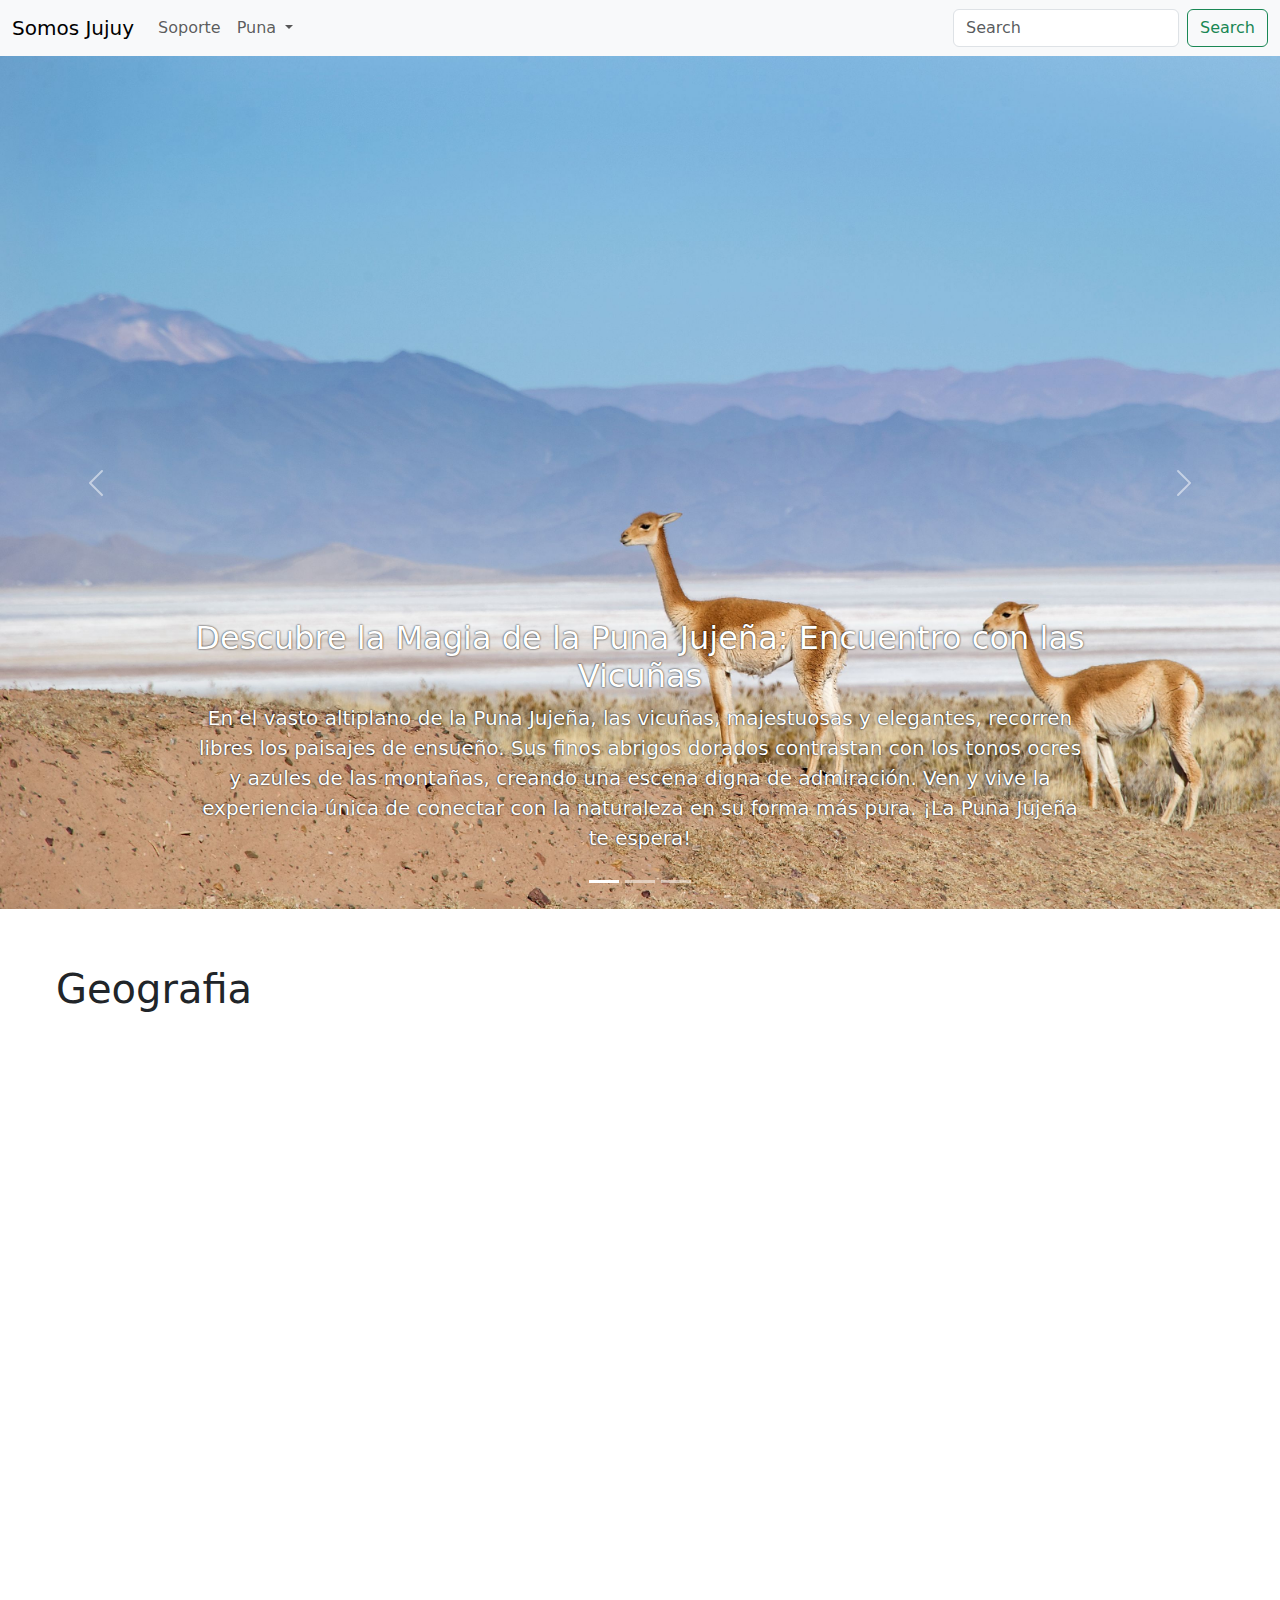
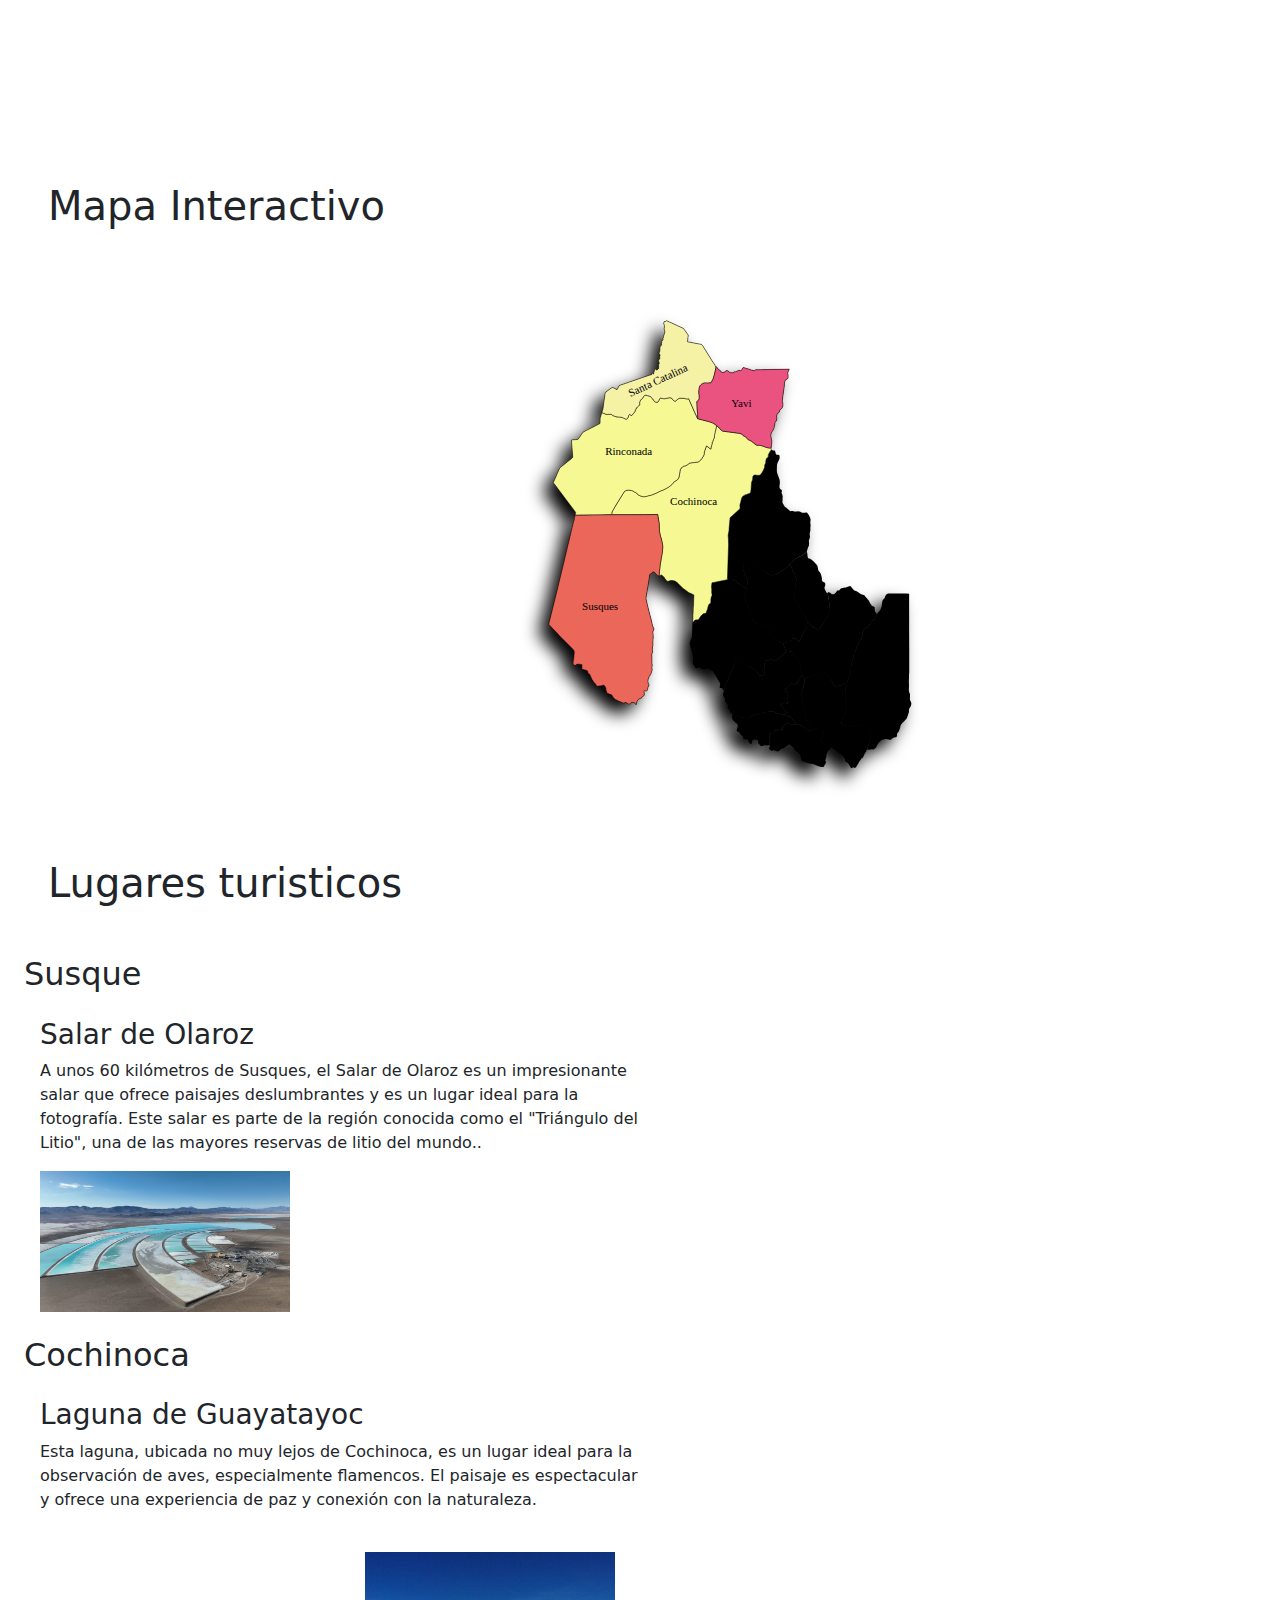
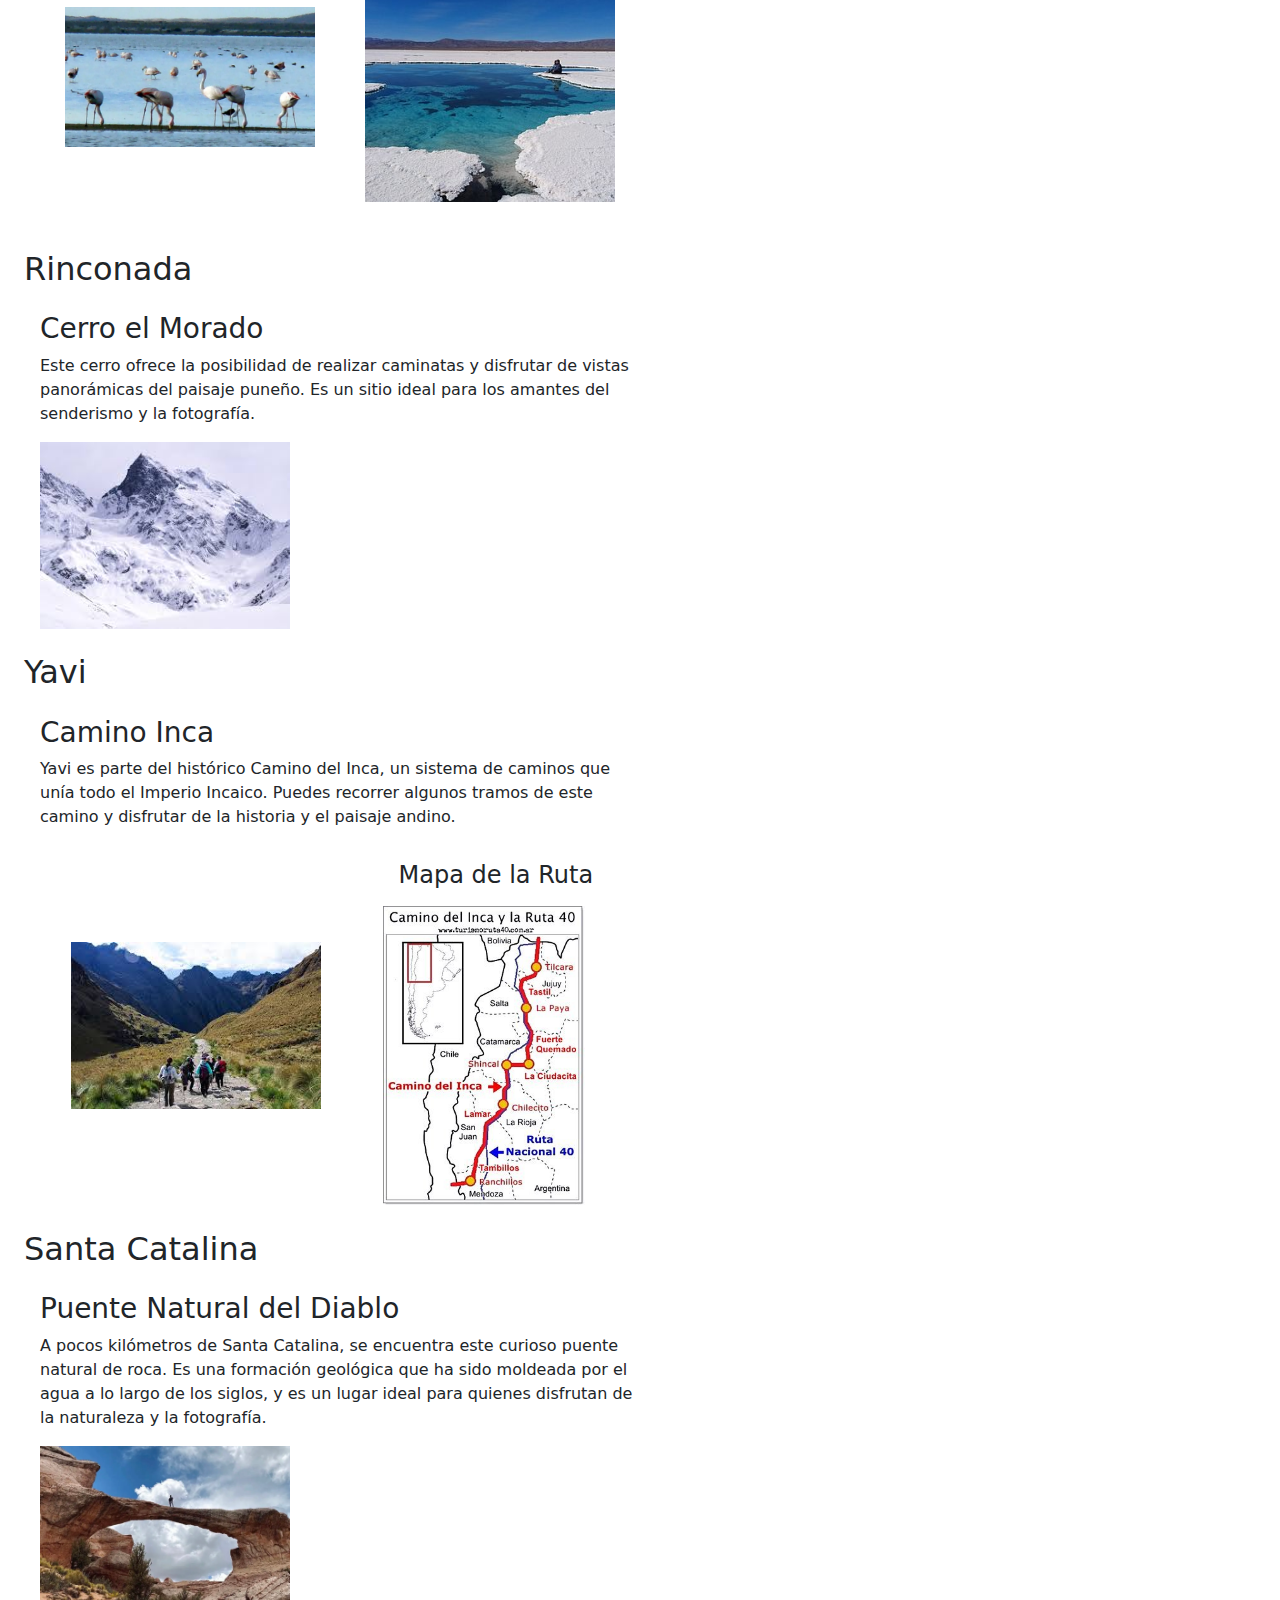
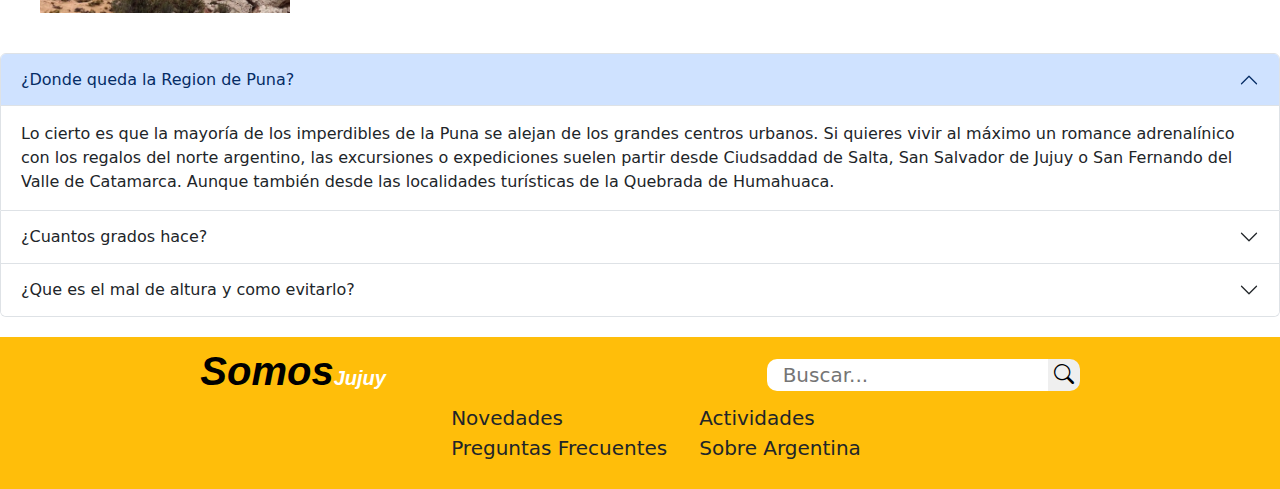
<file: index.html>
<!doctype html>
<html lang="en">
  <head>
    <meta charset="utf-8">
    <meta name="viewport" content="width=device-width, initial-scale=1">
    <link rel="stylesheet" href="css/style.css">
    <link rel="icon" href="img/logo.jpg">
    <title>Somos Jujuy</title>
    <link href="https://cdn.jsdelivr.net/npm/bootstrap@5.3.3/dist/css/bootstrap.min.css" rel="stylesheet" integrity="sha384-QWTKZyjpPEjISv5WaRU9OFeRpok6YctnYmDr5pNlyT2bRjXh0JMhjY6hW+ALEwIH" crossorigin="anonymous">
    <link rel="stylesheet" href="https://cdn.jsdelivr.net/npm/bootstrap-icons@1.11.3/font/bootstrap-icons.min.css">
  </head>
  <body>
    <header class="navbar_class">
        <nav class="navbar navbar-expand-lg bg-body-tertiary ">
            <div class="container-fluid">
              <a class="navbar-brand" href="#" disabled>Somos Jujuy</a>
              <button class="navbar-toggler" type="button" data-bs-toggle="collapse" data-bs-target="#navbarSupportedContent" aria-controls="navbarSupportedContent" aria-expanded="false" aria-label="Toggle navigation">
                <span class="navbar-toggler-icon"></span>
              </button>
              <div class="collapse navbar-collapse" id="navbarSupportedContent">
                <ul class="navbar-nav me-auto mb-2 mb-lg-0">
                  <li class="nav-item">
                    <a class="nav-link" href="soporte.html">Soporte</a>
                  </li>
                  <li class="nav-item dropdown">
                    <a class="nav-link dropdown-toggle" href="#" role="button" data-bs-toggle="dropdown" aria-expanded="false">
                      Puna
                    </a>
                    <ul class="dropdown-menu">
                      <li><a class="dropdown-item" href="geograficos_actractivos.html">Atractivos Geograficos</a></li>
                      <li><a class="dropdown-item" href="cultura.html">Costumbres y Cultura</a></li>
                      <li><a class="dropdown-item" href="actividades_eventos.html">Actividades y Eventos</a></li>
                      <li><a class="dropdown-item" href="gastronomia.html">Gastronomia</a></li>
                    </ul>
                  </li>
                </ul>
                <form class="d-flex" role="search">
                  <input class="form-control me-2" type="search" placeholder="Search" aria-label="Search">
                  <button class="btn btn-outline-success" type="submit">Search</button>
                </form>
              </div>
            </div>
          </nav>
    </header>
    <main class="main_class">
      <!-- carusel -->  
      <div id="carouselExampleCaptions" class="carousel slide mb-4 ">
            <div class="carousel-indicators">
              <button type="button" data-bs-target="#carouselExampleCaptions" data-bs-slide-to="0" class="active" aria-current="true" aria-label="Slide 1"></button>
              <button type="button" data-bs-target="#carouselExampleCaptions" data-bs-slide-to="1" aria-label="Slide 2"></button>
              <button type="button" data-bs-target="#carouselExampleCaptions" data-bs-slide-to="2" aria-label="Slide 3"></button>
            </div>
            <div class="carousel-inner">
              <div class="carousel-item active">
                <img src="img/lugares/b90387a2-0064-4cb2-83a2-53b3cc6c468e-Puna_jujuy_(1).jpg" class="d-block w-100" alt="Vicuñas">
                <div class="carousel-caption d-none d-md-block">
                  <h5 class="fs-2 titulo">Descubre la Magia de la Puna Jujeña: Encuentro con las Vicuñas</h5>
                  <p class="fs-5 titulo">En el vasto altiplano de la Puna Jujeña, las vicuñas, majestuosas y elegantes, recorren libres los paisajes de ensueño. Sus finos abrigos dorados contrastan con los tonos ocres y azules de las montañas, creando una escena digna de admiración. Ven y vive la experiencia única de conectar con la naturaleza en su forma más pura. ¡La Puna Jujeña te espera!</p>
                </div>
              </div>
              <div class="carousel-item">
                <img src="img/lugares/000571743W.jpg" class="d-block w-100" alt="cerro huancar">
                <div class="carousel-caption d-none d-md-block">
                  <h5 class="fs-2 titulo">
                    La Elegancia de la Vicuña:Icono de la Puna Jujeña</h5>
                  <p class="fs-5 titulo">En el corazón de la Puna Jujeña, la vicuña se alza como un símbolo de la naturaleza andina en su máxima expresión. Con su mirada serena y su porte elegante, esta criatura es un reflejo de la belleza y tranquilidad que envuelve cada rincón de este paraíso natural. Explorar la Puna es adentrarse en un mundo donde la vida silvestre y los paisajes infinitos se fusionan en una experiencia inolvidable. Ven y vive la magia de la Puna Jujeña, donde cada encuentro con una vicuña es un regalo de la naturaleza.</p>
                </div>
              </div>
              <div class="carousel-item">
                <img src="img/lugares/2dd6e3a5-428f-4592-a4ac-6ce82b331c84-Antofagasta_1.jpg" class="d-block w-100" alt="...">
                <div class="carousel-caption d-none d-md-block">
                  <h5 class="fs-2  titulo">Maravillas Inexploradas: Paisajes de la Puna Jujeña</h5>
                  <p class="fs-5 titulo">Sumérgete en la inmensidad de la Puna Jujeña, donde los horizontes infinitos y los colores del altiplano se unen en un espectáculo natural único. Desde majestuosos volcanes hasta salares deslumbrantes, cada rincón de este paraíso andino invita a la contemplación y la aventura.Visita la Puna Jujeña y descubre un destino que te hará sentir en otro mundo, lejos del bullicio y cerca de la esencia pura de la vida. ¡Te esperamos!</p>
                </div>
              </div>
            </div>
            <button class="carousel-control-prev" type="button" data-bs-target="#carouselExampleCaptions" data-bs-slide="prev">
              <span class="carousel-control-prev-icon" aria-hidden="true"></span>
              <span class="visually-hidden">Previous</span>
            </button>
            <button class="carousel-control-next" type="button" data-bs-target="#carouselExampleCaptions" data-bs-slide="next">
              <span class="carousel-control-next-icon" aria-hidden="true"></span>
              <span class="visually-hidden">Next</span>
            </button>
          </div>
          
          <!-- video -->
          <div class="m-5 p-2">
            <h2 class="fs-1">Geografia</h2>
            <div class="d-flex flex-wrap justify-content-center">
              <div class="ratio ratio-16x9 w-100">
                <iframe  src="https://www.youtube.com/embed/0-KK2RpW7Lc?si=uiRVH51ymcBEeTi4" title="YouTube video player" frameborder="0" allow="accelerometer; autoplay; clipboard-write; encrypted-media; gyroscope; picture-in-picture; web-share" referrerpolicy="strict-origin-when-cross-origin" allowfullscreen></iframe>
              </div>
            </div>
          </div>
          <!-- mapa interactivo -->
          
          <div class="map_container">
          <div class="w-100">
            <h2 class="m-5 fs-1">Mapa Interactivo</h2>
          </div>
<!-- Generator: Paintmaps.com , Online SVG vector map maker -->
<svg xmlns="http://www.w3.org/2000/svg" version="1.1"width="620" height="533" style="">
<path d="M 469.5345 391.5939 L 468.8768 391.5681 L 468.4644 391.4725 L 468.0865 391.5417 L 467.7344 391.7919 L 467.409 392.1093 L 467.1404 392.4714 L 466.9338 392.901 L 466.7289 393.3332 L 466.4844 393.7278 L 466.2296 394.1126 L 465.9765 394.502 L 465.7087 394.8813 L 465.472 395.2808 L 465.3299 395.7359 L 465.255 396.2312 L 465.1466 396.7073 L 464.9563 397.1472 L 464.8573 397.3139 L 464.7153 397.5527 L 464.414 397.8646 L 464.0438 398.0821 L 463.739 398.4144 L 463.6727 398.4845 L 463.4317 398.7373 L 463.0727 398.9465 L 462.6801 399.0868 L 462.2893 399.2254 L 461.9019 399.3763 L 461.5119 399.5043 L 461.1116 399.5781 L 460.7061 399.5864 L 460.3041 399.535 L 459.9038 399.4486 L 459.5095 399.3344 L 459.1229 399.1663 L 458.7364 399.0237 L 458.3275 398.9818 L 457.8996 399.0271 L 457.5613 399.24 L 457.3366 399.6286 L 457.1558 400.0972 L 457.0999 400.2266 L 456.9595 400.5494 L 456.6815 400.8981 L 456.3096 401.1219 L 455.9127 401.2292 L 455.6665 401.2556 L 455.4977 401.2743 L 455.1474 401.4625 L 454.877 401.837 L 454.6188 402.2339 L 454.3657 402.6296 L 454.11 403.0199 L 453.8242 403.3588 L 453.4523 403.5608 L 453.0494 403.7063 L 452.7386 403.9881 L 452.4786 404.4108 L 452.2677 404.8797 L 452.1394 405.3179 L 452.3813 405.5825 L 452.7842 405.7917 L 453.1441 406.0187 L 453.4988 406.2568 L 453.8509 406.5025 L 453.9215 406.5527 L 454.1995 406.7559 L 454.5508 407.0087 L 454.9011 407.2641 L 455.2214 407.5553 L 455.267 408.0371 L 455.1887 408.5241 L 455.1078 409.0137 L 455.0647 409.5084 L 455.0707 410.004 L 455.1594 410.5004 L 455.267 410.9972 L 455.2558 411.4618 L 455.0785 411.8893 L 454.8185 412.2945 L 454.5602 412.6928 L 454.2632 413.067 L 454.0239 413.4544 L 453.9886 413.9164 L 454.0919 414.4198 L 454.2314 414.8927 L 454.4259 415.3329 L 454.6016 415.7797 L 454.6067 415.8095 L 454.6842 416.2586 L 454.71 416.7585 L 454.7316 417.2742 L 454.7755 417.8731 L 454.71 418.1655 L 454.6945 418.2349 L 454.4983 418.1546 L 454.3898 418.1107 L 453.9766 417.7916 L 453.5823 417.6205 L 453.1837 417.5304 L 452.7808 417.4576 L 452.3796 417.3758 L 451.9776 417.3164 L 451.573 417.3164 L 451.1718 417.3844 L 450.7792 417.5081 L 450.3935 417.6653 L 450.013 417.8429 L 449.6506 418.0636 L 449.357 418.3999 L 449.3467 418.4111 L 449.0566 418.7417 L 448.6743 419.0485 L 448.4014 419.2594 L 448.2878 419.3469 L 447.9831 419.6433 L 447.8668 419.9392 L 448.1879 420.2305 L 448.6106 420.5238 L 448.9369 420.819 L 449.2615 421.1172 L 449.5791 421.4234 L 449.8873 421.7459 L 450.1886 422.0779 L 450.4908 422.4074 L 450.7982 422.7314 L 451.1046 423.0539 L 451.4042 423.3885 L 451.6935 423.736 L 451.9974 424.0626 L 452.3073 424.3822 L 452.6224 424.6968 L 452.9444 424.9972 L 453.2646 425.3008 L 453.5685 425.6274 L 453.8638 425.9692 L 453.9172 426.036 L 452.043 428.5716 L 451.7727 428.4568 L 451.3844 428.3085 L 450.9867 428.1917 L 450.5864 428.1495 L 450.1826 428.198 L 449.7763 428.2717 L 449.3742 428.2907 L 448.9739 428.2141 L 448.7501 428.1317 L 448.5796 428.0689 L 448.2164 427.8608 L 447.9185 427.515 L 447.5741 427.2593 L 447.1867 427.0892 L 446.789 427.0212 L 446.3947 427.0507 L 445.9806 427.1227 L 445.5734 427.189 L 445.1568 427.2949 L 444.7478 427.3735 L 444.3708 427.3271 L 444.0574 427.0504 L 443.7742 426.6544 L 443.4574 426.3425 L 443.0734 426.1996 L 442.6679 426.1069 L 442.2805 425.9571 L 441.8974 425.7901 L 441.5057 425.6687 L 441.1037 425.6122 L 440.6982 425.574 L 440.526 425.5399 L 440.2979 425.4948 L 439.9028 425.3708 L 439.5059 425.2865 L 439.103 425.2913 L 438.6984 425.3482 L 438.3299 425.4139 L 438.2955 425.4211 L 437.896 425.5034 L 437.4974 425.5964 L 437.0989 425.6874 L 436.6977 425.7628 L 436.2974 425.8305 L 435.8953 425.8948 L 435.4933 425.9597 L 435.0913 426.0329 L 434.6918 426.1095 L 434.2906 426.1872 L 433.8895 426.2578 L 433.4857 426.3075 L 433.0794 426.3342 L 432.6747 426.3769 L 432.2796 426.469 L 431.8948 426.6188 L 431.7605 426.6834 L 431.516 426.8028 L 431.1389 426.9922 L 430.7679 427.191 L 430.3986 427.3994 L 430.0241 427.5899 L 429.6384 427.7371 L 429.2415 427.8453 L 428.8412 427.9205 L 428.4375 427.9658 L 428.032 428.002 L 427.6291 428.0542 L 427.2305 428.142 L 426.8328 428.243 L 426.4342 428.3331 L 426.0321 428.3839 L 425.6267 428.4129 L 425.2238 428.4626 L 424.8226 428.5449 L 424.4231 428.629 L 424.0211 428.6855 L 423.6113 428.6502 L 423.2119 428.6755 L 423.1077 428.7139 L 422.8262 428.819 L 422.4491 429.0078 L 422.0755 429.2104 L 421.7096 429.4199 L 421.3463 429.6428 L 420.9839 429.8658 L 420.618 430.077 L 420.2461 430.2753 L 419.8725 430.467 L 419.4989 430.6616 L 419.1295 430.865 L 418.7662 431.0871 L 418.409 431.3224 L 418.0517 431.5572 L 417.6876 431.7747 L 417.2993 431.9325 L 416.8973 431.9222 L 416.4961 431.8556 L 416.0941 431.7758 L 415.6903 431.7107 L 415.2857 431.6918 L 414.8776 431.7144 L 414.8079 431.7147 L 414.4721 431.7196 L 414.0727 431.6573 L 413.6767 431.5557 L 413.2824 431.4346 L 412.8881 431.3075 L 412.4947 431.1827 L 412.0995 431.0739 L 411.7001 430.9939 L 411.2946 430.9778 L 410.8857 430.9927 L 410.4811 430.9807 L 410.0868 430.8886 L 409.702 430.7244 L 409.3232 430.5379 L 408.9547 430.3327 L 408.5923 430.1112 L 408.2186 429.9166 L 407.839 429.7361 L 407.4731 429.5269 L 407.1279 429.2701 L 406.7939 428.9871 L 406.4607 428.7048 L 406.4306 428.6784 L 406.1276 428.4204 L 405.7961 428.136 L 405.4647 427.849 L 405.1349 427.5612 L 404.807 427.2714 L 404.4815 426.975 L 404.1587 426.6757 L 403.8324 426.3818 L 403.501 426.0948 L 403.167 425.8133 L 402.8329 425.5333 L 402.4989 425.2532 L 402.164 424.9728 L 401.8343 424.6804 L 401.5141 424.3636 L 401.1818 424.0807 L 400.8159 423.8898 L 400.4293 423.7541 L 400.0342 423.6488 L 399.6313 423.559 L 399.2284 423.472 L 397.758 423.1107 L 397.5996 422.8177 L 397.6426 422.6246 L 397.6909 422.4045 L 397.8252 422.0211 L 397.9164 421.6214 L 397.9681 421.2107 L 397.9853 420.7955 L 397.9887 420.3797 L 397.9767 419.9656 L 397.9371 419.5518 L 397.8269 419.1564 L 397.6263 418.831 L 397.387 418.5328 L 397.3207 418.4456 L 397.1528 418.2278 L 397.0202 418.0266 L 396.9393 417.9049 L 396.731 417.5766 L 396.514 417.2578 L 396.2764 416.9625 L 396.0078 416.7054 L 395.7349 416.4532 L 395.5645 416.2486 L 395.4973 416.1674 L 395.3441 415.7909 L 395.2769 415.3865 L 395.2675 414.9696 L 395.2786 414.5541 L 395.3182 414.1383 L 395.3243 413.7282 L 395.2373 413.3236 L 395.1435 413.0992 L 395.0832 412.9557 L 394.8826 412.6168 L 394.6381 412.3292 L 394.3627 412.0759 L 394.1362 411.7789 L 393.9959 411.4044 L 393.8797 411.0081 L 393.7127 410.6456 L 393.4768 410.3257 L 393.3124 409.9825 L 393.3107 409.5804 L 393.3812 409.1563 L 393.4217 408.8398 L 393.4338 408.7434 L 393.4966 408.3356 L 393.6008 407.9413 L 393.7592 407.5717 L 394.0278 407.31 L 394.1638 406.9596 L 394.1974 406.5343 L 394.1586 406.1268 L 394.0364 405.8146 L 395.8236 400.5417 L 396.5287 398.4635 L 398.1859 395.2478 L 399.2422 392.1982 L 399.9877 391.0062 L 400.2339 390.3413 L 400.3966 389.8888 L 400.5464 389.4291 L 400.6764 388.9584 L 400.809 388.4898 L 400.9622 388.0318 L 401.118 387.569 L 401.2833 387.1138 L 401.4719 386.6771 L 401.7043 386.2814 L 402.0065 385.9422 L 402.3018 385.5987 L 402.5239 385.1921 L 402.7012 384.7473 L 402.8605 384.2878 L 403.0232 383.8307 L 403.2453 382.7615 L 405.4233 372.2294 L 405.9786 372.5097 L 406.1258 372.5855 L 406.3479 372.6989 L 406.719 372.896 L 407.0857 373.1038 L 407.4482 373.3241 L 407.8089 373.5486 L 408.1687 373.7738 L 408.526 374.0065 L 408.8833 374.239 L 409.2474 374.4551 L 409.6202 374.6453 L 409.9981 374.8247 L 410.3717 375.0121 L 410.7367 375.2241 L 411.0992 375.4482 L 411.4521 375.6902 L 411.7948 375.951 L 412.1245 376.2377 L 412.4447 376.5436 L 412.7547 376.8615 L 413.0525 377.1961 L 413.3383 377.5471 L 413.6173 377.9069 L 413.7077 378.0234 L 413.8962 378.2688 L 414.1579 378.6467 L 414.3783 379.0588 L 414.5677 379.4979 L 414.7493 379.9429 L 414.9336 380.3877 L 415.1049 380.8503 L 415.2995 381.2842 L 415.562 381.6349 L 415.9184 381.8699 L 416.2972 382.0788 L 416.6442 382.3422 L 416.9945 382.5853 L 417.3845 382.694 L 417.7909 382.7494 L 418.1851 382.8645 L 418.5743 383.0002 L 418.9574 383.1601 L 419.3086 383.4083 L 419.6736 383.608 L 420.0679 383.7162 L 420.4674 383.8098 L 420.556 383.8379 L 420.8591 383.9329 L 421.2439 384.085 L 421.6253 384.2557 L 421.9997 384.4388 L 422.3725 384.6353 L 422.7384 384.8443 L 423.0905 385.0899 L 423.4366 385.3464 L 423.7844 385.6007 L 424.1322 385.8541 L 424.4791 386.1103 L 424.7899 386.4243 L 425.0783 386.7732 L 425.365 387.125 L 425.6525 387.4754 L 425.9142 387.8502 L 426.1243 388.2735 L 426.3231 388.7073 L 426.5616 389.1068 L 426.8216 389.487 L 427.0755 389.8759 L 427.3329 390.259 L 427.3734 390.3077 L 427.6153 390.6105 L 427.9226 390.9488 L 428.2567 391.2295 L 428.6294 391.3922 L 429.0418 391.4418 L 429.4438 391.4177 L 429.8407 391.3144 L 430.2376 391.1884 L 430.6276 391.0645 L 431.0175 390.9319 L 431.4127 390.8211 L 431.8199 390.7431 L 432.2064 390.6156 L 432.5568 390.3723 L 432.8719 390.042 L 433.1112 389.6523 L 433.2266 389.161 L 433.1715 388.6821 L 432.9718 388.243 L 432.7092 387.8625 L 432.4922 387.4459 L 432.296 387.012 L 433.1293 378.7644 L 433.2567 378.1428 L 433.4168 377.7058 L 433.7371 377.4406 L 434.1391 377.2702 L 434.5188 377.0943 L 434.9053 376.9439 L 435.3013 376.8535 L 435.7042 376.8079 L 436.108 376.768 L 436.5109 376.7275 L 436.9129 376.671 L 437.308 376.5723 L 437.7041 376.465 L 438.1026 376.3763 L 438.503 376.302 L 438.8387 376.2919 L 438.8998 376.2902 L 439.3087 376.3395 L 439.7151 376.3665 L 440.124 376.3835 L 440.4968 376.5295 L 440.8282 376.8274 L 441.1829 377.0742 L 441.5445 377.3003 L 441.9258 377.4487 L 442.3313 377.5129 L 442.7359 377.5009 L 442.946 377.4401 L 443.1285 377.3872 L 443.503 377.1864 L 443.8422 376.9169 L 444.1719 376.6271 L 444.5361 376.4225 L 444.9243 376.2827 L 445.2988 376.0916 L 445.6604 375.8721 L 445.9996 375.6023 L 446.3362 375.326 L 446.6814 375.0643 L 446.9199 374.8482 L 447.0042 374.7713 L 447.2969 374.4287 L 447.5836 374.0783 L 447.878 373.7379 L 448.1759 373.4031 L 448.4789 373.0753 L 448.7854 372.7525 L 449.0996 372.4394 L 449.4156 372.1278 L 449.7453 371.842 L 450.1008 371.6081 L 450.4736 371.4118 L 450.8352 371.192 L 451.1726 370.9223 L 451.5015 370.6307 L 451.8209 370.3245 L 452.1291 370.0046 L 452.4235 369.6645 L 452.7067 369.3093 L 452.9883 368.9503 L 453.2767 368.6045 L 453.3774 368.5006 L 453.5857 368.2871 L 453.8225 368.1445 L 453.9525 368.0661 L 454.3459 367.974 L 454.7522 367.9422 L 455.1577 367.9396 L 455.5606 367.9749 L 455.9635 368.0265 L 456.3664 368.071 L 456.7693 368.1212 L 457.1679 368.1915 L 457.5647 368.288 L 457.959 368.3979 L 458.3507 368.5224 L 458.7485 368.657 L 459.0988 368.8828 L 459.2039 369.3709 L 459.4019 369.7621 L 459.7919 369.9506 L 460.1388 370.2117 L 460.4642 370.5082 L 460.738 370.8657 L 460.9816 371.2617 L 461.2183 371.6678 L 461.3544 371.8951 L 461.4585 372.0681 L 461.6936 372.4739 L 461.9449 372.8618 L 462.2333 373.2033 L 462.5527 373.5078 L 462.8781 373.8083 L 463.1812 374.1348 L 463.4541 374.4981 L 463.7184 374.8752 L 463.9956 375.2368 L 464.2797 375.5891 L 464.5629 375.9415 L 464.841 376.302 L 465.1268 376.6607 L 465.404 377.0242 L 465.6554 377.4082 L 465.8516 377.8332 L 465.9868 378.3035 L 466.1134 378.779 L 466.2631 379.2396 L 466.4129 379.7016 L 466.5429 380.1705 L 466.5911 380.3998 L 466.6437 380.6492 L 466.7289 381.1338 L 466.8038 381.6205 L 466.8727 382.1104 L 466.9407 382.5988 L 466.9794 383.0929 L 467.0302 383.5825 L 467.1275 384.0643 L 467.2394 384.5415 L 467.3436 385.0213 L 467.4228 385.5057 L 467.4512 386.005 L 467.4649 386.5063 L 467.5192 386.9922 L 467.6561 387.4487 L 467.8455 387.8861 L 468.0598 388.3133 L 468.2673 388.7441 L 468.4498 389.1863 L 468.6237 389.636 L 468.7976 390.0842 L 468.9827 390.5227 L 469.0628 390.6891 L 469.1884 390.9502 L 469.4062 391.3681 L 469.5345 391.5939 Z" fill="#000000" fill-opacity="1" stroke="#000000" stroke-width="0" paint-order="fill" stroke-opacity="1" stroke-dasharray="" stroke-linecap="butt" stroke-linejoin="miter" stroke-miterlimit="10" transform="matrix(1.0499999523162842,0,0,1.0499999523162842,-20.000001907348633,-13.325011253356934)" clip-path="none" style="filter: url(#f1)"/>
<path d="M 439.3415 176.1441 L 439.1288 176.4971 L 438.8878 176.894 L 438.639 177.2811 L 438.3704 177.6507 L 438.0949 178.012 L 437.8366 178.3885 L 437.6274 178.8094 L 437.4432 179.2519 L 437.2133 179.6551 L 436.9215 180.0087 L 436.683 180.3958 L 436.5548 180.8624 L 436.4807 181.3574 L 436.4411 181.8495 L 436.4179 182.3451 L 436.3637 182.8522 L 436.2371 183.3093 L 435.9573 183.5965 L 435.9341 183.6192 L 435.5854 183.8915 L 435.2385 184.1541 L 434.9156 184.4442 L 434.6668 184.8202 L 434.474 185.2626 L 434.3156 185.7215 L 434.2114 186.1987 L 434.1417 186.6894 L 434.0961 187.1813 L 434.047 187.6734 L 433.9997 188.171 L 433.9446 188.666 L 433.8378 189.1378 L 433.6587 189.5771 L 433.4358 189.9995 L 433.2154 190.4205 L 433.0372 190.8576 L 432.9804 191.3362 L 433.0019 191.8441 L 432.9554 192.336 L 432.8874 192.8296 L 432.8108 193.2046 L 432.7892 193.3097 L 432.6403 193.7642 L 432.4371 194.1918 L 432.2202 194.6125 L 432.0282 195.0481 L 431.8543 195.496 L 431.6598 195.9276 L 431.4497 196.3512 L 431.2302 196.7653 L 431.0012 197.1727 L 430.761 197.5705 L 430.5131 197.959 L 430.2574 198.3418 L 429.9957 198.7177 L 429.7236 199.0822 L 429.4387 199.4326 L 429.1399 199.77 L 428.8197 200.0616 L 428.4676 200.3009 L 428.0914 200.492 L 427.7057 200.612 L 427.308 200.641 L 427.029 200.6249 L 426.9025 200.6169 L 426.5022 200.5836 L 426.1036 200.5202 L 425.8281 200.486 L 425.705 200.4717 L 425.3038 200.4544 L 424.9044 200.4346 L 424.5049 200.3793 L 424.1063 200.329 L 423.7405 200.3377 L 423.7043 200.3394 L 423.3092 200.4077 L 422.9183 200.5368 L 422.5481 200.7233 L 422.2064 201.002 L 421.9808 201.3997 L 421.8164 201.8554 L 421.689 202.3341 L 421.6141 202.8153 L 421.6304 203.314 L 421.6106 203.8099 L 421.5529 204.3029 L 421.4539 204.7818 L 421.3084 205.2441 L 421.2137 205.5041 L 421.144 205.6975 L 420.9632 206.1412 L 420.7833 206.5834 L 420.6456 207.0471 L 420.5397 207.5272 L 420.4519 208.0113 L 420.3873 208.5006 L 420.3503 208.9939 L 420.3399 209.4898 L 420.3245 209.9842 L 420.2797 210.4775 L 420.2298 210.9696 L 420.1953 211.4626 L 420.1695 211.9573 L 420.1454 212.4521 L 420.1161 212.9468 L 420.0851 213.4412 L 420.0343 213.9334 L 419.9637 214.4212 L 419.8871 214.9079 L 419.8191 215.396 L 419.7666 215.8893 L 419.7253 216.1286 L 419.6822 216.3734 L 419.5548 216.8544 L 419.3362 217.2564 L 419.0254 217.5864 L 418.6715 217.8174 L 418.2919 217.9629 L 417.8976 218.0722 L 417.5025 218.1781 L 417.1159 218.3141 L 416.7354 218.4757 L 416.3566 218.639 L 415.9735 218.783 L 415.5818 218.897 L 415.1875 218.998 L 414.7967 219.1107 L 414.4162 219.2588 L 414.0563 219.4735 L 413.7085 219.7234 L 413.3556 219.9653 L 412.9888 220.1662 L 412.6324 220.3929 L 412.282 220.6403 L 412.1589 220.7533 L 411.9626 220.9347 L 411.6854 221.2971 L 411.4599 221.6811 L 411.4496 221.6986 L 411.2395 222.123 L 411.0613 222.5663 L 410.9201 223.0295 L 410.8013 223.505 L 410.6816 223.9782 L 410.5551 224.4485 L 410.4372 224.9232 L 410.3407 225.4041 L 410.2564 225.8894 L 410.1617 226.3709 L 410.036 226.8401 L 409.8733 227.2943 L 409.7114 227.7486 L 409.6624 227.9239 L 409.5806 228.2178 L 409.4816 228.7016 L 409.4437 229.1909 L 409.4566 229.6853 L 409.4885 230.1823 L 409.5177 230.6799 L 409.5332 230.8234 L 409.5711 231.1861 L 409.5909 231.682 L 409.4885 232.1345 L 409.0038 232.9243 L 401.9333 239.3987 L 400.0488 241.1219 L 399.3257 249.0452 L 399.2215 250.1747 L 399.1733 250.6669 L 399.1234 251.1599 L 399.0864 251.6532 L 399.0855 252.149 L 399.0898 252.6446 L 399.0407 253.1356 L 398.9598 253.6209 L 398.8668 254.1047 L 398.7825 254.5885 L 398.7033 255.0749 L 398.6206 255.5602 L 398.5121 256.0385 L 398.3864 256.5103 L 398.3072 256.9941 L 398.2625 257.4871 L 398.2401 257.9847 L 398.2401 258.4806 L 398.2659 258.9739 L 398.3133 259.4651 L 398.3727 259.9567 L 398.4398 260.5516 L 398.4777 261.4862 L 398.6361 266.7511 L 398.4786 271.41 L 398.111 282.2689 L 398.0283 284.7308 L 397.7485 293.1267 L 397.5204 299.9845 L 388.8082 301.7738 L 385.7366 302.4025 L 382.8681 302.9893 L 382.7949 303.4772 L 382.714 303.965 L 382.6305 304.4531 L 382.5487 304.9407 L 382.4764 305.4297 L 382.4161 305.9189 L 382.3739 306.4079 L 382.3584 306.898 L 382.3834 307.3902 L 382.4333 307.8832 L 382.4953 308.3759 L 382.5547 308.8706 L 382.5926 309.3651 L 382.6012 309.8595 L 382.5849 310.3568 L 382.5608 310.853 L 382.5427 311.3486 L 382.5444 311.8433 L 382.5797 312.3346 L 382.6503 312.8235 L 382.7355 313.3097 L 382.8078 313.751 L 382.8156 313.7975 L 382.8724 314.2876 L 382.8905 314.793 L 382.7854 315.2593 L 382.5909 315.6926 L 382.38 316.1236 L 382.2173 316.5761 L 382.0933 317.0476 L 381.9934 317.53 L 381.9073 318.0138 L 381.8385 318.5028 L 381.7877 318.9947 L 381.7644 319.4891 L 381.7687 319.985 L 381.7627 320.482 L 381.7369 320.9767 L 381.6981 321.4709 L 381.6473 321.9699 L 381.6155 322.1831 L 381.5699 322.4821 L 381.2797 322.7324 L 380.8605 322.8256 L 380.4808 322.9984 L 380.2458 323.2744 L 380.1873 323.3436 L 379.9428 323.7422 L 379.7155 324.1534 L 379.5037 324.5775 L 379.3152 325.0157 L 379.1697 325.4749 L 379.0595 325.9529 L 378.9424 326.4287 L 378.8124 326.8988 L 378.6859 327.3694 L 378.5912 327.8526 L 378.4956 328.3324 L 378.3209 328.7764 L 378.1255 329.2117 L 377.9275 329.645 L 377.7467 330.0881 L 377.621 330.5664 L 377.5151 331.0528 L 377.3205 331.4675 L 377.0115 331.7992 L 376.6516 332.04 L 376.2685 332.1651 L 375.9887 332.2061 L 375.8613 332.2254 L 375.4567 332.2825 L 375.0495 332.314 L 374.6716 332.4558 L 374.3238 332.7075 L 373.9863 332.9913 L 373.6514 333.2662 L 373.3174 333.5474 L 372.9911 333.8398 L 372.6795 334.1509 L 372.3928 334.5004 L 372.1216 334.8703 L 371.8573 335.2439 L 371.6025 335.6285 L 371.3468 336.0116 L 371.0946 336.4007 L 370.8406 336.7849 L 370.5781 337.1611 L 370.2974 337.5187 L 369.9823 337.8309 L 369.6276 338.0691 L 369.2411 338.2117 L 369.0061 338.239 L 368.8408 338.2596 L 368.4353 338.2777 L 368.0315 338.3087 L 367.6287 338.3428 L 367.2258 338.4011 L 366.8203 338.4855 L 366.4802 338.7259 L 366.1763 339.0468 L 365.8836 339.3946 L 365.5883 339.7409 L 365.2784 340.0589 L 364.953 340.3533 L 364.6164 340.6294 L 364.3702 340.8058 L 364.4132 340.3783 L 364.6612 337.7698 L 364.7171 337.1749 L 364.7034 336.3028 L 364.6689 334.2637 L 364.7593 332.8825 L 364.873 331.1461 L 364.9814 327.4948 L 365.0314 326.9229 L 365.157 325.4599 L 365.2707 324.1368 L 365.318 322.0419 L 365.3352 321.3113 L 365.4549 318.2276 L 365.5617 316.08 L 365.6331 314.6113 L 364.6741 314.0954 L 364.0646 313.7745 L 363.449 313.4729 L 363.0582 313.3074 L 362.8223 313.2066 L 362.1947 312.9458 L 361.5663 312.6795 L 361.4802 312.6399 L 360.9421 312.4023 L 360.3481 312.0516 L 359.7885 311.6126 L 359.2204 311.1899 L 358.6668 310.8243 L 358.0917 310.3416 L 357.6002 309.7955 L 356.9984 309.4623 L 356.3794 309.159 L 355.8069 308.7495 L 355.2835 308.309 L 355.2594 308.2887 L 354.7128 307.8252 L 354.1988 307.3139 L 353.9836 307.0326 L 353.7425 306.7198 L 353.2139 306.2346 L 352.6707 305.7651 L 352.1533 305.2566 L 351.6394 304.743 L 351.4948 304.596 L 351.1272 304.2259 L 350.6132 303.7125 L 350.0941 303.2048 L 349.5603 302.7233 L 348.9973 302.2923 L 348.4446 301.8418 L 348.275 301.7333 L 347.8566 301.4679 L 347.2299 301.2056 L 346.7031 301.0871 L 346.5774 301.0584 L 345.9196 300.972 L 345.2593 300.8988 L 344.599 300.8219 L 343.9387 300.7585 L 343.5315 300.7456 L 343.2767 300.7384 L 342.6362 300.9057 L 342.0723 301.3476 L 341.443 301.564 L 340.7784 301.6022 L 340.1414 301.3875 L 339.7652 301.1519 L 339.5577 301.0239 L 339.1212 300.4075 L 338.714 299.7633 L 338.6357 299.6735 L 338.2285 299.2132 L 337.6896 298.7231 L 337.4451 297.9959 L 336.9346 297.4693 L 336.4327 296.9367 L 335.9488 296.3814 L 335.397 295.928 L 334.8176 295.526 L 334.2262 295.788 L 333.5917 295.9455 L 332.9796 296.1846 L 332.9159 296.1883 L 332.4717 296.215 L 332.5578 295.4528 L 332.6077 294.961 L 332.6172 294.8362 L 332.6465 294.4683 L 332.6844 293.9735 L 332.7188 293.4805 L 332.7541 292.9867 L 332.792 292.4934 L 332.835 292.0004 L 332.8832 291.5085 L 332.9357 291.017 L 332.9917 290.5254 L 333.0511 290.0353 L 333.1148 289.5463 L 333.1802 289.0573 L 333.2457 288.5683 L 333.2655 288.4108 L 333.3068 288.0782 L 333.3602 287.5866 L 333.4006 287.0939 L 333.4419 286.6006 L 333.4945 286.1088 L 333.5668 285.6215 L 333.6486 285.1365 L 333.7381 284.653 L 333.8293 284.1698 L 333.9189 283.6865 L 334.0041 283.2015 L 334.0876 282.7171 L 334.1677 282.2319 L 334.2451 281.7443 L 334.3175 281.2582 L 334.3803 280.7681 L 334.4397 280.2777 L 334.5008 279.7875 L 334.5697 279.2986 L 334.6567 278.8168 L 334.7643 278.3384 L 334.8822 277.8637 L 334.9098 277.7467 L 334.9967 277.3883 L 335.0966 276.909 L 335.1732 276.4229 L 335.2378 275.9325 L 335.2997 275.4421 L 335.3729 274.9545 L 335.4693 274.4727 L 335.5821 273.9946 L 335.6854 273.5154 L 335.7508 273.0304 L 335.781 272.5374 L 335.7887 272.0416 L 335.793 271.5428 L 335.8051 271.0472 L 335.8378 270.5525 L 335.8843 270.0584 L 335.9282 269.5657 L 335.954 269.0724 L 335.9514 268.5779 L 335.9282 268.0832 L 335.8903 267.5888 L 335.8412 267.0955 L 335.8326 267.0154 L 335.7844 266.6036 L 335.7173 266.1161 L 335.6251 265.6334 L 335.521 265.1536 L 335.4125 264.6764 L 335.2946 264.2017 L 335.174 263.7291 L 335.0595 263.2533 L 334.9614 262.7738 L 334.8831 262.2857 L 334.803 261.7993 L 334.7014 261.3209 L 334.5663 260.8563 L 334.4104 260.3978 L 334.2486 259.9438 L 334.085 259.4913 L 333.9077 259.0436 L 333.7493 258.5896 L 333.6331 258.1164 L 333.547 257.6326 L 333.4703 257.1448 L 333.3886 256.6584 L 333.3817 256.6188 L 333.3085 256.1714 L 333.2216 255.6879 L 333.1294 255.2055 L 333.033 254.7242 L 332.9194 254.2485 L 332.7834 253.7767 L 332.705 253.2969 L 332.7067 252.8039 L 332.7412 252.3066 L 332.7618 251.8096 L 332.7558 251.3137 L 332.742 250.8953 L 332.7386 250.8178 L 332.7231 250.3234 L 332.7136 249.8275 L 332.7033 249.3316 L 332.6844 248.8372 L 332.6542 248.3425 L 332.6198 247.8492 L 332.5836 247.3545 L 332.5458 246.8615 L 332.507 246.3682 L 332.47 245.8755 L 331.1115 237.8864 L 330.9187 237.8899 L 322.1144 238.042 L 318.3385 238.1054 L 313.3092 238.1143 L 305.4106 238.1252 L 304.5058 238.1278 L 295.7015 238.151 L 289.6047 238.1628 L 287.3225 238.1929 L 287.3474 237.5934 L 287.3836 237.1001 L 287.4645 236.6157 L 287.567 236.1345 L 287.678 235.6547 L 287.8562 235.2174 L 288.0843 234.8076 L 288.309 234.3941 L 288.5208 233.9743 L 288.7317 233.5513 L 288.9427 233.1303 L 291.9669 228.0103 L 293.7808 225.0767 L 296.0639 221.3821 L 299.139 216.4586 L 299.6616 215.8586 L 300.0059 215.619 L 300.3718 215.4084 L 300.7463 215.2213 L 301.1259 215.0565 L 301.509 214.924 L 301.9085 214.8519 L 302.3097 214.8023 L 302.7091 214.7449 L 303.1094 214.6953 L 303.5089 214.67 L 303.8532 214.6832 L 303.9083 214.6858 L 304.3069 214.7446 L 304.7046 214.8209 L 305.1007 214.8956 L 305.4975 214.9722 L 305.8935 215.0594 L 306.2861 215.1558 L 306.6804 215.2534 L 307.0704 215.3679 L 307.4535 215.5125 L 307.8254 215.7019 L 308.1878 215.9134 L 308.5373 216.1582 L 308.8877 216.3969 L 309.2622 216.5728 L 309.6479 216.7155 L 310.0155 216.9109 L 310.3727 217.141 L 310.7162 217.3947 L 311.0537 217.6667 L 311.3834 217.9477 L 311.7088 218.2358 L 311.9533 218.4745 L 312.0248 218.5423 L 312.3399 218.8508 L 312.6661 219.138 L 313.0045 219.4075 L 313.36 219.6316 L 313.7285 219.8319 L 314.103 220.0138 L 314.4809 220.1731 L 314.8709 220.2968 L 315.2617 220.4107 L 315.6474 220.5519 L 316.0305 220.7014 L 316.4179 220.8294 L 316.8122 220.9106 L 317.2116 220.9605 L 317.6145 220.98 L 318.0157 220.9766 L 318.4169 220.9542 L 318.818 220.918 L 319.2175 220.8715 L 319.6152 220.8185 L 320.0138 220.7539 L 320.2867 220.6942 L 320.4098 220.6684 L 320.8007 220.5588 L 321.1846 220.411 L 321.5651 220.2497 L 321.9517 220.1209 L 322.3468 220.0408 L 322.7454 219.9883 L 323.1449 219.9355 L 323.5426 219.8634 L 323.9386 219.7762 L 324.3312 219.6769 L 324.7229 219.5639 L 325.1085 219.4364 L 325.4951 219.2993 L 325.8782 219.1521 L 326.2578 218.9942 L 326.6332 218.8132 L 327.0059 218.6381 L 327.3925 218.4961 L 327.7816 218.377 L 328.1724 218.2631 L 328.5616 218.1377 L 328.794 218.0447 L 328.9412 217.9853 L 329.3131 217.7973 L 329.6833 217.6042 L 330.0578 217.4274 L 330.434 217.2529 L 330.8076 217.0747 L 331.1761 216.8799 L 331.5428 216.6782 L 331.9121 216.485 L 332.2823 216.2913 L 332.6534 216.1034 L 333.0261 215.9214 L 333.4023 215.7518 L 333.7837 215.5949 L 334.1651 215.4388 L 334.5413 215.2669 L 334.8839 215.1088 L 334.9175 215.0938 L 335.3015 214.9541 L 335.6992 214.8881 L 336.0831 214.7481 L 336.455 214.5615 L 336.8278 214.3796 L 337.0275 214.2792 L 337.2006 214.1942 L 337.5733 214.0123 L 337.9495 213.8392 L 338.3266 213.6676 L 338.6994 213.4889 L 339.0653 213.2845 L 339.4234 213.063 L 339.7755 212.8225 L 340.1319 212.5964 L 340.5038 212.4116 L 340.8766 212.2265 L 341.2364 212.0081 L 341.592 211.7786 L 341.9441 211.5421 L 342.2936 211.2976 L 342.6405 211.05 L 342.9823 210.7897 L 343.3189 210.5205 L 343.6486 210.2402 L 343.9706 209.9429 L 344.29 209.6447 L 344.6214 209.3595 L 344.7721 209.2323 L 344.9529 209.0794 L 345.2671 208.7735 L 345.5469 208.4217 L 345.8 208.032 L 346.0565 207.6509 L 346.3475 207.3149 L 346.6721 207.0207 L 347.0113 206.7516 L 347.3573 206.5051 L 347.7146 206.2775 L 348.0719 206.0519 L 348.4274 205.8229 L 348.7821 205.5931 L 349.1385 205.3644 L 349.5009 205.1474 L 349.8367 204.8814 L 350.1457 204.564 L 350.435 204.218 L 350.7019 203.8486 L 350.9395 203.4478 L 351.1409 203.0205 L 351.3079 202.5682 L 351.3622 202.3972 L 351.4526 202.1065 L 351.5748 201.6324 L 351.6704 201.1518 L 351.7522 200.6657 L 351.8305 200.1795 L 351.914 199.6954 L 351.9958 199.2093 L 352.0741 198.7235 L 352.1499 198.2359 L 352.2179 197.7484 L 352.279 197.258 L 352.3488 196.7704 L 352.4391 196.2872 L 352.5502 195.8105 L 352.6802 195.3402 L 352.8136 194.8581 L 352.9918 194.4188 L 353.2561 194.0667 L 353.5798 193.7722 L 353.9225 193.4965 L 354.2513 193.2066 L 354.563 192.8921 L 354.6465 192.8098 L 354.8763 192.5816 L 355.206 192.3033 L 355.4462 192.1518 L 355.5642 192.078 L 355.9438 191.9136 L 356.3355 191.8252 L 356.7367 191.7744 L 357.1318 191.6972 L 357.5244 191.5864 L 357.911 191.4504 L 358.282 191.2745 L 358.6169 190.9967 L 358.9776 190.7844 L 359.359 190.6248 L 359.7378 190.4561 L 360.0873 190.226 L 360.4118 189.933 L 360.7295 189.6271 L 361.0489 189.3171 L 361.3803 189.0445 L 361.7643 188.932 L 362.1689 188.8913 L 362.5675 188.8299 L 362.6364 188.8178 L 362.9635 188.759 L 363.3612 188.6901 L 363.7581 188.6236 L 364.155 188.5596 L 364.5544 188.526 L 364.9556 188.5174 L 365.3559 188.5139 L 365.7554 188.489 L 366.1548 188.4416 L 366.5525 188.3802 L 366.9503 188.3125 L 367.3446 188.2367 L 367.7423 188.1638 L 368.1392 188.1013 L 368.5386 188.0605 L 368.9389 188.0175 L 369.3341 187.942 L 369.7258 187.8264 L 370.108 187.6685 L 370.4653 187.4533 L 370.7941 187.1732 L 371.1118 186.865 L 371.1411 186.8378 L 371.4338 186.5683 L 371.7652 186.2888 L 372.0837 185.9892 L 372.3868 185.6632 L 372.6795 185.3252 L 372.961 184.9731 L 373.2287 184.6061 L 373.4844 184.2244 L 373.7323 183.8347 L 373.9786 183.4416 L 374.2179 183.043 L 374.4443 182.6358 L 374.6681 182.222 L 374.8894 181.8056 L 375.09 181.3749 L 375.2475 180.9258 L 375.3431 180.4431 L 375.4111 179.9515 L 375.4782 179.4626 L 375.535 178.9719 L 375.5884 178.48 L 375.6427 177.9902 L 375.944 177.1654 L 377.6201 172.5855 L 381.6387 175.6457 L 381.8014 174.9673 L 381.903 174.4875 L 382.0012 174.0054 L 382.0184 173.9262 L 382.1079 173.5273 L 382.2319 173.0581 L 382.3791 172.5976 L 382.5229 172.1344 L 382.6649 171.6698 L 382.7984 171.2029 L 382.9051 170.7248 L 382.9731 170.2333 L 383.0368 169.74 L 383.1341 169.2636 L 383.2409 168.9838 L 383.3037 168.8211 L 383.5267 168.4059 L 383.7427 167.9838 L 383.9184 167.539 L 384.0837 167.0882 L 384.2481 166.6353 L 384.4246 166.1908 L 384.6148 165.7535 L 384.8051 165.3173 L 384.9807 164.8717 L 385.1176 164.4045 L 385.1942 163.9195 L 385.1985 163.8776 L 385.2243 163.4248 L 385.2424 162.9275 L 385.2786 162.4348 L 385.3509 161.9478 L 385.4464 161.4669 L 385.5472 160.9862 L 385.6367 160.5015 L 385.7142 160.0154 L 385.8011 159.5293 L 385.9174 159.0587 L 386.0723 158.5998 L 386.2333 158.145 L 386.3607 157.6772 L 386.4408 157.1911 L 386.5079 156.7018 L 386.6069 156.2203 L 386.749 155.7572 L 386.8953 155.2943 L 386.9978 154.8174 L 387.0554 154.3289 L 387.0942 153.8331 L 387.145 153.2046 L 387.2741 153.3068 L 387.6099 153.5762 L 387.9439 153.8514 L 388.2719 154.1312 L 388.599 154.4185 L 388.921 154.712 L 389.2326 155.0208 L 389.5365 155.3439 L 389.8361 155.6716 L 390.1348 156.0025 L 390.437 156.3294 L 390.7443 156.6453 L 391.0569 156.9541 L 391.3728 157.2583 L 391.6905 157.5601 L 392.0073 157.8626 L 392.3258 158.1625 L 392.6435 158.4644 L 398.3116 159.2133 L 401.1387 159.5861 L 408.6052 160.5678 L 409.8457 160.8625 L 410.4725 161.1033 L 410.8538 161.2574 L 411.2223 161.443 L 411.5709 161.6884 L 411.8972 161.9788 L 412.1865 162.3231 L 412.4645 162.6816 L 412.7986 162.9436 L 413.1688 163.1419 L 413.5458 163.3117 L 413.9324 163.4469 L 414.3129 163.5993 L 414.6693 163.8211 L 414.999 164.1081 L 415.3081 164.4191 L 415.6059 164.75 L 415.8995 165.088 L 415.9761 165.1776 L 416.1922 165.4287 L 416.4728 165.7882 L 416.7561 166.1449 L 417.0617 166.4531 L 417.4103 166.6835 L 417.79 166.8529 L 418.1748 167.007 L 418.5545 167.1633 L 418.9376 167.3091 L 419.3129 167.4824 L 419.6728 167.6968 L 420.024 167.9344 L 420.3735 168.1763 L 420.7239 168.4168 L 421.0743 168.6587 L 421.4221 168.9038 L 421.7656 169.158 L 422.1022 169.4243 L 422.4276 169.7124 L 422.747 170.0129 L 423.0698 170.3062 L 423.4021 170.5831 L 423.4615 170.6296 L 423.7396 170.8505 L 424.0839 171.1059 L 424.4352 171.3407 L 424.7968 171.5579 L 425.1687 171.7476 L 425.5492 171.8936 L 425.9426 171.9878 L 426.3421 172.0423 L 426.7415 172.0681 L 427.141 172.0377 L 427.5421 172.0015 L 427.9424 171.9809 L 428.3419 171.9895 L 428.7388 172.0486 L 429.1348 172.1281 L 429.5282 172.2245 L 429.9182 172.3358 L 430.3056 172.461 L 430.6904 172.5955 L 431.0752 172.735 L 431.46 172.8699 L 431.8457 173.0025 L 431.8784 173.0122 L 432.2323 173.133 L 432.6179 173.2668 L 433.0027 173.4048 L 433.3833 173.5531 L 433.7646 173.7081 L 434.1469 173.8582 L 434.5308 174.0002 L 434.9165 174.1251 L 435.3082 174.2272 L 435.7034 174.3099 L 436.1011 174.3782 L 436.498 174.4407 L 436.8965 174.4978 L 437.2951 174.544 L 437.6946 174.5716 L 438.0949 174.5762 L 438.4952 174.5414 L 438.8912 174.468 L 439.1736 174.3865 L 439.1125 174.6333 L 439.0376 175.4353 L 439.3415 176.1441 Z" fill="#000000" fill-opacity="1" stroke="#000000" stroke-width="0" paint-order="fill" stroke-opacity="1" stroke-dasharray="" stroke-linecap="butt" stroke-linejoin="miter" stroke-miterlimit="10" transform="matrix(1.0499999523162842,0,0,1.0499999523162842,-20.000001907348633,-13.325011253356934)" clip-path="none" style="filter: url(#f1)"/>
<path d="M 477.9678 442.4652 L 480.8371 442.7682 L 482.4521 442.9378 L 485.0718 443.1272 L 489.7154 443.4615 L 489.9221 443.4773 L 486.5465 454.0857 L 488.4267 454.9354 L 490.6185 455.9257 L 494.5571 457.6366 L 496.3004 459.3914 L 496.08 459.7438 L 496.0593 459.7779 L 495.8639 460.1983 L 495.8484 460.6193 L 495.7115 460.9886 L 495.4102 461.1795 L 495.0814 461.2808 L 494.8997 461.5284 L 494.8679 461.9482 L 494.6845 462.2989 L 494.3703 462.4516 L 494.0517 462.5988 L 493.747 462.7799 L 493.4543 462.9977 L 493.215 463.2835 L 493.0462 463.6479 L 492.9722 463.8482 L 492.905 464.0241 L 492.7742 464.4081 L 492.6433 464.7915 L 492.3782 465.4796 L 492.237 465.8561 L 492.0992 466.2363 L 491.9761 466.6246 L 491.9107 467.0286 L 491.878 467.4418 L 491.8522 467.8565 L 491.8126 468.2683 L 491.7583 468.6789 L 491.6757 469.0807 L 491.5612 469.4698 L 491.4906 469.6853 L 491.4338 469.8555 L 491.3133 470.2435 L 491.2134 470.64 L 491.1221 471.0383 L 491.0231 471.4361 L 490.8708 471.837 L 490.7588 472.2281 L 490.8355 472.5831 L 491.08 472.9039 L 491.2866 473.2439 L 491.3425 473.6457 L 491.3227 474.0721 L 491.2737 474.4853 L 491.197 474.7729 L 491.1678 474.8831 L 490.987 475.2257 L 490.7666 475.5442 L 490.5428 475.8616 L 490.3439 476.1991 L 490.1605 476.5472 L 489.978 476.8978 L 489.7852 477.2393 L 489.7464 477.3131 L 489.5949 477.6038 L 489.39 477.9481 L 489.1309 478.1814 L 488.8201 478.3163 L 488.4818 478.4009 L 488.1323 478.4492 L 487.7862 478.4758 L 487.4513 478.4492 L 487.1182 478.3476 L 486.7841 478.2557 L 486.754 478.248 L 486.4501 478.1748 L 486.1144 478.1103 L 485.7734 478.0861 L 485.4325 478.0692 L 485.1011 477.992 L 484.78 477.8594 L 484.4623 477.7074 L 484.1403 477.5708 L 483.8115 477.4652 L 483.4818 477.3621 L 483.1581 477.2336 L 482.8378 477.0953 L 482.5193 476.9515 L 482.1999 476.8077 L 481.8805 476.6668 L 481.5611 476.5245 L 481.24 476.3833 L 480.9172 476.2533 L 480.5926 476.1339 L 480.2646 476.0215 L 479.9366 475.9158 L 479.6052 475.8226 L 479.2712 475.7371 L 478.9397 475.6464 L 478.6126 475.5299 L 478.2872 475.4105 L 478.1899 475.3898 L 477.9531 475.3414 L 477.6131 475.3161 L 477.2722 475.3069 L 476.9321 475.3043 L 476.5912 475.3144 L 476.252 475.3009 L 475.9163 475.2429 L 475.5831 475.1574 L 475.2302 475.0573 L 474.9194 474.9729 L 474.5871 474.8839 L 474.2556 474.7912 L 473.9242 474.6963 L 473.5927 474.6041 L 473.2613 474.5106 L 472.9307 474.4087 L 472.6053 474.2934 L 472.2859 474.1536 L 471.97 473.9972 L 471.654 473.8451 L 471.3346 473.7025 L 471.0135 473.5639 L 470.6924 473.431 L 470.3661 473.3114 L 470.0373 473.2066 L 469.7093 473.0982 L 469.5483 473.0477 L 469.3778 472.9949 L 469.0533 472.874 L 468.6891 472.6694 L 468.4421 472.5108 L 468.1476 472.2998 L 467.8627 472.0754 L 467.5786 471.7994 L 467.5416 471.4478 L 467.7103 471.0567 L 467.7241 470.9471 L 467.7628 470.6475 L 467.7688 470.2265 L 467.7223 469.8182 L 467.607 469.4348 L 467.452 469.0597 L 467.3083 468.6807 L 467.2652 468.522 L 467.2015 468.2849 L 467.1051 467.8849 L 466.9811 467.5015 L 466.8038 467.1523 L 466.586 466.8298 L 466.363 466.5138 L 466.134 466.2073 L 465.8852 465.9255 L 465.6166 465.6721 L 465.342 465.4274 L 465.0786 465.1648 L 464.9047 464.9811 L 464.8212 464.8936 L 464.5603 464.6279 L 464.2909 464.3751 L 464.191 464.2818 L 464.0188 464.1217 L 463.7433 463.8792 L 463.4601 463.6516 L 463.1605 463.46 L 462.8377 463.3225 L 462.5036 463.2244 L 462.3582 463.1893 L 462.1713 463.1431 L 461.9269 462.8705 L 461.7185 462.5311 L 461.5119 462.1999 L 461.3113 461.8644 L 461.1159 461.5267 L 460.9265 461.182 L 460.7517 460.8245 L 460.5684 460.477 L 460.3704 460.1346 L 460.1629 459.8035 L 459.9253 459.5134 L 459.6541 459.2683 L 459.3657 459.0476 L 459.0687 458.8393 L 458.7717 458.6335 L 458.4678 458.4482 L 458.207 458.2969 L 458.1613 458.2699 L 457.8652 458.0656 L 457.5776 457.8464 L 457.4227 457.7213 L 457.3547 457.667 L 457.2927 457.6191 L 457.2324 457.5706 L 457.0086 457.3927 L 456.8459 457.242 L 456.7219 457.1275 L 456.4344 456.8704 L 456.1486 456.7757 L 455.8671 456.995 L 455.688 457.162 L 455.5778 457.2659 L 455.2722 457.4458 L 454.9649 457.6249 L 454.6678 457.8266 L 454.376 458.0378 L 454.085 458.2547 L 453.7984 458.4737 L 453.5039 458.6835 L 453.2043 458.8812 L 452.8893 459.0358 L 452.569 459.1736 L 452.3426 459.4795 L 452.136 459.8098 L 451.9302 460.1435 L 451.7184 460.4724 L 451.4335 460.6727 L 451.0926 460.6954 L 450.7517 460.6598 L 450.4133 460.6687 L 450.0793 460.7439 L 449.7487 460.8483 L 449.4233 460.9674 L 449.1797 461.0856 L 449.1091 461.1215 L 448.8069 461.3123 L 448.5082 461.5138 L 448.2086 461.7101 L 447.9099 461.9075 L 447.6198 462.1213 L 447.3443 462.3663 L 447.0912 462.6421 L 446.863 462.9575 L 446.6022 463.2132 L 446.2905 463.3891 L 445.9582 463.4806 L 445.6199 463.5199 L 445.2764 463.538 L 444.9338 463.5308 L 444.5963 463.4938 L 444.2683 463.4046 L 443.9507 463.2545 L 443.6364 463.0837 L 443.3239 462.9185 L 443.0157 462.7414 L 442.6955 462.6037 L 442.6326 462.5847 L 442.364 462.5075 L 442.0274 462.4648 L 441.6865 462.4846 L 441.3473 462.5138 L 441.0288 462.525 L 440.6707 462.583 L 440.3461 462.7044 L 440.0276 462.8545 L 439.7185 463.0166 L 439.388 462.9383 L 439.0617 462.7853 L 438.7862 462.5557 L 438.5486 462.2504 L 438.2981 461.9695 L 438.045 461.6937 L 437.7807 461.4317 L 437.5138 461.1766 L 437.2314 460.9353 L 437.061 460.5487 L 437.1694 460.2224 L 437.4277 459.9372 L 437.6851 459.6654 L 437.9124 459.3518 L 438.045 458.9719 L 438.0519 458.5549 L 437.9451 458.1629 L 437.8538 458.0427 L 437.8254 458.0062 L 437.7101 457.859 L 437.4656 457.6699 L 437.4647 457.6401 L 437.4613 457.5818 L 437.4578 457.525 L 437.4553 457.4665 L 437.4518 457.4079 L 437.4484 457.3497 L 437.4458 457.2928 L 437.4432 457.2343 L 437.4398 457.1758 L 437.4372 457.1187 L 437.4346 457.0601 L 437.4337 457.0019 L 437.4312 456.9436 L 437.4294 456.8865 L 437.4286 456.828 L 437.4268 456.7697 L 437.4268 456.7115 L 437.4251 456.6543 L 437.4251 456.5958 L 437.4251 456.5376 L 437.426 456.479 L 437.426 456.4208 L 437.4268 456.3639 L 437.4277 456.3054 L 437.4268 456.2469 L 437.4277 456.1883 L 437.4286 456.1301 L 437.4312 456.073 L 437.432 456.0147 L 437.4329 455.9562 L 437.4337 455.8976 L 437.4346 455.8397 L 437.4355 455.7823 L 437.4363 455.724 L 437.4363 455.6655 L 437.4372 455.6055 L 437.4363 455.5472 L 437.4363 455.489 L 437.4363 455.4305 L 437.4363 455.3722 L 437.4355 455.3122 L 437.4355 455.254 L 437.4363 455.1954 L 437.4363 455.1372 L 437.438 455.0786 L 437.4389 455.0204 L 437.4415 454.9616 L 437.4441 454.9047 L 437.4475 454.8465 L 437.4518 454.7894 L 437.4561 454.7323 L 437.4621 454.6752 L 437.469 454.6181 L 437.4759 454.561 L 437.4862 454.5053 L 437.4983 454.4508 L 437.5147 454.3965 L 437.5345 454.3449 L 437.5551 454.2918 L 437.5784 454.2398 L 437.6025 454.1896 L 437.6274 454.1377 L 437.6515 454.086 L 437.6748 454.0344 L 437.6963 453.9824 L 437.7161 453.9294 L 437.7342 453.8751 L 437.7497 453.8206 L 437.7635 453.7649 L 437.7798 453.709 L 437.7953 453.6533 L 437.8117 453.5976 L 437.8289 453.5417 L 437.8452 453.4846 L 437.8625 453.4289 L 437.8805 453.3718 L 437.8978 453.3158 L 437.915 453.259 L 437.9331 453.2016 L 437.9503 453.1445 L 437.9683 453.0886 L 437.9856 453.0314 L 438.0019 452.9743 L 438.02 452.9172 L 438.0364 452.8601 L 438.0527 452.803 L 438.0691 452.7468 L 438.0846 452.69 L 438.1001 452.6326 L 438.1138 452.5757 L 438.1285 452.5186 L 438.1422 452.463 L 438.1543 452.4056 L 438.1664 452.3499 L 438.1775 452.2931 L 438.1887 452.2371 L 438.1982 452.1815 L 438.206 452.1261 L 438.2137 452.0698 L 438.2197 452.0142 L 438.2249 451.9599 L 438.2292 451.9043 L 438.2326 451.85 L 438.2344 451.7955 L 438.2344 451.7413 L 438.2344 451.6867 L 438.2318 451.6325 L 438.2258 451.5794 L 438.218 451.5266 L 438.2068 451.4752 L 438.193 451.4236 L 438.1775 451.3719 L 438.1586 451.3206 L 438.1379 451.2704 L 438.1156 451.2198 L 438.0923 451.1702 L 438.0665 451.1217 L 438.0389 451.0712 L 438.0105 451.0224 L 437.9821 450.9739 L 437.952 450.9237 L 437.9219 450.8749 L 437.89 450.8264 L 437.859 450.7776 L 437.8289 450.7274 L 437.7979 450.6789 L 437.7669 450.6301 L 437.7385 450.5799 L 437.7092 450.5303 L 437.6808 450.4798 L 437.6541 450.4296 L 437.6283 450.3782 L 437.6033 450.3268 L 437.5809 450.2752 L 437.5611 450.2224 L 437.5431 450.1696 L 437.525 450.1153 L 437.5078 450.0611 L 437.4931 450.0054 L 437.4785 449.9486 L 437.4656 449.8929 L 437.4527 449.8347 L 437.4415 449.7776 L 437.4312 449.7196 L 437.4208 449.6608 L 437.4131 449.6025 L 437.4062 449.5454 L 437.4002 449.4875 L 437.3967 449.4289 L 437.3933 449.3718 L 437.3907 449.3133 L 437.3907 449.2565 L 437.3916 449.2005 L 437.3959 449.1437 L 437.4027 449.088 L 437.4122 449.0306 L 437.4225 448.9738 L 437.4355 448.9178 L 437.4501 448.861 L 437.4656 448.8051 L 437.4811 448.7491 L 437.4974 448.692 L 437.5129 448.6363 L 437.5293 448.5807 L 437.5448 448.5247 L 437.5586 448.4707 L 437.5732 448.4142 L 437.5887 448.3588 L 437.6025 448.3043 L 437.6171 448.2486 L 437.6309 448.193 L 437.6455 448.137 L 437.6593 448.0813 L 437.6748 448.0257 L 437.6894 447.9697 L 437.7049 447.914 L 437.7196 447.8584 L 437.7342 447.8036 L 437.7497 447.7479 L 437.766 447.6937 L 437.7815 447.6377 L 437.797 447.5835 L 437.8134 447.5292 L 437.8297 447.4747 L 437.8461 447.4205 L 437.8625 447.3659 L 437.8805 447.3111 L 437.8978 447.2583 L 437.915 447.2052 L 437.9339 447.1522 L 437.9563 447.1019 L 437.9907 447.062 L 438.0295 447.0253 L 438.0691 446.9912 L 438.1061 446.9524 L 438.1422 446.9146 L 438.1775 446.8747 L 438.2128 446.8339 L 438.249 446.7932 L 438.2843 446.7521 L 438.3196 446.7094 L 438.3549 446.6692 L 438.3902 446.6264 L 438.4255 446.5857 L 438.4608 446.5432 L 438.4969 446.5039 L 438.5331 446.4626 L 438.5701 446.4244 L 438.6054 446.3863 L 438.6433 446.3492 L 438.6794 446.3137 L 438.7173 446.2798 L 438.7552 446.2482 L 438.7939 446.2181 L 438.8327 446.1894 L 438.8714 446.1633 L 438.9127 446.1386 L 438.9532 446.122 L 438.998 446.1136 L 439.0436 446.1131 L 439.0909 446.1182 L 439.1366 446.1277 L 439.1882 446.1398 L 439.2382 446.153 L 439.2881 446.165 L 439.3372 446.1768 L 439.3871 446.1848 L 439.4353 446.1868 L 439.4826 446.1842 L 439.5309 446.1811 L 439.5773 446.1785 L 439.6256 446.1739 L 439.6729 446.1682 L 439.7203 446.1639 L 439.7676 446.1581 L 439.8141 446.1524 L 439.8623 446.1452 L 439.9096 446.1398 L 439.957 446.1326 L 440.0043 446.1254 L 440.0508 446.1171 L 440.099 446.1096 L 440.1455 446.1016 L 440.1937 446.093 L 440.2402 446.0835 L 440.2876 446.0749 L 440.3349 446.0651 L 440.3814 446.0568 L 440.4288 446.0468 L 440.4761 446.0385 L 440.5235 446.0301 L 440.5725 446.023 L 440.6199 446.0149 L 440.669 446.0075 L 440.718 446.0003 L 440.7671 445.9937 L 440.8162 445.9865 L 440.8644 445.9779 L 440.9126 445.9704 L 440.9617 445.9621 L 441.0107 445.9524 L 441.0581 445.944 L 441.1063 445.9329 L 441.1528 445.9217 L 441.1993 445.9093 L 441.2457 445.897 L 441.2905 445.8815 L 441.3361 445.8648 L 441.3792 445.8485 L 441.4222 445.829 L 441.4644 445.8086 L 441.5066 445.7851 L 441.5471 445.7604 L 441.5858 445.7334 L 441.6237 445.7018 L 441.6598 445.6674 L 441.6951 445.6292 L 441.7296 445.5882 L 441.7614 445.546 L 441.7941 445.4993 L 441.8234 445.4519 L 441.8535 445.4028 L 441.8819 445.3538 L 441.9086 445.3021 L 441.9353 445.2502 L 441.9603 445.1971 L 441.9844 445.1437 L 442.0076 445.0921 L 442.03 445.0404 L 442.0507 444.9887 L 442.0696 444.9357 L 442.0817 444.8771 L 442.0911 444.8146 L 442.0963 444.7494 L 442.1006 444.6831 L 442.1023 444.6148 L 442.1049 444.5483 L 442.1066 444.4817 L 442.1109 444.4177 L 442.117 444.3566 L 442.1273 444.3009 L 442.1402 444.2492 L 442.1591 444.203 L 442.1841 444.1649 L 442.2151 444.1333 L 442.253 444.1101 L 442.2917 444.0865 L 442.3305 444.0647 L 442.3709 444.0441 L 442.4114 444.0248 L 442.4527 444.0056 L 442.4949 443.9867 L 442.5371 443.9697 L 442.5801 443.9528 L 442.6249 443.9367 L 442.6697 443.9215 L 442.7136 443.9063 L 442.7592 443.8923 L 442.8048 443.8785 L 442.8504 443.8659 L 442.8969 443.8535 L 442.9434 443.8409 L 442.9916 443.8297 L 443.039 443.8185 L 443.0872 443.8076 L 443.1345 443.7976 L 443.1836 443.7864 L 443.2327 443.7766 L 443.2817 443.7669 L 443.33 443.7571 L 443.379 443.7473 L 443.4281 443.7387 L 443.4772 443.729 L 443.5271 443.7207 L 443.5762 443.7109 L 443.6261 443.7009 L 443.6752 443.6928 L 443.7234 443.6828 L 443.7733 443.6727 L 443.8224 443.6627 L 443.8715 443.6532 L 443.9205 443.6432 L 443.9696 443.6323 L 444.0169 443.6222 L 444.0652 443.6113 L 444.1125 443.5987 L 444.1607 443.5875 L 444.2081 443.5752 L 444.2545 443.5608 L 444.301 443.5485 L 444.3467 443.5347 L 444.3932 443.5195 L 444.4405 443.5057 L 444.4861 443.4905 L 444.5309 443.4753 L 444.5782 443.4601 L 444.6239 443.4449 L 444.6686 443.4297 L 444.716 443.413 L 444.7608 443.3964 L 444.8064 443.3797 L 444.852 443.3637 L 444.8976 443.3453 L 444.9433 443.3284 L 444.9889 443.3112 L 445.0328 443.2914 L 445.0784 443.2736 L 445.1232 443.2543 L 445.1688 443.2351 L 445.2127 443.2156 L 445.2583 443.1967 L 445.304 443.1774 L 445.3487 443.1565 L 445.3926 443.1358 L 445.4374 443.1155 L 445.4813 443.0928 L 445.5261 443.0701 L 445.5691 443.0463 L 445.6122 443.0231 L 445.6561 442.9969 L 445.6983 442.9708 L 445.7404 442.9436 L 445.7809 442.9146 L 445.8214 442.8833 L 445.861 442.8489 L 445.8997 442.8133 L 445.9384 442.7766 L 445.9763 442.7369 L 446.0133 442.6985 L 446.0512 442.6575 L 446.0891 442.6179 L 446.127 442.5797 L 446.164 442.5415 L 446.2019 442.5031 L 446.2398 442.4675 L 446.2794 442.4351 L 446.3181 442.4032 L 446.3586 442.376 L 446.399 442.3498 L 446.4412 442.3295 L 446.4842 442.3111 L 446.529 442.2988 L 446.5738 442.2876 L 446.6194 442.2767 L 446.665 442.2681 L 446.7115 442.2609 L 446.758 442.2534 L 446.8045 442.2483 L 446.8527 442.2437 L 446.9001 442.2405 L 446.9483 442.2376 L 446.9956 442.2362 L 447.0447 442.2359 L 447.0938 442.2368 L 447.142 442.2376 L 447.1902 442.2388 L 447.2392 442.2425 L 447.2883 442.2462 L 447.3374 442.25 L 447.3865 442.2551 L 447.4355 442.2606 L 447.4829 442.2666 L 447.5319 442.2732 L 447.5802 442.281 L 447.6275 442.289 L 447.6757 442.2967 L 447.7231 442.3059 L 447.7704 442.3151 L 447.8169 442.3243 L 447.8625 442.3349 L 447.9082 442.3467 L 447.9529 442.3616 L 447.996 442.3803 L 448.0407 442.4003 L 448.0829 442.4242 L 448.1268 442.45 L 448.169 442.477 L 448.2103 442.5065 L 448.2525 442.5361 L 448.2938 442.5656 L 448.3352 442.5983 L 448.3773 442.6291 L 448.4187 442.6586 L 448.4608 442.6896 L 448.5022 442.7177 L 448.5452 442.7461 L 448.5874 442.7717 L 448.6304 442.7975 L 448.6735 442.8213 L 448.7165 442.848 L 448.7579 442.8761 L 448.7966 442.9088 L 448.8362 442.9438 L 448.8732 442.9817 L 448.9094 443.0193 L 448.9464 443.0586 L 448.9834 443.0962 L 449.0204 443.1327 L 449.0592 443.1665 L 449.0996 443.1947 L 449.1418 443.2188 L 449.1857 443.2403 L 449.2296 443.2589 L 449.277 443.2764 L 449.3235 443.2911 L 449.3699 443.3043 L 449.4182 443.316 L 449.4664 443.3269 L 449.5137 443.3347 L 449.5619 443.3396 L 449.6093 443.3436 L 449.6566 443.3459 L 449.7022 443.3442 L 449.747 443.3344 L 449.7926 443.318 L 449.8374 443.2957 L 449.883 443.271 L 449.9269 443.2475 L 449.9838 443.2202 L 449.9777 443.1634 L 449.9708 443.1048 L 449.9648 443.0477 L 449.9579 442.9895 L 449.951 442.9327 L 449.9459 442.8741 L 449.939 442.817 L 449.9312 442.7599 L 449.9244 442.7017 L 449.9192 442.6445 L 449.9123 442.5863 L 449.9054 442.5292 L 449.8994 442.4709 L 449.8934 442.4135 L 449.8873 442.3556 L 449.8822 442.2985 L 449.8761 442.2402 L 449.871 442.1834 L 449.8667 442.1249 L 449.8615 442.0678 L 449.8581 442.0092 L 449.8546 441.9512 L 449.852 441.8927 L 449.852 441.8342 L 449.8529 441.7759 L 449.8555 441.7174 L 449.8615 441.6603 L 449.8684 441.6032 L 449.8787 441.5461 L 449.8891 441.4904 L 449.902 441.4347 L 449.9157 441.3788 L 449.9287 441.3228 L 449.9442 441.2671 L 449.9579 441.2115 L 449.9734 441.1569 L 449.9889 441.1013 L 450.0044 441.047 L 450.0191 440.9911 L 450.0345 440.9354 L 450.0492 440.8797 L 450.063 440.8238 L 450.0776 440.7692 L 450.0922 440.7136 L 450.1077 440.6576 L 450.1232 440.6037 L 450.1387 440.5471 L 450.1525 440.4918 L 450.1663 440.4358 L 450.1792 440.3801 L 450.1895 440.3245 L 450.1981 440.2673 L 450.2059 440.2102 L 450.2136 440.1531 L 450.2188 440.0946 L 450.2257 440.0375 L 450.2291 439.9792 L 450.2351 439.9207 L 450.2386 439.8636 L 450.2412 439.8283 L 450.5227 439.5709 L 450.8231 439.24 L 451.1107 438.8894 L 451.3922 438.5315 L 451.6547 438.151 L 451.9182 437.7757 L 452.2272 437.4571 L 452.557 437.1679 L 452.8893 436.8792 L 455.2438 437.1661 L 458.6529 437.5814 L 459.7419 437.7145 L 463.3843 437.8689 L 464.1126 437.9002 L 464.8091 438.0684 L 465.2051 438.1714 L 465.5977 438.2919 L 465.9851 438.4423 L 466.3699 438.5998 L 466.7582 438.743 L 467.149 438.873 L 467.5424 439.0004 L 467.9307 439.1382 L 468.3146 439.3 L 468.6891 439.4934 L 469.0438 439.7313 L 469.3787 440.0125 L 469.7205 440.2797 L 470.0657 440.54 L 470.0967 440.5646 L 470.4083 440.8051 L 470.7484 441.0766 L 471.0841 441.3535 L 471.4181 441.6333 L 471.7565 441.9091 L 472.0974 442.1777 L 472.428 442.4643 L 472.743 442.7809 L 473.0719 443.0687 L 473.4412 443.2664 L 473.8312 443.4139 L 474.2221 443.5545 L 474.6206 443.642 L 475.0261 443.6945 L 475.4325 443.7207 L 475.8354 443.7089 L 476.24 443.6214 L 476.6136 443.4377 L 476.9717 443.2076 L 477.3238 442.9585 L 477.6734 442.7028 L 477.9678 442.4652 Z" fill="#000000" fill-opacity="1" stroke="#000000" stroke-width="0" paint-order="fill" stroke-opacity="1" stroke-dasharray="" stroke-linecap="butt" stroke-linejoin="miter" stroke-miterlimit="10" transform="matrix(1.0499999523162842,0,0,1.0499999523162842,-20.000001907348633,-13.325011253356934)" clip-path="none" style="filter: url(#f1)"/>
<path d="M 439.3415 176.1441 L 439.3484 176.159 L 439.7401 176.4882 L 439.8864 176.6127 L 440.5226 176.8346 L 441.1777 176.9029 L 441.8372 176.8796 L 442.4691 177.0504 L 442.946 177.6401 L 443.28 178.3345 L 443.3876 179.1314 L 443.4978 179.9335 L 443.8146 180.6603 L 444.4173 180.9528 L 445.0758 180.9731 L 445.7232 181.1218 L 446.3784 181.1993 L 447.0085 181.4429 L 447.2995 182.1187 L 447.2358 182.9411 L 447.2573 183.7575 L 447.2151 184.5564 L 447.0912 184.8592 L 446.9164 185.2879 L 446.6005 186.0056 L 446.2819 186.7167 L 445.9178 187.3968 L 445.5467 188.0729 L 445.2781 188.8135 L 445.0509 189.5797 L 444.8468 190.3554 L 444.7754 190.7213 L 444.6936 191.1468 L 444.6919 191.9606 L 444.7005 192.7771 L 444.6626 193.5923 L 444.6178 194.405 L 444.6067 195.0096 L 444.6023 195.2202 L 444.6084 196.0369 L 444.6497 196.8488 L 444.7633 197.6523 L 444.9433 198.4362 L 445.0672 198.8609 L 445.1688 199.2039 L 445.4331 199.9497 L 445.7284 200.6786 L 446.0202 201.4106 L 446.3052 202.1449 L 446.5678 202.8933 L 446.8148 203.6498 L 447.055 204.4122 L 447.284 205.181 L 447.2926 205.2309 L 447.4011 205.9747 L 447.4433 206.7869 L 447.4476 207.6073 L 447.4269 208.4254 L 447.3649 209.1348 L 447.3563 209.2326 L 447.2151 210.031 L 447.1067 210.8399 L 447.0869 211.6483 L 447.2737 212.434 L 447.5414 213.1916 L 447.9529 213.8002 L 448.553 214.1647 L 449.1556 214.4855 L 449.2985 214.759 L 449.5154 215.1733 L 449.3174 215.9326 L 449.1487 216.6713 L 449.1599 217.4986 L 449.407 218.2361 L 449.5249 218.4272 L 449.8193 218.9076 L 449.9304 219.4336 L 449.9949 220.3407 L 450.3014 220.2285 L 450.1577 220.8182 L 450.0776 221.6524 L 450.081 222.4714 L 450.0647 223.2855 L 450.0466 224.1005 L 450.0337 224.6876 L 450.0277 224.9157 L 449.9691 225.7462 L 449.964 226.5571 L 450.2635 227.2427 L 450.6837 227.8907 L 450.8774 228.2617 L 451.0418 228.5756 L 451.412 229.2497 L 451.802 229.9146 L 452.2444 230.5132 L 452.8023 230.9482 L 453.3636 231.3807 L 453.9146 231.8306 L 454.4604 232.2889 L 455.0027 232.7538 L 455.0337 232.7808 L 455.5382 233.2313 L 456.0685 233.718 L 456.6152 234.1734 L 456.9931 234.4331 L 457.2032 234.5769 L 457.8385 234.7218 L 458.4971 234.6833 L 459.1625 234.6082 L 459.3364 234.6044 L 459.8228 234.5967 L 460.4633 234.7875 L 461.1047 234.991 L 461.7607 235.0567 L 462.4227 235.0819 L 463.0847 235.0771 L 463.3344 235.0481 L 463.7407 235.0004 L 464.3959 234.8825 L 465.0545 234.9106 L 465.6958 234.9881 L 465.7148 234.9921 L 466.369 235.1204 L 466.9983 235.3342 L 467.5846 235.725 L 468.2036 236.0192 L 468.8398 236.2504 L 469.488 236.3406 L 470.1509 236.2892 L 470.8112 236.2226 L 471.4689 236.1469 L 471.9286 236.0984 L 472.1267 236.078 L 472.8145 235.9813 L 473.4137 236.156 L 473.8734 236.7145 L 474.0086 236.9337 L 474.2763 237.3659 L 474.2892 237.3862 L 474.7059 238.0333 L 475.1113 238.6773 L 475.4893 239.3451 L 475.8517 240.0295 L 476.1883 240.7325 L 476.4741 241.4666 L 476.6799 242.2494 L 476.7427 243.0492 L 476.6635 243.8636 L 476.5637 244.6742 L 476.4647 245.4789 L 476.5387 246.2893 L 476.6532 247.0919 L 476.6764 247.3143 L 476.7358 247.9003 L 476.7419 248.717 L 476.6653 249.5239 L 476.5637 250.3297 L 476.5568 251.1435 L 476.5817 251.9605 L 476.568 252.7752 L 476.4707 253.5795 L 476.2882 254.3629 L 476.2245 254.6321 L 476.104 255.1472 L 475.9387 255.9375 L 475.881 256.7479 L 475.9507 257.5577 L 476.0265 258.0467 L 476.0738 258.3609 L 476.1074 259.1779 L 476.048 259.9926 L 475.8044 260.7361 L 475.491 261.4633 L 475.2405 262.2197 L 475.1243 263.0203 L 475.1673 263.8319 L 475.2887 264.6362 L 475.3094 265.1823 L 475.3197 265.4486 L 475.299 266.2662 L 475.2525 267.0823 L 475.021 267.8347 L 474.7128 268.501 L 474.3925 269.2775 L 474.1015 270.009 L 473.8476 270.7594 L 473.6392 271.5354 L 473.4016 272.3116 L 473.3431 272.6803 L 473.2983 272.963 L 473.257 273.0233 L 472.9953 273.4006 L 472.7215 273.7625 L 472.4314 274.1071 L 472.1559 274.407 L 472.1284 274.4366 L 471.8116 274.741 L 471.4698 274.9964 L 471.1056 275.2085 L 470.7415 275.4217 L 470.3911 275.6662 L 470.045 275.9207 L 469.7033 276.1827 L 469.3666 276.4528 L 469.0369 276.7423 L 468.6986 277.0086 L 468.337 277.2192 L 467.96 277.3946 L 467.576 277.551 L 467.1903 277.693 L 466.7952 277.796 L 466.4069 277.92 L 466.0712 278.1005 L 466.0393 278.1183 L 465.6881 278.3634 L 465.3342 278.5992 L 464.9623 278.7872 L 464.5792 278.9401 L 464.1953 279.0888 L 463.8174 279.2613 L 463.448 279.457 L 463.083 279.6662 L 462.7197 279.8808 L 462.3547 280.0923 L 461.9888 280.3035 L 461.6316 280.5299 L 461.2907 280.7888 L 460.9704 281.0849 L 460.6605 281.4037 L 460.3557 281.7291 L 460.0475 282.0491 L 459.7376 282.365 L 459.4303 282.6879 L 459.1316 283.0202 L 458.8466 283.3686 L 458.621 283.6719 L 458.5737 283.7347 L 458.3051 284.1046 L 458.0313 284.4679 L 457.7438 284.814 L 457.4253 285.1144 L 457.2178 285.286 L 457.0912 285.3928 L 456.7658 285.6843 L 456.443 285.9813 L 456.1202 286.2784 L 455.7956 286.5711 L 455.4659 286.856 L 455.1241 287.1151 L 454.7712 287.3568 L 454.4268 287.6116 L 454.0911 287.8842 L 453.7579 288.1634 L 453.4282 288.4469 L 453.1036 288.7411 L 452.7834 289.0412 L 452.4597 289.3365 L 452.1282 289.6172 L 451.7916 289.8883 L 451.5359 290.0884 L 451.4516 290.1552 L 451.1115 290.4212 L 450.7723 290.6878 L 450.4357 290.9593 L 450.1026 291.2374 L 449.7694 291.5166 L 449.4354 291.7932 L 449.0962 292.0618 L 448.7518 292.3149 L 448.3963 292.5482 L 448.0364 292.7706 L 447.6766 292.9941 L 447.3176 293.2206 L 446.9586 293.4441 L 446.5996 293.6691 L 446.2432 293.8995 L 445.8954 294.1489 L 445.5571 294.4241 L 445.1972 294.6356 L 444.8141 294.7874 L 444.4233 294.9119 L 444.0299 295.0258 L 443.9377 295.0519 L 443.7664 295.1033 L 443.6382 295.1406 L 443.2447 295.2488 L 442.8496 295.3492 L 442.4544 295.4385 L 442.0567 295.5263 L 441.659 295.6101 L 441.2595 295.679 L 440.8601 295.722 L 440.4589 295.7275 L 440.056 295.7022 L 439.6522 295.6597 L 439.2519 295.6118 L 438.8473 295.565 L 438.4453 295.5025 L 438.0536 295.4038 L 437.6808 295.2322 L 437.327 294.9894 L 436.9697 294.7538 L 436.6064 294.5397 L 436.2431 294.3285 L 435.879 294.1144 L 435.5183 293.8935 L 435.3108 293.7572 L 435.1619 293.6619 L 434.8029 293.4395 L 434.4129 293.2854 L 434.0995 293.0073 L 433.8585 292.6024 L 433.6088 292.2056 L 433.3514 291.8159 L 433.0346 291.5404 L 432.6308 291.45 L 432.2288 291.4021 L 431.8242 291.3983 L 431.4256 291.3705 L 431.0563 291.1797 L 430.6904 290.9642 L 430.3099 290.8015 L 429.9311 290.6347 L 429.5618 290.4359 L 429.1925 290.2393 L 428.8119 290.0769 L 428.428 289.9222 L 428.0621 289.7216 L 427.716 289.4665 L 427.5301 289.3589 L 427.351 289.2565 L 426.9765 289.0722 L 426.6029 288.8866 L 426.2422 288.6722 L 425.9056 288.401 L 425.5681 288.1278 L 425.2152 287.8876 L 424.8596 287.6543 L 424.5127 287.4058 L 424.195 287.1031 L 423.8851 286.7851 L 423.5356 286.5326 L 423.1809 286.2924 L 422.8778 285.9799 L 422.6437 285.5762 L 422.4155 285.1629 L 422.1538 284.7729 L 421.8594 284.4386 L 421.4875 284.2877 L 421.0777 284.2297 L 420.6783 284.1706 L 420.2788 284.1058 L 420.1135 284.0765 L 419.8751 284.0369 L 419.4834 283.9299 L 419.1295 283.7098 L 418.8007 283.4205 L 418.4822 283.108 L 418.1671 282.7998 L 417.8597 282.4787 L 417.5533 282.1567 L 417.2425 281.8428 L 416.9274 281.5303 L 416.5977 281.2479 L 416.4496 281.1409 L 416.249 280.9962 L 415.8823 280.7845 L 415.7609 280.744 L 415.4992 280.6582 L 415.0963 280.6134 L 414.6917 280.5933 L 414.2888 280.5689 L 413.8876 280.5566 L 413.4847 280.5394 L 413.0809 280.5397 L 412.6006 280.4923 L 412.2003 280.5414 L 412.1822 280.5945 L 412.0875 280.8774 L 412.0892 281.3297 L 412.1512 281.8416 L 412.2373 282.3805 L 412.313 282.9143 L 412.3466 283.4153 L 412.3535 283.9126 L 412.3655 284.4082 L 412.4138 284.8986 L 412.4938 285.3833 L 412.579 285.8694 L 412.6548 286.3593 L 412.7202 286.8523 L 412.697 287.3372 L 412.5679 287.8104 L 412.4611 288.29 L 412.3733 288.781 L 412.3242 289.2714 L 412.3509 289.7604 L 412.4404 290.2493 L 412.5696 290.7202 L 412.7564 291.157 L 412.7822 291.2072 L 413.0284 291.6833 L 415.9899 298.8648 L 416.9825 301.2693 L 416.9627 301.3835 L 415.8091 308.233 L 415.2495 308.0232 L 414.863 307.8823 L 414.4747 307.7437 L 414.0882 307.6011 L 413.7034 307.4519 L 413.3237 307.2918 L 412.9501 307.1124 L 412.6032 306.8648 L 412.2657 306.5867 L 411.9136 306.3445 L 411.5529 306.1241 L 411.1904 305.906 L 410.834 305.6744 L 410.4845 305.4285 L 410.1358 305.1794 L 409.7863 304.9324 L 409.4308 304.6999 L 409.0735 304.4703 L 408.7214 304.2284 L 408.3848 303.959 L 408.0602 303.6654 L 407.765 303.3879 L 407.7391 303.365 L 407.4189 303.0642 L 407.1012 302.7569 L 406.7844 302.4496 L 406.4633 302.1503 L 406.1344 301.8676 L 405.7927 301.6047 L 405.4423 301.3602 L 405.085 301.1292 L 404.7243 300.906 L 404.3627 300.687 L 403.9969 300.4775 L 403.6284 300.2804 L 403.2548 300.0939 L 402.8777 299.92 L 402.4963 299.7567 L 402.1107 299.6112 L 401.7224 299.4804 L 401.329 299.3524 L 400.9321 299.2493 L 400.5352 299.1983 L 400.1349 299.2103 L 399.8009 299.2545 L 399.7337 299.2646 L 399.3326 299.3484 L 398.9366 299.4496 L 398.5603 299.6155 L 398.1953 299.8322 L 397.5204 299.9845 L 397.7485 293.1267 L 398.0283 284.7308 L 398.111 282.2689 L 398.4786 271.41 L 398.6361 266.7511 L 398.4777 261.4862 L 398.4398 260.5516 L 398.3727 259.9567 L 398.3133 259.4651 L 398.2659 258.9739 L 398.2401 258.4806 L 398.2401 257.9847 L 398.2625 257.4871 L 398.3072 256.9941 L 398.3864 256.5103 L 398.5121 256.0385 L 398.6206 255.5602 L 398.7033 255.0749 L 398.7825 254.5885 L 398.8668 254.1047 L 398.9598 253.6209 L 399.0407 253.1356 L 399.0898 252.6446 L 399.0855 252.149 L 399.0864 251.6532 L 399.1234 251.1599 L 399.1733 250.6669 L 399.2215 250.1747 L 399.3257 249.0452 L 400.0488 241.1219 L 401.9333 239.3987 L 409.0038 232.9243 L 409.4885 232.1345 L 409.5909 231.682 L 409.5711 231.1861 L 409.5332 230.8234 L 409.5177 230.6799 L 409.4885 230.1823 L 409.4566 229.6853 L 409.4437 229.1909 L 409.4816 228.7016 L 409.5806 228.2178 L 409.6624 227.9239 L 409.7114 227.7486 L 409.8733 227.2943 L 410.036 226.8401 L 410.1617 226.3709 L 410.2564 225.8894 L 410.3407 225.4041 L 410.4372 224.9232 L 410.5551 224.4485 L 410.6816 223.9782 L 410.8013 223.505 L 410.9201 223.0295 L 411.0613 222.5663 L 411.2395 222.123 L 411.4496 221.6986 L 411.4599 221.6811 L 411.6854 221.2971 L 411.9626 220.9347 L 412.1589 220.7533 L 412.282 220.6403 L 412.6324 220.3929 L 412.9888 220.1662 L 413.3556 219.9653 L 413.7085 219.7234 L 414.0563 219.4735 L 414.4162 219.2588 L 414.7967 219.1107 L 415.1875 218.998 L 415.5818 218.897 L 415.9735 218.783 L 416.3566 218.639 L 416.7354 218.4757 L 417.1159 218.3141 L 417.5025 218.1781 L 417.8976 218.0722 L 418.2919 217.9629 L 418.6715 217.8174 L 419.0254 217.5864 L 419.3362 217.2564 L 419.5548 216.8544 L 419.6822 216.3734 L 419.7253 216.1286 L 419.7666 215.8893 L 419.8191 215.396 L 419.8871 214.9079 L 419.9637 214.4212 L 420.0343 213.9334 L 420.0851 213.4412 L 420.1161 212.9468 L 420.1454 212.4521 L 420.1695 211.9573 L 420.1953 211.4626 L 420.2298 210.9696 L 420.2797 210.4775 L 420.3245 209.9842 L 420.3399 209.4898 L 420.3503 208.9939 L 420.3873 208.5006 L 420.4519 208.0113 L 420.5397 207.5272 L 420.6456 207.0471 L 420.7833 206.5834 L 420.9632 206.1412 L 421.144 205.6975 L 421.2137 205.5041 L 421.3084 205.2441 L 421.4539 204.7818 L 421.5529 204.3029 L 421.6106 203.8099 L 421.6304 203.314 L 421.6141 202.8153 L 421.689 202.3341 L 421.8164 201.8554 L 421.9808 201.3997 L 422.2064 201.002 L 422.5481 200.7233 L 422.9183 200.5368 L 423.3092 200.4077 L 423.7043 200.3394 L 423.7405 200.3377 L 424.1063 200.329 L 424.5049 200.3793 L 424.9044 200.4346 L 425.3038 200.4544 L 425.705 200.4717 L 425.8281 200.486 L 426.1036 200.5202 L 426.5022 200.5836 L 426.9025 200.6169 L 427.029 200.6249 L 427.308 200.641 L 427.7057 200.612 L 428.0914 200.492 L 428.4676 200.3009 L 428.8197 200.0616 L 429.1399 199.77 L 429.4387 199.4326 L 429.7236 199.0822 L 429.9957 198.7177 L 430.2574 198.3418 L 430.5131 197.959 L 430.761 197.5705 L 431.0012 197.1727 L 431.2302 196.7653 L 431.4497 196.3512 L 431.6598 195.9276 L 431.8543 195.496 L 432.0282 195.0481 L 432.2202 194.6125 L 432.4371 194.1918 L 432.6403 193.7642 L 432.7892 193.3097 L 432.8108 193.2046 L 432.8874 192.8296 L 432.9554 192.336 L 433.0019 191.8441 L 432.9804 191.3362 L 433.0372 190.8576 L 433.2154 190.4205 L 433.4358 189.9995 L 433.6587 189.5771 L 433.8378 189.1378 L 433.9446 188.666 L 433.9997 188.171 L 434.047 187.6734 L 434.0961 187.1813 L 434.1417 186.6894 L 434.2114 186.1987 L 434.3156 185.7215 L 434.474 185.2626 L 434.6668 184.8202 L 434.9156 184.4442 L 435.2385 184.1541 L 435.5854 183.8915 L 435.9341 183.6192 L 435.9573 183.5965 L 436.2371 183.3093 L 436.3637 182.8522 L 436.4179 182.3451 L 436.4411 181.8495 L 436.4807 181.3574 L 436.5548 180.8624 L 436.683 180.3958 L 436.9215 180.0087 L 437.2133 179.6551 L 437.4432 179.2519 L 437.6274 178.8094 L 437.8366 178.3885 L 438.0949 178.012 L 438.3704 177.6507 L 438.639 177.2811 L 438.8878 176.894 L 439.1288 176.4971 L 439.3415 176.1441 Z" fill="#000000" fill-opacity="1" stroke="#000000" stroke-width="0" paint-order="fill" stroke-opacity="1" stroke-dasharray="" stroke-linecap="butt" stroke-linejoin="miter" stroke-miterlimit="10" transform="matrix(1.0499999523162842,0,0,1.0499999523162842,-20.000001907348633,-13.325011253356934)" clip-path="none" style="filter: url(#f1)"/>
<path d="M 471.0884 394.6291 L 471.0936 394.5473 L 471.0919 394.056 L 471.0247 393.592 L 470.7751 393.2043 L 470.4686 392.8508 L 470.1561 392.5303 L 469.8789 392.1753 L 469.6361 391.7778 L 469.5345 391.5939 L 469.4062 391.3681 L 469.1884 390.9502 L 469.0628 390.6891 L 468.9827 390.5227 L 468.7976 390.0842 L 468.6237 389.636 L 468.4498 389.1863 L 468.2673 388.7441 L 468.0598 388.3133 L 467.8455 387.8861 L 467.6561 387.4487 L 467.5192 386.9922 L 467.4649 386.5063 L 467.4512 386.005 L 467.4228 385.5057 L 467.3436 385.0213 L 467.2394 384.5415 L 467.1275 384.0643 L 467.0302 383.5825 L 466.9794 383.0929 L 466.9407 382.5988 L 466.8727 382.1104 L 466.8038 381.6205 L 466.7289 381.1338 L 466.6437 380.6492 L 466.5911 380.3998 L 466.5429 380.1705 L 466.4129 379.7016 L 466.2631 379.2396 L 466.1134 378.779 L 465.9868 378.3035 L 465.8516 377.8332 L 465.6554 377.4082 L 465.404 377.0242 L 465.1268 376.6607 L 464.841 376.302 L 464.5629 375.9415 L 464.2797 375.5891 L 463.9956 375.2368 L 463.7184 374.8752 L 463.4541 374.4981 L 463.1812 374.1348 L 462.8781 373.8083 L 462.5527 373.5078 L 462.2333 373.2033 L 461.9449 372.8618 L 461.6936 372.4739 L 461.4585 372.0681 L 461.3544 371.8951 L 461.2183 371.6678 L 460.9816 371.2617 L 460.738 370.8657 L 460.4642 370.5082 L 460.1388 370.2117 L 459.7919 369.9506 L 459.4019 369.7621 L 459.2039 369.3709 L 459.0988 368.8828 L 458.7485 368.657 L 458.3507 368.5224 L 457.959 368.3979 L 457.5647 368.288 L 457.1679 368.1915 L 456.7693 368.1212 L 456.3664 368.071 L 455.9635 368.0265 L 455.5606 367.9749 L 455.1577 367.9396 L 454.7522 367.9422 L 454.3459 367.974 L 453.9525 368.0661 L 453.8225 368.1445 L 453.5857 368.2871 L 453.3774 368.5006 L 452.5759 366.3002 L 451.4171 363.215 L 450.8145 360.5227 L 450.8515 360.5236 L 451.257 360.5621 L 451.6599 360.5879 L 452.0585 360.5512 L 452.4459 360.3994 L 452.8255 360.2266 L 453.2 360.0424 L 453.5056 359.888 L 453.5745 359.8538 L 453.9481 359.6555 L 454.3209 359.4641 L 454.7126 359.3921 L 455.1207 359.4263 L 455.5236 359.3921 L 455.9247 359.3321 L 456.3268 359.2506 L 456.7323 359.1594 L 457.111 359.0087 L 457.4089 358.6982 L 457.6672 358.2996 L 457.978 357.9854 L 458.3034 357.6893 L 458.6253 357.3883 L 458.9482 357.0901 L 459.2676 356.7848 L 459.593 356.4903 L 459.9425 356.2459 L 460.3213 356.0682 L 460.713 355.9486 L 461.1107 355.8596 L 461.4009 355.8034 L 461.5153 355.7821 L 461.9191 355.7626 L 462.2936 355.9216 L 462.6534 356.158 L 462.9995 356.4229 L 463.3404 356.6947 L 463.6684 356.9882 L 463.9749 357.3079 L 464.2246 357.6959 L 464.4561 358.1042 L 464.7471 358.45 L 465.0717 358.7502 L 465.7432 359.0274 L 468.8251 352.6737 L 470.0244 350.011 L 470.2473 349.6796 L 473.2329 345.2325 L 473.2217 344.7358 L 473.2096 344.2399 L 473.2114 343.7455 L 473.2381 343.2493 L 473.2975 342.7546 L 473.4163 342.2863 L 473.5988 341.8469 L 473.8114 341.4205 L 474.0172 340.9924 L 474.2169 340.5613 L 474.4407 340.0801 L 478.8493 345.0205 L 481.5508 346.2515 L 483.2967 347.0467 L 484.2299 347.4725 L 484.2678 347.4238 L 488.375 342.1574 L 489.0767 341.2584 L 489.5725 340.413 L 493.654 333.4518 L 495.2906 330.6568 L 494.9006 326.1131 L 494.824 325.2232 L 494.5941 323.2856 L 494.1533 319.5752 L 493.3122 314.8581 L 493.0333 312.3635 L 493.1349 312.3038 L 493.784 312.0353 L 494.4185 311.9868 L 494.6836 312.1262 L 495.0254 312.3067 L 495.5841 312.7128 L 496.1532 313.2 L 496.7257 313.6124 L 497.1036 313.7645 L 497.3532 313.8644 L 498.0179 313.9068 L 498.685 313.8497 L 499.323 313.644 L 499.8713 313.1923 L 500.3793 312.6571 L 500.8588 312.0958 L 501.3211 311.5072 L 501.7429 310.8349 L 502.2534 310.3889 L 502.9154 310.331 L 503.1031 310.325 L 503.5981 310.3143 L 504.1732 309.972 L 504.6191 309.4417 L 505.109 308.792 L 505.6901 308.3977 L 506.3246 308.1587 L 506.9797 308.0459 L 507.6314 307.895 L 508.2633 307.6619 L 508.9201 307.5463 L 509.5779 307.6545 L 510.2278 307.5314 L 510.8365 307.2106 L 511.2006 307.0028 L 511.4408 306.8662 L 512.0951 306.7879 L 512.7244 306.5847 L 512.9043 306.5818 L 513.3847 306.5758 L 513.9443 306.1241 L 514.5917 305.9964 L 515.0565 306.556 L 515.6015 307.0223 L 516.0138 307.6545 L 516.4658 308.2476 L 516.8988 308.8669 L 517.3749 309.4331 L 517.9629 309.8058 L 518.5208 310.2211 L 519.1647 310.4417 L 519.7914 310.7046 L 520.1823 310.9012 L 520.4044 311.0128 L 521.0139 311.3328 L 521.6208 311.6608 L 522.2234 312.0028 L 522.7925 312.4192 L 523.3521 312.8557 L 523.9202 313.2769 L 524.4953 313.6879 L 525.1289 313.8847 L 525.7582 314.1266 L 526.397 314.3384 L 526.6165 314.4024 L 527.0418 314.5287 L 527.7047 314.6942 L 528.2135 315.1382 L 528.2238 315.154 L 528.6069 315.8091 L 529.0933 316.3581 L 529.6202 316.8591 L 530.1359 317.3667 L 530.5568 317.9966 L 530.9924 318.6119 L 531.5451 319.0664 L 531.9713 319.671 L 532.3122 320.377 L 532.7504 320.9739 L 533.0138 321.4585 L 533.3685 322.1145 L 533.7877 323.1117 L 533.9608 323.2409 L 534.4257 323.5932 L 534.7537 324.3095 L 535.0446 325.0453 L 535.5388 325.4924 L 535.6731 324.7233 L 536.2878 324.9776 L 536.6252 325.6364 L 537.0488 325.8557 L 537.2408 325.9567 L 537.8451 326.3016 L 538.0379 327.0026 L 537.796 327.7608 L 537.9527 328.5327 L 538.0362 329.3362 L 538.0405 329.9727 L 538.0414 330.1515 L 538.3694 330.7994 L 538.8816 331.3194 L 539.4326 331.7283 L 539.5634 332.5232 L 540.1187 332.5918 L 539.4179 333.9621 L 539.1364 334.3176 L 538.8584 334.6786 L 538.5889 335.0474 L 538.3599 335.4525 L 538.1654 335.8896 L 538.0044 336.3424 L 537.8735 336.8127 L 537.7306 337.2765 L 537.567 337.7348 L 537.326 338.1247 L 537.0083 338.4404 L 536.6459 338.6473 L 536.2611 338.8074 L 535.8814 338.9793 L 535.5069 339.1701 L 535.1471 339.3934 L 534.7993 339.6712 L 534.4713 339.9903 L 534.275 340.3814 L 534.2965 340.8847 L 534.3112 341.3275 L 534.3129 341.3927 L 534.114 341.8134 L 533.8127 342.1597 L 533.4813 342.4409 L 533.1369 342.7061 L 532.7857 342.9658 L 532.4594 343.2528 L 532.2424 343.6559 L 532.0952 344.1277 L 531.9575 344.6009 L 531.7784 345.0296 L 531.3824 345.1378 L 530.9778 345.1608 L 530.5758 345.2121 L 530.1755 345.308 L 529.9938 345.4013 L 529.8104 345.4974 L 529.4919 345.811 L 529.1837 346.1327 L 528.8609 346.4274 L 528.5131 346.6831 L 528.1636 346.9345 L 527.8321 347.2117 L 527.5954 347.4645 L 527.5282 347.5374 L 527.2502 347.9007 L 526.9988 348.2881 L 526.7732 348.7025 L 526.5761 349.1352 L 526.4254 349.5949 L 526.3368 350.0796 L 526.3058 350.5743 L 526.3187 351.0699 L 526.3755 351.5606 L 526.4435 352.0516 L 526.5339 352.5532 L 526.403 352.9865 L 526.1456 353.3808 L 525.9063 353.7897 L 525.8572 353.9723 L 525.7798 354.2586 L 525.6696 354.7379 L 525.5026 355.191 L 525.3114 355.6292 L 525.0867 356.0378 L 524.8199 356.4106 L 524.5375 356.7716 L 524.3653 357.0229 L 524.2801 357.1492 L 524.1131 357.5966 L 523.9607 358.0603 L 523.792 358.5152 L 523.5681 358.9209 L 523.2582 359.2521 L 522.9526 359.5847 L 522.7572 359.9967 L 522.6478 360.4722 L 522.5652 360.9675 L 522.4533 361.4482 L 522.3052 361.9159 L 522.0977 362.3352 L 521.8007 362.6661 L 521.4753 362.9702 L 521.1542 363.2741 L 520.8512 363.601 L 520.5766 363.9792 L 520.4715 364.4449 L 520.4388 364.9506 L 520.4147 365.4574 L 520.3398 365.9337 L 520.2046 366.1461 L 520.1013 366.3096 L 519.7725 366.6305 L 519.6373 367.0787 L 519.5986 367.5858 L 519.5865 368.0871 L 519.4178 368.525 L 519.194 368.9448 L 518.9899 369.3721 L 518.7859 369.8011 L 518.581 370.2287 L 518.3701 370.6508 L 518.1626 371.0772 L 517.9801 371.5163 L 517.8286 371.9771 L 517.6728 372.434 L 517.523 372.8948 L 517.3809 373.3609 L 517.294 373.8413 L 517.2639 374.336 L 517.238 374.8321 L 517.1967 375.3297 L 517.0788 375.7955 L 516.9712 375.9923 L 516.8532 376.211 L 516.663 376.6477 L 516.5157 377.11 L 516.3858 377.5801 L 516.2635 378.0527 L 516.2282 378.216 L 516.1611 378.5302 L 516.0621 379.0112 L 515.957 379.4904 L 515.8899 379.8431 L 515.8658 379.9736 L 515.8072 380.4632 L 515.7659 380.9582 L 515.722 381.4515 L 515.6557 381.9385 L 515.5016 382.3979 L 515.3733 382.8654 L 515.3071 383.3549 L 515.2726 383.8511 L 515.2907 384.3438 L 515.3355 384.8391 L 515.3053 385.3295 L 515.2347 385.8194 L 515.1418 386.3023 L 515.0918 386.4851 L 515.0135 386.7741 L 514.8938 387.2467 L 514.8327 387.736 L 514.7854 388.2284 L 514.7217 388.7246 L 514.5555 389.1656 L 514.3007 389.5513 L 514.0433 389.9384 L 513.8246 390.3568 L 513.624 390.7884 L 513.451 391.2358 L 513.3348 391.7084 L 513.2452 392.1942 L 513.1204 392.6669 L 512.9887 393.1343 L 512.937 393.6265 L 512.8613 394.1091 L 512.7192 394.5743 L 512.5686 395.0352 L 512.4205 395.4957 L 512.2681 395.9552 L 512.1157 396.4146 L 512.0632 396.5538 L 511.9462 396.8677 L 511.8041 397.328 L 511.7688 397.8241 L 511.6776 398.3031 L 511.5398 398.7694 L 511.39 399.23 L 511.2385 399.6908 L 511.1782 399.8544 L 510.0918 399.4171 L 509.7139 399.238 L 509.5202 399.137 L 509.3411 399.0437 L 508.9787 398.7981 L 508.6154 398.5929 L 508.228 398.702 L 507.9017 398.9935 L 507.5961 399.3227 L 507.2733 399.6228 L 506.9358 399.8977 L 506.5888 400.1543 L 506.2333 400.3945 L 505.8666 400.6048 L 505.4826 400.7572 L 505.0883 400.874 L 504.6889 400.9641 L 504.2877 401.0252 L 503.8822 401.0123 L 503.4776 401.0028 L 503.0738 401.0421 L 502.6718 401.0958 L 502.2689 401.1566 L 501.8677 401.2224 L 501.4683 401.2998 L 501.2953 401.3386 L 501.0706 401.3897 L 500.6694 401.5202 L 500.2656 401.6835 L 499.8886 401.697 L 499.5373 401.4792 L 499.2153 401.1363 L 498.9424 400.7655 L 498.7255 400.3483 L 498.5327 399.9061 L 498.3372 399.4707 L 498.1521 399.03 L 497.9602 398.5946 L 497.7536 398.1674 L 497.5426 397.7447 L 497.3352 397.3162 L 497.126 396.8892 L 496.8367 396.5538 L 496.4906 396.2872 L 496.123 396.0585 L 495.7675 395.8191 L 495.5161 395.4579 L 495.3586 394.9867 L 495.3207 394.8472 L 495.2303 394.5112 L 495.0564 394.073 L 494.7491 393.749 L 494.3927 393.5105 L 494.0182 393.3142 L 493.6213 393.1693 L 493.301 392.8967 L 493.0385 392.5262 L 492.7966 392.1208 L 492.5547 391.7144 L 492.3084 391.3187 L 492.0665 390.9164 L 491.8031 390.5428 L 491.4983 390.2225 L 491.1514 389.9556 L 490.7838 389.7487 L 490.4042 389.5855 L 490.0142 389.4451 L 489.6208 389.3229 L 489.2256 389.2087 L 488.8287 389.0818 L 488.734 389.0514 L 488.4276 388.9538 L 488.3664 388.9424 L 488.0264 388.8778 L 487.633 388.9005 L 487.2456 389.0046 L 486.8607 389.1507 L 486.4759 389.3229 L 486.092 389.5002 L 485.7054 389.6655 L 485.3146 389.7981 L 484.9194 389.8859 L 484.5183 389.9404 L 484.1137 389.9708 L 483.7082 389.9938 L 483.3018 390.0179 L 482.8972 390.0555 L 482.4952 390.108 L 482.0923 390.1617 L 481.6903 390.2225 L 481.2899 390.2943 L 480.8913 390.3806 L 480.4971 390.4874 L 480.1054 390.6076 L 479.7145 390.737 L 479.6827 390.7485 L 479.3263 390.8754 L 478.9363 391.0145 L 478.548 391.1537 L 478.1589 391.288 L 477.7663 391.4108 L 477.3712 391.5253 L 476.9769 391.6358 L 476.5835 391.7549 L 476.1943 391.8886 L 475.8121 392.0441 L 475.4333 392.2186 L 475.0588 392.4063 L 474.6869 392.6037 L 474.3167 392.8066 L 473.9474 393.0095 L 473.5781 393.2109 L 473.2088 393.4161 L 472.842 393.6245 L 472.4753 393.8339 L 472.1086 394.0449 L 471.7427 394.2555 L 471.0884 394.6291 Z" fill="#000000" fill-opacity="1" stroke="#000000" stroke-width="0" paint-order="fill" stroke-opacity="1" stroke-dasharray="" stroke-linecap="butt" stroke-linejoin="miter" stroke-miterlimit="10" transform="matrix(1.0499999523162842,0,0,1.0499999523162842,-20.000001907348633,-13.325011253356934)" clip-path="none" style="filter: url(#f1)"/>
<path d="M 471.0884 394.6291 L 471.0617 395.0544 L 471.0221 395.56 L 470.9903 396.0562 L 470.9498 396.548 L 470.9016 397.0399 L 470.85 397.5323 L 470.8035 398.0253 L 470.7596 398.5189 L 470.7105 399.0125 L 470.6459 399.5006 L 470.5461 399.9781 L 470.4032 400.4424 L 470.3627 400.5704 L 470.2568 400.907 L 470.1346 401.379 L 470.0149 401.8528 L 469.8978 402.3266 L 469.7825 402.8012 L 469.6671 403.2764 L 469.5578 403.7539 L 469.4527 404.2343 L 469.3391 404.7092 L 469.2005 405.1733 L 469.0386 405.6269 L 468.8734 406.0803 L 468.7115 406.5383 L 468.5436 406.996 L 468.4317 407.467 L 468.393 407.9548 L 468.3801 408.4507 L 468.3861 408.9491 L 468.4068 409.4487 L 468.4334 409.9443 L 468.4851 410.4344 L 468.5574 410.9226 L 468.5703 411.0121 L 468.6289 411.4124 L 468.6797 411.9031 L 468.6865 412.0162 L 468.7115 412.3975 L 468.7382 412.8931 L 468.7735 413.3858 L 468.8295 413.8757 L 468.9061 414.3624 L 468.9939 414.8468 L 469.086 415.3309 L 469.1704 415.8153 L 469.241 416.3022 L 469.2676 416.7964 L 469.2754 417.2931 L 469.3219 417.7847 L 469.3856 418.2771 L 469.4605 418.767 L 469.5552 419.2496 L 469.6791 419.7185 L 469.8427 420.1682 L 470.0399 420.6012 L 470.2482 421.03 L 470.4505 421.4615 L 470.4677 421.5023 L 470.633 421.9058 L 470.8052 422.3563 L 470.9515 422.8183 L 471.0505 423.2952 L 471.1065 423.7879 L 471.1668 424.2792 L 471.2744 424.755 L 471.4164 425.2199 L 471.5705 425.6787 L 471.7143 426.1436 L 471.8383 426.6168 L 471.9553 427.0938 L 472.0535 427.5764 L 472.1163 428.0634 L 472.1241 428.5564 L 472.0957 429.0537 L 472.0724 429.5507 L 472.0905 430.044 L 472.1551 430.5307 L 472.2446 431.0151 L 472.3445 431.4978 L 472.4366 431.9822 L 474.7102 436.2909 L 477.9678 442.4652 L 477.6734 442.7028 L 477.3238 442.9585 L 476.9717 443.2076 L 476.6136 443.4377 L 476.24 443.6214 L 475.8354 443.7089 L 475.4325 443.7207 L 475.0261 443.6945 L 474.6206 443.642 L 474.2221 443.5545 L 473.8312 443.4139 L 473.4412 443.2664 L 473.0719 443.0687 L 472.743 442.7809 L 472.428 442.4643 L 472.0974 442.1777 L 471.7565 441.9091 L 471.4181 441.6333 L 471.0841 441.3535 L 470.7484 441.0766 L 470.4083 440.8051 L 470.0967 440.5646 L 470.0657 440.54 L 469.7205 440.2797 L 469.3787 440.0125 L 469.0438 439.7313 L 468.6891 439.4934 L 468.3146 439.3 L 467.9307 439.1382 L 467.5424 439.0004 L 467.149 438.873 L 466.7582 438.743 L 466.3699 438.5998 L 465.9851 438.4423 L 465.5977 438.2919 L 465.2051 438.1714 L 464.8091 438.0684 L 464.1126 437.9002 L 463.3843 437.8689 L 462.5441 436.6625 L 462.2867 436.2789 L 462.0414 435.8814 L 461.7788 435.5058 L 461.4757 435.1795 L 461.4456 435.1525 L 461.1503 434.8831 L 460.8232 434.5866 L 460.5184 434.2604 L 460.2283 433.9149 L 459.946 433.5585 L 459.6696 433.1937 L 459.3993 432.825 L 459.3511 432.7532 L 459.1402 432.4425 L 458.8983 432.0419 L 458.6486 431.6513 L 458.4489 431.4125 L 457.8626 430.8464 L 457.5845 430.5849 L 457.3022 430.3341 L 456.9974 430.1218 L 456.6574 430.0486 L 456.2984 430.0888 L 455.9566 430.1031 L 455.6071 430.0991 L 455.2567 430.0744 L 454.9123 430.0145 L 454.5775 429.9109 L 454.2254 429.9091 L 453.5651 429.6302 L 453.2388 429.3565 L 452.8987 429.0207 L 452.5328 428.8072 L 452.1566 428.621 L 452.043 428.5716 L 453.9172 426.036 L 453.8638 425.9692 L 453.5685 425.6274 L 453.2646 425.3008 L 452.9444 424.9972 L 452.6224 424.6968 L 452.3073 424.3822 L 451.9974 424.0626 L 451.6935 423.736 L 451.4042 423.3885 L 451.1046 423.0539 L 450.7982 422.7314 L 450.4908 422.4074 L 450.1886 422.0779 L 449.8873 421.7459 L 449.5791 421.4234 L 449.2615 421.1172 L 448.9369 420.819 L 448.6106 420.5238 L 448.1879 420.2305 L 447.8668 419.9392 L 447.9831 419.6433 L 448.2878 419.3469 L 448.4014 419.2594 L 448.6743 419.0485 L 449.0566 418.7417 L 449.3467 418.4111 L 449.357 418.3999 L 449.6506 418.0636 L 450.013 417.8429 L 450.3935 417.6653 L 450.7792 417.5081 L 451.1718 417.3844 L 451.573 417.3164 L 451.9776 417.3164 L 452.3796 417.3758 L 452.7808 417.4576 L 453.1837 417.5304 L 453.5823 417.6205 L 453.9766 417.7916 L 454.3898 418.1107 L 454.4983 418.1546 L 454.6945 418.2349 L 454.71 418.1655 L 454.7755 417.8731 L 454.7316 417.2742 L 454.71 416.7585 L 454.6842 416.2586 L 454.6067 415.8095 L 454.6016 415.7797 L 454.4259 415.3329 L 454.2314 414.8927 L 454.0919 414.4198 L 453.9886 413.9164 L 454.0239 413.4544 L 454.2632 413.067 L 454.5602 412.6928 L 454.8185 412.2945 L 455.0785 411.8893 L 455.2558 411.4618 L 455.267 410.9972 L 455.1594 410.5004 L 455.0707 410.004 L 455.0647 409.5084 L 455.1078 409.0137 L 455.1887 408.5241 L 455.267 408.0371 L 455.2214 407.5553 L 454.9011 407.2641 L 454.5508 407.0087 L 454.1995 406.7559 L 453.9215 406.5527 L 453.8509 406.5025 L 453.4988 406.2568 L 453.1441 406.0187 L 452.7842 405.7917 L 452.3813 405.5825 L 452.1394 405.3179 L 452.2677 404.8797 L 452.4786 404.4108 L 452.7386 403.9881 L 453.0494 403.7063 L 453.4523 403.5608 L 453.8242 403.3588 L 454.11 403.0199 L 454.3657 402.6296 L 454.6188 402.2339 L 454.877 401.837 L 455.1474 401.4625 L 455.4977 401.2743 L 455.6665 401.2556 L 455.9127 401.2292 L 456.3096 401.1219 L 456.6815 400.8981 L 456.9595 400.5494 L 457.0999 400.2266 L 457.1558 400.0972 L 457.3366 399.6286 L 457.5613 399.24 L 457.8996 399.0271 L 458.3275 398.9818 L 458.7364 399.0237 L 459.1229 399.1663 L 459.5095 399.3344 L 459.9038 399.4486 L 460.3041 399.535 L 460.7061 399.5864 L 461.1116 399.5781 L 461.5119 399.5043 L 461.9019 399.3763 L 462.2893 399.2254 L 462.6801 399.0868 L 463.0727 398.9465 L 463.4317 398.7373 L 463.6727 398.4845 L 463.739 398.4144 L 464.0438 398.0821 L 464.414 397.8646 L 464.7153 397.5527 L 464.8573 397.3139 L 464.9563 397.1472 L 465.1466 396.7073 L 465.255 396.2312 L 465.3299 395.7359 L 465.472 395.2808 L 465.7087 394.8813 L 465.9765 394.502 L 466.2296 394.1126 L 466.4844 393.7278 L 466.7289 393.3332 L 466.9338 392.901 L 467.1404 392.4714 L 467.409 392.1093 L 467.7344 391.7919 L 468.0865 391.5417 L 468.4644 391.4725 L 468.8768 391.5681 L 469.5345 391.5939 L 469.6361 391.7778 L 469.8789 392.1753 L 470.1561 392.5303 L 470.4686 392.8508 L 470.7751 393.2043 L 471.0247 393.592 L 471.0919 394.056 L 471.0936 394.5473 L 471.0884 394.6291 Z" fill="#000000" fill-opacity="1" stroke="#000000" stroke-width="0" paint-order="fill" stroke-opacity="1" stroke-dasharray="" stroke-linecap="butt" stroke-linejoin="miter" stroke-miterlimit="10" transform="matrix(1.0499999523162842,0,0,1.0499999523162842,-20.000001907348633,-13.325011253356934)" clip-path="none" style="filter: url(#f1)"/>
<path d="M 287.3225 238.1929 L 286.8963 238.1978 L 282.0564 238.2606 L 278.092 238.3097 L 270.2097 238.4058 L 269.2886 238.417 L 260.4851 238.5312 L 252.404 238.6285 L 253.041 235.9253 L 251.1376 233.3406 L 247.1922 228.1004 L 245.4015 225.7565 L 243.975 223.8608 L 238.6634 216.7565 L 237.4891 215.2055 L 235.7854 212.9967 L 234.7523 211.617 L 232.3229 208.4093 L 231.6514 207.6845 L 233.1012 204.4739 L 233.7425 203.0248 L 235.0244 199.9528 L 235.7217 198.2948 L 237.8946 193.5645 L 244.9737 187.897 L 246.451 186.7207 L 248.2907 185.407 L 250.1571 183.6046 L 250.1338 183.2674 L 250.2096 183.1971 L 250.0116 180.021 L 249.8411 177.9853 L 248.988 167.3679 L 249.0138 167.3266 L 249.3005 166.8683 L 249.3272 166.8661 L 251.4553 166.6924 L 251.4734 166.691 L 252.7552 166.6201 L 255.04 166.4789 L 255.4851 166.0979 L 259.9884 159.5626 L 263.0213 158.0024 L 264.3841 157.3088 L 266.9168 155.9907 L 267.0072 155.9445 L 268.3364 155.2613 L 270.8399 154.0113 L 271.9522 153.4557 L 275.1753 151.7876 L 276.1809 151.2668 L 276.1886 150.8768 L 276.2351 150.8558 L 276.3306 146.4464 L 276.5011 145.673 L 278.0309 140.6179 L 279.0046 141.3654 L 279.373 141.5341 L 279.7742 141.5867 L 280.1642 141.6951 L 280.4913 141.8576 L 280.5352 141.8802 L 280.9054 142.0682 L 281.2773 142.2547 L 281.6664 142.3569 L 282.0642 142.4111 L 282.461 142.4849 L 282.8553 142.5767 L 283.2513 142.6022 L 283.6482 142.5434 L 284.0468 142.4969 L 284.4471 142.4711 L 284.8457 142.4711 L 285.2434 142.5239 L 285.6429 142.5015 L 286.0423 142.4352 L 286.4366 142.4642 L 286.8283 142.5813 L 287.2019 142.7512 L 287.5506 142.9965 L 287.9165 143.1977 L 288.2703 143.4295 L 288.6112 143.6901 L 288.9065 143.8373 L 288.9814 143.8752 L 289.3636 144.0195 L 289.7536 144.1309 L 290.1436 144.2405 L 290.5224 144.394 L 290.9003 144.5596 L 291.2843 144.6936 L 291.6734 144.8092 L 292.0634 144.918 L 292.462 144.9522 L 292.864 144.9458 L 293.2531 145.0497 L 293.6448 145.1177 L 294.046 145.0951 L 294.4446 145.0755 L 294.8449 145.0575 L 295.2409 145.1134 L 295.6343 145.2047 L 296.0269 145.3028 L 296.4212 145.3872 L 296.8224 145.3949 L 297.2218 145.378 L 297.4904 145.518 L 297.5825 145.5677 L 297.932 145.8234 L 298.3151 145.9588 L 298.6853 146.121 L 299.0202 146.3936 L 299.3336 146.4929 L 299.4085 146.517 L 299.8036 146.6074 L 300.1523 146.8392 L 300.519 147.0341 L 300.9073 147.1606 L 301.3145 147.2361 L 301.6304 146.9968 L 301.9257 146.6493 L 302.2657 146.3861 L 302.5705 146.0641 L 302.8107 145.6716 L 303.0027 145.2322 L 303.2144 144.8092 L 303.366 144.3579 L 303.4512 143.8735 L 303.6139 143.4132 L 303.8549 143.0252 L 304.0865 142.8266 L 304.1855 142.7405 L 304.5841 142.6275 L 304.8992 142.8972 L 305.247 143.1437 L 305.6137 143.3515 L 305.9882 143.571 L 306.3636 143.5621 L 306.7363 143.3383 L 307.0351 143.0175 L 307.2761 142.6128 L 307.5387 142.2381 L 307.8185 141.8802 L 308.1284 141.5683 L 308.4469 141.2707 L 308.7155 140.9037 L 308.9755 140.5275 L 309.2544 140.1668 L 309.4826 139.7662 L 309.6324 139.3059 L 309.777 138.8424 L 309.9647 138.4031 L 310.1704 137.979 L 310.3211 137.7396 L 310.4192 137.5847 L 310.6379 137.1783 L 310.6835 136.6684 L 310.9142 136.3177 L 311.2792 136.0755 L 311.6107 135.8001 L 311.9344 135.5114 L 312.2564 135.2167 L 312.5792 134.9248 L 312.9012 134.6298 L 313.2059 134.311 L 313.4883 133.9603 L 313.7887 133.6157 L 313.9489 133.1809 L 313.9885 132.6785 L 313.9446 132.1863 L 313.8998 131.6945 L 313.9566 131.2026 L 314.0591 130.7211 L 314.208 130.2623 L 314.4112 129.8378 L 314.6367 129.4258 L 314.7633 129.2019 L 314.8674 129.0165 L 315.1188 128.6297 L 315.4623 128.3936 L 315.8239 128.1818 L 316.1381 127.873 L 316.4325 127.5361 L 316.7201 127.19 L 316.9887 126.8233 L 317.2151 126.4167 L 317.426 125.9954 L 317.6834 125.6163 L 317.9726 125.2734 L 318.2826 124.95 L 318.6037 124.6338 L 318.9454 124.3962 L 319.3234 124.2834 L 319.7332 124.2699 L 320.1361 124.3089 L 320.52 124.4231 L 320.9014 124.5902 L 321.2862 124.7242 L 321.6762 124.8384 L 321.8475 124.8717 L 322.0696 124.9184 L 322.4716 124.948 L 322.8633 125.0266 L 323.2413 125.1816 L 323.614 125.3606 L 323.9971 125.5139 L 324.3837 125.6493 L 324.6669 125.9808 L 324.9286 126.3581 L 325.2024 126.7206 L 325.4744 127.0833 L 325.7396 127.4609 L 326.0555 127.7528 L 326.4412 127.9241 L 326.7675 128.1846 L 327.0111 128.5697 L 327.2289 128.9939 L 327.451 129.4123 L 327.7119 129.7899 L 328.0028 130.13 L 328.3188 130.4293 L 328.6864 130.6307 L 328.8198 130.6984 L 329.0566 130.8201 L 329.4405 130.9544 L 329.8374 131.0175 L 330.2369 131.035 L 330.6354 130.9995 L 331.0271 130.887 L 331.3741 130.6462 L 331.6737 130.3133 L 331.9156 129.9208 L 332.1454 129.513 L 332.3676 129.0992 L 332.5724 128.6751 L 332.7704 128.2449 L 332.9745 127.8188 L 333.2026 127.4067 L 333.5254 127.1134 L 333.9077 127.0021 L 334.3063 127.0758 L 334.6937 127.1975 L 335.0845 127.306 L 335.4745 127.4096 L 335.8653 127.5149 L 335.9721 127.5315 L 336.2605 127.5766 L 336.6599 127.5978 L 337.0594 127.6279 L 337.4588 127.6518 L 337.8592 127.6538 L 338.2577 127.6173 L 338.64 127.4868 L 339.0205 127.3298 L 339.4105 127.2245 L 339.8056 127.1613 L 340.2077 127.1524 L 340.6011 127.0758 L 340.9945 126.9915 L 341.3914 126.9234 L 341.7857 126.8471 L 342.1782 126.7613 L 342.576 126.7808 L 342.9771 126.7975 L 343.3817 126.8064 L 343.7709 126.877 L 344.1488 127.0471 L 344.5018 127.2908 L 344.5551 127.3493 L 344.7945 127.6159 L 345.0493 128.0053 L 345.3153 128.3786 L 345.5882 128.7382 L 345.8981 129.0527 L 346.2261 129.34 L 346.5748 129.5761 L 346.9519 129.7463 L 347.3401 129.8711 L 347.7413 129.9764 L 348.1175 129.9084 L 348.4412 129.5971 L 348.7855 129.346 L 349.1376 129.1084 L 349.4777 128.8538 L 349.7988 128.556 L 350.1156 128.2535 L 350.4565 127.9964 L 350.8121 127.7691 L 351.1771 127.5677 L 351.549 127.3766 L 351.9304 127.2322 L 351.9648 127.2276 L 352.3238 127.1705 L 352.7241 127.1553 L 353.1261 127.1553 L 353.5256 127.1585 L 353.925 127.178 L 354.3236 127.1989 L 354.7231 127.2202 L 355.1225 127.2411 L 355.522 127.2623 L 355.9214 127.279 L 356.3192 127.312 L 356.7169 127.3602 L 356.8486 127.39 L 357.1086 127.4503 L 357.4977 127.5691 L 357.886 127.6957 L 358.2742 127.8262 L 358.6668 127.8942 L 359.0628 127.8825 L 359.4605 127.8414 L 359.8591 127.7797 L 360.2577 127.7155 L 360.6546 127.6581 L 360.7459 127.8627 L 364.9565 137.3967 L 364.9874 137.4673 L 369.2058 146.6748 L 369.3616 146.7155 L 377.9378 148.9722 L 378.3768 149.1016 L 378.7677 149.2115 L 379.1577 149.3214 L 379.5476 149.4311 L 379.9368 149.541 L 380.3285 149.6537 L 380.715 149.7711 L 381.1033 149.8916 L 381.4889 150.0196 L 381.8738 150.1519 L 382.2603 150.2868 L 382.6443 150.4271 L 383.0274 150.576 L 383.407 150.7327 L 383.7824 150.9023 L 384.1525 151.086 L 384.5167 151.2877 L 384.8731 151.5118 L 385.2226 151.7494 L 385.5704 152.0008 L 385.5988 152.0235 L 385.9139 152.2582 L 386.254 152.5185 L 386.5957 152.7773 L 386.9349 153.0405 L 387.145 153.2046 L 387.0942 153.8331 L 387.0554 154.3289 L 386.9978 154.8174 L 386.8953 155.2943 L 386.749 155.7572 L 386.6069 156.2203 L 386.5079 156.7018 L 386.4408 157.1911 L 386.3607 157.6772 L 386.2333 158.145 L 386.0723 158.5998 L 385.9174 159.0587 L 385.8011 159.5293 L 385.7142 160.0154 L 385.6367 160.5015 L 385.5472 160.9862 L 385.4464 161.4669 L 385.3509 161.9478 L 385.2786 162.4348 L 385.2424 162.9275 L 385.2243 163.4248 L 385.1985 163.8776 L 385.1942 163.9195 L 385.1176 164.4045 L 384.9807 164.8717 L 384.8051 165.3173 L 384.6148 165.7535 L 384.4246 166.1908 L 384.2481 166.6353 L 384.0837 167.0882 L 383.9184 167.539 L 383.7427 167.9838 L 383.5267 168.4059 L 383.3037 168.8211 L 383.2409 168.9838 L 383.1341 169.2636 L 383.0368 169.74 L 382.9731 170.2333 L 382.9051 170.7248 L 382.7984 171.2029 L 382.6649 171.6698 L 382.5229 172.1344 L 382.3791 172.5976 L 382.2319 173.0581 L 382.1079 173.5273 L 382.0184 173.9262 L 382.0012 174.0054 L 381.903 174.4875 L 381.8014 174.9673 L 381.6387 175.6457 L 377.6201 172.5855 L 375.944 177.1654 L 375.6427 177.9902 L 375.5884 178.48 L 375.535 178.9719 L 375.4782 179.4626 L 375.4111 179.9515 L 375.3431 180.4431 L 375.2475 180.9258 L 375.09 181.3749 L 374.8894 181.8056 L 374.6681 182.222 L 374.4443 182.6358 L 374.2179 183.043 L 373.9786 183.4416 L 373.7323 183.8347 L 373.4844 184.2244 L 373.2287 184.6061 L 372.961 184.9731 L 372.6795 185.3252 L 372.3868 185.6632 L 372.0837 185.9892 L 371.7652 186.2888 L 371.4338 186.5683 L 371.1411 186.8378 L 371.1118 186.865 L 370.7941 187.1732 L 370.4653 187.4533 L 370.108 187.6685 L 369.7258 187.8264 L 369.3341 187.942 L 368.9389 188.0175 L 368.5386 188.0605 L 368.1392 188.1013 L 367.7423 188.1638 L 367.3446 188.2367 L 366.9503 188.3125 L 366.5525 188.3802 L 366.1548 188.4416 L 365.7554 188.489 L 365.3559 188.5139 L 364.9556 188.5174 L 364.5544 188.526 L 364.155 188.5596 L 363.7581 188.6236 L 363.3612 188.6901 L 362.9635 188.759 L 362.6364 188.8178 L 362.5675 188.8299 L 362.1689 188.8913 L 361.7643 188.932 L 361.3803 189.0445 L 361.0489 189.3171 L 360.7295 189.6271 L 360.4118 189.933 L 360.0873 190.226 L 359.7378 190.4561 L 359.359 190.6248 L 358.9776 190.7844 L 358.6169 190.9967 L 358.282 191.2745 L 357.911 191.4504 L 357.5244 191.5864 L 357.1318 191.6972 L 356.7367 191.7744 L 356.3355 191.8252 L 355.9438 191.9136 L 355.5642 192.078 L 355.4462 192.1518 L 355.206 192.3033 L 354.8763 192.5816 L 354.6465 192.8098 L 354.563 192.8921 L 354.2513 193.2066 L 353.9225 193.4965 L 353.5798 193.7722 L 353.2561 194.0667 L 352.9918 194.4188 L 352.8136 194.8581 L 352.6802 195.3402 L 352.5502 195.8105 L 352.4391 196.2872 L 352.3488 196.7704 L 352.279 197.258 L 352.2179 197.7484 L 352.1499 198.2359 L 352.0741 198.7235 L 351.9958 199.2093 L 351.914 199.6954 L 351.8305 200.1795 L 351.7522 200.6657 L 351.6704 201.1518 L 351.5748 201.6324 L 351.4526 202.1065 L 351.3622 202.3972 L 351.3079 202.5682 L 351.1409 203.0205 L 350.9395 203.4478 L 350.7019 203.8486 L 350.435 204.218 L 350.1457 204.564 L 349.8367 204.8814 L 349.5009 205.1474 L 349.1385 205.3644 L 348.7821 205.5931 L 348.4274 205.8229 L 348.0719 206.0519 L 347.7146 206.2775 L 347.3573 206.5051 L 347.0113 206.7516 L 346.6721 207.0207 L 346.3475 207.3149 L 346.0565 207.6509 L 345.8 208.032 L 345.5469 208.4217 L 345.2671 208.7735 L 344.9529 209.0794 L 344.7721 209.2323 L 344.6214 209.3595 L 344.29 209.6447 L 343.9706 209.9429 L 343.6486 210.2402 L 343.3189 210.5205 L 342.9823 210.7897 L 342.6405 211.05 L 342.2936 211.2976 L 341.9441 211.5421 L 341.592 211.7786 L 341.2364 212.0081 L 340.8766 212.2265 L 340.5038 212.4116 L 340.1319 212.5964 L 339.7755 212.8225 L 339.4234 213.063 L 339.0653 213.2845 L 338.6994 213.4889 L 338.3266 213.6676 L 337.9495 213.8392 L 337.5733 214.0123 L 337.2006 214.1942 L 337.0275 214.2792 L 336.8278 214.3796 L 336.455 214.5615 L 336.0831 214.7481 L 335.6992 214.8881 L 335.3015 214.9541 L 334.9175 215.0938 L 334.8839 215.1088 L 334.5413 215.2669 L 334.1651 215.4388 L 333.7837 215.5949 L 333.4023 215.7518 L 333.0261 215.9214 L 332.6534 216.1034 L 332.2823 216.2913 L 331.9121 216.485 L 331.5428 216.6782 L 331.1761 216.8799 L 330.8076 217.0747 L 330.434 217.2529 L 330.0578 217.4274 L 329.6833 217.6042 L 329.3131 217.7973 L 328.9412 217.9853 L 328.794 218.0447 L 328.5616 218.1377 L 328.1724 218.2631 L 327.7816 218.377 L 327.3925 218.4961 L 327.0059 218.6381 L 326.6332 218.8132 L 326.2578 218.9942 L 325.8782 219.1521 L 325.4951 219.2993 L 325.1085 219.4364 L 324.7229 219.5639 L 324.3312 219.6769 L 323.9386 219.7762 L 323.5426 219.8634 L 323.1449 219.9355 L 322.7454 219.9883 L 322.3468 220.0408 L 321.9517 220.1209 L 321.5651 220.2497 L 321.1846 220.411 L 320.8007 220.5588 L 320.4098 220.6684 L 320.2867 220.6942 L 320.0138 220.7539 L 319.6152 220.8185 L 319.2175 220.8715 L 318.818 220.918 L 318.4169 220.9542 L 318.0157 220.9766 L 317.6145 220.98 L 317.2116 220.9605 L 316.8122 220.9106 L 316.4179 220.8294 L 316.0305 220.7014 L 315.6474 220.5519 L 315.2617 220.4107 L 314.8709 220.2968 L 314.4809 220.1731 L 314.103 220.0138 L 313.7285 219.8319 L 313.36 219.6316 L 313.0045 219.4075 L 312.6661 219.138 L 312.3399 218.8508 L 312.0248 218.5423 L 311.9533 218.4745 L 311.7088 218.2358 L 311.3834 217.9477 L 311.0537 217.6667 L 310.7162 217.3947 L 310.3727 217.141 L 310.0155 216.9109 L 309.6479 216.7155 L 309.2622 216.5728 L 308.8877 216.3969 L 308.5373 216.1582 L 308.1878 215.9134 L 307.8254 215.7019 L 307.4535 215.5125 L 307.0704 215.3679 L 306.6804 215.2534 L 306.2861 215.1558 L 305.8935 215.0594 L 305.4975 214.9722 L 305.1007 214.8956 L 304.7046 214.8209 L 304.3069 214.7446 L 303.9083 214.6858 L 303.8532 214.6832 L 303.5089 214.67 L 303.1094 214.6953 L 302.7091 214.7449 L 302.3097 214.8023 L 301.9085 214.8519 L 301.509 214.924 L 301.1259 215.0565 L 300.7463 215.2213 L 300.3718 215.4084 L 300.0059 215.619 L 299.6616 215.8586 L 299.139 216.4586 L 296.0639 221.3821 L 293.7808 225.0767 L 291.9669 228.0103 L 288.9427 233.1303 L 288.7317 233.5513 L 288.5208 233.9743 L 288.309 234.3941 L 288.0843 234.8076 L 287.8562 235.2174 L 287.678 235.6547 L 287.567 236.1345 L 287.4645 236.6157 L 287.3836 237.1001 L 287.3474 237.5934 L 287.3225 238.1929 Z" fill="#000000" fill-opacity="1" stroke="#000000" stroke-width="0" paint-order="fill" stroke-opacity="1" stroke-dasharray="" stroke-linecap="butt" stroke-linejoin="miter" stroke-miterlimit="10" transform="matrix(1.0499999523162842,0,0,1.0499999523162842,-20.000001907348633,-13.325011253356934)" clip-path="none" style="filter: url(#f1)"/>
<path d="M 439.0436 446.1131 L 438.998 446.1136 L 438.9532 446.122 L 438.9127 446.1386 L 438.8714 446.1633 L 438.8327 446.1894 L 438.7939 446.2181 L 438.7552 446.2482 L 438.7173 446.2798 L 438.6794 446.3137 L 438.6433 446.3492 L 438.6054 446.3863 L 438.5701 446.4244 L 438.5331 446.4626 L 438.4969 446.5039 L 438.4608 446.5432 L 438.4255 446.5857 L 438.3902 446.6264 L 438.3549 446.6692 L 438.3196 446.7094 L 438.2843 446.7521 L 438.249 446.7932 L 438.2128 446.8339 L 438.1775 446.8747 L 438.1422 446.9146 L 438.1061 446.9524 L 438.0691 446.9912 L 438.0295 447.0253 L 437.9907 447.062 L 437.9563 447.1019 L 437.9339 447.1522 L 437.915 447.2052 L 437.8978 447.2583 L 437.8805 447.3111 L 437.8625 447.3659 L 437.8461 447.4205 L 437.8297 447.4747 L 437.8134 447.5292 L 437.797 447.5835 L 437.7815 447.6377 L 437.766 447.6937 L 437.7497 447.7479 L 437.7342 447.8036 L 437.7196 447.8584 L 437.7049 447.914 L 437.6894 447.9697 L 437.6748 448.0257 L 437.6593 448.0813 L 437.6455 448.137 L 437.6309 448.193 L 437.6171 448.2486 L 437.6025 448.3043 L 437.5887 448.3588 L 437.5732 448.4142 L 437.5586 448.4707 L 437.5448 448.5247 L 437.5293 448.5807 L 437.5129 448.6363 L 437.4974 448.692 L 437.4811 448.7491 L 437.4656 448.8051 L 437.4501 448.861 L 437.4355 448.9178 L 437.4225 448.9738 L 437.4122 449.0306 L 437.4027 449.088 L 437.3959 449.1437 L 437.3916 449.2005 L 437.3907 449.2565 L 437.3907 449.3133 L 437.3933 449.3718 L 437.3967 449.4289 L 437.4002 449.4875 L 437.4062 449.5454 L 437.4131 449.6025 L 437.4208 449.6608 L 437.4312 449.7196 L 437.4415 449.7776 L 437.4527 449.8347 L 437.4656 449.8929 L 437.4785 449.9486 L 437.4931 450.0054 L 437.5078 450.0611 L 437.525 450.1153 L 437.5431 450.1696 L 437.5611 450.2224 L 437.5809 450.2752 L 437.6033 450.3268 L 437.6283 450.3782 L 437.6541 450.4296 L 437.6808 450.4798 L 437.7092 450.5303 L 437.7385 450.5799 L 437.7669 450.6301 L 437.7979 450.6789 L 437.8289 450.7274 L 437.859 450.7776 L 437.89 450.8264 L 437.9219 450.8749 L 437.952 450.9237 L 437.9821 450.9739 L 438.0105 451.0224 L 438.0389 451.0712 L 438.0665 451.1217 L 438.0923 451.1702 L 438.1156 451.2198 L 438.1379 451.2704 L 438.1586 451.3206 L 438.1775 451.3719 L 438.193 451.4236 L 438.2068 451.4752 L 438.218 451.5266 L 438.2258 451.5794 L 438.2318 451.6325 L 438.2344 451.6867 L 438.2344 451.7413 L 438.2344 451.7955 L 438.2326 451.85 L 438.2292 451.9043 L 438.2249 451.9599 L 438.2197 452.0142 L 438.2137 452.0698 L 438.206 452.1261 L 438.1982 452.1815 L 438.1887 452.2371 L 438.1775 452.2931 L 438.1664 452.3499 L 438.1543 452.4056 L 438.1422 452.463 L 438.1285 452.5186 L 438.1138 452.5757 L 438.1001 452.6326 L 438.0846 452.69 L 438.0691 452.7468 L 438.0527 452.803 L 438.0364 452.8601 L 438.02 452.9172 L 438.0019 452.9743 L 437.9856 453.0314 L 437.9683 453.0886 L 437.9503 453.1445 L 437.9331 453.2016 L 437.915 453.259 L 437.8978 453.3158 L 437.8805 453.3718 L 437.8625 453.4289 L 437.8452 453.4846 L 437.8289 453.5417 L 437.8117 453.5976 L 437.7953 453.6533 L 437.7798 453.709 L 437.7635 453.7649 L 437.7497 453.8206 L 437.7342 453.8751 L 437.7161 453.9294 L 437.6963 453.9824 L 437.6748 454.0344 L 437.6515 454.086 L 437.6274 454.1377 L 437.6025 454.1896 L 437.5784 454.2398 L 437.5551 454.2918 L 437.5345 454.3449 L 437.5147 454.3965 L 437.4983 454.4508 L 437.4862 454.5053 L 437.4759 454.561 L 437.469 454.6181 L 437.4621 454.6752 L 437.4561 454.7323 L 437.4518 454.7894 L 437.4475 454.8465 L 437.4441 454.9047 L 437.4415 454.9616 L 437.4389 455.0204 L 437.438 455.0786 L 437.4363 455.1372 L 437.4363 455.1954 L 437.4355 455.254 L 437.4355 455.3122 L 437.4363 455.3722 L 437.4363 455.4305 L 437.4363 455.489 L 437.4363 455.5472 L 437.4372 455.6055 L 437.4363 455.6655 L 437.4363 455.724 L 437.4355 455.7823 L 437.4346 455.8397 L 437.4337 455.8976 L 437.4329 455.9562 L 437.432 456.0147 L 437.4312 456.073 L 437.4286 456.1301 L 437.4277 456.1883 L 437.4268 456.2469 L 437.4277 456.3054 L 437.4268 456.3639 L 437.426 456.4208 L 437.426 456.479 L 437.4251 456.5376 L 437.4251 456.5958 L 437.4251 456.6543 L 437.4268 456.7115 L 437.4268 456.7697 L 437.4286 456.828 L 437.4294 456.8865 L 437.4312 456.9436 L 437.4337 457.0019 L 437.4346 457.0601 L 437.4372 457.1187 L 437.4398 457.1758 L 437.4432 457.2343 L 437.4458 457.2928 L 437.4484 457.3497 L 437.4518 457.4079 L 437.4553 457.4665 L 437.4578 457.525 L 437.4613 457.5818 L 437.4647 457.6401 L 437.4656 457.6699 L 437.42 457.6349 L 437.1006 457.4696 L 436.776 457.4607 L 436.7054 457.4911 L 436.4472 457.6042 L 436.1149 457.6966 L 435.879 457.7511 L 435.7817 457.7746 L 435.4477 457.8484 L 435.062 457.9173 L 434.7719 457.9391 L 434.4378 457.8811 L 434.1167 457.7376 L 433.7844 457.6593 L 433.4452 457.6234 L 433.1043 457.6002 L 432.7703 457.6553 L 432.4406 457.7603 L 432.1014 457.8352 L 431.8061 458.0068 L 431.5496 458.2768 L 431.2319 458.439 L 430.9005 458.4978 L 430.5578 458.4708 L 430.2169 458.4671 L 429.8786 458.4527 L 429.5385 458.3959 L 429.3466 458.3385 L 429.307 458.3265 L 429.2088 458.2989 L 428.9161 458.0912 L 428.7018 457.7715 L 428.5192 457.4205 L 428.2636 457.1473 L 427.9915 456.9003 L 427.7091 456.6678 L 427.4044 456.4753 L 427.1435 456.2107 L 427.0626 456.1017 L 426.9077 455.895 L 426.7527 455.5398 L 426.7406 455.1326 L 426.7656 454.7059 L 426.7165 454.2961 L 426.6373 453.8906 L 426.6055 453.4788 L 426.6055 453.0699 L 426.4032 452.7316 L 426.1277 452.4802 L 425.7971 452.4518 L 425.4553 452.5106 L 425.1213 452.5798 L 424.7804 452.5898 L 424.4412 452.5559 L 424.1055 452.4856 L 423.7964 452.3215 L 423.5657 452.1731 L 423.5295 452.1502 L 423.1585 452.0431 L 422.8296 452.1112 L 422.5369 452.3281 L 422.2666 452.5838 L 421.9877 452.8171 L 421.6614 452.9571 L 421.3627 453.1296 L 421.1974 453.4986 L 421.0949 453.6811 L 421.002 453.8484 L 420.9193 454.2344 L 420.9477 454.6568 L 420.8823 455.0565 L 420.7437 455.4385 L 420.5819 455.8078 L 420.4037 456.1763 L 420.1635 456.4446 L 419.8148 456.5198 L 419.504 456.3855 L 419.2096 456.1556 L 418.941 455.9014 L 418.6896 455.6213 L 418.4426 455.3358 L 418.1817 455.0611 L 417.9794 454.7403 L 417.8752 454.3414 L 417.728 454.0037 L 417.716 453.9753 L 417.5266 453.6298 L 417.3311 453.2909 L 417.1245 452.9603 L 416.8697 452.6874 L 416.5865 452.4558 L 416.2955 452.2357 L 416.1052 452.166 L 416.0338 452.1255 L 415.8694 452.1487 L 415.5491 452.077 L 415.4131 452.0477 L 415.1944 452.0024 L 415.1144 451.978 L 415.0403 451.9568 L 414.6839 452.0342 L 414.3439 452.0561 L 414.0055 452.0942 L 413.6689 452.1574 L 413.3306 452.1565 L 412.9974 452.0165 L 412.74 451.776 L 412.6651 451.3587 L 412.6729 450.9421 L 412.6935 450.5263 L 412.5928 450.1354 L 412.4508 449.7529 L 412.2717 449.4085 L 411.9954 449.1692 L 411.7009 448.9528 L 411.3996 448.7597 L 411.1241 448.519 L 410.8607 448.2552 L 410.6162 447.9694 L 410.3924 447.6575 L 410.1358 447.3872 L 409.8759 447.1203 L 409.6503 446.8701 L 409.6236 446.8417 L 409.4497 446.4864 L 409.2793 446.1268 L 409.0554 445.8152 L 408.8118 445.5239 L 408.5432 445.2737 L 408.2548 445.0493 L 407.9552 444.8547 L 407.635 444.725 L 407.2984 444.6478 L 406.9772 444.5141 L 406.6975 444.2788 L 406.4805 443.9184 L 406.3755 443.5602 L 406.3712 443.1404 L 406.4271 442.7301 L 406.5373 442.3358 L 406.6441 441.9415 L 406.7844 441.4915 L 406.9204 441.1868 L 407.0935 440.8286 L 407.2372 440.4524 L 407.344 440.0553 L 407.381 439.6466 L 407.3724 439.2294 L 407.3311 438.8153 L 407.2381 438.4176 L 407.2295 438.3946 L 407.0892 438.0431 L 406.8998 437.6987 L 406.6863 437.3748 L 406.4521 437.0732 L 406.4177 437.0413 L 406.1826 436.8252 L 405.8934 436.6046 L 405.6007 436.3951 L 405.3063 436.1879 L 405.0308 435.9468 L 404.763 435.6914 L 404.5048 435.422 L 404.2491 435.1482 L 404.1897 435.0794 L 403.9994 434.8653 L 403.7472 434.5892 L 403.4717 434.3508 L 403.1644 434.1668 L 402.8751 433.953 L 402.6194 433.6715 L 402.5686 433.5507 L 402.4705 433.3117 L 402.3904 432.9033 L 402.2759 432.5125 L 402.1589 432.1228 L 402.0461 431.7308 L 401.9996 431.3233 L 401.997 430.9063 L 402.0091 430.4934 L 402.0254 430.3901 L 402.0728 430.0845 L 402.1709 429.6865 L 402.226 429.2801 L 402.2251 428.8643 L 402.2312 428.4431 L 402.1632 428.0468 L 401.966 427.705 L 401.7336 427.3977 L 401.446 427.1847 L 401.1292 427.0295 L 400.8245 426.8487 L 400.5292 426.628 L 400.4233 426.5101 L 400.2821 426.3543 L 400.1745 425.9605 L 400.1452 425.5453 L 400.1168 425.1309 L 400.0428 424.7209 L 399.8921 424.3561 L 399.7725 424.192 L 399.6623 424.0399 L 399.3791 423.8261 L 399.0562 423.6844 L 398.736 423.5371 L 398.4114 423.4204 L 398.0826 423.3257 L 397.7675 423.1297 L 397.758 423.1107 L 399.2284 423.472 L 399.6313 423.559 L 400.0342 423.6488 L 400.4293 423.7541 L 400.8159 423.8898 L 401.1818 424.0807 L 401.5141 424.3636 L 401.8343 424.6804 L 402.164 424.9728 L 402.4989 425.2532 L 402.8329 425.5333 L 403.167 425.8133 L 403.501 426.0948 L 403.8324 426.3818 L 404.1587 426.6757 L 404.4815 426.975 L 404.807 427.2714 L 405.1349 427.5612 L 405.4647 427.849 L 405.7961 428.136 L 406.1276 428.4204 L 406.4306 428.6784 L 406.4607 428.7048 L 406.7939 428.9871 L 407.1279 429.2701 L 407.4731 429.5269 L 407.839 429.7361 L 408.2186 429.9166 L 408.5923 430.1112 L 408.9547 430.3327 L 409.3232 430.5379 L 409.702 430.7244 L 410.0868 430.8886 L 410.4811 430.9807 L 410.8857 430.9927 L 411.2946 430.9778 L 411.7001 430.9939 L 412.0995 431.0739 L 412.4947 431.1827 L 412.8881 431.3075 L 413.2824 431.4346 L 413.6767 431.5557 L 414.0727 431.6573 L 414.4721 431.7196 L 414.8079 431.7147 L 414.8776 431.7144 L 415.2857 431.6918 L 415.6903 431.7107 L 416.0941 431.7758 L 416.4961 431.8556 L 416.8973 431.9222 L 417.2993 431.9325 L 417.6876 431.7747 L 418.0517 431.5572 L 418.409 431.3224 L 418.7662 431.0871 L 419.1295 430.865 L 419.4989 430.6616 L 419.8725 430.467 L 420.2461 430.2753 L 420.618 430.077 L 420.9839 429.8658 L 421.3463 429.6428 L 421.7096 429.4199 L 422.0755 429.2104 L 422.4491 429.0078 L 422.8262 428.819 L 423.1077 428.7139 L 423.2119 428.6755 L 423.6113 428.6502 L 424.0211 428.6855 L 424.4231 428.629 L 424.8226 428.5449 L 425.2238 428.4626 L 425.6267 428.4129 L 426.0321 428.3839 L 426.4342 428.3331 L 426.8328 428.243 L 427.2305 428.142 L 427.6291 428.0542 L 428.032 428.002 L 428.4375 427.9658 L 428.8412 427.9205 L 429.2415 427.8453 L 429.6384 427.7371 L 430.0241 427.5899 L 430.3986 427.3994 L 430.7679 427.191 L 431.1389 426.9922 L 431.516 426.8028 L 431.7605 426.6834 L 431.8948 426.6188 L 432.2796 426.469 L 432.6747 426.3769 L 433.0794 426.3342 L 433.4857 426.3075 L 433.8895 426.2578 L 434.2906 426.1872 L 434.6918 426.1095 L 435.0913 426.0329 L 435.4933 425.9597 L 435.8953 425.8948 L 436.2974 425.8305 L 436.6977 425.7628 L 437.0989 425.6874 L 437.4974 425.5964 L 437.896 425.5034 L 438.2955 425.4211 L 438.3299 425.4139 L 438.6984 425.3482 L 439.103 425.2913 L 439.5059 425.2865 L 439.9028 425.3708 L 440.2979 425.4948 L 440.526 425.5399 L 440.6982 425.574 L 441.1037 425.6122 L 441.5057 425.6687 L 441.8974 425.7901 L 442.2805 425.9571 L 442.6679 426.1069 L 443.0734 426.1996 L 443.4574 426.3425 L 443.7742 426.6544 L 444.0574 427.0504 L 444.3708 427.3271 L 444.7478 427.3735 L 445.1568 427.2949 L 445.5734 427.189 L 445.9806 427.1227 L 446.3947 427.0507 L 446.789 427.0212 L 447.1867 427.0892 L 447.5741 427.2593 L 447.9185 427.515 L 448.2164 427.8608 L 448.5796 428.0689 L 448.7501 428.1317 L 448.9739 428.2141 L 449.3742 428.2907 L 449.7763 428.2717 L 450.1826 428.198 L 450.5864 428.1495 L 450.9867 428.1917 L 451.3844 428.3085 L 451.7727 428.4568 L 452.043 428.5716 L 452.1566 428.621 L 452.5328 428.8072 L 452.8987 429.0207 L 453.2388 429.3565 L 453.5651 429.6302 L 454.2254 429.9091 L 454.5775 429.9109 L 454.9123 430.0145 L 455.2567 430.0744 L 455.6071 430.0991 L 455.9566 430.1031 L 456.2984 430.0888 L 456.6574 430.0486 L 456.9974 430.1218 L 457.3022 430.3341 L 457.5845 430.5849 L 457.8626 430.8464 L 458.4489 431.4125 L 458.6486 431.6513 L 458.8983 432.0419 L 459.1402 432.4425 L 459.3511 432.7532 L 459.3993 432.825 L 459.6696 433.1937 L 459.946 433.5585 L 460.2283 433.9149 L 460.5184 434.2604 L 460.8232 434.5866 L 461.1503 434.8831 L 461.4456 435.1525 L 461.4757 435.1795 L 461.7788 435.5058 L 462.0414 435.8814 L 462.2867 436.2789 L 462.5441 436.6625 L 463.3843 437.8689 L 459.7419 437.7145 L 458.6529 437.5814 L 455.2438 437.1661 L 452.8893 436.8792 L 452.557 437.1679 L 452.2272 437.4571 L 451.9182 437.7757 L 451.6547 438.151 L 451.3922 438.5315 L 451.1107 438.8894 L 450.8231 439.24 L 450.5227 439.5709 L 450.2412 439.8283 L 450.2386 439.8636 L 450.2351 439.9207 L 450.2291 439.9792 L 450.2257 440.0375 L 450.2188 440.0946 L 450.2136 440.1531 L 450.2059 440.2102 L 450.1981 440.2673 L 450.1895 440.3245 L 450.1792 440.3801 L 450.1663 440.4358 L 450.1525 440.4918 L 450.1387 440.5471 L 450.1232 440.6037 L 450.1077 440.6576 L 450.0922 440.7136 L 450.0776 440.7692 L 450.063 440.8238 L 450.0492 440.8797 L 450.0345 440.9354 L 450.0191 440.9911 L 450.0044 441.047 L 449.9889 441.1013 L 449.9734 441.1569 L 449.9579 441.2115 L 449.9442 441.2671 L 449.9287 441.3228 L 449.9157 441.3788 L 449.902 441.4347 L 449.8891 441.4904 L 449.8787 441.5461 L 449.8684 441.6032 L 449.8615 441.6603 L 449.8555 441.7174 L 449.8529 441.7759 L 449.852 441.8342 L 449.852 441.8927 L 449.8546 441.9512 L 449.8581 442.0092 L 449.8615 442.0678 L 449.8667 442.1249 L 449.871 442.1834 L 449.8761 442.2402 L 449.8822 442.2985 L 449.8873 442.3556 L 449.8934 442.4135 L 449.8994 442.4709 L 449.9054 442.5292 L 449.9123 442.5863 L 449.9192 442.6445 L 449.9244 442.7017 L 449.9312 442.7599 L 449.939 442.817 L 449.9459 442.8741 L 449.951 442.9327 L 449.9579 442.9895 L 449.9648 443.0477 L 449.9708 443.1048 L 449.9777 443.1634 L 449.9838 443.2202 L 449.9269 443.2475 L 449.883 443.271 L 449.8374 443.2957 L 449.7926 443.318 L 449.747 443.3344 L 449.7022 443.3442 L 449.6566 443.3459 L 449.6093 443.3436 L 449.5619 443.3396 L 449.5137 443.3347 L 449.4664 443.3269 L 449.4182 443.316 L 449.3699 443.3043 L 449.3235 443.2911 L 449.277 443.2764 L 449.2296 443.2589 L 449.1857 443.2403 L 449.1418 443.2188 L 449.0996 443.1947 L 449.0592 443.1665 L 449.0204 443.1327 L 448.9834 443.0962 L 448.9464 443.0586 L 448.9094 443.0193 L 448.8732 442.9817 L 448.8362 442.9438 L 448.7966 442.9088 L 448.7579 442.8761 L 448.7165 442.848 L 448.6735 442.8213 L 448.6304 442.7975 L 448.5874 442.7717 L 448.5452 442.7461 L 448.5022 442.7177 L 448.4608 442.6896 L 448.4187 442.6586 L 448.3773 442.6291 L 448.3352 442.5983 L 448.2938 442.5656 L 448.2525 442.5361 L 448.2103 442.5065 L 448.169 442.477 L 448.1268 442.45 L 448.0829 442.4242 L 448.0407 442.4003 L 447.996 442.3803 L 447.9529 442.3616 L 447.9082 442.3467 L 447.8625 442.3349 L 447.8169 442.3243 L 447.7704 442.3151 L 447.7231 442.3059 L 447.6757 442.2967 L 447.6275 442.289 L 447.5802 442.281 L 447.5319 442.2732 L 447.4829 442.2666 L 447.4355 442.2606 L 447.3865 442.2551 L 447.3374 442.25 L 447.2883 442.2462 L 447.2392 442.2425 L 447.1902 442.2388 L 447.142 442.2376 L 447.0938 442.2368 L 447.0447 442.2359 L 446.9956 442.2362 L 446.9483 442.2376 L 446.9001 442.2405 L 446.8527 442.2437 L 446.8045 442.2483 L 446.758 442.2534 L 446.7115 442.2609 L 446.665 442.2681 L 446.6194 442.2767 L 446.5738 442.2876 L 446.529 442.2988 L 446.4842 442.3111 L 446.4412 442.3295 L 446.399 442.3498 L 446.3586 442.376 L 446.3181 442.4032 L 446.2794 442.4351 L 446.2398 442.4675 L 446.2019 442.5031 L 446.164 442.5415 L 446.127 442.5797 L 446.0891 442.6179 L 446.0512 442.6575 L 446.0133 442.6985 L 445.9763 442.7369 L 445.9384 442.7766 L 445.8997 442.8133 L 445.861 442.8489 L 445.8214 442.8833 L 445.7809 442.9146 L 445.7404 442.9436 L 445.6983 442.9708 L 445.6561 442.9969 L 445.6122 443.0231 L 445.5691 443.0463 L 445.5261 443.0701 L 445.4813 443.0928 L 445.4374 443.1155 L 445.3926 443.1358 L 445.3487 443.1565 L 445.304 443.1774 L 445.2583 443.1967 L 445.2127 443.2156 L 445.1688 443.2351 L 445.1232 443.2543 L 445.0784 443.2736 L 445.0328 443.2914 L 444.9889 443.3112 L 444.9433 443.3284 L 444.8976 443.3453 L 444.852 443.3637 L 444.8064 443.3797 L 444.7608 443.3964 L 444.716 443.413 L 444.6686 443.4297 L 444.6239 443.4449 L 444.5782 443.4601 L 444.5309 443.4753 L 444.4861 443.4905 L 444.4405 443.5057 L 444.3932 443.5195 L 444.3467 443.5347 L 444.301 443.5485 L 444.2545 443.5608 L 444.2081 443.5752 L 444.1607 443.5875 L 444.1125 443.5987 L 444.0652 443.6113 L 444.0169 443.6222 L 443.9696 443.6323 L 443.9205 443.6432 L 443.8715 443.6532 L 443.8224 443.6627 L 443.7733 443.6727 L 443.7234 443.6828 L 443.6752 443.6928 L 443.6261 443.7009 L 443.5762 443.7109 L 443.5271 443.7207 L 443.4772 443.729 L 443.4281 443.7387 L 443.379 443.7473 L 443.33 443.7571 L 443.2817 443.7669 L 443.2327 443.7766 L 443.1836 443.7864 L 443.1345 443.7976 L 443.0872 443.8076 L 443.039 443.8185 L 442.9916 443.8297 L 442.9434 443.8409 L 442.8969 443.8535 L 442.8504 443.8659 L 442.8048 443.8785 L 442.7592 443.8923 L 442.7136 443.9063 L 442.6697 443.9215 L 442.6249 443.9367 L 442.5801 443.9528 L 442.5371 443.9697 L 442.4949 443.9867 L 442.4527 444.0056 L 442.4114 444.0248 L 442.3709 444.0441 L 442.3305 444.0647 L 442.2917 444.0865 L 442.253 444.1101 L 442.2151 444.1333 L 442.1841 444.1649 L 442.1591 444.203 L 442.1402 444.2492 L 442.1273 444.3009 L 442.117 444.3566 L 442.1109 444.4177 L 442.1066 444.4817 L 442.1049 444.5483 L 442.1023 444.6148 L 442.1006 444.6831 L 442.0963 444.7494 L 442.0911 444.8146 L 442.0817 444.8771 L 442.0696 444.9357 L 442.0507 444.9887 L 442.03 445.0404 L 442.0076 445.0921 L 441.9844 445.1437 L 441.9603 445.1971 L 441.9353 445.2502 L 441.9086 445.3021 L 441.8819 445.3538 L 441.8535 445.4028 L 441.8234 445.4519 L 441.7941 445.4993 L 441.7614 445.546 L 441.7296 445.5882 L 441.6951 445.6292 L 441.6598 445.6674 L 441.6237 445.7018 L 441.5858 445.7334 L 441.5471 445.7604 L 441.5066 445.7851 L 441.4644 445.8086 L 441.4222 445.829 L 441.3792 445.8485 L 441.3361 445.8648 L 441.2905 445.8815 L 441.2457 445.897 L 441.1993 445.9093 L 441.1528 445.9217 L 441.1063 445.9329 L 441.0581 445.944 L 441.0107 445.9524 L 440.9617 445.9621 L 440.9126 445.9704 L 440.8644 445.9779 L 440.8162 445.9865 L 440.7671 445.9937 L 440.718 446.0003 L 440.669 446.0075 L 440.6199 446.0149 L 440.5725 446.023 L 440.5235 446.0301 L 440.4761 446.0385 L 440.4288 446.0468 L 440.3814 446.0568 L 440.3349 446.0651 L 440.2876 446.0749 L 440.2402 446.0835 L 440.1937 446.093 L 440.1455 446.1016 L 440.099 446.1096 L 440.0508 446.1171 L 440.0043 446.1254 L 439.957 446.1326 L 439.9096 446.1398 L 439.8623 446.1452 L 439.8141 446.1524 L 439.7676 446.1581 L 439.7203 446.1639 L 439.6729 446.1682 L 439.6256 446.1739 L 439.5773 446.1785 L 439.5309 446.1811 L 439.4826 446.1842 L 439.4353 446.1868 L 439.3871 446.1848 L 439.3372 446.1768 L 439.2881 446.165 L 439.2382 446.153 L 439.1882 446.1398 L 439.1366 446.1277 L 439.0909 446.1182 L 439.0436 446.1131 Z" fill="#000000" fill-opacity="1" stroke="#000000" stroke-width="0" paint-order="fill" stroke-opacity="1" stroke-dasharray="" stroke-linecap="butt" stroke-linejoin="miter" stroke-miterlimit="10" transform="matrix(1.0499999523162842,0,0,1.0499999523162842,-20.000001907348633,-13.325011253356934)" clip-path="none" style="filter: url(#f1)"/>
<path d="M 511.1782 399.8544 L 511.0741 400.1451 L 510.9105 400.5988 L 510.7736 401.0634 L 510.6634 401.54 L 510.5644 402.0207 L 510.4663 402.5014 L 510.3681 402.9832 L 510.2752 403.465 L 510.1874 403.9485 L 510.1262 404.4389 L 510.0754 404.9299 L 510.0152 405.4206 L 509.9601 405.9116 L 509.9274 406.4052 L 509.9153 406.9011 L 509.9145 407.015 L 509.9084 407.3966 L 509.8869 407.8914 L 509.8249 408.3795 L 509.7311 408.8627 L 509.6614 409.3511 L 509.6183 409.8444 L 509.5959 410.3392 L 509.5977 410.8376 L 509.6682 411.3229 L 509.775 411.7998 L 509.8998 412.2739 L 510.0307 412.7425 L 510.1762 413.2048 L 510.3277 413.6665 L 510.4706 414.1302 L 510.5911 414.6006 L 510.6565 415.0901 L 510.6987 415.5851 L 510.7366 416.0793 L 510.7659 416.5731 L 510.7736 417.0673 L 510.7366 417.5623 L 510.734 417.634 L 510.7168 418.0567 L 510.7022 418.5526 L 510.7004 419.0482 L 510.728 419.5409 L 510.784 420.0333 L 510.8477 420.5215 L 510.9191 421.0096 L 510.9906 421.4977 L 511.0612 421.9858 L 511.1326 422.4737 L 511.2221 422.9644 L 511.2376 423.2522 L 511.248 423.4465 L 511.0982 423.9045 L 510.9148 424.3544 L 510.7323 424.7978 L 510.5593 425.2454 L 510.4267 425.7155 L 510.2691 426.1695 L 510.0203 426.5649 L 509.8387 427.0028 L 509.7208 427.4794 L 509.5882 427.9483 L 509.5735 427.9767 L 509.3833 428.3713 L 509.1388 428.7708 L 508.9115 429.182 L 508.7058 429.6081 L 508.5069 430.0409 L 508.3123 430.475 L 508.1221 430.9129 L 507.9491 431.3603 L 507.7812 431.8129 L 507.6047 432.2591 L 507.3671 432.6628 L 507.0968 433.0442 L 506.8506 433.4382 L 506.6982 433.8773 L 506.6767 434.38 L 506.619 434.8739 L 506.4873 435.3422 L 506.3564 435.8108 L 506.2944 436.3004 L 506.3581 436.7994 L 506.4683 437.0115 L 506.5708 437.2083 L 506.8781 437.5228 L 506.8876 437.5337 L 507.2457 437.7553 L 507.6279 437.9289 L 508.0102 438.1025 L 508.3872 438.287 L 508.7635 438.469 L 509.1431 438.6466 L 509.5219 438.8256 L 509.905 438.9884 L 510.2967 439.1143 L 510.6944 439.2171 L 511.0947 439.298 L 511.4976 439.3494 L 511.9031 439.3663 L 512.3086 439.3752 L 512.7166 439.3637 L 513.123 439.3657 L 513.5224 439.4317 L 513.9124 439.5821 L 514.3015 439.7365 L 514.6967 439.8065 L 515.0979 439.7735 L 515.4569 439.7009 L 515.5025 439.6923 L 515.9062 439.6157 L 516.3117 439.5809 L 516.712 439.5124 L 517.1037 439.3746 L 517.4963 439.2558 L 517.8992 439.2159 L 518.3055 439.211 L 518.7119 439.2142 L 519.1182 439.2133 L 519.5237 439.2194 L 519.9292 439.2159 L 520.3364 439.2082 L 520.7418 439.1775 L 521.1379 439.0874 L 521.5304 438.9614 L 521.9204 438.8208 L 522.3104 438.6827 L 522.7029 438.5559 L 523.0955 438.4302 L 523.4872 438.3031 L 523.8763 438.161 L 524.1888 438.0609 L 524.2672 438.0351 L 524.6718 437.9923 L 525.0756 437.9524 L 525.475 437.8534 L 525.8719 437.7358 L 526.2705 437.6723 L 526.6777 437.6784 L 527.0866 437.7254 L 527.4843 437.8213 L 527.8511 438.0092 L 528.1859 438.3028 L 528.5432 438.5439 L 528.9289 438.6825 L 529.3344 438.7091 L 529.7416 438.6939 L 530.1462 438.6509 L 530.5482 438.5763 L 530.9804 438.4959 L 531.2516 438.7166 L 531.3661 439.1689 L 531.453 439.6593 L 531.5348 440.1661 L 531.6088 440.556 L 531.6304 440.6659 L 531.7629 441.1325 L 531.9601 441.5676 L 532.1667 441.9966 L 532.3251 442.452 L 532.4413 442.9298 L 532.4964 443.4168 L 532.4809 443.9152 L 532.4947 444.4108 L 532.5481 444.9015 L 532.6496 445.3848 L 532.8356 445.8186 L 533.087 446.2115 L 533.3323 446.6144 L 533.5949 446.994 L 533.9229 447.2612 L 534.3129 447.4299 L 534.8621 447.8259 L 533.2092 453.1032 L 531.6321 457.9474 L 529.8974 463.2743 L 529.807 463.4534 L 529.739 463.5765 L 529.6176 463.7977 L 529.4213 464.1375 L 529.2224 464.4724 L 529.021 464.8064 L 528.8204 465.1404 L 528.6172 465.473 L 528.4115 465.8033 L 528.2049 466.1342 L 527.9922 466.4587 L 527.7813 466.7858 L 527.5893 467.1253 L 527.4284 467.4886 L 527.2975 467.8746 L 527.1727 468.2657 L 527.0332 468.6436 L 526.8585 468.9912 L 526.6295 469.3008 L 526.3643 469.5714 L 526.0776 469.7883 L 525.7453 469.9175 L 525.4259 470.0655 L 525.1797 470.3293 L 525.0497 470.5362 L 524.974 470.6564 L 524.7854 471.0091 L 524.5926 471.3592 L 524.3739 471.6768 L 524.2465 471.8263 L 524.1294 471.9652 L 523.8772 472.2442 L 523.6336 472.534 L 523.5707 472.6118 L 523.3968 472.8313 L 523.1764 473.1464 L 522.9758 473.4801 L 522.7839 473.8236 L 522.5928 474.1668 L 522.4051 474.5129 L 522.22 474.863 L 522.034 475.2111 L 521.8438 475.5531 L 521.6389 475.8817 L 521.3875 476.1629 L 521.1559 476.466 L 520.9743 476.8143 L 520.809 477.1791 L 520.6446 477.5435 L 520.4939 477.9229 L 520.3054 478.2606 L 520.0531 478.5393 L 519.769 478.782 L 519.534 478.9232 L 519.4651 478.9648 L 519.138 479.0965 L 518.7937 479.1798 L 518.4562 479.1875 L 518.247 479.092 L 518.1463 479.0475 L 517.8536 478.7846 L 517.5548 478.6173 L 517.4205 478.642 L 517.2372 478.6764 L 516.9135 478.8532 L 516.5967 479.036 L 516.2928 479.2231 L 515.9958 479.4426 L 515.7057 479.7 L 515.468 479.5058 L 515.2485 479.1539 L 515.1134 478.9723 L 515.0092 478.8337 L 514.8594 478.7444 L 514.695 478.6483 L 514.5374 478.3028 L 514.4341 477.899 L 514.175 477.6322 L 513.9873 477.2947 L 513.8315 476.9248 L 513.6559 476.5695 L 513.4716 476.2209 L 513.2745 475.8826 L 513.0455 475.5769 L 512.8113 475.3368 L 512.7855 475.3095 L 512.535 475.0288 L 512.3224 474.6922 L 512.0942 474.3944 L 511.774 474.2839 L 511.4408 474.186 L 511.1429 473.9857 L 510.8494 473.7722 L 510.5507 473.5676 L 510.2691 473.3372 L 510.0281 473.0479 L 509.8258 472.7096 L 509.6717 472.3417 L 509.5718 471.9423 L 509.4995 471.5371 L 509.4427 471.232 L 509.4229 471.1336 L 509.2869 470.7545 L 509.1164 470.3927 L 508.9158 470.0592 L 508.692 469.7467 L 508.4578 469.444 L 508.2245 469.1438 L 507.9895 468.8422 L 507.7545 468.5432 L 507.5134 468.2485 L 507.2664 467.9647 L 507.0115 467.6932 L 506.9892 467.6706 L 506.7464 467.4329 L 506.4761 467.1819 L 506.2032 466.9325 L 505.9337 466.68 L 504.0174 465.2862 L 502.7381 464.3547 L 499.4288 461.9474 L 496.6981 459.9587 L 496.3004 459.3914 L 494.5571 457.6366 L 490.6185 455.9257 L 488.4267 454.9354 L 486.5465 454.0857 L 489.9221 443.4773 L 489.7154 443.4615 L 485.0718 443.1272 L 482.4521 442.9378 L 480.8371 442.7682 L 477.9678 442.4652 L 474.7102 436.2909 L 472.4366 431.9822 L 472.3445 431.4978 L 472.2446 431.0151 L 472.1551 430.5307 L 472.0905 430.044 L 472.0724 429.5507 L 472.0957 429.0537 L 472.1241 428.5564 L 472.1163 428.0634 L 472.0535 427.5764 L 471.9553 427.0938 L 471.8383 426.6168 L 471.7143 426.1436 L 471.5705 425.6787 L 471.4164 425.2199 L 471.2744 424.755 L 471.1668 424.2792 L 471.1065 423.7879 L 471.0505 423.2952 L 470.9515 422.8183 L 470.8052 422.3563 L 470.633 421.9058 L 470.4677 421.5023 L 470.4505 421.4615 L 470.2482 421.03 L 470.0399 420.6012 L 469.8427 420.1682 L 469.6791 419.7185 L 469.5552 419.2496 L 469.4605 418.767 L 469.3856 418.2771 L 469.3219 417.7847 L 469.2754 417.2931 L 469.2676 416.7964 L 469.241 416.3022 L 469.1704 415.8153 L 469.086 415.3309 L 468.9939 414.8468 L 468.9061 414.3624 L 468.8295 413.8757 L 468.7735 413.3858 L 468.7382 412.8931 L 468.7115 412.3975 L 468.6865 412.0162 L 468.6797 411.9031 L 468.6289 411.4124 L 468.5703 411.0121 L 468.5574 410.9226 L 468.4851 410.4344 L 468.4334 409.9443 L 468.4068 409.4487 L 468.3861 408.9491 L 468.3801 408.4507 L 468.393 407.9548 L 468.4317 407.467 L 468.5436 406.996 L 468.7115 406.5383 L 468.8734 406.0803 L 469.0386 405.6269 L 469.2005 405.1733 L 469.3391 404.7092 L 469.4527 404.2343 L 469.5578 403.7539 L 469.6671 403.2764 L 469.7825 402.8012 L 469.8978 402.3266 L 470.0149 401.8528 L 470.1346 401.379 L 470.2568 400.907 L 470.3627 400.5704 L 470.4032 400.4424 L 470.5461 399.9781 L 470.6459 399.5006 L 470.7105 399.0125 L 470.7596 398.5189 L 470.8035 398.0253 L 470.85 397.5323 L 470.9016 397.0399 L 470.9498 396.548 L 470.9903 396.0562 L 471.0221 395.56 L 471.0617 395.0544 L 471.0884 394.6291 L 471.7427 394.2555 L 472.1086 394.0449 L 472.4753 393.8339 L 472.842 393.6245 L 473.2088 393.4161 L 473.5781 393.2109 L 473.9474 393.0095 L 474.3167 392.8066 L 474.6869 392.6037 L 475.0588 392.4063 L 475.4333 392.2186 L 475.8121 392.0441 L 476.1943 391.8886 L 476.5835 391.7549 L 476.9769 391.6358 L 477.3712 391.5253 L 477.7663 391.4108 L 478.1589 391.288 L 478.548 391.1537 L 478.9363 391.0145 L 479.3263 390.8754 L 479.6827 390.7485 L 479.7145 390.737 L 480.1054 390.6076 L 480.4971 390.4874 L 480.8913 390.3806 L 481.2899 390.2943 L 481.6903 390.2225 L 482.0923 390.1617 L 482.4952 390.108 L 482.8972 390.0555 L 483.3018 390.0179 L 483.7082 389.9938 L 484.1137 389.9708 L 484.5183 389.9404 L 484.9194 389.8859 L 485.3146 389.7981 L 485.7054 389.6655 L 486.092 389.5002 L 486.4759 389.3229 L 486.8607 389.1507 L 487.2456 389.0046 L 487.633 388.9005 L 488.0264 388.8778 L 488.3664 388.9424 L 488.4276 388.9538 L 488.734 389.0514 L 488.8287 389.0818 L 489.2256 389.2087 L 489.6208 389.3229 L 490.0142 389.4451 L 490.4042 389.5855 L 490.7838 389.7487 L 491.1514 389.9556 L 491.4983 390.2225 L 491.8031 390.5428 L 492.0665 390.9164 L 492.3084 391.3187 L 492.5547 391.7144 L 492.7966 392.1208 L 493.0385 392.5262 L 493.301 392.8967 L 493.6213 393.1693 L 494.0182 393.3142 L 494.3927 393.5105 L 494.7491 393.749 L 495.0564 394.073 L 495.2303 394.5112 L 495.3207 394.8472 L 495.3586 394.9867 L 495.5161 395.4579 L 495.7675 395.8191 L 496.123 396.0585 L 496.4906 396.2872 L 496.8367 396.5538 L 497.126 396.8892 L 497.3352 397.3162 L 497.5426 397.7447 L 497.7536 398.1674 L 497.9602 398.5946 L 498.1521 399.03 L 498.3372 399.4707 L 498.5327 399.9061 L 498.7255 400.3483 L 498.9424 400.7655 L 499.2153 401.1363 L 499.5373 401.4792 L 499.8886 401.697 L 500.2656 401.6835 L 500.6694 401.5202 L 501.0706 401.3897 L 501.2953 401.3386 L 501.4683 401.2998 L 501.8677 401.2224 L 502.2689 401.1566 L 502.6718 401.0958 L 503.0738 401.0421 L 503.4776 401.0028 L 503.8822 401.0123 L 504.2877 401.0252 L 504.6889 400.9641 L 505.0883 400.874 L 505.4826 400.7572 L 505.8666 400.6048 L 506.2333 400.3945 L 506.5888 400.1543 L 506.9358 399.8977 L 507.2733 399.6228 L 507.5961 399.3227 L 507.9017 398.9935 L 508.228 398.702 L 508.6154 398.5929 L 508.9787 398.7981 L 509.3411 399.0437 L 509.5202 399.137 L 509.7139 399.238 L 510.0918 399.4171 L 511.1782 399.8544 Z" fill="#000000" fill-opacity="1" stroke="#000000" stroke-width="0" paint-order="fill" stroke-opacity="1" stroke-dasharray="" stroke-linecap="butt" stroke-linejoin="miter" stroke-miterlimit="10" transform="matrix(1.0499999523162842,0,0,1.0499999523162842,-20.000001907348633,-13.325011253356934)" clip-path="none" style="filter: url(#f1)"/>
<path d="M 571.424 409.3718 L 571.4438 409.5601 L 571.4619 409.9888 L 571.4628 410.4221 L 571.4602 410.6801 L 571.4576 410.8551 L 571.449 411.2859 L 571.4214 411.7149 L 571.3818 412.1421 L 571.3457 412.5691 L 571.3354 412.9999 L 571.3431 413.43 L 571.3698 413.8631 L 571.4266 414.2855 L 571.5256 414.6927 L 571.6659 415.0855 L 571.8304 415.4686 L 571.9931 415.8517 L 572.1678 416.2345 L 572.3676 416.6102 L 572.5483 416.9887 L 572.662 417.3792 L 572.6852 417.7893 L 572.6689 418.2143 L 572.6224 418.6453 L 572.5862 418.8686 L 572.5518 419.0783 L 572.4795 419.4175 L 572.3555 419.9206 L 572.2341 420.3177 L 572.0654 420.691 L 571.9027 420.9734 L 571.8614 421.046 L 571.6453 421.3944 L 571.4352 421.7413 L 571.2011 422.067 L 570.9721 422.395 L 570.7904 422.7555 L 570.6475 423.15 L 570.5321 423.5604 L 570.4478 423.9796 L 570.4013 424.402 L 570.4047 424.8334 L 570.428 425.2704 L 570.4383 425.7017 L 570.403 426.1235 L 570.31 426.531 L 570.1826 426.9293 L 570.0371 427.3242 L 569.8848 427.7176 L 569.7444 428.1139 L 569.6213 428.5177 L 569.5395 428.8026 L 569.5042 428.9226 L 569.3854 429.3278 L 569.2537 429.7264 L 569.1048 430.1143 L 568.949 430.5012 L 568.7906 430.888 L 568.627 431.2734 L 568.4565 431.651 L 568.2766 432.0218 L 568.0846 432.3779 L 567.8806 432.7194 L 567.6378 433.0204 L 567.3555 433.2775 L 567.0576 433.5214 L 566.7701 433.7754 L 566.5066 434.0606 L 566.2544 434.3579 L 566.003 434.6592 L 565.7456 434.9525 L 565.4762 435.2283 L 565.1912 435.4771 L 564.8959 435.7153 L 564.6041 435.9563 L 564.3303 436.2215 L 564.0712 436.5116 L 563.8293 436.8057 L 563.5831 437.1346 L 563.5185 437.2264 L 563.3549 437.4611 L 563.1397 437.8015 L 562.934 438.1507 L 562.7385 438.5109 L 562.6903 438.6121 L 562.5586 438.8816 L 562.395 439.2633 L 562.259 439.6532 L 562.1617 440.0653 L 562.0817 440.4872 L 561.999 440.9067 L 561.8897 441.3145 L 561.7657 441.7168 L 561.6349 442.114 L 561.4963 442.5111 L 561.3559 442.9042 L 561.2156 443.2988 L 561.077 443.6988 L 560.9264 444.0897 L 560.7516 444.4559 L 560.5347 444.7882 L 560.2833 445.0895 L 560.0216 445.3839 L 559.7779 445.6958 L 559.5334 446.0187 L 559.487 446.0847 L 559.2976 446.3524 L 559.2063 446.5343 L 559.1168 446.7134 L 559.0315 447.1111 L 559.0161 447.5404 L 559.0281 447.9829 L 559.0272 448.2067 L 559.0264 448.4202 L 558.9696 448.8395 L 558.8387 449.2619 L 558.6416 449.6226 L 558.4238 449.8023 L 558.0243 449.963 L 557.8031 450.0112 L 557.6627 450.0419 L 557.3149 450.111 L 556.9628 450.1558 L 556.6142 450.2112 L 556.2741 450.3122 L 555.9453 450.4588 L 555.6207 450.6278 L 555.2987 450.8066 L 554.9759 450.9797 L 554.6496 451.1447 L 554.3345 451.3341 L 554.0513 451.5869 L 553.7887 451.8853 L 553.5167 452.1553 L 553.3902 452.232 L 553.2051 452.3447 L 552.958 452.4489 L 552.865 452.4885 L 552.5146 452.5694 L 552.1686 452.5694 L 551.8276 452.498 L 551.4859 452.3875 L 551.1441 452.261 L 550.8006 452.145 L 550.4554 452.0632 L 550.1076 451.999 L 549.7572 451.947 L 549.4662 451.9091 L 549.4068 451.9017 L 549.0556 451.8512 L 548.7043 451.8047 L 548.3522 451.7771 L 548.0044 451.7849 L 547.6575 451.8377 L 547.3131 451.9198 L 546.9688 452.0196 L 546.6244 452.1195 L 546.2792 452.2059 L 545.9271 452.2598 L 545.5733 452.2919 L 545.2255 452.3554 L 544.8975 452.4899 L 544.6849 452.6019 L 544.5755 452.6604 L 544.2647 452.8524 L 543.9497 453.0673 L 543.6492 453.2943 L 543.3565 453.5331 L 543.075 453.7867 L 542.8021 454.0596 L 542.5361 454.3429 L 542.2744 454.6304 L 542.0144 454.9205 L 541.7509 455.2081 L 541.5288 455.454 L 541.4892 455.4985 L 541.2336 455.7949 L 540.9882 456.1025 L 540.7601 456.4262 L 540.5552 456.7711 L 540.3709 457.1379 L 540.1979 457.5149 L 540.0275 457.8935 L 539.857 458.2688 L 539.7029 458.6614 L 539.5428 459.0473 L 539.3525 459.4032 L 539.1166 459.7145 L 538.8515 459.9966 L 538.5906 460.2339 L 538.5657 460.2572 L 538.2738 460.5054 L 538.2067 460.5608 L 537.9837 460.7441 L 537.8356 460.8566 L 537.6841 460.9697 L 537.3802 461.1884 L 537.0746 461.4019 L 536.7724 461.6082 L 536.6519 461.6492 L 536.5383 461.6874 L 536.3015 461.7815 L 536.0717 461.7913 L 535.8401 461.7198 L 535.6033 461.6171 L 535.3528 461.5172 L 535.0834 461.4515 L 534.7933 461.4432 L 534.4833 461.4974 L 534.0374 461.6366 L 533.6474 461.7379 L 533.316 461.8257 L 532.9828 461.9017 L 532.6453 461.9563 L 532.3053 461.9798 L 531.967 461.9626 L 531.6321 461.8883 L 531.2998 461.7961 L 530.9606 461.6851 L 530.6386 461.6527 L 530.4079 461.9669 L 530.3433 462.133 L 530.2641 462.3405 L 530.1324 462.7265 L 529.9835 463.0995 L 529.8974 463.2743 L 531.6321 457.9474 L 533.2092 453.1032 L 534.8621 447.8259 L 534.3129 447.4299 L 533.9229 447.2612 L 533.5949 446.994 L 533.3323 446.6144 L 533.087 446.2115 L 532.8356 445.8186 L 532.6496 445.3848 L 532.5481 444.9015 L 532.4947 444.4108 L 532.4809 443.9152 L 532.4964 443.4168 L 532.4413 442.9298 L 532.3251 442.452 L 532.1667 441.9966 L 531.9601 441.5676 L 531.7629 441.1325 L 531.6304 440.6659 L 531.6088 440.556 L 531.5348 440.1661 L 531.453 439.6593 L 531.3661 439.1689 L 531.2516 438.7166 L 530.9804 438.4959 L 530.5482 438.5763 L 530.1462 438.6509 L 529.7416 438.6939 L 529.3344 438.7091 L 528.9289 438.6825 L 528.5432 438.5439 L 528.1859 438.3028 L 527.8511 438.0092 L 527.4843 437.8213 L 527.0866 437.7254 L 526.6777 437.6784 L 526.2705 437.6723 L 525.8719 437.7358 L 525.475 437.8534 L 525.0756 437.9524 L 524.6718 437.9923 L 524.2672 438.0351 L 524.1888 438.0609 L 523.8763 438.161 L 523.4872 438.3031 L 523.0955 438.4302 L 522.7029 438.5559 L 522.3104 438.6827 L 521.9204 438.8208 L 521.5304 438.9614 L 521.1379 439.0874 L 520.7418 439.1775 L 520.3364 439.2082 L 519.9292 439.2159 L 519.5237 439.2194 L 519.1182 439.2133 L 518.7119 439.2142 L 518.3055 439.211 L 517.8992 439.2159 L 517.4963 439.2558 L 517.1037 439.3746 L 516.712 439.5124 L 516.3117 439.5809 L 515.9062 439.6157 L 515.5025 439.6923 L 515.4569 439.7009 L 515.0979 439.7735 L 514.6967 439.8065 L 514.3015 439.7365 L 513.9124 439.5821 L 513.5224 439.4317 L 513.123 439.3657 L 512.7166 439.3637 L 512.3086 439.3752 L 511.9031 439.3663 L 511.4976 439.3494 L 511.0947 439.298 L 510.6944 439.2171 L 510.2967 439.1143 L 509.905 438.9884 L 509.5219 438.8256 L 509.1431 438.6466 L 508.7635 438.469 L 508.3872 438.287 L 508.0102 438.1025 L 507.6279 437.9289 L 507.2457 437.7553 L 506.8876 437.5337 L 506.8781 437.5228 L 506.5708 437.2083 L 506.4683 437.0115 L 506.3581 436.7994 L 506.2944 436.3004 L 506.3564 435.8108 L 506.4873 435.3422 L 506.619 434.8739 L 506.6767 434.38 L 506.6982 433.8773 L 506.8506 433.4382 L 507.0968 433.0442 L 507.3671 432.6628 L 507.6047 432.2591 L 507.7812 431.8129 L 507.9491 431.3603 L 508.1221 430.9129 L 508.3123 430.475 L 508.5069 430.0409 L 508.7058 429.6081 L 508.9115 429.182 L 509.1388 428.7708 L 509.3833 428.3713 L 509.5735 427.9767 L 509.5882 427.9483 L 509.7208 427.4794 L 509.8387 427.0028 L 510.0203 426.5649 L 510.2691 426.1695 L 510.4267 425.7155 L 510.5593 425.2454 L 510.7323 424.7978 L 510.9148 424.3544 L 511.0982 423.9045 L 511.248 423.4465 L 511.2376 423.2522 L 511.2221 422.9644 L 511.1326 422.4737 L 511.0612 421.9858 L 510.9906 421.4977 L 510.9191 421.0096 L 510.8477 420.5215 L 510.784 420.0333 L 510.728 419.5409 L 510.7004 419.0482 L 510.7022 418.5526 L 510.7168 418.0567 L 510.734 417.634 L 510.7366 417.5623 L 510.7736 417.0673 L 510.7659 416.5731 L 510.7366 416.0793 L 510.6987 415.5851 L 510.6565 415.0901 L 510.5911 414.6006 L 510.4706 414.1302 L 510.3277 413.6665 L 510.1762 413.2048 L 510.0307 412.7425 L 509.8998 412.2739 L 509.775 411.7998 L 509.6682 411.3229 L 509.5977 410.8376 L 509.5959 410.3392 L 509.6183 409.8444 L 509.6614 409.3511 L 509.7311 408.8627 L 509.8249 408.3795 L 509.8869 407.8914 L 509.9084 407.3966 L 509.9145 407.015 L 509.9153 406.9011 L 509.9274 406.4052 L 509.9601 405.9116 L 510.0152 405.4206 L 510.0754 404.9299 L 510.1262 404.4389 L 510.1874 403.9485 L 510.2752 403.465 L 510.3681 402.9832 L 510.4663 402.5014 L 510.5644 402.0207 L 510.6634 401.54 L 510.7736 401.0634 L 510.9105 400.5988 L 511.0741 400.1451 L 511.1782 399.8544 L 511.2385 399.6908 L 511.39 399.23 L 511.5398 398.7694 L 511.6776 398.3031 L 511.7688 397.8241 L 511.8041 397.328 L 511.9462 396.8677 L 512.0632 396.5538 L 512.1157 396.4146 L 512.2681 395.9552 L 512.4205 395.4957 L 512.5686 395.0352 L 512.7192 394.5743 L 512.8613 394.1091 L 512.937 393.6265 L 512.9887 393.1343 L 513.1204 392.6669 L 513.2452 392.1942 L 513.3348 391.7084 L 513.451 391.2358 L 513.624 390.7884 L 513.8246 390.3568 L 514.0433 389.9384 L 514.3007 389.5513 L 514.5555 389.1656 L 514.7217 388.7246 L 514.7854 388.2284 L 514.8327 387.736 L 514.8938 387.2467 L 515.0135 386.7741 L 515.0918 386.4851 L 515.1418 386.3023 L 515.2347 385.8194 L 515.3053 385.3295 L 515.3355 384.8391 L 515.2907 384.3438 L 515.2726 383.8511 L 515.3071 383.3549 L 515.3733 382.8654 L 515.5016 382.3979 L 515.6557 381.9385 L 515.722 381.4515 L 515.7659 380.9582 L 515.8072 380.4632 L 515.8658 379.9736 L 515.8899 379.8431 L 515.957 379.4904 L 516.0621 379.0112 L 516.1611 378.5302 L 516.2282 378.216 L 516.2635 378.0527 L 516.3858 377.5801 L 516.5157 377.11 L 516.663 376.6477 L 516.8532 376.211 L 516.9712 375.9923 L 517.0788 375.7955 L 517.1967 375.3297 L 517.238 374.8321 L 517.2639 374.336 L 517.294 373.8413 L 517.3809 373.3609 L 517.523 372.8948 L 517.6728 372.434 L 517.8286 371.9771 L 517.9801 371.5163 L 518.1626 371.0772 L 518.3701 370.6508 L 518.581 370.2287 L 518.7859 369.8011 L 518.9899 369.3721 L 519.194 368.9448 L 519.4178 368.525 L 519.5865 368.0871 L 519.5986 367.5858 L 519.6373 367.0787 L 519.7725 366.6305 L 520.1013 366.3096 L 520.2046 366.1461 L 520.3398 365.9337 L 520.4147 365.4574 L 520.4388 364.9506 L 520.4715 364.4449 L 520.5766 363.9792 L 520.8512 363.601 L 521.1542 363.2741 L 521.4753 362.9702 L 521.8007 362.6661 L 522.0977 362.3352 L 522.3052 361.9159 L 522.4533 361.4482 L 522.5652 360.9675 L 522.6478 360.4722 L 522.7572 359.9967 L 522.9526 359.5847 L 523.2582 359.2521 L 523.5681 358.9209 L 523.792 358.5152 L 523.9607 358.0603 L 524.1131 357.5966 L 524.2801 357.1492 L 524.3653 357.0229 L 524.5375 356.7716 L 524.8199 356.4106 L 525.0867 356.0378 L 525.3114 355.6292 L 525.5026 355.191 L 525.6696 354.7379 L 525.7798 354.2586 L 525.8572 353.9723 L 525.9063 353.7897 L 526.1456 353.3808 L 526.403 352.9865 L 526.5339 352.5532 L 526.4435 352.0516 L 526.3755 351.5606 L 526.3187 351.0699 L 526.3058 350.5743 L 526.3368 350.0796 L 526.4254 349.5949 L 526.5761 349.1352 L 526.7732 348.7025 L 526.9988 348.2881 L 527.2502 347.9007 L 527.5282 347.5374 L 527.5954 347.4645 L 527.8321 347.2117 L 528.1636 346.9345 L 528.5131 346.6831 L 528.8609 346.4274 L 529.1837 346.1327 L 529.4919 345.811 L 529.8104 345.4974 L 529.9938 345.4013 L 530.1755 345.308 L 530.5758 345.2121 L 530.9778 345.1608 L 531.3824 345.1378 L 531.7784 345.0296 L 531.9575 344.6009 L 532.0952 344.1277 L 532.2424 343.6559 L 532.4594 343.2528 L 532.7857 342.9658 L 533.1369 342.7061 L 533.4813 342.4409 L 533.8127 342.1597 L 534.114 341.8134 L 534.3129 341.3927 L 534.3112 341.3275 L 534.2965 340.8847 L 534.275 340.3814 L 534.4713 339.9903 L 534.7993 339.6712 L 535.1471 339.3934 L 535.5069 339.1701 L 535.8814 338.9793 L 536.2611 338.8074 L 536.6459 338.6473 L 537.0083 338.4404 L 537.326 338.1247 L 537.567 337.7348 L 537.7306 337.2765 L 537.8735 336.8127 L 538.0044 336.3424 L 538.1654 335.8896 L 538.3599 335.4525 L 538.5889 335.0474 L 538.8584 334.6786 L 539.1364 334.3176 L 539.4179 333.9621 L 540.1187 332.5918 L 540.4915 331.8592 L 540.9761 331.3028 L 541.1432 331.1306 L 541.4867 330.7782 L 541.998 330.2597 L 542.5146 329.7437 L 542.7978 329.3411 L 542.9467 329.1299 L 543.3074 328.4455 L 543.5623 327.6916 L 543.6397 327.4641 L 543.8179 326.9378 L 544.0676 326.1839 L 544.3224 325.4289 L 544.4929 324.6464 L 544.5927 323.84 L 544.6711 323.0291 L 544.8338 322.2394 L 544.9087 321.7128 L 544.9466 321.4416 L 545.0499 320.6461 L 545.3434 319.9107 L 545.699 319.2242 L 546.2095 318.7051 L 546.7114 318.1722 L 546.9938 317.7768 L 547.1496 317.5604 L 547.5111 316.8786 L 547.7178 316.1032 L 548.0156 315.3709 L 548.4228 314.7379 L 548.9506 314.2363 L 549.4869 313.7576 L 550.0275 313.2858 L 550.7765 313.2761 L 550.9452 313.2755 L 552.1556 313.2594 L 553.9876 313.2362 L 559.7805 313.1636 L 560.9892 313.1475 L 562.8212 313.1234 L 563.2972 313.1174 L 568.615 313.2844 L 569.8219 313.322 L 570.6131 313.3472 L 570.6122 314.6262 L 570.6053 321.7547 L 570.6036 323.2363 L 570.6019 325.4892 L 570.6019 326.1839 L 570.6019 332.6202 L 570.6019 334.101 L 570.6019 336.3516 L 570.6019 343.4861 L 570.6019 344.9619 L 570.6027 346.9012 L 570.6053 347.214 L 570.6372 354.3516 L 570.6423 355.4825 L 570.6441 355.8249 L 570.6544 358.0767 L 570.6862 365.2154 L 570.6923 366.6873 L 570.7035 368.9394 L 570.7155 371.8185 L 570.7086 376.081 L 570.706 377.5488 L 570.7026 379.8003 L 570.6897 386.9457 L 570.6923 387.3816 L 570.6845 387.8447 L 570.6656 388.3392 L 570.6329 388.8586 L 570.5967 389.3889 L 570.5597 389.9091 L 570.5339 390.3981 L 570.4908 390.9247 L 570.4865 391.3549 L 570.4805 391.7836 L 570.4745 392.214 L 570.4667 392.643 L 570.4581 393.0718 L 570.4504 393.5034 L 570.4409 393.9306 L 570.4263 394.3599 L 570.4073 394.7898 L 570.3901 395.2188 L 570.3737 395.6473 L 570.3634 396.076 L 570.3608 396.5053 L 570.3694 396.9351 L 570.3772 397.3639 L 570.3884 397.7926 L 570.4022 398.2216 L 570.4056 398.3493 L 570.4125 398.6517 L 570.422 399.0813 L 570.4314 399.5106 L 570.4426 399.9391 L 570.4538 400.3709 L 570.4607 400.8 L 570.4641 401.229 L 570.4581 401.6577 L 570.4469 401.9558 L 570.4418 402.0873 L 570.4151 402.514 L 570.3841 402.9438 L 570.3557 403.3706 L 570.3367 403.8001 L 570.3247 404.2306 L 570.3161 404.661 L 570.3186 405.0912 L 570.3402 405.5185 L 570.3884 405.9412 L 570.4659 406.3639 L 570.564 406.7762 L 570.6828 407.1794 L 570.824 407.5737 L 570.9721 407.9645 L 571.1287 408.3528 L 571.1744 408.4564 L 571.2975 408.7368 L 571.356 408.9666 L 571.4008 409.1382 L 571.424 409.3718 Z" fill="#000000" fill-opacity="1" stroke="#000000" stroke-width="0" paint-order="fill" stroke-opacity="1" stroke-dasharray="" stroke-linecap="butt" stroke-linejoin="miter" stroke-miterlimit="10" transform="matrix(1.0499999523162842,0,0,1.0499999523162842,-20.000001907348633,-13.325011253356934)" clip-path="none" style="filter: url(#f1)"/>
<path d="M 278.0309 140.6179 L 279.0424 137.2733 L 279.0502 137.2102 L 279.095 136.8624 L 279.701 132.197 L 279.7337 131.9441 L 279.7544 131.7849 L 281.0879 122.2115 L 281.1456 121.8009 L 283.117 120.3425 L 284.6425 119.1981 L 287.0298 117.4273 L 288.39 116.9039 L 292.3733 119.0971 L 294.5307 115.22 L 295.9735 114.5568 L 298.6956 113.6807 L 300.3615 113.0864 L 302.3889 112.4204 L 304.1373 111.7899 L 311.9946 109.0876 L 313.6045 108.561 L 315.7421 107.7879 L 317.2418 107.3305 L 319.8218 106.3827 L 323.1251 105.2905 L 325.3186 104.7938 L 325.6457 103.6175 L 326.1451 103.4066 L 327.0421 104.1228 L 327.4915 103.796 L 327.4863 103.7133 L 327.4441 103.0261 L 327.4183 102.6002 L 327.4889 102.4484 L 327.8866 101.6013 L 328.0528 101.2489 L 328.0364 101.1172 L 328.1475 100.7602 L 328.1552 100.6535 L 328.163 100.5481 L 328.2026 100.3496 L 328.2697 99.4617 L 328.6597 99.1627 L 328.6752 99.1765 L 329.8365 100.2503 L 330.3092 100.2772 L 331.7159 99.3219 L 331.7469 99.2749 L 331.9896 98.9038 L 331.9931 98.8482 L 332.012 98.5426 L 332.0447 98.4929 L 332.1153 97.3522 L 332.0594 96.8558 L 332.1678 96.7172 L 332.2711 96.5855 L 332.1859 96.355 L 331.8717 95.52 L 331.9629 95.2086 L 332.006 95.0686 L 332.2212 94.7627 L 332.7179 94.0562 L 332.6361 93.8413 L 332.773 93.6458 L 332.6017 93.1987 L 331.8811 93.3491 L 331.8321 93.2332 L 332.1472 92.5789 L 332.111 92.3577 L 332.2023 92.1694 L 332.1119 91.6173 L 331.6349 91.0038 L 331.6384 90.9421 L 332.3753 90.468 L 332.8781 89.9868 L 332.9263 89.9414 L 333.1389 89.1092 L 333.1286 88.9511 L 333.039 87.4876 L 333.0941 87.0767 L 333.1139 86.9323 L 333.4178 86.433 L 333.5805 86.1664 L 333.5022 85.977 L 333.4058 85.7457 L 333.3524 85.6172 L 332.8505 85.3827 L 332.5716 85.2835 L 332.4304 85.0438 L 332.476 84.0421 L 332.5148 83.9726 L 333.021 83.1002 L 333.0253 83.0552 L 333.0537 82.7289 L 333.1208 81.9601 L 333.1432 81.918 L 333.448 81.3656 L 333.4066 81.1308 L 333.2422 80.195 L 333.3128 79.8762 L 333.4264 79.3631 L 333.4118 79.2699 L 333.3386 78.8472 L 333.4187 78.5837 L 333.553 78.1521 L 334.0712 77.2795 L 334.401 76.9288 L 334.4457 76.9159 L 334.6498 76.8565 L 334.7643 76.408 L 334.89 75.919 L 334.8839 75.7491 L 334.8521 74.9189 L 335.0019 73.2924 L 335.0303 73.169 L 335.1887 72.495 L 335.589 72.2972 L 335.7672 72.2089 L 336.2329 71.6479 L 336.276 71.4358 L 336.3388 71.129 L 336.3242 71.0599 L 336.1339 70.1645 L 336.2329 69.9631 L 336.5962 69.2242 L 336.7856 68.7728 L 336.7503 68.5788 L 336.6978 68.2898 L 336.7813 68.0373 L 337.3426 66.3445 L 337.9289 64.1903 L 337.9031 64.0818 L 337.9857 63.7839 L 337.6379 62.3726 L 337.3228 61.446 L 337.2669 60.5656 L 337.625 59.173 L 337.6293 59.1544 L 337.6086 59.0373 L 337.272 57.0526 L 336.8235 56.5068 L 336.8183 56.0566 L 336.8777 55.8927 L 336.8743 55.6477 L 337.4115 54.1084 L 338.4032 54.1822 L 338.5453 54.2063 L 339.4139 53.4363 L 339.5672 53.3 L 346.6557 56.5622 L 348.1287 57.2409 L 350.6614 58.4384 L 350.7148 58.4639 L 352.2721 59.1412 L 355.6924 60.7358 L 358.0685 63.9977 L 359.1317 65.508 L 359.6801 66.2679 L 360.1957 66.9841 L 360.1992 67.777 L 360.1467 68.1733 L 359.9358 69.6801 L 359.9306 69.7266 L 359.6422 72.307 L 359.7059 73.5843 L 361.067 73.7108 L 361.9003 73.8747 L 368.2648 75.1293 L 369.848 75.3916 L 372.9059 75.9841 L 373.7711 76.8387 L 375.1175 79.0366 L 376.0714 80.511 L 381.179 88.7152 L 381.9934 90.0528 L 384.5761 94.1012 L 385.4439 94.8867 L 385.7865 96.1611 L 385.7469 96.7011 L 386.056 96.7855 L 386.7206 97.1692 L 386.6655 97.5798 L 385.9793 101.1229 L 385.0978 104.8313 L 384.8714 105.5568 L 384.1439 107.8677 L 383.8891 108.9599 L 383.6343 109.3435 L 383.3803 109.7272 L 383.1418 110.1244 L 382.9456 110.5591 L 382.7786 111.0226 L 382.5995 111.4662 L 382.4385 111.7161 L 382.3593 111.8407 L 382.0296 112.1254 L 381.656 112.336 L 381.2763 112.4711 L 380.8769 112.5151 L 380.4757 112.5569 L 380.0797 112.625 L 379.6828 112.6789 L 379.2842 112.7225 L 378.8856 112.7604 L 378.4879 112.7799 L 378.0893 112.7682 L 377.6924 112.7271 L 377.293 112.6852 L 376.8935 112.6594 L 376.5414 112.6428 L 376.4949 112.6399 L 376.0963 112.6473 L 375.6969 112.6832 L 375.2992 112.7498 L 374.9109 112.8548 L 374.545 113.0477 L 374.1886 113.281 L 373.8124 113.4508 L 373.431 113.5998 L 373.0695 113.7983 L 372.7217 114.048 L 372.3937 114.331 L 372.0777 114.6363 L 371.7695 114.9617 L 371.4915 115.3164 L 371.2642 115.7153 L 371.0825 116.1589 L 370.9284 116.6223 L 370.7898 117.0887 L 370.6693 117.5627 L 370.5729 118.044 L 370.51 118.5329 L 370.5109 118.9198 L 370.5109 119.0311 L 370.4506 119.5169 L 370.3353 119.9939 L 370.2673 120.4814 L 370.2621 120.9776 L 370.2699 121.4743 L 370.2862 121.9693 L 370.3258 122.4629 L 370.3912 122.9519 L 370.4704 123.4391 L 370.5712 123.9192 L 370.6624 124.4022 L 370.6831 124.8958 L 370.6736 125.3905 L 370.6857 125.8872 L 370.6951 126.3822 L 370.6977 126.8813 L 370.6598 127.3737 L 370.5574 127.8566 L 370.3998 128.3109 L 370.1691 128.7129 L 369.8954 129.0797 L 369.6905 129.3084 L 369.5984 129.4105 L 369.2695 129.6967 L 368.957 130.0048 L 368.3974 130.6307 L 368.5722 133.4759 L 368.784 138.2137 L 369.0939 141.4618 L 369.2213 142.7919 L 369.3616 146.7155 L 369.2058 146.6748 L 364.9874 137.4673 L 364.9565 137.3967 L 360.7459 127.8627 L 360.6546 127.6581 L 360.2577 127.7155 L 359.8591 127.7797 L 359.4605 127.8414 L 359.0628 127.8825 L 358.6668 127.8942 L 358.2742 127.8262 L 357.886 127.6957 L 357.4977 127.5691 L 357.1086 127.4503 L 356.8486 127.39 L 356.7169 127.3602 L 356.3192 127.312 L 355.9214 127.279 L 355.522 127.2623 L 355.1225 127.2411 L 354.7231 127.2202 L 354.3236 127.1989 L 353.925 127.178 L 353.5256 127.1585 L 353.1261 127.1553 L 352.7241 127.1553 L 352.3238 127.1705 L 351.9648 127.2276 L 351.9304 127.2322 L 351.549 127.3766 L 351.1771 127.5677 L 350.8121 127.7691 L 350.4565 127.9964 L 350.1156 128.2535 L 349.7988 128.556 L 349.4777 128.8538 L 349.1376 129.1084 L 348.7855 129.346 L 348.4412 129.5971 L 348.1175 129.9084 L 347.7413 129.9764 L 347.3401 129.8711 L 346.9519 129.7463 L 346.5748 129.5761 L 346.2261 129.34 L 345.8981 129.0527 L 345.5882 128.7382 L 345.3153 128.3786 L 345.0493 128.0053 L 344.7945 127.6159 L 344.5551 127.3493 L 344.5018 127.2908 L 344.1488 127.0471 L 343.7709 126.877 L 343.3817 126.8064 L 342.9771 126.7975 L 342.576 126.7808 L 342.1782 126.7613 L 341.7857 126.8471 L 341.3914 126.9234 L 340.9945 126.9915 L 340.6011 127.0758 L 340.2077 127.1524 L 339.8056 127.1613 L 339.4105 127.2245 L 339.0205 127.3298 L 338.64 127.4868 L 338.2577 127.6173 L 337.8592 127.6538 L 337.4588 127.6518 L 337.0594 127.6279 L 336.6599 127.5978 L 336.2605 127.5766 L 335.9721 127.5315 L 335.8653 127.5149 L 335.4745 127.4096 L 335.0845 127.306 L 334.6937 127.1975 L 334.3063 127.0758 L 333.9077 127.0021 L 333.5254 127.1134 L 333.2026 127.4067 L 332.9745 127.8188 L 332.7704 128.2449 L 332.5724 128.6751 L 332.3676 129.0992 L 332.1454 129.513 L 331.9156 129.9208 L 331.6737 130.3133 L 331.3741 130.6462 L 331.0271 130.887 L 330.6354 130.9995 L 330.2369 131.035 L 329.8374 131.0175 L 329.4405 130.9544 L 329.0566 130.8201 L 328.8198 130.6984 L 328.6864 130.6307 L 328.3188 130.4293 L 328.0028 130.13 L 327.7119 129.7899 L 327.451 129.4123 L 327.2289 128.9939 L 327.0111 128.5697 L 326.7675 128.1846 L 326.4412 127.9241 L 326.0555 127.7528 L 325.7396 127.4609 L 325.4744 127.0833 L 325.2024 126.7206 L 324.9286 126.3581 L 324.6669 125.9808 L 324.3837 125.6493 L 323.9971 125.5139 L 323.614 125.3606 L 323.2413 125.1816 L 322.8633 125.0266 L 322.4716 124.948 L 322.0696 124.9184 L 321.8475 124.8717 L 321.6762 124.8384 L 321.2862 124.7242 L 320.9014 124.5902 L 320.52 124.4231 L 320.1361 124.3089 L 319.7332 124.2699 L 319.3234 124.2834 L 318.9454 124.3962 L 318.6037 124.6338 L 318.2826 124.95 L 317.9726 125.2734 L 317.6834 125.6163 L 317.426 125.9954 L 317.2151 126.4167 L 316.9887 126.8233 L 316.7201 127.19 L 316.4325 127.5361 L 316.1381 127.873 L 315.8239 128.1818 L 315.4623 128.3936 L 315.1188 128.6297 L 314.8674 129.0165 L 314.7633 129.2019 L 314.6367 129.4258 L 314.4112 129.8378 L 314.208 130.2623 L 314.0591 130.7211 L 313.9566 131.2026 L 313.8998 131.6945 L 313.9446 132.1863 L 313.9885 132.6785 L 313.9489 133.1809 L 313.7887 133.6157 L 313.4883 133.9603 L 313.2059 134.311 L 312.9012 134.6298 L 312.5792 134.9248 L 312.2564 135.2167 L 311.9344 135.5114 L 311.6107 135.8001 L 311.2792 136.0755 L 310.9142 136.3177 L 310.6835 136.6684 L 310.6379 137.1783 L 310.4192 137.5847 L 310.3211 137.7396 L 310.1704 137.979 L 309.9647 138.4031 L 309.777 138.8424 L 309.6324 139.3059 L 309.4826 139.7662 L 309.2544 140.1668 L 308.9755 140.5275 L 308.7155 140.9037 L 308.4469 141.2707 L 308.1284 141.5683 L 307.8185 141.8802 L 307.5387 142.2381 L 307.2761 142.6128 L 307.0351 143.0175 L 306.7363 143.3383 L 306.3636 143.5621 L 305.9882 143.571 L 305.6137 143.3515 L 305.247 143.1437 L 304.8992 142.8972 L 304.5841 142.6275 L 304.1855 142.7405 L 304.0865 142.8266 L 303.8549 143.0252 L 303.6139 143.4132 L 303.4512 143.8735 L 303.366 144.3579 L 303.2144 144.8092 L 303.0027 145.2322 L 302.8107 145.6716 L 302.5705 146.0641 L 302.2657 146.3861 L 301.9257 146.6493 L 301.6304 146.9968 L 301.3145 147.2361 L 300.9073 147.1606 L 300.519 147.0341 L 300.1523 146.8392 L 299.8036 146.6074 L 299.4085 146.517 L 299.3336 146.4929 L 299.0202 146.3936 L 298.6853 146.121 L 298.3151 145.9588 L 297.932 145.8234 L 297.5825 145.5677 L 297.4904 145.518 L 297.2218 145.378 L 296.8224 145.3949 L 296.4212 145.3872 L 296.0269 145.3028 L 295.6343 145.2047 L 295.2409 145.1134 L 294.8449 145.0575 L 294.4446 145.0755 L 294.046 145.0951 L 293.6448 145.1177 L 293.2531 145.0497 L 292.864 144.9458 L 292.462 144.9522 L 292.0634 144.918 L 291.6734 144.8092 L 291.2843 144.6936 L 290.9003 144.5596 L 290.5224 144.394 L 290.1436 144.2405 L 289.7536 144.1309 L 289.3636 144.0195 L 288.9814 143.8752 L 288.9065 143.8373 L 288.6112 143.6901 L 288.2703 143.4295 L 287.9165 143.1977 L 287.5506 142.9965 L 287.2019 142.7512 L 286.8283 142.5813 L 286.4366 142.4642 L 286.0423 142.4352 L 285.6429 142.5015 L 285.2434 142.5239 L 284.8457 142.4711 L 284.4471 142.4711 L 284.0468 142.4969 L 283.6482 142.5434 L 283.2513 142.6022 L 282.8553 142.5767 L 282.461 142.4849 L 282.0642 142.4111 L 281.6664 142.3569 L 281.2773 142.2547 L 280.9054 142.0682 L 280.5352 141.8802 L 280.4913 141.8576 L 280.1642 141.6951 L 279.7742 141.5867 L 279.373 141.5341 L 279.0046 141.3654 L 278.0309 140.6179 Z" fill="#000000" fill-opacity="1" stroke="#000000" stroke-width="0" paint-order="fill" stroke-opacity="1" stroke-dasharray="" stroke-linecap="butt" stroke-linejoin="miter" stroke-miterlimit="10" transform="matrix(1.0499999523162842,0,0,1.0499999523162842,-20.000001907348633,-13.325011253356934)" clip-path="none" style="filter: url(#f1)"/>
<path d="M 332.4717 296.215 L 332.315 296.225 L 331.6539 296.2096 L 331.2648 296.0761 L 331.0185 295.9909 L 330.4693 295.5317 L 329.9166 295.0766 L 329.4534 294.505 L 328.9722 293.952 L 328.7811 293.6906 L 328.5366 293.3571 L 328.3265 293.0659 L 328.256 293.0507 L 327.9099 292.9884 L 327.5672 292.9198 L 327.2332 292.8062 L 326.9069 292.5703 L 326.6013 292.4222 L 326.337 292.6133 L 326.1011 292.9835 L 325.861 293.2966 L 325.6311 293.6168 L 325.4658 293.9979 L 325.1559 294.1529 L 324.8133 294.2608 L 324.4818 294.3971 L 324.3725 294.462 L 324.1667 294.5862 L 323.8637 294.8054 L 323.5934 295.0666 L 323.1388 297.8978 L 323.0751 298.3225 L 323.0631 298.4068 L 322.6507 301.1427 L 322.1832 304.2479 L 321.368 309.0718 L 321.0409 311.0079 L 320.9126 311.7968 L 320.4004 314.9232 L 320.1429 316.4969 L 319.9811 318.2012 L 320.3478 319.7115 L 320.7938 321.5509 L 320.9866 322.3785 L 321.4265 324.2785 L 321.708 325.4433 L 322.8401 330.1374 L 322.847 330.1644 L 323.5443 332.7806 L 324.3389 335.7602 L 324.7762 337.3875 L 325.1413 338.7472 L 325.5097 340.4951 L 325.7878 341.8191 L 326.0357 343.2 L 326.3448 344.07 L 326.6297 344.8087 L 326.9758 345.5011 L 327.3572 345.892 L 327.4975 346.0363 L 327.4872 346.7996 L 327.3968 347.6077 L 327.2014 348.3897 L 326.8045 349.0597 L 326.4378 349.7146 L 326.4834 349.97 L 326.5531 350.3508 L 326.5815 350.5106 L 326.7227 351.3115 L 326.7916 352.1199 L 326.8088 352.9366 L 326.8648 353.7487 L 326.9009 354.5625 L 326.894 355.3789 L 326.8157 356.1859 L 326.8002 356.282 L 326.6848 356.9808 L 326.7107 357.7963 L 326.6556 358.6084 L 326.5824 359.4205 L 326.5359 360.2312 L 326.597 360.7595 L 326.6297 361.0384 L 326.6392 361.1457 L 326.7029 361.854 L 326.5832 362.6402 L 326.3362 363.397 L 326.1993 364.1953 L 326.0469 364.9896 L 326.0633 365.802 L 326.1011 366.6184 L 326.1072 366.9989 L 326.1141 367.4334 L 326.176 368.2472 L 326.2251 369.049 L 325.9737 369.8089 L 325.7155 370.5607 L 325.4555 371.3108 L 325.4865 371.6982 L 325.5881 372.9835 L 325.6518 374.2591 L 325.6483 374.6014 L 325.6457 374.7331 L 325.6294 375.9817 L 325.6466 378.6169 L 325.6845 379.5567 L 325.7663 380.3639 L 325.9152 381.1591 L 325.978 381.9755 L 325.8067 382.4831 L 325.731 382.707 L 325.5958 383.5053 L 325.7086 384.2812 L 325.8661 385.2245 L 325.8713 385.3278 L 325.9092 386.0653 L 325.6836 386.824 L 325.3814 387.5308 L 325.1834 388.2746 L 325.0758 388.6749 L 324.9579 389.0698 L 324.8245 389.4552 L 324.6652 389.8282 L 324.4844 390.1889 L 324.2864 390.5307 L 324.0419 390.8289 L 323.8215 391.15 L 323.6347 391.5038 L 323.4298 391.8416 L 323.1974 392.1532 L 322.9727 392.4714 L 322.8039 392.8324 L 322.6877 393.2316 L 322.5474 393.615 L 322.3726 394.0575 L 322.2401 394.3694 L 322.0834 394.7439 L 321.9792 395.1431 L 321.919 395.5583 L 321.8802 395.9767 L 321.8596 396.3977 L 321.8673 396.8175 L 321.8983 397.221 L 321.9009 397.2373 L 321.9543 397.6543 L 322.0317 398.0635 L 322.1195 398.4756 L 322.2211 398.8802 L 322.3468 399.271 L 322.531 399.6297 L 322.8186 399.9554 L 323.0639 400.2605 L 323.088 400.5595 L 322.8229 400.833 L 322.5078 401.1225 L 322.3503 401.4901 L 322.2263 401.8881 L 322.0593 402.2566 L 321.8931 402.6256 L 321.7666 403.0136 L 321.6874 403.4225 L 321.6168 403.8363 L 321.5255 404.2424 L 321.4162 404.6412 L 321.2905 405.0347 L 321.1553 405.4278 L 320.953 405.7584 L 320.6526 405.9834 L 320.322 406.0499 L 320.0672 406.0491 L 319.9733 406.0488 L 319.6273 406.0261 L 319.2855 405.9745 L 318.9454 405.9079 L 318.5624 405.7819 L 318.2344 405.7343 L 318.119 406.0123 L 318.125 406.4758 L 318.1612 406.9375 L 318.2171 407.3504 L 318.2929 407.764 L 318.3523 408.1783 L 318.41 408.5993 L 318.4324 409.0183 L 318.391 409.4387 L 318.3084 409.8662 L 318.1543 410.237 L 317.9193 410.5185 L 317.729 410.6781 L 317.6378 410.7553 L 317.3321 410.9702 L 317.0222 411.1794 L 316.7244 411.3958 L 316.4153 411.5929 L 316.1321 411.8213 L 315.9435 412.1657 L 315.7877 412.5525 L 315.7111 412.696 L 315.6035 412.8966 L 315.2755 413.0406 L 314.9329 413.0188 L 314.5997 412.9293 L 314.3509 413.2231 L 314.0384 413.3945 L 313.7078 413.5178 L 313.3815 413.6458 L 313.0794 413.8499 L 312.8073 414.1027 L 312.5628 414.402 L 312.3011 414.6766 L 312.0342 414.9432 L 311.8009 415.2488 L 311.6038 415.596 L 311.442 415.9662 L 311.3231 416.3608 L 311.2164 416.7625 L 311.1682 416.9402 L 311.1062 417.1628 L 311.0408 417.5741 L 311.0158 417.9991 L 310.9616 418.4091 L 310.7739 418.7707 L 310.4537 418.9254 L 310.1386 418.7805 L 309.8622 418.5119 L 309.8235 418.4327 L 309.6883 418.1603 L 309.5721 417.7526 L 309.424 417.3878 L 309.1115 417.2438 L 308.7637 417.1502 L 308.4202 417.0819 L 308.0767 417.0506 L 307.7324 417.0357 L 307.3915 416.9892 L 307.0557 416.8983 L 306.7114 416.7812 L 306.3842 416.7706 L 306.095 417.0064 L 305.8281 417.2808 L 305.6094 417.6088 L 305.4562 418.0143 L 305.1936 418.2194 L 304.8648 418.3116 L 304.7649 418.3248 L 304.5135 418.3603 L 304.158 418.3885 L 303.811 418.4137 L 303.4624 418.422 L 303.1206 418.3796 L 302.8021 418.2476 L 302.5077 418.0194 L 302.2244 417.7732 L 301.9619 417.4966 L 301.6648 417.2926 L 301.3403 417.1376 L 301.0063 417.0326 L 300.6671 417.0067 L 300.3227 417.0567 L 299.9818 417.1267 L 299.6469 417.228 L 299.3138 417.3299 L 298.9754 417.4314 L 298.6371 417.4567 L 298.2971 417.395 L 297.9587 417.3055 L 297.6238 417.2085 L 297.2924 417.094 L 296.9661 416.9605 L 296.6476 416.8013 L 296.3368 416.611 L 296.0329 416.4208 L 295.7092 416.2885 L 295.3709 416.2075 L 295.0308 416.1326 L 294.7003 416.0193 L 294.3792 415.8724 L 294.0624 415.7091 L 293.8058 415.5719 L 293.7464 415.5404 L 293.4287 415.3756 L 293.1068 415.2313 L 292.7753 415.1125 L 292.4602 414.9504 L 292.1701 414.7194 L 291.8576 414.5503 L 291.5253 414.4384 L 291.2025 414.2969 L 290.8934 414.113 L 290.5895 413.913 L 290.2899 413.7075 L 289.9886 413.5021 L 289.702 413.2722 L 289.4377 413.0019 L 289.194 412.7029 L 288.9891 412.3663 L 288.7825 412.0294 L 288.5277 411.7456 L 288.3159 411.4181 L 288.1437 411.0534 L 287.9742 410.6855 L 287.7839 410.3311 L 287.5738 409.9876 L 287.3113 409.7443 L 286.9738 409.6378 L 286.7629 409.5644 L 286.6398 409.5216 L 286.3169 409.3784 L 285.9941 409.2329 L 285.6704 409.0892 L 285.3459 408.9543 L 285.0153 408.8366 L 284.683 408.7287 L 284.349 408.6277 L 284.0132 408.537 L 283.6637 408.4837 L 283.3555 408.3376 L 283.117 408.028 L 282.8846 407.7097 L 282.6685 407.382 L 282.5549 406.9915 L 282.4722 406.5797 L 282.3259 406.198 L 282.1623 405.8278 L 282.0599 405.5845 L 282.0065 405.4533 L 281.8575 405.0651 L 281.7852 404.6625 L 281.855 404.2409 L 281.892 403.8271 L 281.7818 403.4403 L 281.6131 403.067 L 281.4366 402.6965 L 281.3686 402.5346 L 281.2782 402.322 L 281.112 401.9533 L 280.9157 401.6095 L 280.6876 401.2927 L 280.4371 401.0031 L 280.1625 400.742 L 279.8405 400.6097 L 279.4996 400.5801 L 279.1509 400.5887 L 278.8074 400.6298 L 278.4786 400.7434 L 278.1549 400.8958 L 277.82 400.9764 L 277.4799 401.0338 L 277.1382 401.0806 L 276.7964 401.1216 L 276.452 401.1572 L 276.1103 401.1919 L 275.9579 401.2014 L 275.7668 401.2152 L 275.4215 401.2169 L 275.0789 401.2281 L 274.7354 401.2815 L 274.3859 401.4029 L 274.0398 401.5222 L 273.7135 401.5621 L 273.4226 401.4416 L 273.352 401.3627 L 273.166 401.1575 L 272.9293 400.8097 L 272.6925 400.4955 L 272.461 400.1838 L 272.2337 399.869 L 272.0055 399.5534 L 271.774 399.242 L 271.5355 398.9401 L 271.291 398.6451 L 271.0405 398.3568 L 270.7848 398.0764 L 270.5119 397.8175 L 270.2313 397.5685 L 269.9687 397.3004 L 269.75 396.9836 L 269.5735 396.6212 L 269.3988 396.2545 L 269.1431 395.8559 L 268.958 395.6088 L 268.7281 395.296 L 268.5241 394.9588 L 268.3451 394.6018 L 268.1806 394.2328 L 268.0205 393.858 L 267.8595 393.4858 L 267.6968 393.1151 L 267.5384 392.7418 L 267.3783 392.3696 L 267.2156 391.9991 L 267.0537 391.6283 L 266.8824 391.263 L 266.7033 390.9032 L 266.5226 390.5379 L 266.3263 390.1915 L 266.099 389.8896 L 265.7968 389.6902 L 265.4826 389.5031 L 265.1968 389.2629 L 264.9514 388.9734 L 264.7474 388.6279 L 264.589 388.2522 L 264.5089 387.8522 L 264.4952 387.4284 L 264.49 387.0031 L 263.8151 386.9273 L 263.6214 386.4776 L 263.5568 386.4604 L 262.0718 386.0661 L 259.2231 385.3083 L 258.8615 384.5874 L 259.0053 383.5059 L 259.0414 380.8357 L 258.3768 380.9186 L 257.7337 380.7301 L 257.0846 380.559 L 256.8892 380.537 L 256.4209 380.4856 L 255.7563 380.4796 L 255.0925 380.4405 L 254.4176 380.4061 L 253.8529 380.7846 L 253.3105 381.2607 L 252.676 381.5172 L 252.0209 381.5703 L 251.352 381.4162 L 250.9646 380.8044 L 250.8346 380.5358 L 250.6228 380.0976 L 250.5143 378.8921 L 250.6796 377.9537 L 251.1669 375.1805 L 251.432 372.1005 L 251.68 369.3649 L 251.6352 368.5482 L 251.4191 367.776 L 251.1712 367.3243 L 251.0507 367.106 L 250.3258 366.3148 L 249.6276 365.5285 L 244.4546 360.2559 L 243.5437 359.3267 L 243.2347 359.0113 L 238.8665 354.743 L 237.6122 353.3633 L 236.7298 352.3934 L 234.7687 350.236 L 231.0178 346.4401 L 230.8878 346.3003 L 229.9934 345.3462 L 227.3143 342.4834 L 228.1115 339.1871 L 228.7003 336.8767 L 229.4286 333.8765 L 229.9056 332.1522 L 230.7458 328.7391 L 231.2227 326.7048 L 233.5178 317.53 L 234.1058 315.3921 L 234.7214 312.633 L 235.3369 310.2874 L 236.0643 307.1836 L 236.4836 305.4236 L 238.7469 296.0411 L 238.7744 295.9269 L 239.1937 294.2117 L 239.8652 291.314 L 240.3386 289.4169 L 241.0928 286.1386 L 241.6231 284.069 L 243.827 274.6839 L 244.2729 272.9245 L 244.941 270.0598 L 245.5272 267.678 L 246.1118 265.056 L 246.6137 263.1236 L 248.8967 253.3566 L 249.5105 250.8712 L 250.1485 248.2472 L 250.5944 246.4178 L 251.0111 244.4515 L 251.4579 243.7944 L 251.8453 240.9988 L 252.404 238.6285 L 260.4851 238.5312 L 269.2886 238.417 L 270.2097 238.4058 L 278.092 238.3097 L 282.0564 238.2606 L 286.8963 238.1978 L 287.3225 238.1929 L 289.6047 238.1628 L 295.7015 238.151 L 304.5058 238.1278 L 305.4106 238.1252 L 313.3092 238.1143 L 318.3385 238.1054 L 322.1144 238.042 L 330.9187 237.8899 L 331.1115 237.8864 L 332.47 245.8755 L 332.507 246.3682 L 332.5458 246.8615 L 332.5836 247.3545 L 332.6198 247.8492 L 332.6542 248.3425 L 332.6844 248.8372 L 332.7033 249.3316 L 332.7136 249.8275 L 332.7231 250.3234 L 332.7386 250.8178 L 332.742 250.8953 L 332.7558 251.3137 L 332.7618 251.8096 L 332.7412 252.3066 L 332.7067 252.8039 L 332.705 253.2969 L 332.7834 253.7767 L 332.9194 254.2485 L 333.033 254.7242 L 333.1294 255.2055 L 333.2216 255.6879 L 333.3085 256.1714 L 333.3817 256.6188 L 333.3886 256.6584 L 333.4703 257.1448 L 333.547 257.6326 L 333.6331 258.1164 L 333.7493 258.5896 L 333.9077 259.0436 L 334.085 259.4913 L 334.2486 259.9438 L 334.4104 260.3978 L 334.5663 260.8563 L 334.7014 261.3209 L 334.803 261.7993 L 334.8831 262.2857 L 334.9614 262.7738 L 335.0595 263.2533 L 335.174 263.7291 L 335.2946 264.2017 L 335.4125 264.6764 L 335.521 265.1536 L 335.6251 265.6334 L 335.7173 266.1161 L 335.7844 266.6036 L 335.8326 267.0154 L 335.8412 267.0955 L 335.8903 267.5888 L 335.9282 268.0832 L 335.9514 268.5779 L 335.954 269.0724 L 335.9282 269.5657 L 335.8843 270.0584 L 335.8378 270.5525 L 335.8051 271.0472 L 335.793 271.5428 L 335.7887 272.0416 L 335.781 272.5374 L 335.7508 273.0304 L 335.6854 273.5154 L 335.5821 273.9946 L 335.4693 274.4727 L 335.3729 274.9545 L 335.2997 275.4421 L 335.2378 275.9325 L 335.1732 276.4229 L 335.0966 276.909 L 334.9967 277.3883 L 334.9098 277.7467 L 334.8822 277.8637 L 334.7643 278.3384 L 334.6567 278.8168 L 334.5697 279.2986 L 334.5008 279.7875 L 334.4397 280.2777 L 334.3803 280.7681 L 334.3175 281.2582 L 334.2451 281.7443 L 334.1677 282.2319 L 334.0876 282.7171 L 334.0041 283.2015 L 333.9189 283.6865 L 333.8293 284.1698 L 333.7381 284.653 L 333.6486 285.1365 L 333.5668 285.6215 L 333.4945 286.1088 L 333.4419 286.6006 L 333.4006 287.0939 L 333.3602 287.5866 L 333.3068 288.0782 L 333.2655 288.4108 L 333.2457 288.5683 L 333.1802 289.0573 L 333.1148 289.5463 L 333.0511 290.0353 L 332.9917 290.5254 L 332.9357 291.017 L 332.8832 291.5085 L 332.835 292.0004 L 332.792 292.4934 L 332.7541 292.9867 L 332.7188 293.4805 L 332.6844 293.9735 L 332.6465 294.4683 L 332.6172 294.8362 L 332.6077 294.961 L 332.5578 295.4528 L 332.4717 296.215 Z" fill="#000000" fill-opacity="1" stroke="#000000" stroke-width="0" paint-order="fill" stroke-opacity="1" stroke-dasharray="" stroke-linecap="butt" stroke-linejoin="miter" stroke-miterlimit="10" transform="matrix(1.0499999523162842,0,0,1.0499999523162842,-20.000001907348633,-13.325011253356934)" clip-path="none" style="filter: url(#f1)"/>
<path d="M 450.8145 360.5227 L 450.4461 360.517 L 450.0449 360.4722 L 449.6472 360.3864 L 449.2511 360.2805 L 448.8594 360.154 L 448.4703 360.0111 L 448.0958 359.8292 L 447.7558 359.5715 L 447.4398 359.2558 L 447.1153 358.9588 L 446.7795 358.6827 L 446.4412 358.4118 L 446.102 358.1418 L 445.7611 357.8784 L 445.4202 357.6112 L 445.3875 357.5842 L 445.0853 357.3334 L 444.7625 357.0353 L 444.4319 356.7495 L 444.0893 356.4881 L 443.738 356.243 L 443.3764 356.0237 L 442.9985 355.8481 L 442.6266 355.6544 L 442.259 355.4452 L 441.9009 355.2174 L 441.5514 354.9654 L 441.1984 354.7132 L 440.854 354.4466 L 440.5355 354.1456 L 440.254 353.7981 L 439.9923 353.4262 L 439.7435 353.0365 L 439.5042 352.637 L 439.2691 352.2292 L 439.0376 351.8206 L 438.8025 351.4134 L 438.5632 351.0122 L 438.7096 349.1986 L 439.4189 340.4276 L 437.7557 340.2359 L 436.0339 340.0362 L 435.2419 339.9452 L 431.4971 344.2738 L 431.2758 344.1756 L 430.3848 343.7822 L 427.8434 342.6605 L 422.0566 340.1051 L 421.8603 339.3492 L 421.7406 338.876 L 421.6201 338.4022 L 421.6011 338.3285 L 421.4978 337.9299 L 421.3704 337.4596 L 421.2387 336.991 L 421.0993 336.5255 L 420.9598 336.0603 L 420.8203 335.5952 L 420.68 335.1297 L 420.5405 334.6643 L 420.4002 334.1991 L 420.2599 333.7339 L 420.117 333.2699 L 419.9723 332.8073 L 419.8269 332.3447 L 419.6779 331.883 L 419.5264 331.4236 L 419.3723 330.965 L 419.2165 330.5096 L 419.0546 330.0562 L 418.8911 329.6037 L 418.7223 329.1543 L 418.5484 328.7078 L 418.3702 328.2647 L 418.3556 328.228 L 418.1877 327.8225 L 418.1318 327.6893 L 418.0009 327.3832 L 417.8115 326.9455 L 417.6738 326.6305 L 417.6204 326.5085 L 417.4267 326.0735 L 417.2313 325.6396 L 417.0341 325.2054 L 416.8379 324.7727 L 416.6399 324.3391 L 416.4427 323.9066 L 416.2473 323.473 L 416.2085 323.3858 L 416.0527 323.0388 L 415.8556 322.6061 L 415.6567 322.1751 L 415.4561 321.7455 L 415.2538 321.3168 L 415.0507 320.8883 L 414.8466 320.461 L 414.6435 320.0326 L 414.4403 319.6056 L 414.2371 319.1772 L 414.0348 318.7485 L 415.1695 312.0241 L 415.8091 308.233 L 416.9627 301.3835 L 416.9825 301.2693 L 415.9899 298.8648 L 413.0284 291.6833 L 412.7822 291.2072 L 412.7564 291.157 L 412.5696 290.7202 L 412.4404 290.2493 L 412.3509 289.7604 L 412.3242 289.2714 L 412.3733 288.781 L 412.4611 288.29 L 412.5679 287.8104 L 412.697 287.3372 L 412.7202 286.8523 L 412.6548 286.3593 L 412.579 285.8694 L 412.4938 285.3833 L 412.4138 284.8986 L 412.3655 284.4082 L 412.3535 283.9126 L 412.3466 283.4153 L 412.313 282.9143 L 412.2373 282.3805 L 412.1512 281.8416 L 412.0892 281.3297 L 412.0875 280.8774 L 412.1822 280.5945 L 412.2003 280.5414 L 412.6006 280.4923 L 413.0809 280.5397 L 413.4847 280.5394 L 413.8876 280.5566 L 414.2888 280.5689 L 414.6917 280.5933 L 415.0963 280.6134 L 415.4992 280.6582 L 415.7609 280.744 L 415.8823 280.7845 L 416.249 280.9962 L 416.4496 281.1409 L 416.5977 281.2479 L 416.9274 281.5303 L 417.2425 281.8428 L 417.5533 282.1567 L 417.8597 282.4787 L 418.1671 282.7998 L 418.4822 283.108 L 418.8007 283.4205 L 419.1295 283.7098 L 419.4834 283.9299 L 419.8751 284.0369 L 420.1135 284.0765 L 420.2788 284.1058 L 420.6783 284.1706 L 421.0777 284.2297 L 421.4875 284.2877 L 421.8594 284.4386 L 422.1538 284.7729 L 422.4155 285.1629 L 422.6437 285.5762 L 422.8778 285.9799 L 423.1809 286.2924 L 423.5356 286.5326 L 423.8851 286.7851 L 424.195 287.1031 L 424.5127 287.4058 L 424.8596 287.6543 L 425.2152 287.8876 L 425.5681 288.1278 L 425.9056 288.401 L 426.2422 288.6722 L 426.6029 288.8866 L 426.9765 289.0722 L 427.351 289.2565 L 427.5301 289.3589 L 427.716 289.4665 L 428.0621 289.7216 L 428.428 289.9222 L 428.8119 290.0769 L 429.1925 290.2393 L 429.5618 290.4359 L 429.9311 290.6347 L 430.3099 290.8015 L 430.6904 290.9642 L 431.0563 291.1797 L 431.4256 291.3705 L 431.8242 291.3983 L 432.2288 291.4021 L 432.6308 291.45 L 433.0346 291.5404 L 433.3514 291.8159 L 433.6088 292.2056 L 433.8585 292.6024 L 434.0995 293.0073 L 434.4129 293.2854 L 434.8029 293.4395 L 435.1619 293.6619 L 435.3108 293.7572 L 435.5183 293.8935 L 435.879 294.1144 L 436.2431 294.3285 L 436.6064 294.5397 L 436.9697 294.7538 L 437.327 294.9894 L 437.6808 295.2322 L 438.0536 295.4038 L 438.4453 295.5025 L 438.8473 295.565 L 439.2519 295.6118 L 439.6522 295.6597 L 440.056 295.7022 L 440.4589 295.7275 L 440.8601 295.722 L 441.2595 295.679 L 441.659 295.6101 L 442.0567 295.5263 L 442.4544 295.4385 L 442.8496 295.3492 L 443.2447 295.2488 L 443.6382 295.1406 L 443.7664 295.1033 L 443.9377 295.0519 L 444.0299 295.0258 L 444.4233 294.9119 L 444.8141 294.7874 L 445.1972 294.6356 L 445.5571 294.4241 L 445.8954 294.1489 L 446.2432 293.8995 L 446.5996 293.6691 L 446.9586 293.4441 L 447.3176 293.2206 L 447.6766 292.9941 L 448.0364 292.7706 L 448.3963 292.5482 L 448.7518 292.3149 L 449.0962 292.0618 L 449.4354 291.7932 L 449.7694 291.5166 L 450.1026 291.2374 L 450.4357 290.9593 L 450.7723 290.6878 L 451.1115 290.4212 L 451.4516 290.1552 L 451.5359 290.0884 L 451.7916 289.8883 L 452.1282 289.6172 L 452.4597 289.3365 L 452.7834 289.0412 L 453.1036 288.7411 L 453.4282 288.4469 L 453.7579 288.1634 L 454.0911 287.8842 L 454.4268 287.6116 L 454.7712 287.3568 L 455.1241 287.1151 L 455.4659 286.856 L 455.7956 286.5711 L 456.1202 286.2784 L 456.443 285.9813 L 456.7658 285.6843 L 457.0912 285.3928 L 457.2178 285.286 L 461.4267 294.8364 L 463.2225 298.9076 L 463.1975 299.1492 L 462.5708 305.0899 L 461.4353 315.8674 L 461.3656 316.5254 L 461.2226 317.8738 L 465.4909 324.9933 L 470.738 333.7388 L 474.2513 339.5885 L 474.3736 339.9053 L 474.4407 340.0801 L 474.2169 340.5613 L 474.0172 340.9924 L 473.8114 341.4205 L 473.5988 341.8469 L 473.4163 342.2863 L 473.2975 342.7546 L 473.2381 343.2493 L 473.2114 343.7455 L 473.2096 344.2399 L 473.2217 344.7358 L 473.2329 345.2325 L 470.2473 349.6796 L 470.0244 350.011 L 468.8251 352.6737 L 465.7432 359.0274 L 465.0717 358.7502 L 464.7471 358.45 L 464.4561 358.1042 L 464.2246 357.6959 L 463.9749 357.3079 L 463.6684 356.9882 L 463.3404 356.6947 L 462.9995 356.4229 L 462.6534 356.158 L 462.2936 355.9216 L 461.9191 355.7626 L 461.5153 355.7821 L 461.4009 355.8034 L 461.1107 355.8596 L 460.713 355.9486 L 460.3213 356.0682 L 459.9425 356.2459 L 459.593 356.4903 L 459.2676 356.7848 L 458.9482 357.0901 L 458.6253 357.3883 L 458.3034 357.6893 L 457.978 357.9854 L 457.6672 358.2996 L 457.4089 358.6982 L 457.111 359.0087 L 456.7323 359.1594 L 456.3268 359.2506 L 455.9247 359.3321 L 455.5236 359.3921 L 455.1207 359.4263 L 454.7126 359.3921 L 454.3209 359.4641 L 453.9481 359.6555 L 453.5745 359.8538 L 453.5056 359.888 L 453.2 360.0424 L 452.8255 360.2266 L 452.4459 360.3994 L 452.0585 360.5512 L 451.6599 360.5879 L 451.257 360.5621 L 450.8515 360.5236 L 450.8145 360.5227 Z" fill="#000000" fill-opacity="1" stroke="#000000" stroke-width="0" paint-order="fill" stroke-opacity="1" stroke-dasharray="" stroke-linecap="butt" stroke-linejoin="miter" stroke-miterlimit="10" transform="matrix(1.0499999523162842,0,0,1.0499999523162842,-20.000001907348633,-13.325011253356934)" clip-path="none" style="filter: url(#f1)"/>
<path d="M 367.2387 384.2043 L 366.9021 384.0428 L 366.6868 383.3027 L 366.6455 382.4955 L 366.0704 382.0774 L 365.578 381.5313 L 365.1045 380.9582 L 364.631 380.3837 L 364.6138 379.9696 L 364.5785 379.126 L 364.4692 377.7293 L 364.4726 376.1619 L 364.8144 375.2152 L 364.8144 375.169 L 364.8308 373.9925 L 364.6793 373.1299 L 364.4821 372.2486 L 364.1636 370.8359 L 363.7641 369.3836 L 363.2846 367.6446 L 362.9644 366.1951 L 362.5468 364.7227 L 362.2111 363.5384 L 361.7927 361.8987 L 361.6679 360.4237 L 361.8022 359.626 L 362.0079 358.9729 L 362.0424 358.8641 L 362.3747 358.1593 L 362.7087 357.454 L 362.9997 356.7225 L 363.2786 355.9818 L 363.5575 355.2415 L 363.6557 354.5459 L 363.7004 354.2254 L 363.7452 353.5082 L 363.8778 351.3838 L 363.8821 349.7307 L 363.938 348.5908 L 364.0103 347.1225 L 364.0301 346.7161 L 364.0921 343.6978 L 364.0956 343.5635 L 364.3702 340.8058 L 364.6164 340.6294 L 364.953 340.3533 L 365.2784 340.0589 L 365.5883 339.7409 L 365.8836 339.3946 L 366.1763 339.0468 L 366.4802 338.7259 L 366.8203 338.4855 L 367.2258 338.4011 L 367.6287 338.3428 L 368.0315 338.3087 L 368.4353 338.2777 L 368.8408 338.2596 L 369.0061 338.239 L 369.2411 338.2117 L 369.6276 338.0691 L 369.9823 337.8309 L 370.2974 337.5187 L 370.5781 337.1611 L 370.8406 336.7849 L 371.0946 336.4007 L 371.3468 336.0116 L 371.6025 335.6285 L 371.8573 335.2439 L 372.1216 334.8703 L 372.3928 334.5004 L 372.6795 334.1509 L 372.9911 333.8398 L 373.3174 333.5474 L 373.6514 333.2662 L 373.9863 332.9913 L 374.3238 332.7075 L 374.6716 332.4558 L 375.0495 332.314 L 375.4567 332.2825 L 375.8613 332.2254 L 375.9887 332.2061 L 376.2685 332.1651 L 376.6516 332.04 L 377.0115 331.7992 L 377.3205 331.4675 L 377.5151 331.0528 L 377.621 330.5664 L 377.7467 330.0881 L 377.9275 329.645 L 378.1255 329.2117 L 378.3209 328.7764 L 378.4956 328.3324 L 378.5912 327.8526 L 378.6859 327.3694 L 378.8124 326.8988 L 378.9424 326.4287 L 379.0595 325.9529 L 379.1697 325.4749 L 379.3152 325.0157 L 379.5037 324.5775 L 379.7155 324.1534 L 379.9428 323.7422 L 380.1873 323.3436 L 380.2458 323.2744 L 380.4808 322.9984 L 380.8605 322.8256 L 381.2797 322.7324 L 381.5699 322.4821 L 381.6155 322.1831 L 381.6473 321.9699 L 381.6981 321.4709 L 381.7369 320.9767 L 381.7627 320.482 L 381.7687 319.985 L 381.7644 319.4891 L 381.7877 318.9947 L 381.8385 318.5028 L 381.9073 318.0138 L 381.9934 317.53 L 382.0933 317.0476 L 382.2173 316.5761 L 382.38 316.1236 L 382.5909 315.6926 L 382.7854 315.2593 L 382.8905 314.793 L 382.8724 314.2876 L 382.8156 313.7975 L 382.8078 313.751 L 382.7355 313.3097 L 382.6503 312.8235 L 382.5797 312.3346 L 382.5444 311.8433 L 382.5427 311.3486 L 382.5608 310.853 L 382.5849 310.3568 L 382.6012 309.8595 L 382.5926 309.3651 L 382.5547 308.8706 L 382.4953 308.3759 L 382.4333 307.8832 L 382.3834 307.3902 L 382.3584 306.898 L 382.3739 306.4079 L 382.4161 305.9189 L 382.4764 305.4297 L 382.5487 304.9407 L 382.6305 304.4531 L 382.714 303.965 L 382.7949 303.4772 L 382.8681 302.9893 L 385.7366 302.4025 L 388.8082 301.7738 L 397.5204 299.9845 L 398.1953 299.8322 L 398.5603 299.6155 L 398.9366 299.4496 L 399.3326 299.3484 L 399.7337 299.2646 L 399.8009 299.2545 L 400.1349 299.2103 L 400.5352 299.1983 L 400.9321 299.2493 L 401.329 299.3524 L 401.7224 299.4804 L 402.1107 299.6112 L 402.4963 299.7567 L 402.8777 299.92 L 403.2548 300.0939 L 403.6284 300.2804 L 403.9969 300.4775 L 404.3627 300.687 L 404.7243 300.906 L 405.085 301.1292 L 405.4423 301.3602 L 405.7927 301.6047 L 406.1344 301.8676 L 406.4633 302.1503 L 406.7844 302.4496 L 407.1012 302.7569 L 407.4189 303.0642 L 407.7391 303.365 L 407.765 303.3879 L 408.0602 303.6654 L 408.3848 303.959 L 408.7214 304.2284 L 409.0735 304.4703 L 409.4308 304.6999 L 409.7863 304.9324 L 410.1358 305.1794 L 410.4845 305.4285 L 410.834 305.6744 L 411.1904 305.906 L 411.5529 306.1241 L 411.9136 306.3445 L 412.2657 306.5867 L 412.6032 306.8648 L 412.9501 307.1124 L 413.3237 307.2918 L 413.7034 307.4519 L 414.0882 307.6011 L 414.4747 307.7437 L 414.863 307.8823 L 415.2495 308.0232 L 415.8091 308.233 L 415.1695 312.0241 L 414.0348 318.7485 L 414.2371 319.1772 L 414.4403 319.6056 L 414.6435 320.0326 L 414.8466 320.461 L 415.0507 320.8883 L 415.2538 321.3168 L 415.4561 321.7455 L 415.6567 322.1751 L 415.8556 322.6061 L 416.0527 323.0388 L 416.2085 323.3858 L 416.2473 323.473 L 416.4427 323.9066 L 416.6399 324.3391 L 416.8379 324.7727 L 417.0341 325.2054 L 417.2313 325.6396 L 417.4267 326.0735 L 417.6204 326.5085 L 417.6738 326.6305 L 417.8115 326.9455 L 418.0009 327.3832 L 418.1318 327.6893 L 418.1877 327.8225 L 418.3556 328.228 L 418.3702 328.2647 L 418.5484 328.7078 L 418.7223 329.1543 L 418.8911 329.6037 L 419.0546 330.0562 L 419.2165 330.5096 L 419.3723 330.965 L 419.5264 331.4236 L 419.6779 331.883 L 419.8269 332.3447 L 419.9723 332.8073 L 420.117 333.2699 L 420.2599 333.7339 L 420.4002 334.1991 L 420.5405 334.6643 L 420.68 335.1297 L 420.8203 335.5952 L 420.9598 336.0603 L 421.0993 336.5255 L 421.2387 336.991 L 421.3704 337.4596 L 421.4978 337.9299 L 421.6011 338.3285 L 421.6201 338.4022 L 421.7406 338.876 L 421.8603 339.3492 L 422.0566 340.1051 L 427.8434 342.6605 L 430.3848 343.7822 L 431.2758 344.1756 L 431.4971 344.2738 L 435.2419 339.9452 L 436.0339 340.0362 L 437.7557 340.2359 L 439.4189 340.4276 L 438.7096 349.1986 L 438.5632 351.0122 L 438.8025 351.4134 L 439.0376 351.8206 L 439.2691 352.2292 L 439.5042 352.637 L 439.7435 353.0365 L 439.9923 353.4262 L 440.254 353.7981 L 440.5355 354.1456 L 440.854 354.4466 L 441.1984 354.7132 L 441.5514 354.9654 L 441.9009 355.2174 L 442.259 355.4452 L 442.6266 355.6544 L 442.9985 355.8481 L 443.3764 356.0237 L 443.738 356.243 L 444.0893 356.4881 L 444.4319 356.7495 L 444.7625 357.0353 L 445.0853 357.3334 L 445.3875 357.5842 L 445.4202 357.6112 L 445.7611 357.8784 L 446.102 358.1418 L 446.4412 358.4118 L 446.7795 358.6827 L 447.1153 358.9588 L 447.4398 359.2558 L 447.7558 359.5715 L 448.0958 359.8292 L 448.4703 360.0111 L 448.8594 360.154 L 449.2511 360.2805 L 449.6472 360.3864 L 450.0449 360.4722 L 450.4461 360.517 L 450.8145 360.5227 L 451.4171 363.215 L 452.5759 366.3002 L 453.3774 368.5006 L 453.2767 368.6045 L 452.9883 368.9503 L 452.7067 369.3093 L 452.4235 369.6645 L 452.1291 370.0046 L 451.8209 370.3245 L 451.5015 370.6307 L 451.1726 370.9223 L 450.8352 371.192 L 450.4736 371.4118 L 450.1008 371.6081 L 449.7453 371.842 L 449.4156 372.1278 L 449.0996 372.4394 L 448.7854 372.7525 L 448.4789 373.0753 L 448.1759 373.4031 L 447.878 373.7379 L 447.5836 374.0783 L 447.2969 374.4287 L 447.0042 374.7713 L 446.9199 374.8482 L 446.6814 375.0643 L 446.3362 375.326 L 445.9996 375.6023 L 445.6604 375.8721 L 445.2988 376.0916 L 444.9243 376.2827 L 444.5361 376.4225 L 444.1719 376.6271 L 443.8422 376.9169 L 443.503 377.1864 L 443.1285 377.3872 L 442.946 377.4401 L 442.7359 377.5009 L 442.3313 377.5129 L 441.9258 377.4487 L 441.5445 377.3003 L 441.1829 377.0742 L 440.8282 376.8274 L 440.4968 376.5295 L 440.124 376.3835 L 439.7151 376.3665 L 439.3087 376.3395 L 438.8998 376.2902 L 438.8387 376.2919 L 438.503 376.302 L 438.1026 376.3763 L 437.7041 376.465 L 437.308 376.5723 L 436.9129 376.671 L 436.5109 376.7275 L 436.108 376.768 L 435.7042 376.8079 L 435.3013 376.8535 L 434.9053 376.9439 L 434.5188 377.0943 L 434.1391 377.2702 L 433.7371 377.4406 L 433.4168 377.7058 L 433.2567 378.1428 L 433.1293 378.7644 L 432.296 387.012 L 432.4922 387.4459 L 432.7092 387.8625 L 432.9718 388.243 L 433.1715 388.6821 L 433.2266 389.161 L 433.1112 389.6523 L 432.8719 390.042 L 432.5568 390.3723 L 432.2064 390.6156 L 431.8199 390.7431 L 431.4127 390.8211 L 431.0175 390.9319 L 430.6276 391.0645 L 430.2376 391.1884 L 429.8407 391.3144 L 429.4438 391.4177 L 429.0418 391.4418 L 428.6294 391.3922 L 428.2567 391.2295 L 427.9226 390.9488 L 427.6153 390.6105 L 427.3734 390.3077 L 427.3329 390.259 L 427.0755 389.8759 L 426.8216 389.487 L 426.5616 389.1068 L 426.3231 388.7073 L 426.1243 388.2735 L 425.9142 387.8502 L 425.6525 387.4754 L 425.365 387.125 L 425.0783 386.7732 L 424.7899 386.4243 L 424.4791 386.1103 L 424.1322 385.8541 L 423.7844 385.6007 L 423.4366 385.3464 L 423.0905 385.0899 L 422.7384 384.8443 L 422.3725 384.6353 L 421.9997 384.4388 L 421.6253 384.2557 L 421.2439 384.085 L 420.8591 383.9329 L 420.556 383.8379 L 420.4674 383.8098 L 420.0679 383.7162 L 419.6736 383.608 L 419.3086 383.4083 L 418.9574 383.1601 L 418.5743 383.0002 L 418.1851 382.8645 L 417.7909 382.7494 L 417.3845 382.694 L 416.9945 382.5853 L 416.6442 382.3422 L 416.2972 382.0788 L 415.9184 381.8699 L 415.562 381.6349 L 415.2995 381.2842 L 415.1049 380.8503 L 414.9336 380.3877 L 414.7493 379.9429 L 414.5677 379.4979 L 414.3783 379.0588 L 414.1579 378.6467 L 413.8962 378.2688 L 413.7077 378.0234 L 413.6173 377.9069 L 413.3383 377.5471 L 413.0525 377.1961 L 412.7547 376.8615 L 412.4447 376.5436 L 412.1245 376.2377 L 411.7948 375.951 L 411.4521 375.6902 L 411.0992 375.4482 L 410.7367 375.2241 L 410.3717 375.0121 L 409.9981 374.8247 L 409.6202 374.6453 L 409.2474 374.4551 L 408.8833 374.239 L 408.526 374.0065 L 408.1687 373.7738 L 407.8089 373.5486 L 407.4482 373.3241 L 407.0857 373.1038 L 406.719 372.896 L 406.3479 372.6989 L 406.1258 372.5855 L 405.9786 372.5097 L 405.4233 372.2294 L 403.2453 382.7615 L 403.0232 383.8307 L 402.8605 384.2878 L 402.7012 384.7473 L 402.5239 385.1921 L 402.3018 385.5987 L 402.0065 385.9422 L 401.7043 386.2814 L 401.4719 386.6771 L 401.2833 387.1138 L 401.118 387.569 L 400.9622 388.0318 L 400.809 388.4898 L 400.6764 388.9584 L 400.5464 389.4291 L 400.3966 389.8888 L 400.2339 390.3413 L 399.9877 391.0062 L 399.2422 392.1982 L 398.1859 395.2478 L 396.5287 398.4635 L 395.8236 400.5417 L 394.0364 405.8146 L 394.0097 405.7469 L 393.8625 405.3698 L 393.6877 405.0183 L 393.4389 404.7377 L 393.1893 404.4556 L 392.987 404.1178 L 392.8277 403.863 L 392.7812 403.7881 L 392.5247 403.5224 L 392.2216 403.3209 L 391.9005 403.2116 L 391.5596 403.2041 L 391.2161 403.209 L 390.8632 403.2259 L 390.5748 403.0606 L 390.3406 402.7338 L 390.2089 402.3616 L 390.2063 401.938 L 390.2786 401.5306 L 390.4181 401.1894 L 390.5395 400.7612 L 390.6118 400.3534 L 390.6152 399.9434 L 390.5825 399.5304 L 390.5352 399.1175 L 390.4912 398.7048 L 390.1521 398.0996 L 389.0148 396.1974 L 388.9236 396.0441 L 386.4838 391.9652 L 383.772 387.4298 L 383.6446 387.3256 L 382.5435 386.4254 L 381.7481 385.9143 L 380.8984 385.4211 L 380.0607 385.009 L 379.8894 384.9091 L 379.205 384.5065 L 378.5568 384.1659 L 378.0049 384.396 L 377.4376 384.8259 L 376.8186 385.1401 L 376.2436 385.399 L 375.6246 385.3886 L 375.5195 385.3872 L 374.8334 385.32 L 374.1533 385.2472 L 373.493 385.1674 L 372.8783 384.8689 L 372.3747 384.334 L 371.8969 383.7773 L 371.556 383.5222 L 371.3322 383.3635 L 371.2444 383.3661 L 370.6814 383.3908 L 370.0572 383.7294 L 369.4933 384.1808 L 368.8503 384.3099 L 368.1822 384.3415 L 367.5098 384.3349 L 367.4306 384.297 L 367.2387 384.2043 Z" fill="#000000" fill-opacity="1" stroke="#000000" stroke-width="0" paint-order="fill" stroke-opacity="1" stroke-dasharray="" stroke-linecap="butt" stroke-linejoin="miter" stroke-miterlimit="10" transform="matrix(1.0499999523162842,0,0,1.0499999523162842,-20.000001907348633,-13.325011253356934)" clip-path="none" style="filter: url(#f1)"/>
<path d="M 457.2178 285.286 L 457.4253 285.1144 L 457.7438 284.814 L 458.0313 284.4679 L 458.3051 284.1046 L 458.5737 283.7347 L 458.621 283.6719 L 458.8466 283.3686 L 459.1316 283.0202 L 459.4303 282.6879 L 459.7376 282.365 L 460.0475 282.0491 L 460.3557 281.7291 L 460.6605 281.4037 L 460.9704 281.0849 L 461.2907 280.7888 L 461.6316 280.5299 L 461.9888 280.3035 L 462.3547 280.0923 L 462.7197 279.8808 L 463.083 279.6662 L 463.448 279.457 L 463.8174 279.2613 L 464.1953 279.0888 L 464.5792 278.9401 L 464.9623 278.7872 L 465.3342 278.5992 L 465.6881 278.3634 L 466.0393 278.1183 L 466.0712 278.1005 L 466.4069 277.92 L 466.7952 277.796 L 467.1903 277.693 L 467.576 277.551 L 467.96 277.3946 L 468.337 277.2192 L 468.6986 277.0086 L 469.0369 276.7423 L 469.3666 276.4528 L 469.7033 276.1827 L 470.045 275.9207 L 470.3911 275.6662 L 470.7415 275.4217 L 471.1056 275.2085 L 471.4698 274.9964 L 471.8116 274.741 L 472.1284 274.4366 L 472.1559 274.407 L 472.4314 274.1071 L 472.7215 273.7625 L 472.9953 273.4006 L 473.257 273.0233 L 473.2983 272.963 L 473.2768 273.095 L 473.4042 273.8933 L 473.4335 274.0486 L 473.5531 274.6954 L 473.6461 275.4986 L 473.7313 276.311 L 473.826 277.1168 L 473.9302 277.9295 L 474.0791 278.7215 L 474.1609 278.9034 L 474.4054 279.4486 L 474.9805 279.785 L 475.6425 279.9241 L 476.2847 280.1376 L 476.8796 280.4892 L 477.4573 280.8969 L 478.0315 281.3044 L 478.6048 281.7182 L 479.1567 282.163 L 479.322 282.32 L 479.6766 282.6632 L 480.1708 283.2061 L 480.658 283.7603 L 481.1574 284.2983 L 481.4501 284.6028 L 481.6636 284.8266 L 482.1586 285.3681 L 482.6226 285.9449 L 483.0444 286.5854 L 483.3785 287.2859 L 483.5661 288.0584 L 483.6884 288.8693 L 483.8347 289.6665 L 484.0095 290.4516 L 484.1705 290.9306 L 484.2643 291.2087 L 484.6328 291.8767 L 485.1037 292.4564 L 485.5815 293.0323 L 485.9844 293.5592 L 486.0352 293.6266 L 486.358 294.3245 L 486.618 295.0752 L 486.8504 295.844 L 487.0785 296.6122 L 487.2705 297.3941 L 487.3273 297.7201 L 487.4065 298.1916 L 487.4367 298.4395 L 487.5038 298.9991 L 487.4806 299.8244 L 487.5882 300.5791 L 487.9472 301.3057 L 488.4181 301.8765 L 489.0078 302.2447 L 489.6483 302.4582 L 490.2569 302.8395 L 490.6357 303.4447 L 490.7416 304.2784 L 490.7649 305.0925 L 490.5884 305.8747 L 490.3241 306.6315 L 490.1201 307.0829 L 489.997 307.3552 L 489.9927 307.6751 L 489.9832 308.1386 L 490.2105 308.92 L 490.306 309.1186 L 490.5488 309.6239 L 490.8854 310.3267 L 491.2349 311.0194 L 491.5956 311.7523 L 491.9753 312.4602 L 492.4763 312.689 L 493.0333 312.3635 L 493.3122 314.8581 L 494.1533 319.5752 L 494.5941 323.2856 L 494.824 325.2232 L 494.9006 326.1131 L 495.2906 330.6568 L 493.654 333.4518 L 489.5725 340.413 L 489.0767 341.2584 L 488.375 342.1574 L 484.2678 347.4238 L 484.2299 347.4725 L 483.2967 347.0467 L 481.5508 346.2515 L 478.8493 345.0205 L 474.4407 340.0801 L 474.3736 339.9053 L 474.2513 339.5885 L 470.738 333.7388 L 465.4909 324.9933 L 461.2226 317.8738 L 461.3656 316.5254 L 461.4353 315.8674 L 462.5708 305.0899 L 463.1975 299.1492 L 463.2225 298.9076 L 461.4267 294.8364 L 457.2178 285.286 Z" fill="#000000" fill-opacity="1" stroke="#000000" stroke-width="0" paint-order="fill" stroke-opacity="1" stroke-dasharray="" stroke-linecap="butt" stroke-linejoin="miter" stroke-miterlimit="10" transform="matrix(1.0499999523162842,0,0,1.0499999523162842,-20.000001907348633,-13.325011253356934)" clip-path="none" style="filter: url(#f1)"/>
<path d="M 456.4473 99.4617 L 456.2898 99.8741 L 456.2476 100.0066 L 456.1735 100.1751 L 455.9316 100.7197 L 455.5967 101.4208 L 455.2627 102.1216 L 455.0561 102.8918 L 455.094 103.7001 L 455.2696 104.4856 L 455.3359 105.2979 L 455.3411 106.1118 L 455.3264 106.9288 L 455.2954 107.7426 L 454.9933 108.4436 L 454.45 108.9206 L 454.2417 109.0425 L 453.856 109.2666 L 453.4893 109.4159 L 453.219 109.5258 L 452.804 110.1123 L 452.5036 110.8601 L 452.229 111.5999 L 451.9509 112.3437 L 451.9113 113.1484 L 451.851 113.9593 L 451.7606 115.3465 L 451.3138 118.5421 L 451.1744 119.5382 L 450.2653 126.0542 L 449.871 128.8722 L 449.8624 129.2573 L 449.852 129.6892 L 449.9123 130.2605 L 449.9364 130.4956 L 450.1594 131.2643 L 450.3006 132.0526 L 450.428 132.853 L 450.5296 133.6473 L 450.3841 134.4447 L 450.1447 135.2078 L 449.8254 135.9206 L 449.4345 136.5751 L 449.1616 136.9347 L 448.9843 137.1694 L 448.4755 137.6871 L 447.9521 138.179 L 447.7696 138.346 L 447.5199 138.5747 L 447.4149 138.6708 L 446.9905 139.2456 L 446.9973 139.3133 L 447.0722 140.0973 L 446.733 140.6658 L 446.1649 141.0871 L 445.6285 141.5562 L 445.1438 142.1069 L 444.7849 142.7887 L 444.499 143.5245 L 444.3234 144.3042 L 444.3449 145.1114 L 444.7177 145.7074 L 444.6945 145.9783 L 444.6497 146.5279 L 444.5662 147.0131 L 444.5318 147.2103 L 444.3381 148.584 L 444.3122 148.7587 L 442.8634 150.0345 L 442.8375 150.8484 L 442.742 151.6565 L 442.6077 152.4554 L 442.4364 153.2402 L 442.2392 154.0185 L 442.0627 154.8053 L 441.9164 155.6071 L 441.8828 155.729 L 441.7046 156.3718 L 441.3585 157.0605 L 440.9522 157.7102 L 440.5252 158.3303 L 440.0904 158.9427 L 439.691 159.593 L 439.5817 159.8183 L 439.3527 160.2894 L 439.1323 161.0579 L 438.9919 161.8551 L 438.9033 162.6635 L 438.9291 163.4773 L 439.0505 164.1333 L 439.1211 164.2071 L 439.2812 165.0481 L 439.3638 165.4358 L 439.4482 165.835 L 439.5042 166.134 L 439.5946 166.6307 L 439.8399 167.3923 L 439.8356 168.1938 L 439.7857 169.0094 L 439.7822 169.8249 L 439.7469 170.3641 L 439.728 170.6373 L 439.6178 171.4405 L 439.5446 172.2498 L 439.4534 173.0564 L 439.3053 173.8507 L 439.1736 174.3865 L 438.8912 174.468 L 438.4952 174.5414 L 438.0949 174.5762 L 437.6946 174.5716 L 437.2951 174.544 L 436.8965 174.4978 L 436.498 174.4407 L 436.1011 174.3782 L 435.7034 174.3099 L 435.3082 174.2272 L 434.9165 174.1251 L 434.5308 174.0002 L 434.1469 173.8582 L 433.7646 173.7081 L 433.3833 173.5531 L 433.0027 173.4048 L 432.6179 173.2668 L 432.2323 173.133 L 431.8784 173.0122 L 431.8457 173.0025 L 431.46 172.8699 L 431.0752 172.735 L 430.6904 172.5955 L 430.3056 172.461 L 429.9182 172.3358 L 429.5282 172.2245 L 429.1348 172.1281 L 428.7388 172.0486 L 428.3419 171.9895 L 427.9424 171.9809 L 427.5421 172.0015 L 427.141 172.0377 L 426.7415 172.0681 L 426.3421 172.0423 L 425.9426 171.9878 L 425.5492 171.8936 L 425.1687 171.7476 L 424.7968 171.5579 L 424.4352 171.3407 L 424.0839 171.1059 L 423.7396 170.8505 L 423.4615 170.6296 L 423.4021 170.5831 L 423.0698 170.3062 L 422.747 170.0129 L 422.4276 169.7124 L 422.1022 169.4243 L 421.7656 169.158 L 421.4221 168.9038 L 421.0743 168.6587 L 420.7239 168.4168 L 420.3735 168.1763 L 420.024 167.9344 L 419.6728 167.6968 L 419.3129 167.4824 L 418.9376 167.3091 L 418.5545 167.1633 L 418.1748 167.007 L 417.79 166.8529 L 417.4103 166.6835 L 417.0617 166.4531 L 416.7561 166.1449 L 416.4728 165.7882 L 416.1922 165.4287 L 415.9761 165.1776 L 415.8995 165.088 L 415.6059 164.75 L 415.3081 164.4191 L 414.999 164.1081 L 414.6693 163.8211 L 414.3129 163.5993 L 413.9324 163.4469 L 413.5458 163.3117 L 413.1688 163.1419 L 412.7986 162.9436 L 412.4645 162.6816 L 412.1865 162.3231 L 411.8972 161.9788 L 411.5709 161.6884 L 411.2223 161.443 L 410.8538 161.2574 L 410.4725 161.1033 L 409.8457 160.8625 L 408.6052 160.5678 L 401.1387 159.5861 L 398.3116 159.2133 L 392.6435 158.4644 L 392.3258 158.1625 L 392.0073 157.8626 L 391.6905 157.5601 L 391.3728 157.2583 L 391.0569 156.9541 L 390.7443 156.6453 L 390.437 156.3294 L 390.1348 156.0025 L 389.8361 155.6716 L 389.5365 155.3439 L 389.2326 155.0208 L 388.921 154.712 L 388.599 154.4185 L 388.2719 154.1312 L 387.9439 153.8514 L 387.6099 153.5762 L 387.2741 153.3068 L 387.145 153.2046 L 386.9349 153.0405 L 386.5957 152.7773 L 386.254 152.5185 L 385.9139 152.2582 L 385.5988 152.0235 L 385.5704 152.0008 L 385.2226 151.7494 L 384.8731 151.5118 L 384.5167 151.2877 L 384.1525 151.086 L 383.7824 150.9023 L 383.407 150.7327 L 383.0274 150.576 L 382.6443 150.4271 L 382.2603 150.2868 L 381.8738 150.1519 L 381.4889 150.0196 L 381.1033 149.8916 L 380.715 149.7711 L 380.3285 149.6537 L 379.9368 149.541 L 379.5476 149.4311 L 379.1577 149.3214 L 378.7677 149.2115 L 378.3768 149.1016 L 377.9378 148.9722 L 369.3616 146.7155 L 369.2213 142.7919 L 369.0939 141.4618 L 368.784 138.2137 L 368.5722 133.4759 L 368.3974 130.6307 L 368.957 130.0048 L 369.2695 129.6967 L 369.5984 129.4105 L 369.6905 129.3084 L 369.8954 129.0797 L 370.1691 128.7129 L 370.3998 128.3109 L 370.5574 127.8566 L 370.6598 127.3737 L 370.6977 126.8813 L 370.6951 126.3822 L 370.6857 125.8872 L 370.6736 125.3905 L 370.6831 124.8958 L 370.6624 124.4022 L 370.5712 123.9192 L 370.4704 123.4391 L 370.3912 122.9519 L 370.3258 122.4629 L 370.2862 121.9693 L 370.2699 121.4743 L 370.2621 120.9776 L 370.2673 120.4814 L 370.3353 119.9939 L 370.4506 119.5169 L 370.5109 119.0311 L 370.5109 118.9198 L 370.51 118.5329 L 370.5729 118.044 L 370.6693 117.5627 L 370.7898 117.0887 L 370.9284 116.6223 L 371.0825 116.1589 L 371.2642 115.7153 L 371.4915 115.3164 L 371.7695 114.9617 L 372.0777 114.6363 L 372.3937 114.331 L 372.7217 114.048 L 373.0695 113.7983 L 373.431 113.5998 L 373.8124 113.4508 L 374.1886 113.281 L 374.545 113.0477 L 374.9109 112.8548 L 375.2992 112.7498 L 375.6969 112.6832 L 376.0963 112.6473 L 376.4949 112.6399 L 376.5414 112.6428 L 376.8935 112.6594 L 377.293 112.6852 L 377.6924 112.7271 L 378.0893 112.7682 L 378.4879 112.7799 L 378.8856 112.7604 L 379.2842 112.7225 L 379.6828 112.6789 L 380.0797 112.625 L 380.4757 112.5569 L 380.8769 112.5151 L 381.2763 112.4711 L 381.656 112.336 L 382.0296 112.1254 L 382.3593 111.8407 L 382.4385 111.7161 L 382.5995 111.4662 L 382.7786 111.0226 L 382.9456 110.5591 L 383.1418 110.1244 L 383.3803 109.7272 L 383.6343 109.3435 L 383.8891 108.9599 L 384.1439 107.8677 L 384.8714 105.5568 L 385.0978 104.8313 L 385.9793 101.1229 L 386.6655 97.5798 L 386.7206 97.1692 L 386.9788 97.3192 L 388.2443 98.5035 L 388.6145 99.2574 L 389.5417 99.9989 L 390.9441 101.1109 L 391.792 102.2346 L 392.1855 102.5371 L 392.9646 102.6605 L 394.5727 102.3867 L 396.3315 101.0041 L 396.7215 100.8928 L 397.6375 100.9439 L 398.3641 101.2747 L 399.2671 102.2226 L 399.9954 102.7612 L 400.7487 102.9537 L 401.5528 102.8332 L 402.3052 102.9824 L 402.4998 103.0215 L 403.3038 102.9357 L 403.8212 102.0963 L 404.293 102.0165 L 404.8784 102.1431 L 406.3144 101.63 L 407.5575 100.9482 L 408.693 100.6819 L 410.0033 101.001 L 410.7221 100.7438 L 411.3221 99.9716 L 411.2946 99.722 L 412.5808 97.8582 L 413.3607 98.0894 L 414.5858 98.4556 L 415.9778 98.8855 L 418.2902 99.5131 L 420.3529 100.3163 L 423.2213 101.1077 L 424.2406 100.0244 L 428.4082 100.0382 L 429.9096 100.0187 L 432.2977 99.9507 L 433.7698 99.8967 L 436.0477 99.8652 L 437.7703 99.8066 L 445.9376 99.656 L 447.6051 99.6666 L 449.1771 99.6192 L 449.8004 99.6003 L 452.5337 99.5596 L 453.7725 99.54 L 455.2997 99.4826 L 456.3474 99.4637 L 456.4473 99.4617 Z" fill="#000000" fill-opacity="1" stroke="#000000" stroke-width="0" paint-order="fill" stroke-opacity="1" stroke-dasharray="" stroke-linecap="butt" stroke-linejoin="miter" stroke-miterlimit="10" transform="matrix(1.0499999523162842,0,0,1.0499999523162842,-20.000001907348633,-13.325011253356934)" clip-path="none" style="filter: url(#f1)"/>
<a href="#cochinoca_class">
<path d="M 439.3415 176.1441 L 439.1288 176.4971 L 438.8878 176.894 L 438.639 177.2811 L 438.3704 177.6507 L 438.0949 178.012 L 437.8366 178.3885 L 437.6274 178.8094 L 437.4432 179.2519 L 437.2133 179.6551 L 436.9215 180.0087 L 436.683 180.3958 L 436.5548 180.8624 L 436.4807 181.3574 L 436.4411 181.8495 L 436.4179 182.3451 L 436.3637 182.8522 L 436.2371 183.3093 L 435.9573 183.5965 L 435.9341 183.6192 L 435.5854 183.8915 L 435.2385 184.1541 L 434.9156 184.4442 L 434.6668 184.8202 L 434.474 185.2626 L 434.3156 185.7215 L 434.2114 186.1987 L 434.1417 186.6894 L 434.0961 187.1813 L 434.047 187.6734 L 433.9997 188.171 L 433.9446 188.666 L 433.8378 189.1378 L 433.6587 189.5771 L 433.4358 189.9995 L 433.2154 190.4205 L 433.0372 190.8576 L 432.9804 191.3362 L 433.0019 191.8441 L 432.9554 192.336 L 432.8874 192.8296 L 432.8108 193.2046 L 432.7892 193.3097 L 432.6403 193.7642 L 432.4371 194.1918 L 432.2202 194.6125 L 432.0282 195.0481 L 431.8543 195.496 L 431.6598 195.9276 L 431.4497 196.3512 L 431.2302 196.7653 L 431.0012 197.1727 L 430.761 197.5705 L 430.5131 197.959 L 430.2574 198.3418 L 429.9957 198.7177 L 429.7236 199.0822 L 429.4387 199.4326 L 429.1399 199.77 L 428.8197 200.0616 L 428.4676 200.3009 L 428.0914 200.492 L 427.7057 200.612 L 427.308 200.641 L 427.029 200.6249 L 426.9025 200.6169 L 426.5022 200.5836 L 426.1036 200.5202 L 425.8281 200.486 L 425.705 200.4717 L 425.3038 200.4544 L 424.9044 200.4346 L 424.5049 200.3793 L 424.1063 200.329 L 423.7405 200.3377 L 423.7043 200.3394 L 423.3092 200.4077 L 422.9183 200.5368 L 422.5481 200.7233 L 422.2064 201.002 L 421.9808 201.3997 L 421.8164 201.8554 L 421.689 202.3341 L 421.6141 202.8153 L 421.6304 203.314 L 421.6106 203.8099 L 421.5529 204.3029 L 421.4539 204.7818 L 421.3084 205.2441 L 421.2137 205.5041 L 421.144 205.6975 L 420.9632 206.1412 L 420.7833 206.5834 L 420.6456 207.0471 L 420.5397 207.5272 L 420.4519 208.0113 L 420.3873 208.5006 L 420.3503 208.9939 L 420.3399 209.4898 L 420.3245 209.9842 L 420.2797 210.4775 L 420.2298 210.9696 L 420.1953 211.4626 L 420.1695 211.9573 L 420.1454 212.4521 L 420.1161 212.9468 L 420.0851 213.4412 L 420.0343 213.9334 L 419.9637 214.4212 L 419.8871 214.9079 L 419.8191 215.396 L 419.7666 215.8893 L 419.7253 216.1286 L 419.6822 216.3734 L 419.5548 216.8544 L 419.3362 217.2564 L 419.0254 217.5864 L 418.6715 217.8174 L 418.2919 217.9629 L 417.8976 218.0722 L 417.5025 218.1781 L 417.1159 218.3141 L 416.7354 218.4757 L 416.3566 218.639 L 415.9735 218.783 L 415.5818 218.897 L 415.1875 218.998 L 414.7967 219.1107 L 414.4162 219.2588 L 414.0563 219.4735 L 413.7085 219.7234 L 413.3556 219.9653 L 412.9888 220.1662 L 412.6324 220.3929 L 412.282 220.6403 L 412.1589 220.7533 L 411.9626 220.9347 L 411.6854 221.2971 L 411.4599 221.6811 L 411.4496 221.6986 L 411.2395 222.123 L 411.0613 222.5663 L 410.9201 223.0295 L 410.8013 223.505 L 410.6816 223.9782 L 410.5551 224.4485 L 410.4372 224.9232 L 410.3407 225.4041 L 410.2564 225.8894 L 410.1617 226.3709 L 410.036 226.8401 L 409.8733 227.2943 L 409.7114 227.7486 L 409.6624 227.9239 L 409.5806 228.2178 L 409.4816 228.7016 L 409.4437 229.1909 L 409.4566 229.6853 L 409.4885 230.1823 L 409.5177 230.6799 L 409.5332 230.8234 L 409.5711 231.1861 L 409.5909 231.682 L 409.4885 232.1345 L 409.0038 232.9243 L 401.9333 239.3987 L 400.0488 241.1219 L 399.3257 249.0452 L 399.2215 250.1747 L 399.1733 250.6669 L 399.1234 251.1599 L 399.0864 251.6532 L 399.0855 252.149 L 399.0898 252.6446 L 399.0407 253.1356 L 398.9598 253.6209 L 398.8668 254.1047 L 398.7825 254.5885 L 398.7033 255.0749 L 398.6206 255.5602 L 398.5121 256.0385 L 398.3864 256.5103 L 398.3072 256.9941 L 398.2625 257.4871 L 398.2401 257.9847 L 398.2401 258.4806 L 398.2659 258.9739 L 398.3133 259.4651 L 398.3727 259.9567 L 398.4398 260.5516 L 398.4777 261.4862 L 398.6361 266.7511 L 398.4786 271.41 L 398.111 282.2689 L 398.0283 284.7308 L 397.7485 293.1267 L 397.5204 299.9845 L 388.8082 301.7738 L 385.7366 302.4025 L 382.8681 302.9893 L 382.7949 303.4772 L 382.714 303.965 L 382.6305 304.4531 L 382.5487 304.9407 L 382.4764 305.4297 L 382.4161 305.9189 L 382.3739 306.4079 L 382.3584 306.898 L 382.3834 307.3902 L 382.4333 307.8832 L 382.4953 308.3759 L 382.5547 308.8706 L 382.5926 309.3651 L 382.6012 309.8595 L 382.5849 310.3568 L 382.5608 310.853 L 382.5427 311.3486 L 382.5444 311.8433 L 382.5797 312.3346 L 382.6503 312.8235 L 382.7355 313.3097 L 382.8078 313.751 L 382.8156 313.7975 L 382.8724 314.2876 L 382.8905 314.793 L 382.7854 315.2593 L 382.5909 315.6926 L 382.38 316.1236 L 382.2173 316.5761 L 382.0933 317.0476 L 381.9934 317.53 L 381.9073 318.0138 L 381.8385 318.5028 L 381.7877 318.9947 L 381.7644 319.4891 L 381.7687 319.985 L 381.7627 320.482 L 381.7369 320.9767 L 381.6981 321.4709 L 381.6473 321.9699 L 381.6155 322.1831 L 381.5699 322.4821 L 381.2797 322.7324 L 380.8605 322.8256 L 380.4808 322.9984 L 380.2458 323.2744 L 380.1873 323.3436 L 379.9428 323.7422 L 379.7155 324.1534 L 379.5037 324.5775 L 379.3152 325.0157 L 379.1697 325.4749 L 379.0595 325.9529 L 378.9424 326.4287 L 378.8124 326.8988 L 378.6859 327.3694 L 378.5912 327.8526 L 378.4956 328.3324 L 378.3209 328.7764 L 378.1255 329.2117 L 377.9275 329.645 L 377.7467 330.0881 L 377.621 330.5664 L 377.5151 331.0528 L 377.3205 331.4675 L 377.0115 331.7992 L 376.6516 332.04 L 376.2685 332.1651 L 375.9887 332.2061 L 375.8613 332.2254 L 375.4567 332.2825 L 375.0495 332.314 L 374.6716 332.4558 L 374.3238 332.7075 L 373.9863 332.9913 L 373.6514 333.2662 L 373.3174 333.5474 L 372.9911 333.8398 L 372.6795 334.1509 L 372.3928 334.5004 L 372.1216 334.8703 L 371.8573 335.2439 L 371.6025 335.6285 L 371.3468 336.0116 L 371.0946 336.4007 L 370.8406 336.7849 L 370.5781 337.1611 L 370.2974 337.5187 L 369.9823 337.8309 L 369.6276 338.0691 L 369.2411 338.2117 L 369.0061 338.239 L 368.8408 338.2596 L 368.4353 338.2777 L 368.0315 338.3087 L 367.6287 338.3428 L 367.2258 338.4011 L 366.8203 338.4855 L 366.4802 338.7259 L 366.1763 339.0468 L 365.8836 339.3946 L 365.5883 339.7409 L 365.2784 340.0589 L 364.953 340.3533 L 364.6164 340.6294 L 364.3702 340.8058 L 364.4132 340.3783 L 364.6612 337.7698 L 364.7171 337.1749 L 364.7034 336.3028 L 364.6689 334.2637 L 364.7593 332.8825 L 364.873 331.1461 L 364.9814 327.4948 L 365.0314 326.9229 L 365.157 325.4599 L 365.2707 324.1368 L 365.318 322.0419 L 365.3352 321.3113 L 365.4549 318.2276 L 365.5617 316.08 L 365.6331 314.6113 L 364.6741 314.0954 L 364.0646 313.7745 L 363.449 313.4729 L 363.0582 313.3074 L 362.8223 313.2066 L 362.1947 312.9458 L 361.5663 312.6795 L 361.4802 312.6399 L 360.9421 312.4023 L 360.3481 312.0516 L 359.7885 311.6126 L 359.2204 311.1899 L 358.6668 310.8243 L 358.0917 310.3416 L 357.6002 309.7955 L 356.9984 309.4623 L 356.3794 309.159 L 355.8069 308.7495 L 355.2835 308.309 L 355.2594 308.2887 L 354.7128 307.8252 L 354.1988 307.3139 L 353.9836 307.0326 L 353.7425 306.7198 L 353.2139 306.2346 L 352.6707 305.7651 L 352.1533 305.2566 L 351.6394 304.743 L 351.4948 304.596 L 351.1272 304.2259 L 350.6132 303.7125 L 350.0941 303.2048 L 349.5603 302.7233 L 348.9973 302.2923 L 348.4446 301.8418 L 348.275 301.7333 L 347.8566 301.4679 L 347.2299 301.2056 L 346.7031 301.0871 L 346.5774 301.0584 L 345.9196 300.972 L 345.2593 300.8988 L 344.599 300.8219 L 343.9387 300.7585 L 343.5315 300.7456 L 343.2767 300.7384 L 342.6362 300.9057 L 342.0723 301.3476 L 341.443 301.564 L 340.7784 301.6022 L 340.1414 301.3875 L 339.7652 301.1519 L 339.5577 301.0239 L 339.1212 300.4075 L 338.714 299.7633 L 338.6357 299.6735 L 338.2285 299.2132 L 337.6896 298.7231 L 337.4451 297.9959 L 336.9346 297.4693 L 336.4327 296.9367 L 335.9488 296.3814 L 335.397 295.928 L 334.8176 295.526 L 334.2262 295.788 L 333.5917 295.9455 L 332.9796 296.1846 L 332.9159 296.1883 L 332.4717 296.215 L 332.5578 295.4528 L 332.6077 294.961 L 332.6172 294.8362 L 332.6465 294.4683 L 332.6844 293.9735 L 332.7188 293.4805 L 332.7541 292.9867 L 332.792 292.4934 L 332.835 292.0004 L 332.8832 291.5085 L 332.9357 291.017 L 332.9917 290.5254 L 333.0511 290.0353 L 333.1148 289.5463 L 333.1802 289.0573 L 333.2457 288.5683 L 333.2655 288.4108 L 333.3068 288.0782 L 333.3602 287.5866 L 333.4006 287.0939 L 333.4419 286.6006 L 333.4945 286.1088 L 333.5668 285.6215 L 333.6486 285.1365 L 333.7381 284.653 L 333.8293 284.1698 L 333.9189 283.6865 L 334.0041 283.2015 L 334.0876 282.7171 L 334.1677 282.2319 L 334.2451 281.7443 L 334.3175 281.2582 L 334.3803 280.7681 L 334.4397 280.2777 L 334.5008 279.7875 L 334.5697 279.2986 L 334.6567 278.8168 L 334.7643 278.3384 L 334.8822 277.8637 L 334.9098 277.7467 L 334.9967 277.3883 L 335.0966 276.909 L 335.1732 276.4229 L 335.2378 275.9325 L 335.2997 275.4421 L 335.3729 274.9545 L 335.4693 274.4727 L 335.5821 273.9946 L 335.6854 273.5154 L 335.7508 273.0304 L 335.781 272.5374 L 335.7887 272.0416 L 335.793 271.5428 L 335.8051 271.0472 L 335.8378 270.5525 L 335.8843 270.0584 L 335.9282 269.5657 L 335.954 269.0724 L 335.9514 268.5779 L 335.9282 268.0832 L 335.8903 267.5888 L 335.8412 267.0955 L 335.8326 267.0154 L 335.7844 266.6036 L 335.7173 266.1161 L 335.6251 265.6334 L 335.521 265.1536 L 335.4125 264.6764 L 335.2946 264.2017 L 335.174 263.7291 L 335.0595 263.2533 L 334.9614 262.7738 L 334.8831 262.2857 L 334.803 261.7993 L 334.7014 261.3209 L 334.5663 260.8563 L 334.4104 260.3978 L 334.2486 259.9438 L 334.085 259.4913 L 333.9077 259.0436 L 333.7493 258.5896 L 333.6331 258.1164 L 333.547 257.6326 L 333.4703 257.1448 L 333.3886 256.6584 L 333.3817 256.6188 L 333.3085 256.1714 L 333.2216 255.6879 L 333.1294 255.2055 L 333.033 254.7242 L 332.9194 254.2485 L 332.7834 253.7767 L 332.705 253.2969 L 332.7067 252.8039 L 332.7412 252.3066 L 332.7618 251.8096 L 332.7558 251.3137 L 332.742 250.8953 L 332.7386 250.8178 L 332.7231 250.3234 L 332.7136 249.8275 L 332.7033 249.3316 L 332.6844 248.8372 L 332.6542 248.3425 L 332.6198 247.8492 L 332.5836 247.3545 L 332.5458 246.8615 L 332.507 246.3682 L 332.47 245.8755 L 331.1115 237.8864 L 330.9187 237.8899 L 322.1144 238.042 L 318.3385 238.1054 L 313.3092 238.1143 L 305.4106 238.1252 L 304.5058 238.1278 L 295.7015 238.151 L 289.6047 238.1628 L 287.3225 238.1929 L 287.3474 237.5934 L 287.3836 237.1001 L 287.4645 236.6157 L 287.567 236.1345 L 287.678 235.6547 L 287.8562 235.2174 L 288.0843 234.8076 L 288.309 234.3941 L 288.5208 233.9743 L 288.7317 233.5513 L 288.9427 233.1303 L 291.9669 228.0103 L 293.7808 225.0767 L 296.0639 221.3821 L 299.139 216.4586 L 299.6616 215.8586 L 300.0059 215.619 L 300.3718 215.4084 L 300.7463 215.2213 L 301.1259 215.0565 L 301.509 214.924 L 301.9085 214.8519 L 302.3097 214.8023 L 302.7091 214.7449 L 303.1094 214.6953 L 303.5089 214.67 L 303.8532 214.6832 L 303.9083 214.6858 L 304.3069 214.7446 L 304.7046 214.8209 L 305.1007 214.8956 L 305.4975 214.9722 L 305.8935 215.0594 L 306.2861 215.1558 L 306.6804 215.2534 L 307.0704 215.3679 L 307.4535 215.5125 L 307.8254 215.7019 L 308.1878 215.9134 L 308.5373 216.1582 L 308.8877 216.3969 L 309.2622 216.5728 L 309.6479 216.7155 L 310.0155 216.9109 L 310.3727 217.141 L 310.7162 217.3947 L 311.0537 217.6667 L 311.3834 217.9477 L 311.7088 218.2358 L 311.9533 218.4745 L 312.0248 218.5423 L 312.3399 218.8508 L 312.6661 219.138 L 313.0045 219.4075 L 313.36 219.6316 L 313.7285 219.8319 L 314.103 220.0138 L 314.4809 220.1731 L 314.8709 220.2968 L 315.2617 220.4107 L 315.6474 220.5519 L 316.0305 220.7014 L 316.4179 220.8294 L 316.8122 220.9106 L 317.2116 220.9605 L 317.6145 220.98 L 318.0157 220.9766 L 318.4169 220.9542 L 318.818 220.918 L 319.2175 220.8715 L 319.6152 220.8185 L 320.0138 220.7539 L 320.2867 220.6942 L 320.4098 220.6684 L 320.8007 220.5588 L 321.1846 220.411 L 321.5651 220.2497 L 321.9517 220.1209 L 322.3468 220.0408 L 322.7454 219.9883 L 323.1449 219.9355 L 323.5426 219.8634 L 323.9386 219.7762 L 324.3312 219.6769 L 324.7229 219.5639 L 325.1085 219.4364 L 325.4951 219.2993 L 325.8782 219.1521 L 326.2578 218.9942 L 326.6332 218.8132 L 327.0059 218.6381 L 327.3925 218.4961 L 327.7816 218.377 L 328.1724 218.2631 L 328.5616 218.1377 L 328.794 218.0447 L 328.9412 217.9853 L 329.3131 217.7973 L 329.6833 217.6042 L 330.0578 217.4274 L 330.434 217.2529 L 330.8076 217.0747 L 331.1761 216.8799 L 331.5428 216.6782 L 331.9121 216.485 L 332.2823 216.2913 L 332.6534 216.1034 L 333.0261 215.9214 L 333.4023 215.7518 L 333.7837 215.5949 L 334.1651 215.4388 L 334.5413 215.2669 L 334.8839 215.1088 L 334.9175 215.0938 L 335.3015 214.9541 L 335.6992 214.8881 L 336.0831 214.7481 L 336.455 214.5615 L 336.8278 214.3796 L 337.0275 214.2792 L 337.2006 214.1942 L 337.5733 214.0123 L 337.9495 213.8392 L 338.3266 213.6676 L 338.6994 213.4889 L 339.0653 213.2845 L 339.4234 213.063 L 339.7755 212.8225 L 340.1319 212.5964 L 340.5038 212.4116 L 340.8766 212.2265 L 341.2364 212.0081 L 341.592 211.7786 L 341.9441 211.5421 L 342.2936 211.2976 L 342.6405 211.05 L 342.9823 210.7897 L 343.3189 210.5205 L 343.6486 210.2402 L 343.9706 209.9429 L 344.29 209.6447 L 344.6214 209.3595 L 344.7721 209.2323 L 344.9529 209.0794 L 345.2671 208.7735 L 345.5469 208.4217 L 345.8 208.032 L 346.0565 207.6509 L 346.3475 207.3149 L 346.6721 207.0207 L 347.0113 206.7516 L 347.3573 206.5051 L 347.7146 206.2775 L 348.0719 206.0519 L 348.4274 205.8229 L 348.7821 205.5931 L 349.1385 205.3644 L 349.5009 205.1474 L 349.8367 204.8814 L 350.1457 204.564 L 350.435 204.218 L 350.7019 203.8486 L 350.9395 203.4478 L 351.1409 203.0205 L 351.3079 202.5682 L 351.3622 202.3972 L 351.4526 202.1065 L 351.5748 201.6324 L 351.6704 201.1518 L 351.7522 200.6657 L 351.8305 200.1795 L 351.914 199.6954 L 351.9958 199.2093 L 352.0741 198.7235 L 352.1499 198.2359 L 352.2179 197.7484 L 352.279 197.258 L 352.3488 196.7704 L 352.4391 196.2872 L 352.5502 195.8105 L 352.6802 195.3402 L 352.8136 194.8581 L 352.9918 194.4188 L 353.2561 194.0667 L 353.5798 193.7722 L 353.9225 193.4965 L 354.2513 193.2066 L 354.563 192.8921 L 354.6465 192.8098 L 354.8763 192.5816 L 355.206 192.3033 L 355.4462 192.1518 L 355.5642 192.078 L 355.9438 191.9136 L 356.3355 191.8252 L 356.7367 191.7744 L 357.1318 191.6972 L 357.5244 191.5864 L 357.911 191.4504 L 358.282 191.2745 L 358.6169 190.9967 L 358.9776 190.7844 L 359.359 190.6248 L 359.7378 190.4561 L 360.0873 190.226 L 360.4118 189.933 L 360.7295 189.6271 L 361.0489 189.3171 L 361.3803 189.0445 L 361.7643 188.932 L 362.1689 188.8913 L 362.5675 188.8299 L 362.6364 188.8178 L 362.9635 188.759 L 363.3612 188.6901 L 363.7581 188.6236 L 364.155 188.5596 L 364.5544 188.526 L 364.9556 188.5174 L 365.3559 188.5139 L 365.7554 188.489 L 366.1548 188.4416 L 366.5525 188.3802 L 366.9503 188.3125 L 367.3446 188.2367 L 367.7423 188.1638 L 368.1392 188.1013 L 368.5386 188.0605 L 368.9389 188.0175 L 369.3341 187.942 L 369.7258 187.8264 L 370.108 187.6685 L 370.4653 187.4533 L 370.7941 187.1732 L 371.1118 186.865 L 371.1411 186.8378 L 371.4338 186.5683 L 371.7652 186.2888 L 372.0837 185.9892 L 372.3868 185.6632 L 372.6795 185.3252 L 372.961 184.9731 L 373.2287 184.6061 L 373.4844 184.2244 L 373.7323 183.8347 L 373.9786 183.4416 L 374.2179 183.043 L 374.4443 182.6358 L 374.6681 182.222 L 374.8894 181.8056 L 375.09 181.3749 L 375.2475 180.9258 L 375.3431 180.4431 L 375.4111 179.9515 L 375.4782 179.4626 L 375.535 178.9719 L 375.5884 178.48 L 375.6427 177.9902 L 375.944 177.1654 L 377.6201 172.5855 L 381.6387 175.6457 L 381.8014 174.9673 L 381.903 174.4875 L 382.0012 174.0054 L 382.0184 173.9262 L 382.1079 173.5273 L 382.2319 173.0581 L 382.3791 172.5976 L 382.5229 172.1344 L 382.6649 171.6698 L 382.7984 171.2029 L 382.9051 170.7248 L 382.9731 170.2333 L 383.0368 169.74 L 383.1341 169.2636 L 383.2409 168.9838 L 383.3037 168.8211 L 383.5267 168.4059 L 383.7427 167.9838 L 383.9184 167.539 L 384.0837 167.0882 L 384.2481 166.6353 L 384.4246 166.1908 L 384.6148 165.7535 L 384.8051 165.3173 L 384.9807 164.8717 L 385.1176 164.4045 L 385.1942 163.9195 L 385.1985 163.8776 L 385.2243 163.4248 L 385.2424 162.9275 L 385.2786 162.4348 L 385.3509 161.9478 L 385.4464 161.4669 L 385.5472 160.9862 L 385.6367 160.5015 L 385.7142 160.0154 L 385.8011 159.5293 L 385.9174 159.0587 L 386.0723 158.5998 L 386.2333 158.145 L 386.3607 157.6772 L 386.4408 157.1911 L 386.5079 156.7018 L 386.6069 156.2203 L 386.749 155.7572 L 386.8953 155.2943 L 386.9978 154.8174 L 387.0554 154.3289 L 387.0942 153.8331 L 387.145 153.2046 L 387.2741 153.3068 L 387.6099 153.5762 L 387.9439 153.8514 L 388.2719 154.1312 L 388.599 154.4185 L 388.921 154.712 L 389.2326 155.0208 L 389.5365 155.3439 L 389.8361 155.6716 L 390.1348 156.0025 L 390.437 156.3294 L 390.7443 156.6453 L 391.0569 156.9541 L 391.3728 157.2583 L 391.6905 157.5601 L 392.0073 157.8626 L 392.3258 158.1625 L 392.6435 158.4644 L 398.3116 159.2133 L 401.1387 159.5861 L 408.6052 160.5678 L 409.8457 160.8625 L 410.4725 161.1033 L 410.8538 161.2574 L 411.2223 161.443 L 411.5709 161.6884 L 411.8972 161.9788 L 412.1865 162.3231 L 412.4645 162.6816 L 412.7986 162.9436 L 413.1688 163.1419 L 413.5458 163.3117 L 413.9324 163.4469 L 414.3129 163.5993 L 414.6693 163.8211 L 414.999 164.1081 L 415.3081 164.4191 L 415.6059 164.75 L 415.8995 165.088 L 415.9761 165.1776 L 416.1922 165.4287 L 416.4728 165.7882 L 416.7561 166.1449 L 417.0617 166.4531 L 417.4103 166.6835 L 417.79 166.8529 L 418.1748 167.007 L 418.5545 167.1633 L 418.9376 167.3091 L 419.3129 167.4824 L 419.6728 167.6968 L 420.024 167.9344 L 420.3735 168.1763 L 420.7239 168.4168 L 421.0743 168.6587 L 421.4221 168.9038 L 421.7656 169.158 L 422.1022 169.4243 L 422.4276 169.7124 L 422.747 170.0129 L 423.0698 170.3062 L 423.4021 170.5831 L 423.4615 170.6296 L 423.7396 170.8505 L 424.0839 171.1059 L 424.4352 171.3407 L 424.7968 171.5579 L 425.1687 171.7476 L 425.5492 171.8936 L 425.9426 171.9878 L 426.3421 172.0423 L 426.7415 172.0681 L 427.141 172.0377 L 427.5421 172.0015 L 427.9424 171.9809 L 428.3419 171.9895 L 428.7388 172.0486 L 429.1348 172.1281 L 429.5282 172.2245 L 429.9182 172.3358 L 430.3056 172.461 L 430.6904 172.5955 L 431.0752 172.735 L 431.46 172.8699 L 431.8457 173.0025 L 431.8784 173.0122 L 432.2323 173.133 L 432.6179 173.2668 L 433.0027 173.4048 L 433.3833 173.5531 L 433.7646 173.7081 L 434.1469 173.8582 L 434.5308 174.0002 L 434.9165 174.1251 L 435.3082 174.2272 L 435.7034 174.3099 L 436.1011 174.3782 L 436.498 174.4407 L 436.8965 174.4978 L 437.2951 174.544 L 437.6946 174.5716 L 438.0949 174.5762 L 438.4952 174.5414 L 438.8912 174.468 L 439.1736 174.3865 L 439.1125 174.6333 L 439.0376 175.4353 L 439.3415 176.1441 Z" fill="rgba(245,248,147,1)" fill-opacity="1" stroke="#000000" stroke-width="0.47619049781574513" paint-order="fill" stroke-opacity="1" stroke-dasharray="" stroke-linecap="butt" stroke-linejoin="miter" stroke-miterlimit="10" transform="matrix(1.0499999523162842,0,0,1.0499999523162842,-20.000001907348633,-13.325011253356934)" clip-path="none"/>
</a>
<a href="#rinconada_class">
<path d="M 287.3225 238.1929 L 286.8963 238.1978 L 282.0564 238.2606 L 278.092 238.3097 L 270.2097 238.4058 L 269.2886 238.417 L 260.4851 238.5312 L 252.404 238.6285 L 253.041 235.9253 L 251.1376 233.3406 L 247.1922 228.1004 L 245.4015 225.7565 L 243.975 223.8608 L 238.6634 216.7565 L 237.4891 215.2055 L 235.7854 212.9967 L 234.7523 211.617 L 232.3229 208.4093 L 231.6514 207.6845 L 233.1012 204.4739 L 233.7425 203.0248 L 235.0244 199.9528 L 235.7217 198.2948 L 237.8946 193.5645 L 244.9737 187.897 L 246.451 186.7207 L 248.2907 185.407 L 250.1571 183.6046 L 250.1338 183.2674 L 250.2096 183.1971 L 250.0116 180.021 L 249.8411 177.9853 L 248.988 167.3679 L 249.0138 167.3266 L 249.3005 166.8683 L 249.3272 166.8661 L 251.4553 166.6924 L 251.4734 166.691 L 252.7552 166.6201 L 255.04 166.4789 L 255.4851 166.0979 L 259.9884 159.5626 L 263.0213 158.0024 L 264.3841 157.3088 L 266.9168 155.9907 L 267.0072 155.9445 L 268.3364 155.2613 L 270.8399 154.0113 L 271.9522 153.4557 L 275.1753 151.7876 L 276.1809 151.2668 L 276.1886 150.8768 L 276.2351 150.8558 L 276.3306 146.4464 L 276.5011 145.673 L 278.0309 140.6179 L 279.0046 141.3654 L 279.373 141.5341 L 279.7742 141.5867 L 280.1642 141.6951 L 280.4913 141.8576 L 280.5352 141.8802 L 280.9054 142.0682 L 281.2773 142.2547 L 281.6664 142.3569 L 282.0642 142.4111 L 282.461 142.4849 L 282.8553 142.5767 L 283.2513 142.6022 L 283.6482 142.5434 L 284.0468 142.4969 L 284.4471 142.4711 L 284.8457 142.4711 L 285.2434 142.5239 L 285.6429 142.5015 L 286.0423 142.4352 L 286.4366 142.4642 L 286.8283 142.5813 L 287.2019 142.7512 L 287.5506 142.9965 L 287.9165 143.1977 L 288.2703 143.4295 L 288.6112 143.6901 L 288.9065 143.8373 L 288.9814 143.8752 L 289.3636 144.0195 L 289.7536 144.1309 L 290.1436 144.2405 L 290.5224 144.394 L 290.9003 144.5596 L 291.2843 144.6936 L 291.6734 144.8092 L 292.0634 144.918 L 292.462 144.9522 L 292.864 144.9458 L 293.2531 145.0497 L 293.6448 145.1177 L 294.046 145.0951 L 294.4446 145.0755 L 294.8449 145.0575 L 295.2409 145.1134 L 295.6343 145.2047 L 296.0269 145.3028 L 296.4212 145.3872 L 296.8224 145.3949 L 297.2218 145.378 L 297.4904 145.518 L 297.5825 145.5677 L 297.932 145.8234 L 298.3151 145.9588 L 298.6853 146.121 L 299.0202 146.3936 L 299.3336 146.4929 L 299.4085 146.517 L 299.8036 146.6074 L 300.1523 146.8392 L 300.519 147.0341 L 300.9073 147.1606 L 301.3145 147.2361 L 301.6304 146.9968 L 301.9257 146.6493 L 302.2657 146.3861 L 302.5705 146.0641 L 302.8107 145.6716 L 303.0027 145.2322 L 303.2144 144.8092 L 303.366 144.3579 L 303.4512 143.8735 L 303.6139 143.4132 L 303.8549 143.0252 L 304.0865 142.8266 L 304.1855 142.7405 L 304.5841 142.6275 L 304.8992 142.8972 L 305.247 143.1437 L 305.6137 143.3515 L 305.9882 143.571 L 306.3636 143.5621 L 306.7363 143.3383 L 307.0351 143.0175 L 307.2761 142.6128 L 307.5387 142.2381 L 307.8185 141.8802 L 308.1284 141.5683 L 308.4469 141.2707 L 308.7155 140.9037 L 308.9755 140.5275 L 309.2544 140.1668 L 309.4826 139.7662 L 309.6324 139.3059 L 309.777 138.8424 L 309.9647 138.4031 L 310.1704 137.979 L 310.3211 137.7396 L 310.4192 137.5847 L 310.6379 137.1783 L 310.6835 136.6684 L 310.9142 136.3177 L 311.2792 136.0755 L 311.6107 135.8001 L 311.9344 135.5114 L 312.2564 135.2167 L 312.5792 134.9248 L 312.9012 134.6298 L 313.2059 134.311 L 313.4883 133.9603 L 313.7887 133.6157 L 313.9489 133.1809 L 313.9885 132.6785 L 313.9446 132.1863 L 313.8998 131.6945 L 313.9566 131.2026 L 314.0591 130.7211 L 314.208 130.2623 L 314.4112 129.8378 L 314.6367 129.4258 L 314.7633 129.2019 L 314.8674 129.0165 L 315.1188 128.6297 L 315.4623 128.3936 L 315.8239 128.1818 L 316.1381 127.873 L 316.4325 127.5361 L 316.7201 127.19 L 316.9887 126.8233 L 317.2151 126.4167 L 317.426 125.9954 L 317.6834 125.6163 L 317.9726 125.2734 L 318.2826 124.95 L 318.6037 124.6338 L 318.9454 124.3962 L 319.3234 124.2834 L 319.7332 124.2699 L 320.1361 124.3089 L 320.52 124.4231 L 320.9014 124.5902 L 321.2862 124.7242 L 321.6762 124.8384 L 321.8475 124.8717 L 322.0696 124.9184 L 322.4716 124.948 L 322.8633 125.0266 L 323.2413 125.1816 L 323.614 125.3606 L 323.9971 125.5139 L 324.3837 125.6493 L 324.6669 125.9808 L 324.9286 126.3581 L 325.2024 126.7206 L 325.4744 127.0833 L 325.7396 127.4609 L 326.0555 127.7528 L 326.4412 127.9241 L 326.7675 128.1846 L 327.0111 128.5697 L 327.2289 128.9939 L 327.451 129.4123 L 327.7119 129.7899 L 328.0028 130.13 L 328.3188 130.4293 L 328.6864 130.6307 L 328.8198 130.6984 L 329.0566 130.8201 L 329.4405 130.9544 L 329.8374 131.0175 L 330.2369 131.035 L 330.6354 130.9995 L 331.0271 130.887 L 331.3741 130.6462 L 331.6737 130.3133 L 331.9156 129.9208 L 332.1454 129.513 L 332.3676 129.0992 L 332.5724 128.6751 L 332.7704 128.2449 L 332.9745 127.8188 L 333.2026 127.4067 L 333.5254 127.1134 L 333.9077 127.0021 L 334.3063 127.0758 L 334.6937 127.1975 L 335.0845 127.306 L 335.4745 127.4096 L 335.8653 127.5149 L 335.9721 127.5315 L 336.2605 127.5766 L 336.6599 127.5978 L 337.0594 127.6279 L 337.4588 127.6518 L 337.8592 127.6538 L 338.2577 127.6173 L 338.64 127.4868 L 339.0205 127.3298 L 339.4105 127.2245 L 339.8056 127.1613 L 340.2077 127.1524 L 340.6011 127.0758 L 340.9945 126.9915 L 341.3914 126.9234 L 341.7857 126.8471 L 342.1782 126.7613 L 342.576 126.7808 L 342.9771 126.7975 L 343.3817 126.8064 L 343.7709 126.877 L 344.1488 127.0471 L 344.5018 127.2908 L 344.5551 127.3493 L 344.7945 127.6159 L 345.0493 128.0053 L 345.3153 128.3786 L 345.5882 128.7382 L 345.8981 129.0527 L 346.2261 129.34 L 346.5748 129.5761 L 346.9519 129.7463 L 347.3401 129.8711 L 347.7413 129.9764 L 348.1175 129.9084 L 348.4412 129.5971 L 348.7855 129.346 L 349.1376 129.1084 L 349.4777 128.8538 L 349.7988 128.556 L 350.1156 128.2535 L 350.4565 127.9964 L 350.8121 127.7691 L 351.1771 127.5677 L 351.549 127.3766 L 351.9304 127.2322 L 351.9648 127.2276 L 352.3238 127.1705 L 352.7241 127.1553 L 353.1261 127.1553 L 353.5256 127.1585 L 353.925 127.178 L 354.3236 127.1989 L 354.7231 127.2202 L 355.1225 127.2411 L 355.522 127.2623 L 355.9214 127.279 L 356.3192 127.312 L 356.7169 127.3602 L 356.8486 127.39 L 357.1086 127.4503 L 357.4977 127.5691 L 357.886 127.6957 L 358.2742 127.8262 L 358.6668 127.8942 L 359.0628 127.8825 L 359.4605 127.8414 L 359.8591 127.7797 L 360.2577 127.7155 L 360.6546 127.6581 L 360.7459 127.8627 L 364.9565 137.3967 L 364.9874 137.4673 L 369.2058 146.6748 L 369.3616 146.7155 L 377.9378 148.9722 L 378.3768 149.1016 L 378.7677 149.2115 L 379.1577 149.3214 L 379.5476 149.4311 L 379.9368 149.541 L 380.3285 149.6537 L 380.715 149.7711 L 381.1033 149.8916 L 381.4889 150.0196 L 381.8738 150.1519 L 382.2603 150.2868 L 382.6443 150.4271 L 383.0274 150.576 L 383.407 150.7327 L 383.7824 150.9023 L 384.1525 151.086 L 384.5167 151.2877 L 384.8731 151.5118 L 385.2226 151.7494 L 385.5704 152.0008 L 385.5988 152.0235 L 385.9139 152.2582 L 386.254 152.5185 L 386.5957 152.7773 L 386.9349 153.0405 L 387.145 153.2046 L 387.0942 153.8331 L 387.0554 154.3289 L 386.9978 154.8174 L 386.8953 155.2943 L 386.749 155.7572 L 386.6069 156.2203 L 386.5079 156.7018 L 386.4408 157.1911 L 386.3607 157.6772 L 386.2333 158.145 L 386.0723 158.5998 L 385.9174 159.0587 L 385.8011 159.5293 L 385.7142 160.0154 L 385.6367 160.5015 L 385.5472 160.9862 L 385.4464 161.4669 L 385.3509 161.9478 L 385.2786 162.4348 L 385.2424 162.9275 L 385.2243 163.4248 L 385.1985 163.8776 L 385.1942 163.9195 L 385.1176 164.4045 L 384.9807 164.8717 L 384.8051 165.3173 L 384.6148 165.7535 L 384.4246 166.1908 L 384.2481 166.6353 L 384.0837 167.0882 L 383.9184 167.539 L 383.7427 167.9838 L 383.5267 168.4059 L 383.3037 168.8211 L 383.2409 168.9838 L 383.1341 169.2636 L 383.0368 169.74 L 382.9731 170.2333 L 382.9051 170.7248 L 382.7984 171.2029 L 382.6649 171.6698 L 382.5229 172.1344 L 382.3791 172.5976 L 382.2319 173.0581 L 382.1079 173.5273 L 382.0184 173.9262 L 382.0012 174.0054 L 381.903 174.4875 L 381.8014 174.9673 L 381.6387 175.6457 L 377.6201 172.5855 L 375.944 177.1654 L 375.6427 177.9902 L 375.5884 178.48 L 375.535 178.9719 L 375.4782 179.4626 L 375.4111 179.9515 L 375.3431 180.4431 L 375.2475 180.9258 L 375.09 181.3749 L 374.8894 181.8056 L 374.6681 182.222 L 374.4443 182.6358 L 374.2179 183.043 L 373.9786 183.4416 L 373.7323 183.8347 L 373.4844 184.2244 L 373.2287 184.6061 L 372.961 184.9731 L 372.6795 185.3252 L 372.3868 185.6632 L 372.0837 185.9892 L 371.7652 186.2888 L 371.4338 186.5683 L 371.1411 186.8378 L 371.1118 186.865 L 370.7941 187.1732 L 370.4653 187.4533 L 370.108 187.6685 L 369.7258 187.8264 L 369.3341 187.942 L 368.9389 188.0175 L 368.5386 188.0605 L 368.1392 188.1013 L 367.7423 188.1638 L 367.3446 188.2367 L 366.9503 188.3125 L 366.5525 188.3802 L 366.1548 188.4416 L 365.7554 188.489 L 365.3559 188.5139 L 364.9556 188.5174 L 364.5544 188.526 L 364.155 188.5596 L 363.7581 188.6236 L 363.3612 188.6901 L 362.9635 188.759 L 362.6364 188.8178 L 362.5675 188.8299 L 362.1689 188.8913 L 361.7643 188.932 L 361.3803 189.0445 L 361.0489 189.3171 L 360.7295 189.6271 L 360.4118 189.933 L 360.0873 190.226 L 359.7378 190.4561 L 359.359 190.6248 L 358.9776 190.7844 L 358.6169 190.9967 L 358.282 191.2745 L 357.911 191.4504 L 357.5244 191.5864 L 357.1318 191.6972 L 356.7367 191.7744 L 356.3355 191.8252 L 355.9438 191.9136 L 355.5642 192.078 L 355.4462 192.1518 L 355.206 192.3033 L 354.8763 192.5816 L 354.6465 192.8098 L 354.563 192.8921 L 354.2513 193.2066 L 353.9225 193.4965 L 353.5798 193.7722 L 353.2561 194.0667 L 352.9918 194.4188 L 352.8136 194.8581 L 352.6802 195.3402 L 352.5502 195.8105 L 352.4391 196.2872 L 352.3488 196.7704 L 352.279 197.258 L 352.2179 197.7484 L 352.1499 198.2359 L 352.0741 198.7235 L 351.9958 199.2093 L 351.914 199.6954 L 351.8305 200.1795 L 351.7522 200.6657 L 351.6704 201.1518 L 351.5748 201.6324 L 351.4526 202.1065 L 351.3622 202.3972 L 351.3079 202.5682 L 351.1409 203.0205 L 350.9395 203.4478 L 350.7019 203.8486 L 350.435 204.218 L 350.1457 204.564 L 349.8367 204.8814 L 349.5009 205.1474 L 349.1385 205.3644 L 348.7821 205.5931 L 348.4274 205.8229 L 348.0719 206.0519 L 347.7146 206.2775 L 347.3573 206.5051 L 347.0113 206.7516 L 346.6721 207.0207 L 346.3475 207.3149 L 346.0565 207.6509 L 345.8 208.032 L 345.5469 208.4217 L 345.2671 208.7735 L 344.9529 209.0794 L 344.7721 209.2323 L 344.6214 209.3595 L 344.29 209.6447 L 343.9706 209.9429 L 343.6486 210.2402 L 343.3189 210.5205 L 342.9823 210.7897 L 342.6405 211.05 L 342.2936 211.2976 L 341.9441 211.5421 L 341.592 211.7786 L 341.2364 212.0081 L 340.8766 212.2265 L 340.5038 212.4116 L 340.1319 212.5964 L 339.7755 212.8225 L 339.4234 213.063 L 339.0653 213.2845 L 338.6994 213.4889 L 338.3266 213.6676 L 337.9495 213.8392 L 337.5733 214.0123 L 337.2006 214.1942 L 337.0275 214.2792 L 336.8278 214.3796 L 336.455 214.5615 L 336.0831 214.7481 L 335.6992 214.8881 L 335.3015 214.9541 L 334.9175 215.0938 L 334.8839 215.1088 L 334.5413 215.2669 L 334.1651 215.4388 L 333.7837 215.5949 L 333.4023 215.7518 L 333.0261 215.9214 L 332.6534 216.1034 L 332.2823 216.2913 L 331.9121 216.485 L 331.5428 216.6782 L 331.1761 216.8799 L 330.8076 217.0747 L 330.434 217.2529 L 330.0578 217.4274 L 329.6833 217.6042 L 329.3131 217.7973 L 328.9412 217.9853 L 328.794 218.0447 L 328.5616 218.1377 L 328.1724 218.2631 L 327.7816 218.377 L 327.3925 218.4961 L 327.0059 218.6381 L 326.6332 218.8132 L 326.2578 218.9942 L 325.8782 219.1521 L 325.4951 219.2993 L 325.1085 219.4364 L 324.7229 219.5639 L 324.3312 219.6769 L 323.9386 219.7762 L 323.5426 219.8634 L 323.1449 219.9355 L 322.7454 219.9883 L 322.3468 220.0408 L 321.9517 220.1209 L 321.5651 220.2497 L 321.1846 220.411 L 320.8007 220.5588 L 320.4098 220.6684 L 320.2867 220.6942 L 320.0138 220.7539 L 319.6152 220.8185 L 319.2175 220.8715 L 318.818 220.918 L 318.4169 220.9542 L 318.0157 220.9766 L 317.6145 220.98 L 317.2116 220.9605 L 316.8122 220.9106 L 316.4179 220.8294 L 316.0305 220.7014 L 315.6474 220.5519 L 315.2617 220.4107 L 314.8709 220.2968 L 314.4809 220.1731 L 314.103 220.0138 L 313.7285 219.8319 L 313.36 219.6316 L 313.0045 219.4075 L 312.6661 219.138 L 312.3399 218.8508 L 312.0248 218.5423 L 311.9533 218.4745 L 311.7088 218.2358 L 311.3834 217.9477 L 311.0537 217.6667 L 310.7162 217.3947 L 310.3727 217.141 L 310.0155 216.9109 L 309.6479 216.7155 L 309.2622 216.5728 L 308.8877 216.3969 L 308.5373 216.1582 L 308.1878 215.9134 L 307.8254 215.7019 L 307.4535 215.5125 L 307.0704 215.3679 L 306.6804 215.2534 L 306.2861 215.1558 L 305.8935 215.0594 L 305.4975 214.9722 L 305.1007 214.8956 L 304.7046 214.8209 L 304.3069 214.7446 L 303.9083 214.6858 L 303.8532 214.6832 L 303.5089 214.67 L 303.1094 214.6953 L 302.7091 214.7449 L 302.3097 214.8023 L 301.9085 214.8519 L 301.509 214.924 L 301.1259 215.0565 L 300.7463 215.2213 L 300.3718 215.4084 L 300.0059 215.619 L 299.6616 215.8586 L 299.139 216.4586 L 296.0639 221.3821 L 293.7808 225.0767 L 291.9669 228.0103 L 288.9427 233.1303 L 288.7317 233.5513 L 288.5208 233.9743 L 288.309 234.3941 L 288.0843 234.8076 L 287.8562 235.2174 L 287.678 235.6547 L 287.567 236.1345 L 287.4645 236.6157 L 287.3836 237.1001 L 287.3474 237.5934 L 287.3225 238.1929 Z" fill="rgba(245,248,147,1)" fill-opacity="1" stroke="#000000" stroke-width="0.47619049781574513" paint-order="fill" stroke-opacity="1" stroke-dasharray="" stroke-linecap="butt" stroke-linejoin="miter" stroke-miterlimit="10" transform="matrix(1.0499999523162842,0,0,1.0499999523162842,-20.000001907348633,-13.325011253356934)" clip-path="none"/>
</a>
<a href="#santa_catalina_class">
<path d="M 278.0309 140.6179 L 279.0424 137.2733 L 279.0502 137.2102 L 279.095 136.8624 L 279.701 132.197 L 279.7337 131.9441 L 279.7544 131.7849 L 281.0879 122.2115 L 281.1456 121.8009 L 283.117 120.3425 L 284.6425 119.1981 L 287.0298 117.4273 L 288.39 116.9039 L 292.3733 119.0971 L 294.5307 115.22 L 295.9735 114.5568 L 298.6956 113.6807 L 300.3615 113.0864 L 302.3889 112.4204 L 304.1373 111.7899 L 311.9946 109.0876 L 313.6045 108.561 L 315.7421 107.7879 L 317.2418 107.3305 L 319.8218 106.3827 L 323.1251 105.2905 L 325.3186 104.7938 L 325.6457 103.6175 L 326.1451 103.4066 L 327.0421 104.1228 L 327.4915 103.796 L 327.4863 103.7133 L 327.4441 103.0261 L 327.4183 102.6002 L 327.4889 102.4484 L 327.8866 101.6013 L 328.0528 101.2489 L 328.0364 101.1172 L 328.1475 100.7602 L 328.1552 100.6535 L 328.163 100.5481 L 328.2026 100.3496 L 328.2697 99.4617 L 328.6597 99.1627 L 328.6752 99.1765 L 329.8365 100.2503 L 330.3092 100.2772 L 331.7159 99.3219 L 331.7469 99.2749 L 331.9896 98.9038 L 331.9931 98.8482 L 332.012 98.5426 L 332.0447 98.4929 L 332.1153 97.3522 L 332.0594 96.8558 L 332.1678 96.7172 L 332.2711 96.5855 L 332.1859 96.355 L 331.8717 95.52 L 331.9629 95.2086 L 332.006 95.0686 L 332.2212 94.7627 L 332.7179 94.0562 L 332.6361 93.8413 L 332.773 93.6458 L 332.6017 93.1987 L 331.8811 93.3491 L 331.8321 93.2332 L 332.1472 92.5789 L 332.111 92.3577 L 332.2023 92.1694 L 332.1119 91.6173 L 331.6349 91.0038 L 331.6384 90.9421 L 332.3753 90.468 L 332.8781 89.9868 L 332.9263 89.9414 L 333.1389 89.1092 L 333.1286 88.9511 L 333.039 87.4876 L 333.0941 87.0767 L 333.1139 86.9323 L 333.4178 86.433 L 333.5805 86.1664 L 333.5022 85.977 L 333.4058 85.7457 L 333.3524 85.6172 L 332.8505 85.3827 L 332.5716 85.2835 L 332.4304 85.0438 L 332.476 84.0421 L 332.5148 83.9726 L 333.021 83.1002 L 333.0253 83.0552 L 333.0537 82.7289 L 333.1208 81.9601 L 333.1432 81.918 L 333.448 81.3656 L 333.4066 81.1308 L 333.2422 80.195 L 333.3128 79.8762 L 333.4264 79.3631 L 333.4118 79.2699 L 333.3386 78.8472 L 333.4187 78.5837 L 333.553 78.1521 L 334.0712 77.2795 L 334.401 76.9288 L 334.4457 76.9159 L 334.6498 76.8565 L 334.7643 76.408 L 334.89 75.919 L 334.8839 75.7491 L 334.8521 74.9189 L 335.0019 73.2924 L 335.0303 73.169 L 335.1887 72.495 L 335.589 72.2972 L 335.7672 72.2089 L 336.2329 71.6479 L 336.276 71.4358 L 336.3388 71.129 L 336.3242 71.0599 L 336.1339 70.1645 L 336.2329 69.9631 L 336.5962 69.2242 L 336.7856 68.7728 L 336.7503 68.5788 L 336.6978 68.2898 L 336.7813 68.0373 L 337.3426 66.3445 L 337.9289 64.1903 L 337.9031 64.0818 L 337.9857 63.7839 L 337.6379 62.3726 L 337.3228 61.446 L 337.2669 60.5656 L 337.625 59.173 L 337.6293 59.1544 L 337.6086 59.0373 L 337.272 57.0526 L 336.8235 56.5068 L 336.8183 56.0566 L 336.8777 55.8927 L 336.8743 55.6477 L 337.4115 54.1084 L 338.4032 54.1822 L 338.5453 54.2063 L 339.4139 53.4363 L 339.5672 53.3 L 346.6557 56.5622 L 348.1287 57.2409 L 350.6614 58.4384 L 350.7148 58.4639 L 352.2721 59.1412 L 355.6924 60.7358 L 358.0685 63.9977 L 359.1317 65.508 L 359.6801 66.2679 L 360.1957 66.9841 L 360.1992 67.777 L 360.1467 68.1733 L 359.9358 69.6801 L 359.9306 69.7266 L 359.6422 72.307 L 359.7059 73.5843 L 361.067 73.7108 L 361.9003 73.8747 L 368.2648 75.1293 L 369.848 75.3916 L 372.9059 75.9841 L 373.7711 76.8387 L 375.1175 79.0366 L 376.0714 80.511 L 381.179 88.7152 L 381.9934 90.0528 L 384.5761 94.1012 L 385.4439 94.8867 L 385.7865 96.1611 L 385.7469 96.7011 L 386.056 96.7855 L 386.7206 97.1692 L 386.6655 97.5798 L 385.9793 101.1229 L 385.0978 104.8313 L 384.8714 105.5568 L 384.1439 107.8677 L 383.8891 108.9599 L 383.6343 109.3435 L 383.3803 109.7272 L 383.1418 110.1244 L 382.9456 110.5591 L 382.7786 111.0226 L 382.5995 111.4662 L 382.4385 111.7161 L 382.3593 111.8407 L 382.0296 112.1254 L 381.656 112.336 L 381.2763 112.4711 L 380.8769 112.5151 L 380.4757 112.5569 L 380.0797 112.625 L 379.6828 112.6789 L 379.2842 112.7225 L 378.8856 112.7604 L 378.4879 112.7799 L 378.0893 112.7682 L 377.6924 112.7271 L 377.293 112.6852 L 376.8935 112.6594 L 376.5414 112.6428 L 376.4949 112.6399 L 376.0963 112.6473 L 375.6969 112.6832 L 375.2992 112.7498 L 374.9109 112.8548 L 374.545 113.0477 L 374.1886 113.281 L 373.8124 113.4508 L 373.431 113.5998 L 373.0695 113.7983 L 372.7217 114.048 L 372.3937 114.331 L 372.0777 114.6363 L 371.7695 114.9617 L 371.4915 115.3164 L 371.2642 115.7153 L 371.0825 116.1589 L 370.9284 116.6223 L 370.7898 117.0887 L 370.6693 117.5627 L 370.5729 118.044 L 370.51 118.5329 L 370.5109 118.9198 L 370.5109 119.0311 L 370.4506 119.5169 L 370.3353 119.9939 L 370.2673 120.4814 L 370.2621 120.9776 L 370.2699 121.4743 L 370.2862 121.9693 L 370.3258 122.4629 L 370.3912 122.9519 L 370.4704 123.4391 L 370.5712 123.9192 L 370.6624 124.4022 L 370.6831 124.8958 L 370.6736 125.3905 L 370.6857 125.8872 L 370.6951 126.3822 L 370.6977 126.8813 L 370.6598 127.3737 L 370.5574 127.8566 L 370.3998 128.3109 L 370.1691 128.7129 L 369.8954 129.0797 L 369.6905 129.3084 L 369.5984 129.4105 L 369.2695 129.6967 L 368.957 130.0048 L 368.3974 130.6307 L 368.5722 133.4759 L 368.784 138.2137 L 369.0939 141.4618 L 369.2213 142.7919 L 369.3616 146.7155 L 369.2058 146.6748 L 364.9874 137.4673 L 364.9565 137.3967 L 360.7459 127.8627 L 360.6546 127.6581 L 360.2577 127.7155 L 359.8591 127.7797 L 359.4605 127.8414 L 359.0628 127.8825 L 358.6668 127.8942 L 358.2742 127.8262 L 357.886 127.6957 L 357.4977 127.5691 L 357.1086 127.4503 L 356.8486 127.39 L 356.7169 127.3602 L 356.3192 127.312 L 355.9214 127.279 L 355.522 127.2623 L 355.1225 127.2411 L 354.7231 127.2202 L 354.3236 127.1989 L 353.925 127.178 L 353.5256 127.1585 L 353.1261 127.1553 L 352.7241 127.1553 L 352.3238 127.1705 L 351.9648 127.2276 L 351.9304 127.2322 L 351.549 127.3766 L 351.1771 127.5677 L 350.8121 127.7691 L 350.4565 127.9964 L 350.1156 128.2535 L 349.7988 128.556 L 349.4777 128.8538 L 349.1376 129.1084 L 348.7855 129.346 L 348.4412 129.5971 L 348.1175 129.9084 L 347.7413 129.9764 L 347.3401 129.8711 L 346.9519 129.7463 L 346.5748 129.5761 L 346.2261 129.34 L 345.8981 129.0527 L 345.5882 128.7382 L 345.3153 128.3786 L 345.0493 128.0053 L 344.7945 127.6159 L 344.5551 127.3493 L 344.5018 127.2908 L 344.1488 127.0471 L 343.7709 126.877 L 343.3817 126.8064 L 342.9771 126.7975 L 342.576 126.7808 L 342.1782 126.7613 L 341.7857 126.8471 L 341.3914 126.9234 L 340.9945 126.9915 L 340.6011 127.0758 L 340.2077 127.1524 L 339.8056 127.1613 L 339.4105 127.2245 L 339.0205 127.3298 L 338.64 127.4868 L 338.2577 127.6173 L 337.8592 127.6538 L 337.4588 127.6518 L 337.0594 127.6279 L 336.6599 127.5978 L 336.2605 127.5766 L 335.9721 127.5315 L 335.8653 127.5149 L 335.4745 127.4096 L 335.0845 127.306 L 334.6937 127.1975 L 334.3063 127.0758 L 333.9077 127.0021 L 333.5254 127.1134 L 333.2026 127.4067 L 332.9745 127.8188 L 332.7704 128.2449 L 332.5724 128.6751 L 332.3676 129.0992 L 332.1454 129.513 L 331.9156 129.9208 L 331.6737 130.3133 L 331.3741 130.6462 L 331.0271 130.887 L 330.6354 130.9995 L 330.2369 131.035 L 329.8374 131.0175 L 329.4405 130.9544 L 329.0566 130.8201 L 328.8198 130.6984 L 328.6864 130.6307 L 328.3188 130.4293 L 328.0028 130.13 L 327.7119 129.7899 L 327.451 129.4123 L 327.2289 128.9939 L 327.0111 128.5697 L 326.7675 128.1846 L 326.4412 127.9241 L 326.0555 127.7528 L 325.7396 127.4609 L 325.4744 127.0833 L 325.2024 126.7206 L 324.9286 126.3581 L 324.6669 125.9808 L 324.3837 125.6493 L 323.9971 125.5139 L 323.614 125.3606 L 323.2413 125.1816 L 322.8633 125.0266 L 322.4716 124.948 L 322.0696 124.9184 L 321.8475 124.8717 L 321.6762 124.8384 L 321.2862 124.7242 L 320.9014 124.5902 L 320.52 124.4231 L 320.1361 124.3089 L 319.7332 124.2699 L 319.3234 124.2834 L 318.9454 124.3962 L 318.6037 124.6338 L 318.2826 124.95 L 317.9726 125.2734 L 317.6834 125.6163 L 317.426 125.9954 L 317.2151 126.4167 L 316.9887 126.8233 L 316.7201 127.19 L 316.4325 127.5361 L 316.1381 127.873 L 315.8239 128.1818 L 315.4623 128.3936 L 315.1188 128.6297 L 314.8674 129.0165 L 314.7633 129.2019 L 314.6367 129.4258 L 314.4112 129.8378 L 314.208 130.2623 L 314.0591 130.7211 L 313.9566 131.2026 L 313.8998 131.6945 L 313.9446 132.1863 L 313.9885 132.6785 L 313.9489 133.1809 L 313.7887 133.6157 L 313.4883 133.9603 L 313.2059 134.311 L 312.9012 134.6298 L 312.5792 134.9248 L 312.2564 135.2167 L 311.9344 135.5114 L 311.6107 135.8001 L 311.2792 136.0755 L 310.9142 136.3177 L 310.6835 136.6684 L 310.6379 137.1783 L 310.4192 137.5847 L 310.3211 137.7396 L 310.1704 137.979 L 309.9647 138.4031 L 309.777 138.8424 L 309.6324 139.3059 L 309.4826 139.7662 L 309.2544 140.1668 L 308.9755 140.5275 L 308.7155 140.9037 L 308.4469 141.2707 L 308.1284 141.5683 L 307.8185 141.8802 L 307.5387 142.2381 L 307.2761 142.6128 L 307.0351 143.0175 L 306.7363 143.3383 L 306.3636 143.5621 L 305.9882 143.571 L 305.6137 143.3515 L 305.247 143.1437 L 304.8992 142.8972 L 304.5841 142.6275 L 304.1855 142.7405 L 304.0865 142.8266 L 303.8549 143.0252 L 303.6139 143.4132 L 303.4512 143.8735 L 303.366 144.3579 L 303.2144 144.8092 L 303.0027 145.2322 L 302.8107 145.6716 L 302.5705 146.0641 L 302.2657 146.3861 L 301.9257 146.6493 L 301.6304 146.9968 L 301.3145 147.2361 L 300.9073 147.1606 L 300.519 147.0341 L 300.1523 146.8392 L 299.8036 146.6074 L 299.4085 146.517 L 299.3336 146.4929 L 299.0202 146.3936 L 298.6853 146.121 L 298.3151 145.9588 L 297.932 145.8234 L 297.5825 145.5677 L 297.4904 145.518 L 297.2218 145.378 L 296.8224 145.3949 L 296.4212 145.3872 L 296.0269 145.3028 L 295.6343 145.2047 L 295.2409 145.1134 L 294.8449 145.0575 L 294.4446 145.0755 L 294.046 145.0951 L 293.6448 145.1177 L 293.2531 145.0497 L 292.864 144.9458 L 292.462 144.9522 L 292.0634 144.918 L 291.6734 144.8092 L 291.2843 144.6936 L 290.9003 144.5596 L 290.5224 144.394 L 290.1436 144.2405 L 289.7536 144.1309 L 289.3636 144.0195 L 288.9814 143.8752 L 288.9065 143.8373 L 288.6112 143.6901 L 288.2703 143.4295 L 287.9165 143.1977 L 287.5506 142.9965 L 287.2019 142.7512 L 286.8283 142.5813 L 286.4366 142.4642 L 286.0423 142.4352 L 285.6429 142.5015 L 285.2434 142.5239 L 284.8457 142.4711 L 284.4471 142.4711 L 284.0468 142.4969 L 283.6482 142.5434 L 283.2513 142.6022 L 282.8553 142.5767 L 282.461 142.4849 L 282.0642 142.4111 L 281.6664 142.3569 L 281.2773 142.2547 L 280.9054 142.0682 L 280.5352 141.8802 L 280.4913 141.8576 L 280.1642 141.6951 L 279.7742 141.5867 L 279.373 141.5341 L 279.0046 141.3654 L 278.0309 140.6179 Z" fill="rgba(245,242,166,1)" fill-opacity="1" stroke="#000000" stroke-width="0.47619049781574513" paint-order="fill" stroke-opacity="1" stroke-dasharray="" stroke-linecap="butt" stroke-linejoin="miter" stroke-miterlimit="10" transform="matrix(1.0499999523162842,0,0,1.0499999523162842,-20.000001907348633,-13.325011253356934)" clip-path="none"/>
</a>
<a href="#susque_class">
<path d="M 332.4717 296.215 L 332.315 296.225 L 331.6539 296.2096 L 331.2648 296.0761 L 331.0185 295.9909 L 330.4693 295.5317 L 329.9166 295.0766 L 329.4534 294.505 L 328.9722 293.952 L 328.7811 293.6906 L 328.5366 293.3571 L 328.3265 293.0659 L 328.256 293.0507 L 327.9099 292.9884 L 327.5672 292.9198 L 327.2332 292.8062 L 326.9069 292.5703 L 326.6013 292.4222 L 326.337 292.6133 L 326.1011 292.9835 L 325.861 293.2966 L 325.6311 293.6168 L 325.4658 293.9979 L 325.1559 294.1529 L 324.8133 294.2608 L 324.4818 294.3971 L 324.3725 294.462 L 324.1667 294.5862 L 323.8637 294.8054 L 323.5934 295.0666 L 323.1388 297.8978 L 323.0751 298.3225 L 323.0631 298.4068 L 322.6507 301.1427 L 322.1832 304.2479 L 321.368 309.0718 L 321.0409 311.0079 L 320.9126 311.7968 L 320.4004 314.9232 L 320.1429 316.4969 L 319.9811 318.2012 L 320.3478 319.7115 L 320.7938 321.5509 L 320.9866 322.3785 L 321.4265 324.2785 L 321.708 325.4433 L 322.8401 330.1374 L 322.847 330.1644 L 323.5443 332.7806 L 324.3389 335.7602 L 324.7762 337.3875 L 325.1413 338.7472 L 325.5097 340.4951 L 325.7878 341.8191 L 326.0357 343.2 L 326.3448 344.07 L 326.6297 344.8087 L 326.9758 345.5011 L 327.3572 345.892 L 327.4975 346.0363 L 327.4872 346.7996 L 327.3968 347.6077 L 327.2014 348.3897 L 326.8045 349.0597 L 326.4378 349.7146 L 326.4834 349.97 L 326.5531 350.3508 L 326.5815 350.5106 L 326.7227 351.3115 L 326.7916 352.1199 L 326.8088 352.9366 L 326.8648 353.7487 L 326.9009 354.5625 L 326.894 355.3789 L 326.8157 356.1859 L 326.8002 356.282 L 326.6848 356.9808 L 326.7107 357.7963 L 326.6556 358.6084 L 326.5824 359.4205 L 326.5359 360.2312 L 326.597 360.7595 L 326.6297 361.0384 L 326.6392 361.1457 L 326.7029 361.854 L 326.5832 362.6402 L 326.3362 363.397 L 326.1993 364.1953 L 326.0469 364.9896 L 326.0633 365.802 L 326.1011 366.6184 L 326.1072 366.9989 L 326.1141 367.4334 L 326.176 368.2472 L 326.2251 369.049 L 325.9737 369.8089 L 325.7155 370.5607 L 325.4555 371.3108 L 325.4865 371.6982 L 325.5881 372.9835 L 325.6518 374.2591 L 325.6483 374.6014 L 325.6457 374.7331 L 325.6294 375.9817 L 325.6466 378.6169 L 325.6845 379.5567 L 325.7663 380.3639 L 325.9152 381.1591 L 325.978 381.9755 L 325.8067 382.4831 L 325.731 382.707 L 325.5958 383.5053 L 325.7086 384.2812 L 325.8661 385.2245 L 325.8713 385.3278 L 325.9092 386.0653 L 325.6836 386.824 L 325.3814 387.5308 L 325.1834 388.2746 L 325.0758 388.6749 L 324.9579 389.0698 L 324.8245 389.4552 L 324.6652 389.8282 L 324.4844 390.1889 L 324.2864 390.5307 L 324.0419 390.8289 L 323.8215 391.15 L 323.6347 391.5038 L 323.4298 391.8416 L 323.1974 392.1532 L 322.9727 392.4714 L 322.8039 392.8324 L 322.6877 393.2316 L 322.5474 393.615 L 322.3726 394.0575 L 322.2401 394.3694 L 322.0834 394.7439 L 321.9792 395.1431 L 321.919 395.5583 L 321.8802 395.9767 L 321.8596 396.3977 L 321.8673 396.8175 L 321.8983 397.221 L 321.9009 397.2373 L 321.9543 397.6543 L 322.0317 398.0635 L 322.1195 398.4756 L 322.2211 398.8802 L 322.3468 399.271 L 322.531 399.6297 L 322.8186 399.9554 L 323.0639 400.2605 L 323.088 400.5595 L 322.8229 400.833 L 322.5078 401.1225 L 322.3503 401.4901 L 322.2263 401.8881 L 322.0593 402.2566 L 321.8931 402.6256 L 321.7666 403.0136 L 321.6874 403.4225 L 321.6168 403.8363 L 321.5255 404.2424 L 321.4162 404.6412 L 321.2905 405.0347 L 321.1553 405.4278 L 320.953 405.7584 L 320.6526 405.9834 L 320.322 406.0499 L 320.0672 406.0491 L 319.9733 406.0488 L 319.6273 406.0261 L 319.2855 405.9745 L 318.9454 405.9079 L 318.5624 405.7819 L 318.2344 405.7343 L 318.119 406.0123 L 318.125 406.4758 L 318.1612 406.9375 L 318.2171 407.3504 L 318.2929 407.764 L 318.3523 408.1783 L 318.41 408.5993 L 318.4324 409.0183 L 318.391 409.4387 L 318.3084 409.8662 L 318.1543 410.237 L 317.9193 410.5185 L 317.729 410.6781 L 317.6378 410.7553 L 317.3321 410.9702 L 317.0222 411.1794 L 316.7244 411.3958 L 316.4153 411.5929 L 316.1321 411.8213 L 315.9435 412.1657 L 315.7877 412.5525 L 315.7111 412.696 L 315.6035 412.8966 L 315.2755 413.0406 L 314.9329 413.0188 L 314.5997 412.9293 L 314.3509 413.2231 L 314.0384 413.3945 L 313.7078 413.5178 L 313.3815 413.6458 L 313.0794 413.8499 L 312.8073 414.1027 L 312.5628 414.402 L 312.3011 414.6766 L 312.0342 414.9432 L 311.8009 415.2488 L 311.6038 415.596 L 311.442 415.9662 L 311.3231 416.3608 L 311.2164 416.7625 L 311.1682 416.9402 L 311.1062 417.1628 L 311.0408 417.5741 L 311.0158 417.9991 L 310.9616 418.4091 L 310.7739 418.7707 L 310.4537 418.9254 L 310.1386 418.7805 L 309.8622 418.5119 L 309.8235 418.4327 L 309.6883 418.1603 L 309.5721 417.7526 L 309.424 417.3878 L 309.1115 417.2438 L 308.7637 417.1502 L 308.4202 417.0819 L 308.0767 417.0506 L 307.7324 417.0357 L 307.3915 416.9892 L 307.0557 416.8983 L 306.7114 416.7812 L 306.3842 416.7706 L 306.095 417.0064 L 305.8281 417.2808 L 305.6094 417.6088 L 305.4562 418.0143 L 305.1936 418.2194 L 304.8648 418.3116 L 304.7649 418.3248 L 304.5135 418.3603 L 304.158 418.3885 L 303.811 418.4137 L 303.4624 418.422 L 303.1206 418.3796 L 302.8021 418.2476 L 302.5077 418.0194 L 302.2244 417.7732 L 301.9619 417.4966 L 301.6648 417.2926 L 301.3403 417.1376 L 301.0063 417.0326 L 300.6671 417.0067 L 300.3227 417.0567 L 299.9818 417.1267 L 299.6469 417.228 L 299.3138 417.3299 L 298.9754 417.4314 L 298.6371 417.4567 L 298.2971 417.395 L 297.9587 417.3055 L 297.6238 417.2085 L 297.2924 417.094 L 296.9661 416.9605 L 296.6476 416.8013 L 296.3368 416.611 L 296.0329 416.4208 L 295.7092 416.2885 L 295.3709 416.2075 L 295.0308 416.1326 L 294.7003 416.0193 L 294.3792 415.8724 L 294.0624 415.7091 L 293.8058 415.5719 L 293.7464 415.5404 L 293.4287 415.3756 L 293.1068 415.2313 L 292.7753 415.1125 L 292.4602 414.9504 L 292.1701 414.7194 L 291.8576 414.5503 L 291.5253 414.4384 L 291.2025 414.2969 L 290.8934 414.113 L 290.5895 413.913 L 290.2899 413.7075 L 289.9886 413.5021 L 289.702 413.2722 L 289.4377 413.0019 L 289.194 412.7029 L 288.9891 412.3663 L 288.7825 412.0294 L 288.5277 411.7456 L 288.3159 411.4181 L 288.1437 411.0534 L 287.9742 410.6855 L 287.7839 410.3311 L 287.5738 409.9876 L 287.3113 409.7443 L 286.9738 409.6378 L 286.7629 409.5644 L 286.6398 409.5216 L 286.3169 409.3784 L 285.9941 409.2329 L 285.6704 409.0892 L 285.3459 408.9543 L 285.0153 408.8366 L 284.683 408.7287 L 284.349 408.6277 L 284.0132 408.537 L 283.6637 408.4837 L 283.3555 408.3376 L 283.117 408.028 L 282.8846 407.7097 L 282.6685 407.382 L 282.5549 406.9915 L 282.4722 406.5797 L 282.3259 406.198 L 282.1623 405.8278 L 282.0599 405.5845 L 282.0065 405.4533 L 281.8575 405.0651 L 281.7852 404.6625 L 281.855 404.2409 L 281.892 403.8271 L 281.7818 403.4403 L 281.6131 403.067 L 281.4366 402.6965 L 281.3686 402.5346 L 281.2782 402.322 L 281.112 401.9533 L 280.9157 401.6095 L 280.6876 401.2927 L 280.4371 401.0031 L 280.1625 400.742 L 279.8405 400.6097 L 279.4996 400.5801 L 279.1509 400.5887 L 278.8074 400.6298 L 278.4786 400.7434 L 278.1549 400.8958 L 277.82 400.9764 L 277.4799 401.0338 L 277.1382 401.0806 L 276.7964 401.1216 L 276.452 401.1572 L 276.1103 401.1919 L 275.9579 401.2014 L 275.7668 401.2152 L 275.4215 401.2169 L 275.0789 401.2281 L 274.7354 401.2815 L 274.3859 401.4029 L 274.0398 401.5222 L 273.7135 401.5621 L 273.4226 401.4416 L 273.352 401.3627 L 273.166 401.1575 L 272.9293 400.8097 L 272.6925 400.4955 L 272.461 400.1838 L 272.2337 399.869 L 272.0055 399.5534 L 271.774 399.242 L 271.5355 398.9401 L 271.291 398.6451 L 271.0405 398.3568 L 270.7848 398.0764 L 270.5119 397.8175 L 270.2313 397.5685 L 269.9687 397.3004 L 269.75 396.9836 L 269.5735 396.6212 L 269.3988 396.2545 L 269.1431 395.8559 L 268.958 395.6088 L 268.7281 395.296 L 268.5241 394.9588 L 268.3451 394.6018 L 268.1806 394.2328 L 268.0205 393.858 L 267.8595 393.4858 L 267.6968 393.1151 L 267.5384 392.7418 L 267.3783 392.3696 L 267.2156 391.9991 L 267.0537 391.6283 L 266.8824 391.263 L 266.7033 390.9032 L 266.5226 390.5379 L 266.3263 390.1915 L 266.099 389.8896 L 265.7968 389.6902 L 265.4826 389.5031 L 265.1968 389.2629 L 264.9514 388.9734 L 264.7474 388.6279 L 264.589 388.2522 L 264.5089 387.8522 L 264.4952 387.4284 L 264.49 387.0031 L 263.8151 386.9273 L 263.6214 386.4776 L 263.5568 386.4604 L 262.0718 386.0661 L 259.2231 385.3083 L 258.8615 384.5874 L 259.0053 383.5059 L 259.0414 380.8357 L 258.3768 380.9186 L 257.7337 380.7301 L 257.0846 380.559 L 256.8892 380.537 L 256.4209 380.4856 L 255.7563 380.4796 L 255.0925 380.4405 L 254.4176 380.4061 L 253.8529 380.7846 L 253.3105 381.2607 L 252.676 381.5172 L 252.0209 381.5703 L 251.352 381.4162 L 250.9646 380.8044 L 250.8346 380.5358 L 250.6228 380.0976 L 250.5143 378.8921 L 250.6796 377.9537 L 251.1669 375.1805 L 251.432 372.1005 L 251.68 369.3649 L 251.6352 368.5482 L 251.4191 367.776 L 251.1712 367.3243 L 251.0507 367.106 L 250.3258 366.3148 L 249.6276 365.5285 L 244.4546 360.2559 L 243.5437 359.3267 L 243.2347 359.0113 L 238.8665 354.743 L 237.6122 353.3633 L 236.7298 352.3934 L 234.7687 350.236 L 231.0178 346.4401 L 230.8878 346.3003 L 229.9934 345.3462 L 227.3143 342.4834 L 228.1115 339.1871 L 228.7003 336.8767 L 229.4286 333.8765 L 229.9056 332.1522 L 230.7458 328.7391 L 231.2227 326.7048 L 233.5178 317.53 L 234.1058 315.3921 L 234.7214 312.633 L 235.3369 310.2874 L 236.0643 307.1836 L 236.4836 305.4236 L 238.7469 296.0411 L 238.7744 295.9269 L 239.1937 294.2117 L 239.8652 291.314 L 240.3386 289.4169 L 241.0928 286.1386 L 241.6231 284.069 L 243.827 274.6839 L 244.2729 272.9245 L 244.941 270.0598 L 245.5272 267.678 L 246.1118 265.056 L 246.6137 263.1236 L 248.8967 253.3566 L 249.5105 250.8712 L 250.1485 248.2472 L 250.5944 246.4178 L 251.0111 244.4515 L 251.4579 243.7944 L 251.8453 240.9988 L 252.404 238.6285 L 260.4851 238.5312 L 269.2886 238.417 L 270.2097 238.4058 L 278.092 238.3097 L 282.0564 238.2606 L 286.8963 238.1978 L 287.3225 238.1929 L 289.6047 238.1628 L 295.7015 238.151 L 304.5058 238.1278 L 305.4106 238.1252 L 313.3092 238.1143 L 318.3385 238.1054 L 322.1144 238.042 L 330.9187 237.8899 L 331.1115 237.8864 L 332.47 245.8755 L 332.507 246.3682 L 332.5458 246.8615 L 332.5836 247.3545 L 332.6198 247.8492 L 332.6542 248.3425 L 332.6844 248.8372 L 332.7033 249.3316 L 332.7136 249.8275 L 332.7231 250.3234 L 332.7386 250.8178 L 332.742 250.8953 L 332.7558 251.3137 L 332.7618 251.8096 L 332.7412 252.3066 L 332.7067 252.8039 L 332.705 253.2969 L 332.7834 253.7767 L 332.9194 254.2485 L 333.033 254.7242 L 333.1294 255.2055 L 333.2216 255.6879 L 333.3085 256.1714 L 333.3817 256.6188 L 333.3886 256.6584 L 333.4703 257.1448 L 333.547 257.6326 L 333.6331 258.1164 L 333.7493 258.5896 L 333.9077 259.0436 L 334.085 259.4913 L 334.2486 259.9438 L 334.4104 260.3978 L 334.5663 260.8563 L 334.7014 261.3209 L 334.803 261.7993 L 334.8831 262.2857 L 334.9614 262.7738 L 335.0595 263.2533 L 335.174 263.7291 L 335.2946 264.2017 L 335.4125 264.6764 L 335.521 265.1536 L 335.6251 265.6334 L 335.7173 266.1161 L 335.7844 266.6036 L 335.8326 267.0154 L 335.8412 267.0955 L 335.8903 267.5888 L 335.9282 268.0832 L 335.9514 268.5779 L 335.954 269.0724 L 335.9282 269.5657 L 335.8843 270.0584 L 335.8378 270.5525 L 335.8051 271.0472 L 335.793 271.5428 L 335.7887 272.0416 L 335.781 272.5374 L 335.7508 273.0304 L 335.6854 273.5154 L 335.5821 273.9946 L 335.4693 274.4727 L 335.3729 274.9545 L 335.2997 275.4421 L 335.2378 275.9325 L 335.1732 276.4229 L 335.0966 276.909 L 334.9967 277.3883 L 334.9098 277.7467 L 334.8822 277.8637 L 334.7643 278.3384 L 334.6567 278.8168 L 334.5697 279.2986 L 334.5008 279.7875 L 334.4397 280.2777 L 334.3803 280.7681 L 334.3175 281.2582 L 334.2451 281.7443 L 334.1677 282.2319 L 334.0876 282.7171 L 334.0041 283.2015 L 333.9189 283.6865 L 333.8293 284.1698 L 333.7381 284.653 L 333.6486 285.1365 L 333.5668 285.6215 L 333.4945 286.1088 L 333.4419 286.6006 L 333.4006 287.0939 L 333.3602 287.5866 L 333.3068 288.0782 L 333.2655 288.4108 L 333.2457 288.5683 L 333.1802 289.0573 L 333.1148 289.5463 L 333.0511 290.0353 L 332.9917 290.5254 L 332.9357 291.017 L 332.8832 291.5085 L 332.835 292.0004 L 332.792 292.4934 L 332.7541 292.9867 L 332.7188 293.4805 L 332.6844 293.9735 L 332.6465 294.4683 L 332.6172 294.8362 L 332.6077 294.961 L 332.5578 295.4528 L 332.4717 296.215 Z" fill="rgba(234,103,90,1)" fill-opacity="1" stroke="#000000" stroke-width="0.47619049781574513" paint-order="fill" stroke-opacity="1" stroke-dasharray="" stroke-linecap="butt" stroke-linejoin="miter" stroke-miterlimit="10" transform="matrix(1.0499999523162842,0,0,1.0499999523162842,-20.000001907348633,-13.325011253356934)" clip-path="none"/>
</a>
<a href="#yavi_class">
<path d="M 456.4473 99.4617 L 456.2898 99.8741 L 456.2476 100.0066 L 456.1735 100.1751 L 455.9316 100.7197 L 455.5967 101.4208 L 455.2627 102.1216 L 455.0561 102.8918 L 455.094 103.7001 L 455.2696 104.4856 L 455.3359 105.2979 L 455.3411 106.1118 L 455.3264 106.9288 L 455.2954 107.7426 L 454.9933 108.4436 L 454.45 108.9206 L 454.2417 109.0425 L 453.856 109.2666 L 453.4893 109.4159 L 453.219 109.5258 L 452.804 110.1123 L 452.5036 110.8601 L 452.229 111.5999 L 451.9509 112.3437 L 451.9113 113.1484 L 451.851 113.9593 L 451.7606 115.3465 L 451.3138 118.5421 L 451.1744 119.5382 L 450.2653 126.0542 L 449.871 128.8722 L 449.8624 129.2573 L 449.852 129.6892 L 449.9123 130.2605 L 449.9364 130.4956 L 450.1594 131.2643 L 450.3006 132.0526 L 450.428 132.853 L 450.5296 133.6473 L 450.3841 134.4447 L 450.1447 135.2078 L 449.8254 135.9206 L 449.4345 136.5751 L 449.1616 136.9347 L 448.9843 137.1694 L 448.4755 137.6871 L 447.9521 138.179 L 447.7696 138.346 L 447.5199 138.5747 L 447.4149 138.6708 L 446.9905 139.2456 L 446.9973 139.3133 L 447.0722 140.0973 L 446.733 140.6658 L 446.1649 141.0871 L 445.6285 141.5562 L 445.1438 142.1069 L 444.7849 142.7887 L 444.499 143.5245 L 444.3234 144.3042 L 444.3449 145.1114 L 444.7177 145.7074 L 444.6945 145.9783 L 444.6497 146.5279 L 444.5662 147.0131 L 444.5318 147.2103 L 444.3381 148.584 L 444.3122 148.7587 L 442.8634 150.0345 L 442.8375 150.8484 L 442.742 151.6565 L 442.6077 152.4554 L 442.4364 153.2402 L 442.2392 154.0185 L 442.0627 154.8053 L 441.9164 155.6071 L 441.8828 155.729 L 441.7046 156.3718 L 441.3585 157.0605 L 440.9522 157.7102 L 440.5252 158.3303 L 440.0904 158.9427 L 439.691 159.593 L 439.5817 159.8183 L 439.3527 160.2894 L 439.1323 161.0579 L 438.9919 161.8551 L 438.9033 162.6635 L 438.9291 163.4773 L 439.0505 164.1333 L 439.1211 164.2071 L 439.2812 165.0481 L 439.3638 165.4358 L 439.4482 165.835 L 439.5042 166.134 L 439.5946 166.6307 L 439.8399 167.3923 L 439.8356 168.1938 L 439.7857 169.0094 L 439.7822 169.8249 L 439.7469 170.3641 L 439.728 170.6373 L 439.6178 171.4405 L 439.5446 172.2498 L 439.4534 173.0564 L 439.3053 173.8507 L 439.1736 174.3865 L 438.8912 174.468 L 438.4952 174.5414 L 438.0949 174.5762 L 437.6946 174.5716 L 437.2951 174.544 L 436.8965 174.4978 L 436.498 174.4407 L 436.1011 174.3782 L 435.7034 174.3099 L 435.3082 174.2272 L 434.9165 174.1251 L 434.5308 174.0002 L 434.1469 173.8582 L 433.7646 173.7081 L 433.3833 173.5531 L 433.0027 173.4048 L 432.6179 173.2668 L 432.2323 173.133 L 431.8784 173.0122 L 431.8457 173.0025 L 431.46 172.8699 L 431.0752 172.735 L 430.6904 172.5955 L 430.3056 172.461 L 429.9182 172.3358 L 429.5282 172.2245 L 429.1348 172.1281 L 428.7388 172.0486 L 428.3419 171.9895 L 427.9424 171.9809 L 427.5421 172.0015 L 427.141 172.0377 L 426.7415 172.0681 L 426.3421 172.0423 L 425.9426 171.9878 L 425.5492 171.8936 L 425.1687 171.7476 L 424.7968 171.5579 L 424.4352 171.3407 L 424.0839 171.1059 L 423.7396 170.8505 L 423.4615 170.6296 L 423.4021 170.5831 L 423.0698 170.3062 L 422.747 170.0129 L 422.4276 169.7124 L 422.1022 169.4243 L 421.7656 169.158 L 421.4221 168.9038 L 421.0743 168.6587 L 420.7239 168.4168 L 420.3735 168.1763 L 420.024 167.9344 L 419.6728 167.6968 L 419.3129 167.4824 L 418.9376 167.3091 L 418.5545 167.1633 L 418.1748 167.007 L 417.79 166.8529 L 417.4103 166.6835 L 417.0617 166.4531 L 416.7561 166.1449 L 416.4728 165.7882 L 416.1922 165.4287 L 415.9761 165.1776 L 415.8995 165.088 L 415.6059 164.75 L 415.3081 164.4191 L 414.999 164.1081 L 414.6693 163.8211 L 414.3129 163.5993 L 413.9324 163.4469 L 413.5458 163.3117 L 413.1688 163.1419 L 412.7986 162.9436 L 412.4645 162.6816 L 412.1865 162.3231 L 411.8972 161.9788 L 411.5709 161.6884 L 411.2223 161.443 L 410.8538 161.2574 L 410.4725 161.1033 L 409.8457 160.8625 L 408.6052 160.5678 L 401.1387 159.5861 L 398.3116 159.2133 L 392.6435 158.4644 L 392.3258 158.1625 L 392.0073 157.8626 L 391.6905 157.5601 L 391.3728 157.2583 L 391.0569 156.9541 L 390.7443 156.6453 L 390.437 156.3294 L 390.1348 156.0025 L 389.8361 155.6716 L 389.5365 155.3439 L 389.2326 155.0208 L 388.921 154.712 L 388.599 154.4185 L 388.2719 154.1312 L 387.9439 153.8514 L 387.6099 153.5762 L 387.2741 153.3068 L 387.145 153.2046 L 386.9349 153.0405 L 386.5957 152.7773 L 386.254 152.5185 L 385.9139 152.2582 L 385.5988 152.0235 L 385.5704 152.0008 L 385.2226 151.7494 L 384.8731 151.5118 L 384.5167 151.2877 L 384.1525 151.086 L 383.7824 150.9023 L 383.407 150.7327 L 383.0274 150.576 L 382.6443 150.4271 L 382.2603 150.2868 L 381.8738 150.1519 L 381.4889 150.0196 L 381.1033 149.8916 L 380.715 149.7711 L 380.3285 149.6537 L 379.9368 149.541 L 379.5476 149.4311 L 379.1577 149.3214 L 378.7677 149.2115 L 378.3768 149.1016 L 377.9378 148.9722 L 369.3616 146.7155 L 369.2213 142.7919 L 369.0939 141.4618 L 368.784 138.2137 L 368.5722 133.4759 L 368.3974 130.6307 L 368.957 130.0048 L 369.2695 129.6967 L 369.5984 129.4105 L 369.6905 129.3084 L 369.8954 129.0797 L 370.1691 128.7129 L 370.3998 128.3109 L 370.5574 127.8566 L 370.6598 127.3737 L 370.6977 126.8813 L 370.6951 126.3822 L 370.6857 125.8872 L 370.6736 125.3905 L 370.6831 124.8958 L 370.6624 124.4022 L 370.5712 123.9192 L 370.4704 123.4391 L 370.3912 122.9519 L 370.3258 122.4629 L 370.2862 121.9693 L 370.2699 121.4743 L 370.2621 120.9776 L 370.2673 120.4814 L 370.3353 119.9939 L 370.4506 119.5169 L 370.5109 119.0311 L 370.5109 118.9198 L 370.51 118.5329 L 370.5729 118.044 L 370.6693 117.5627 L 370.7898 117.0887 L 370.9284 116.6223 L 371.0825 116.1589 L 371.2642 115.7153 L 371.4915 115.3164 L 371.7695 114.9617 L 372.0777 114.6363 L 372.3937 114.331 L 372.7217 114.048 L 373.0695 113.7983 L 373.431 113.5998 L 373.8124 113.4508 L 374.1886 113.281 L 374.545 113.0477 L 374.9109 112.8548 L 375.2992 112.7498 L 375.6969 112.6832 L 376.0963 112.6473 L 376.4949 112.6399 L 376.5414 112.6428 L 376.8935 112.6594 L 377.293 112.6852 L 377.6924 112.7271 L 378.0893 112.7682 L 378.4879 112.7799 L 378.8856 112.7604 L 379.2842 112.7225 L 379.6828 112.6789 L 380.0797 112.625 L 380.4757 112.5569 L 380.8769 112.5151 L 381.2763 112.4711 L 381.656 112.336 L 382.0296 112.1254 L 382.3593 111.8407 L 382.4385 111.7161 L 382.5995 111.4662 L 382.7786 111.0226 L 382.9456 110.5591 L 383.1418 110.1244 L 383.3803 109.7272 L 383.6343 109.3435 L 383.8891 108.9599 L 384.1439 107.8677 L 384.8714 105.5568 L 385.0978 104.8313 L 385.9793 101.1229 L 386.6655 97.5798 L 386.7206 97.1692 L 386.9788 97.3192 L 388.2443 98.5035 L 388.6145 99.2574 L 389.5417 99.9989 L 390.9441 101.1109 L 391.792 102.2346 L 392.1855 102.5371 L 392.9646 102.6605 L 394.5727 102.3867 L 396.3315 101.0041 L 396.7215 100.8928 L 397.6375 100.9439 L 398.3641 101.2747 L 399.2671 102.2226 L 399.9954 102.7612 L 400.7487 102.9537 L 401.5528 102.8332 L 402.3052 102.9824 L 402.4998 103.0215 L 403.3038 102.9357 L 403.8212 102.0963 L 404.293 102.0165 L 404.8784 102.1431 L 406.3144 101.63 L 407.5575 100.9482 L 408.693 100.6819 L 410.0033 101.001 L 410.7221 100.7438 L 411.3221 99.9716 L 411.2946 99.722 L 412.5808 97.8582 L 413.3607 98.0894 L 414.5858 98.4556 L 415.9778 98.8855 L 418.2902 99.5131 L 420.3529 100.3163 L 423.2213 101.1077 L 424.2406 100.0244 L 428.4082 100.0382 L 429.9096 100.0187 L 432.2977 99.9507 L 433.7698 99.8967 L 436.0477 99.8652 L 437.7703 99.8066 L 445.9376 99.656 L 447.6051 99.6666 L 449.1771 99.6192 L 449.8004 99.6003 L 452.5337 99.5596 L 453.7725 99.54 L 455.2997 99.4826 L 456.3474 99.4637 L 456.4473 99.4617 Z" fill="rgba(234,82,128,1)" fill-opacity="1" stroke="#000000" stroke-width="0.47619049781574513" paint-order="fill" stroke-opacity="1" stroke-dasharray="" stroke-linecap="butt" stroke-linejoin="miter" stroke-miterlimit="10" transform="matrix(1.0499999523162842,0,0,1.0499999523162842,-20.000001907348633,-13.325011253356934)" clip-path="none"/><defs><filter id="f1" x="-100%" y="-100%" width="1000%" height="1000%"><feOffset result="offOut" in="SourceGraphic" dx="-9.799999999999999" dy="9.799999999999999"></feOffset><feColorMatrix result="matrixOut" in="offOut" type="matrix" values="0.2 0 0 0 0 0 0.2 0 0 0 0 0 0.2 0 0 0 0 0 1 0"></feColorMatrix><feGaussianBlur result="blurOut" in="matrixOut" stdDeviation="8"></feGaussianBlur><feBlend in="SourceGraphic" in2="blurOut" mode="normal"></feBlend></filter></defs>
</a>
<text transform="matrix(1 0 0 1 340.1057 227.3876)" style="font-family:'Tahoma'; font-size:11px;" class="maplabels1">Cochinoca</text>
<text transform="matrix(1 0 0 1 275.1547 177.1967)" style="font-family:'Tahoma'; font-size:11px;" class="maplabels1">Rinconada</text>
<text transform="matrix(0.9079 -0.4192 0.4192 0.9079 300.4038 119.0497)" style="font-family:'Tahoma'; font-size:11px;" class="maplabels1">Santa Catalina</text>
<text transform="matrix(1 0 0 1 252.0295 331.5012)" style="font-family:'Tahoma'; font-size:11px;" class="maplabels1">Susques</text>
<text transform="matrix(1 0 0 1 401.1638 129.3413)" style="font-family:'Tahoma'; font-size:11px;" class="maplabels1">Yavi</text>
<text x="643" y="519.33333333333" font-size="11">Created with paintmaps.com</text>
</svg>
          </div>
          <!-- lugares turistico -->
          <h3 class="m-5 fs-1">Lugares turisticos</h3>
          <div class="d-flex flex-wrap m-3">
            <div id="susque_class" >
              <div class="w-100">
                <h2 class="mx-2">Susque</h2>
              </div>
              <div class="m-4">
                <h3>Salar de Olaroz</h3>
                <p style="max-width: 600px;">  A unos 60 kilómetros de Susques, el Salar de Olaroz es un impresionante salar que ofrece paisajes deslumbrantes y es un lugar ideal para la fotografía. Este salar es parte de la región conocida como el "Triángulo del Litio", una de las mayores reservas de litio del mundo..</p>
                <img src="img/inicio/susque/DJI_0126-scaled.jpg" style="width: 250px;" alt="">
              </div>
            </div>
            <!-- cochinoca -->
            <div id="cochinoca_class">
              <div class="w-100">
                <h2 class="mx-2">Cochinoca</h2>
              </div>
              <div class="m-4">
                <h3>Laguna de Guayatayoc</h3>
                <p style="max-width: 600px;">  Esta laguna, ubicada no muy lejos de Cochinoca, es un lugar ideal para la observación de aves, especialmente flamencos. El paisaje es espectacular y ofrece una experiencia de paz y conexión con la naturaleza.</p>
                <div class="d-flex flex-wrap justify-content-around align-items-center">
                <div>  
                  <img src="img/inicio/Cochinoca/flamencos-imagen.webp" style="width: 250px;" alt="">
                </div>
                <div>
                  <img class="my-4" src="img/inicio/Cochinoca/salinas-grandes-es-la.jpg" style="width: 250px;" alt="">
                </div>
                </div>
              </div>
            </div>
            <!-- rinconada -->
            <div id="rinconada_class">
              <div class="w-100">
                <h2 class="mx-2">Rinconada</h2>
              </div>
              <div class="m-4">
                <h3>Cerro el Morado</h3>
                <p style="max-width: 600px;"> Este cerro ofrece la posibilidad de realizar caminatas y disfrutar de vistas panorámicas del paisaje puneño. Es un sitio ideal para los amantes del senderismo y la fotografía.</p>
                <img src="img/inicio/rinconada/images.jpg" style="width: 250px;" alt="">
              </div>
            </div>
            <!-- yavi -->
            <div id="yavi_class">
              <div class="w-100">
                <h2 class="mx-2">Yavi</h2>
              </div>
              <div class="m-4">
                <h3>Camino Inca</h3>
                <p style="max-width: 600px;">Yavi es parte del histórico Camino del Inca, un sistema de caminos que unía todo el Imperio Incaico. Puedes recorrer algunos tramos de este camino y disfrutar de la historia y el paisaje andino.</p>
                <div class="d-flex flex-wrap align-items-center justify-content-around">
                  <div>
                    <img src="img/inicio/yavi/puente_indio.jpg" style="width: 250px;" alt="">
                  </div>
                <div>
                  <div class="w-100"> 
                    <h4 class="m-3">Mapa de la Ruta</h>
                  </div>
                  <img src="img/inicio/yavi/mapa_camino_del_inca.jpg" height="300px" alt="">
                </div>
                </div>
              </div>
            </div>
            <!-- Santa Catalina -->
            <div id="santa_catalina_class">
              <div class="w-100">
                <h2 class="mx-2">Santa Catalina</h2>
              </div>
              <div class="m-4">
                <h3>Puente Natural del Diablo</h3>
                <p style="max-width: 600px;"> A pocos kilómetros de Santa Catalina, se encuentra este curioso puente natural de roca. Es una formación geológica que ha sido moldeada por el agua a lo largo de los siglos, y es un lugar ideal para quienes disfrutan de la naturaleza y la fotografía.</p>
                <img src="img/inicio/santa catalina/CaminoDiablo.webp" style="width: 250px;" alt="">
              </div>
            </div>
          </div>
          <!-- accordin -->
          <div class="accordion" id="accordionExample">
            <div class="accordion-item">
              <h2 class="accordion-header">
                <button class="accordion-button" type="button" data-bs-toggle="collapse" data-bs-target="#collapseOne" aria-expanded="true" aria-controls="collapseOne">
                  ¿Donde queda la Region de Puna?
                </button>
              </h2>
              <div id="collapseOne" class="accordion-collapse collapse show" data-bs-parent="#accordionExample">
                <div class="accordion-body">
                  Lo cierto es que la mayoría de los imperdibles de la Puna se alejan de los grandes centros urbanos. Si quieres vivir al máximo un romance adrenalínico con los regalos del norte argentino, las excursiones o expediciones suelen partir desde Ciudsaddad de Salta, San Salvador de Jujuy o San Fernando del Valle de Catamarca. Aunque también desde las localidades turísticas de la Quebrada de Humahuaca. 
                </div>
              </div>
            </div>
            <div class="accordion-item">
              <h2 class="accordion-header">
                <button class="accordion-button collapsed" type="button" data-bs-toggle="collapse" data-bs-target="#collapseTwo" aria-expanded="false" aria-controls="collapseTwo">
                  ¿Cuantos grados hace?
                </button>
              </h2>
              <div id="collapseTwo" class="accordion-collapse collapse" data-bs-parent="#accordionExample">
                <div class="accordion-body">
                  La región de la Puna, que abarca partes de Argentina, Bolivia, Chile y Perú, se caracteriza por su altitud elevada, generalmente por encima de los 3,500 metros sobre el nivel del mar. Debido a esta altitud, el clima en la Puna es generalmente frío y seco.
                  <br>
Temperaturas en la Región de la Puna:
Temperatura media: Las temperaturas promedio en la Puna pueden oscilar entre los 5°C y 10°C durante el día. <br>
Temperatura mínima: Durante la noche, especialmente en invierno, las temperaturas pueden descender por debajo de los 0°C, alcanzando a veces -10°C o incluso menos en algunas áreas. <br>
Temperatura máxima: En los días soleados, las temperaturas pueden subir hasta los 15°C o 20°C, aunque esto es menos común. <br>
El clima es bastante extremo debido a la altitud, con variaciones significativas de temperatura entre el día y la noche, lo que es característico de las regiones montañosas y desérticas.
                </div>
              </div>
            </div>
            <div class="accordion-item">
              <h2 class="accordion-header">
                <button class="accordion-button collapsed" type="button" data-bs-toggle="collapse" data-bs-target="#collapseThree" aria-expanded="false" aria-controls="collapseThree">
                  ¿Que es el mal de altura y como evitarlo?
                </button>
              </h2>
              <div id="collapseThree" class="accordion-collapse collapse" data-bs-parent="#accordionExample">
                <div class="accordion-body">
                      Por la altura en la que se encuentran la mayoría de las joyitas del Norte Argentino, algunos visitantes pueden contraer el mal de altura. Se trata de un “apunamiento” que puede causar náuseas, ensordecimiento, dolores de cabeza, cansancio y fatiga. 
                      <br>
    Anotá estas recomendaciones para vivir al máximo tu travesía por la Puna:
                  <br>
    1. Evitar ascensos bruscos en pocas horas. 
                  <br>
    2. Los dos o tres primeros días de estar en la altura, realizar poca actividad física. 
                  <br>
    3. Consumir hidratos de carbono (azúcares) en pequeñas y múltiples raciones. 
                  <br>
    4. No fumar ni tomar bebidas alcohólicas. 
                  <br>
    5. No tomar medicamentos que provoquen sueño. 
                  <br>
    6. Consultar al médico si recomienda alguna   medicación específica antes del viaje.
                </div>
              </div>
            </div>
          </div>
          </div>
    </main>
    <footer>
        <div class="d-flex flex-wrap align-items-center justify-content-around">
            <div>
                <h2 class="footer_title">Somos<b class="color_white">Jujuy</b></h2>
            </div>
            <form action="" class="form_searc_footer">
                <input class="input_search px-3"placeholder="Buscar..." type="text">
                <button class="search_input"><i class="bi bi-search"></i></button>
            </form>
        </div>
        <div class="d-flex justify-content-center align-items-center">
            <ul>
                <li>Novedades</li>
                <li>Preguntas Frecuentes</li>
            </ul>
            <ul>
                <li>Actividades</li>
                <li>Sobre Argentina</li>
            </ul>
        </div>
    </footer>
    <script src="https://cdn.jsdelivr.net/npm/bootstrap@5.3.3/dist/js/bootstrap.bundle.min.js" integrity="sha384-YvpcrYf0tY3lHB60NNkmXc5s9fDVZLESaAA55NDzOxhy9GkcIdslK1eN7N6jIeHz" crossorigin="anonymous"></script>
  </body>
</html>
</file>
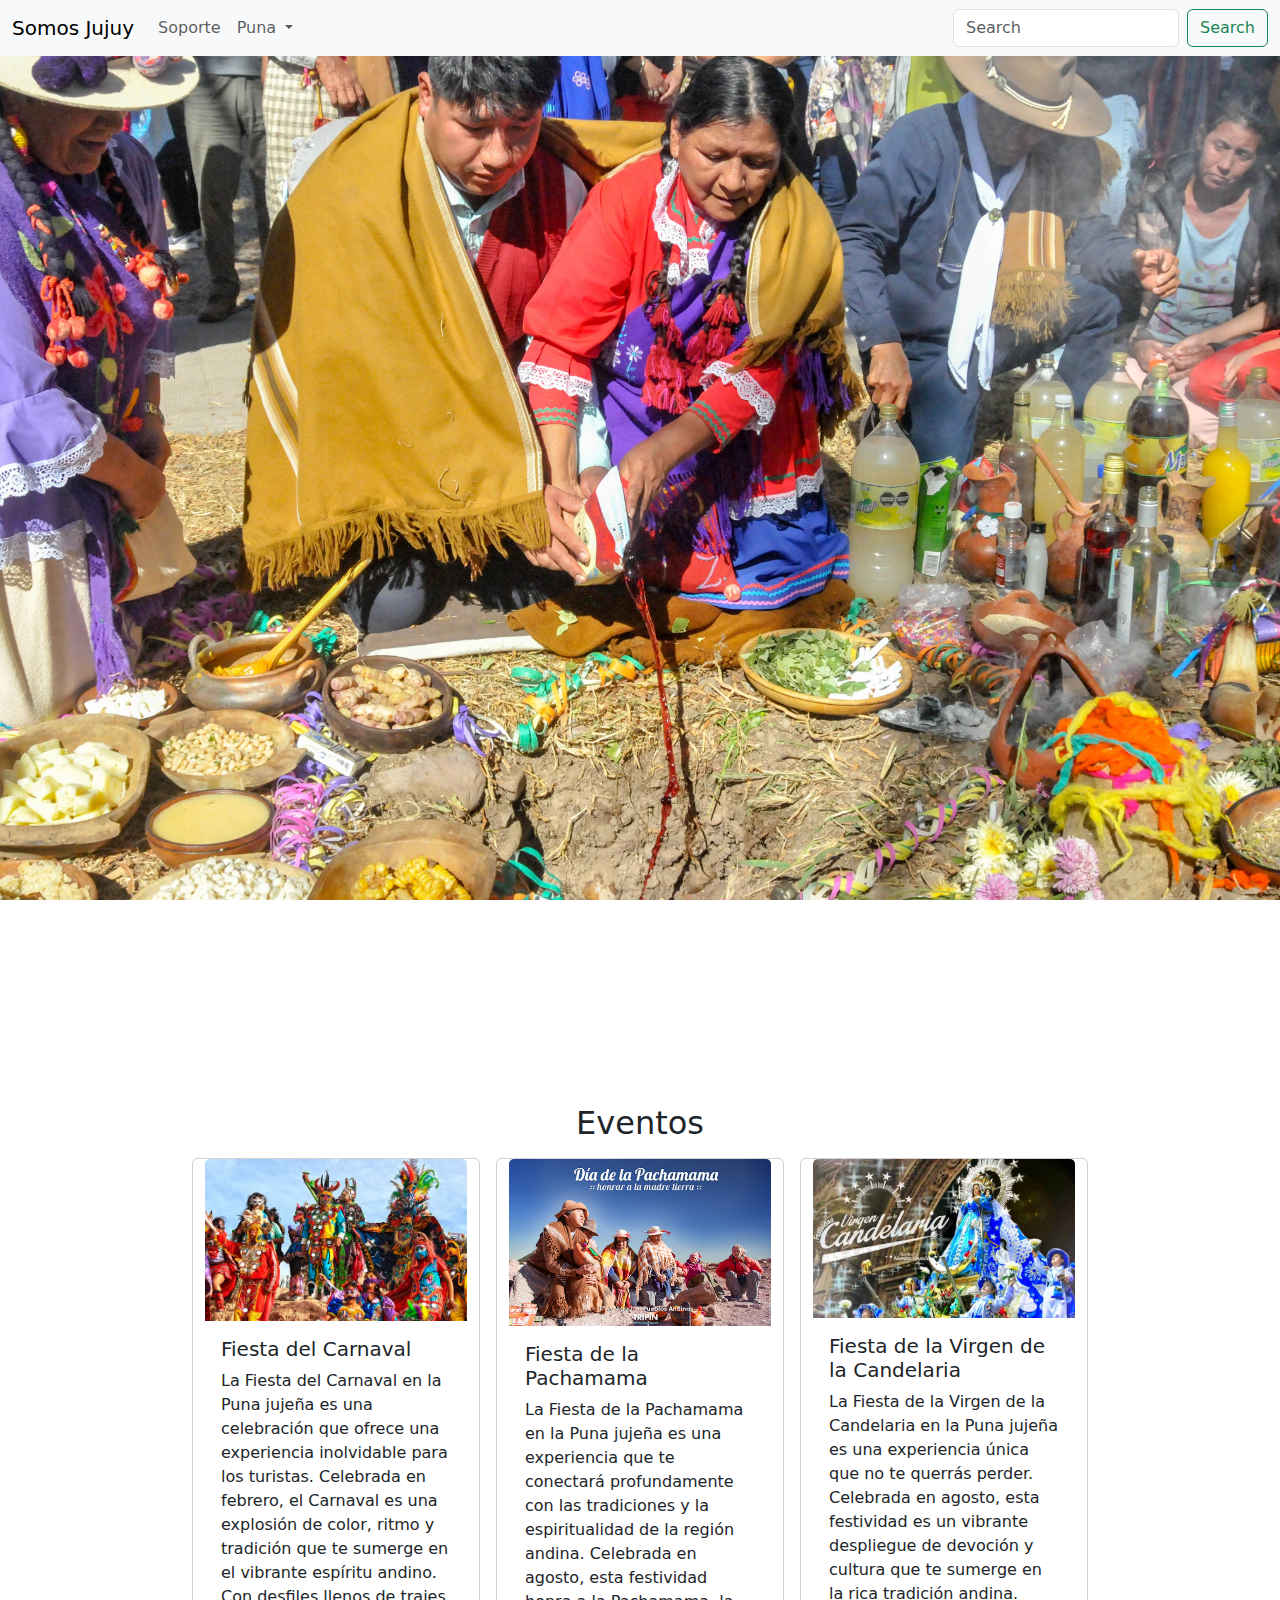
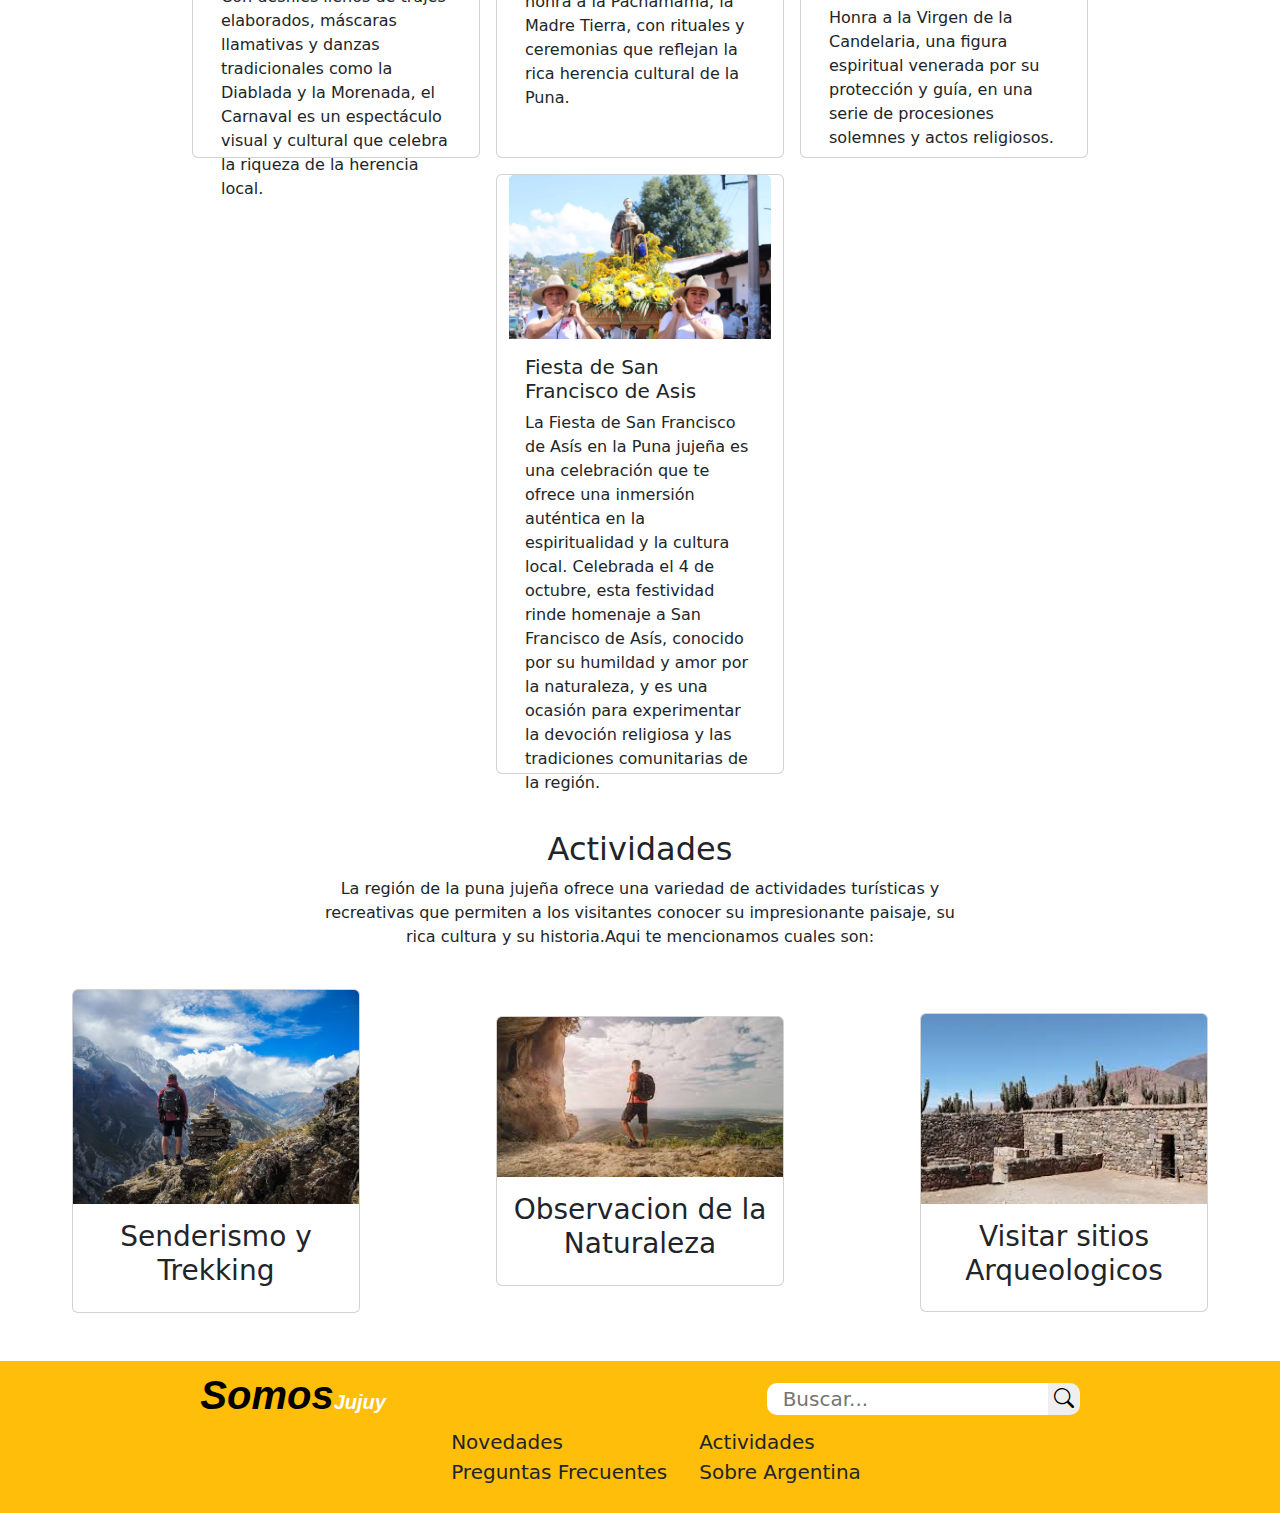
<file: actividades_eventos.html>
<!DOCTYPE html>
<html lang="en">
<head>
    <meta charset="UTF-8">
    <meta name="viewport" content="width=device-width, initial-scale=1.0">
    <link rel="stylesheet" href="css/style.css">
    <title>Somos Jujuy</title>
    <link href="https://cdn.jsdelivr.net/npm/bootstrap@5.3.3/dist/css/bootstrap.min.css" rel="stylesheet" integrity="sha384-QWTKZyjpPEjISv5WaRU9OFeRpok6YctnYmDr5pNlyT2bRjXh0JMhjY6hW+ALEwIH" crossorigin="anonymous">
    <link rel="stylesheet" href="https://cdn.jsdelivr.net/npm/bootstrap-icons@1.11.3/font/bootstrap-icons.min.css">
</head>
<body>
    <header class="navbar_class">
        <nav class="navbar navbar-expand-lg bg-body-tertiary ">
            <div class="container-fluid">
            <a class="navbar-brand" href="index.html">Somos Jujuy</a>
            <button class="navbar-toggler" type="button" data-bs-toggle="collapse" data-bs-target="#navbarSupportedContent" aria-controls="navbarSupportedContent" aria-expanded="false" aria-label="Toggle navigation">
                <span class="navbar-toggler-icon"></span>
            </button>
            <div class="collapse navbar-collapse" id="navbarSupportedContent">
                <ul class="navbar-nav me-auto mb-2 mb-lg-0">
                <li class="nav-item">
                    <a class="nav-link" href="soporte.html">Soporte</a>
                </li>
                <li class="nav-item dropdown">
                    <a class="nav-link dropdown-toggle" href="#" role="button" data-bs-toggle="dropdown" aria-expanded="false">
                    Puna
                    </a>
                    <ul class="dropdown-menu">
                    <li><a class="dropdown-item" href="geograficos_actractivos.html">Atractivos Geograficos</a></li>
                    <li><a class="dropdown-item" href="cultura.html" >Costumbres y Cultura</a></li>
                    <li><a class="dropdown-item" href="actividades_eventos.html" disabled>Actividades y Eventos</a></li>
                    <li><a class="dropdown-item" href="gastronomia.html" disabled>Gastronomia</a></li>
                    </ul>
                </li>
                </ul>
                <form class="d-flex" role="search">
                <input class="form-control me-2" type="search" placeholder="Search" aria-label="Search">
                <button class="btn btn-outline-success" type="submit">Search</button>
                </form>
            </div>
            </div>
        </nav>
    </header>
    <!-- main -->
    <main>
        <div class="img_act_events mb-3">

        </div>
        <div class="m-5 d-flex flex-wrap justify-content-center
        align-items-center">
            <h2 class="w-100 text-center"> Eventos</h2>
            <div class="row justify-content-center align-items-center">
                <div class="card m-2" style="width: 18rem; height: 600px;">
                    <img src="img/actividades_eventos/carnaval.png" class="card-img-top" alt="...">
                    <div class="card-body">
                        <h5 class="card-text">Fiesta del Carnaval</h5>
                      <p class="card-text">La Fiesta del Carnaval en la Puna jujeña es una celebración que ofrece una experiencia inolvidable para los turistas. Celebrada en febrero, el Carnaval es una explosión de color, ritmo y tradición que te sumerge en el vibrante espíritu andino. Con desfiles llenos de trajes elaborados, máscaras llamativas y danzas tradicionales como la Diablada y la Morenada, el Carnaval es un espectáculo visual y cultural que celebra la riqueza de la herencia local.</p>
                    </div>
                </div>
                  <div class="card m-2" style="width: 18rem; height: 600px;">
                    <img src="img/actividades_eventos/pachamama.jpg" class="card-img-top" alt="...">
                    <div class="card-body">
                        <h5 class="card-text">Fiesta de la Pachamama</h5>
                      <p class="card-text">
                        La Fiesta de la Pachamama en la Puna jujeña es una experiencia que te conectará profundamente con las tradiciones y la espiritualidad de la región andina. Celebrada en agosto, esta festividad honra a la Pachamama, la Madre Tierra, con rituales y ceremonias que reflejan la rica herencia cultural de la Puna. </p>
                    </div>
                  </div>
                  <div class="card m-2" style="width: 18rem; height: 600px;">
                    <img src="img/actividades_eventos/virgen de la candelaria.jpg" class="card-img-top" alt="...">
                    <div class="card-body">
                        <h5 class="card-text">Fiesta de la Virgen de la Candelaria</h5>
                      <p class="card-text">
                        
La Fiesta de la Virgen de la Candelaria en la Puna jujeña es una experiencia única que no te querrás perder. Celebrada en agosto, esta festividad es un vibrante despliegue de devoción y cultura que te sumerge en la rica tradición andina. Honra a la Virgen de la Candelaria, una figura espiritual venerada por su protección y guía, en una serie de procesiones solemnes y actos religiosos.</p>
                    </div>
                  </div>
                  <div class="card m-2" style="width: 18rem; height: 600px;">
                    <img src="img/actividades_eventos/sanfranciscoasis.jpg" class="card-img-top" alt="...">
                    <div class="card-body">
                        <h5 class="card-text">Fiesta de San Francisco de Asis</h5>
                      <p class="card-text">La Fiesta de San Francisco de Asís en la Puna jujeña es una celebración que te ofrece una inmersión auténtica en la espiritualidad y la cultura local. Celebrada el 4 de octubre, esta festividad rinde homenaje a San Francisco de Asís, conocido por su humildad y amor por la naturaleza, y es una ocasión para experimentar la devoción religiosa y las tradiciones comunitarias de la región.</p>
                    </div>
                  </div>
            </div>
        </div>
        <div class="d-flex flex-wrap justify-content-center align-items-center ">
        <h2 class="w-100 text-center"> Actividades</h2>
        <div class=" w-50 text-center">
            <p>La región de la puna jujeña ofrece una variedad de actividades turísticas y recreativas que permiten a los visitantes conocer su impresionante paisaje, su rica cultura y su historia.Aqui te mencionamos cuales son:
            </p>
        </div>
        </div>
        <div class="d-flex flex-wrap justify-content-around align-items-center mx-1 my-4">

            <div class="card mb-4" style="width: 18rem;">
                <img src="img/actividades_eventos/trekking.jpeg" class="card-img-top" alt="...">
                <div class="card-body">
                  <h3 class="text-center">Senderismo y Trekking</h3>
                </div>
              </div>

              <div class="card mb-4" style="width: 18rem;">
                <img src="img/actividades_eventos/observacion.jpg" class="card-img-top" alt="...">
                <div class="card-body">
                  <h3 class="text-center">Observacion de la Naturaleza</h3>
                </div>
              </div>
            
              <div class="card" style="width: 18rem;">
                <img src="img/actividades_eventos/arqueologicos.jpg" class="card-img-top" alt="...">
                <div class="card-body">
                  <h3 class="text-center">Visitar sitios Arqueologicos</>
                </div>
              </div>

        </div>
    </main>
    <!-- footer -->
    <footer>
        <div class="d-flex flex-wrap align-items-center justify-content-around">
            <div>
                <h2 class="footer_title">Somos<b class="color_white">Jujuy</b></h2>
            </div>
            <form action="" class="form_searc_footer">
                <input class="input_search px-3"placeholder="Buscar..." type="text">
                <button class="search_input"><i class="bi bi-search"></i></button>
            </form>
        </div>
        <div class="d-flex justify-content-center align-items-center">
            <ul>
                <li>Novedades</li>
                <li>Preguntas Frecuentes</li>
            </ul>
            <ul>
                <li>Actividades</li>
                <li>Sobre Argentina</li>
            </ul>
        </div>
    </footer>
    <script src="https://cdn.jsdelivr.net/npm/bootstrap@5.3.3/dist/js/bootstrap.bundle.min.js" integrity="sha384-YvpcrYf0tY3lHB60NNkmXc5s9fDVZLESaAA55NDzOxhy9GkcIdslK1eN7N6jIeHz" crossorigin="anonymous"></script>
</body>
</html>
</file>
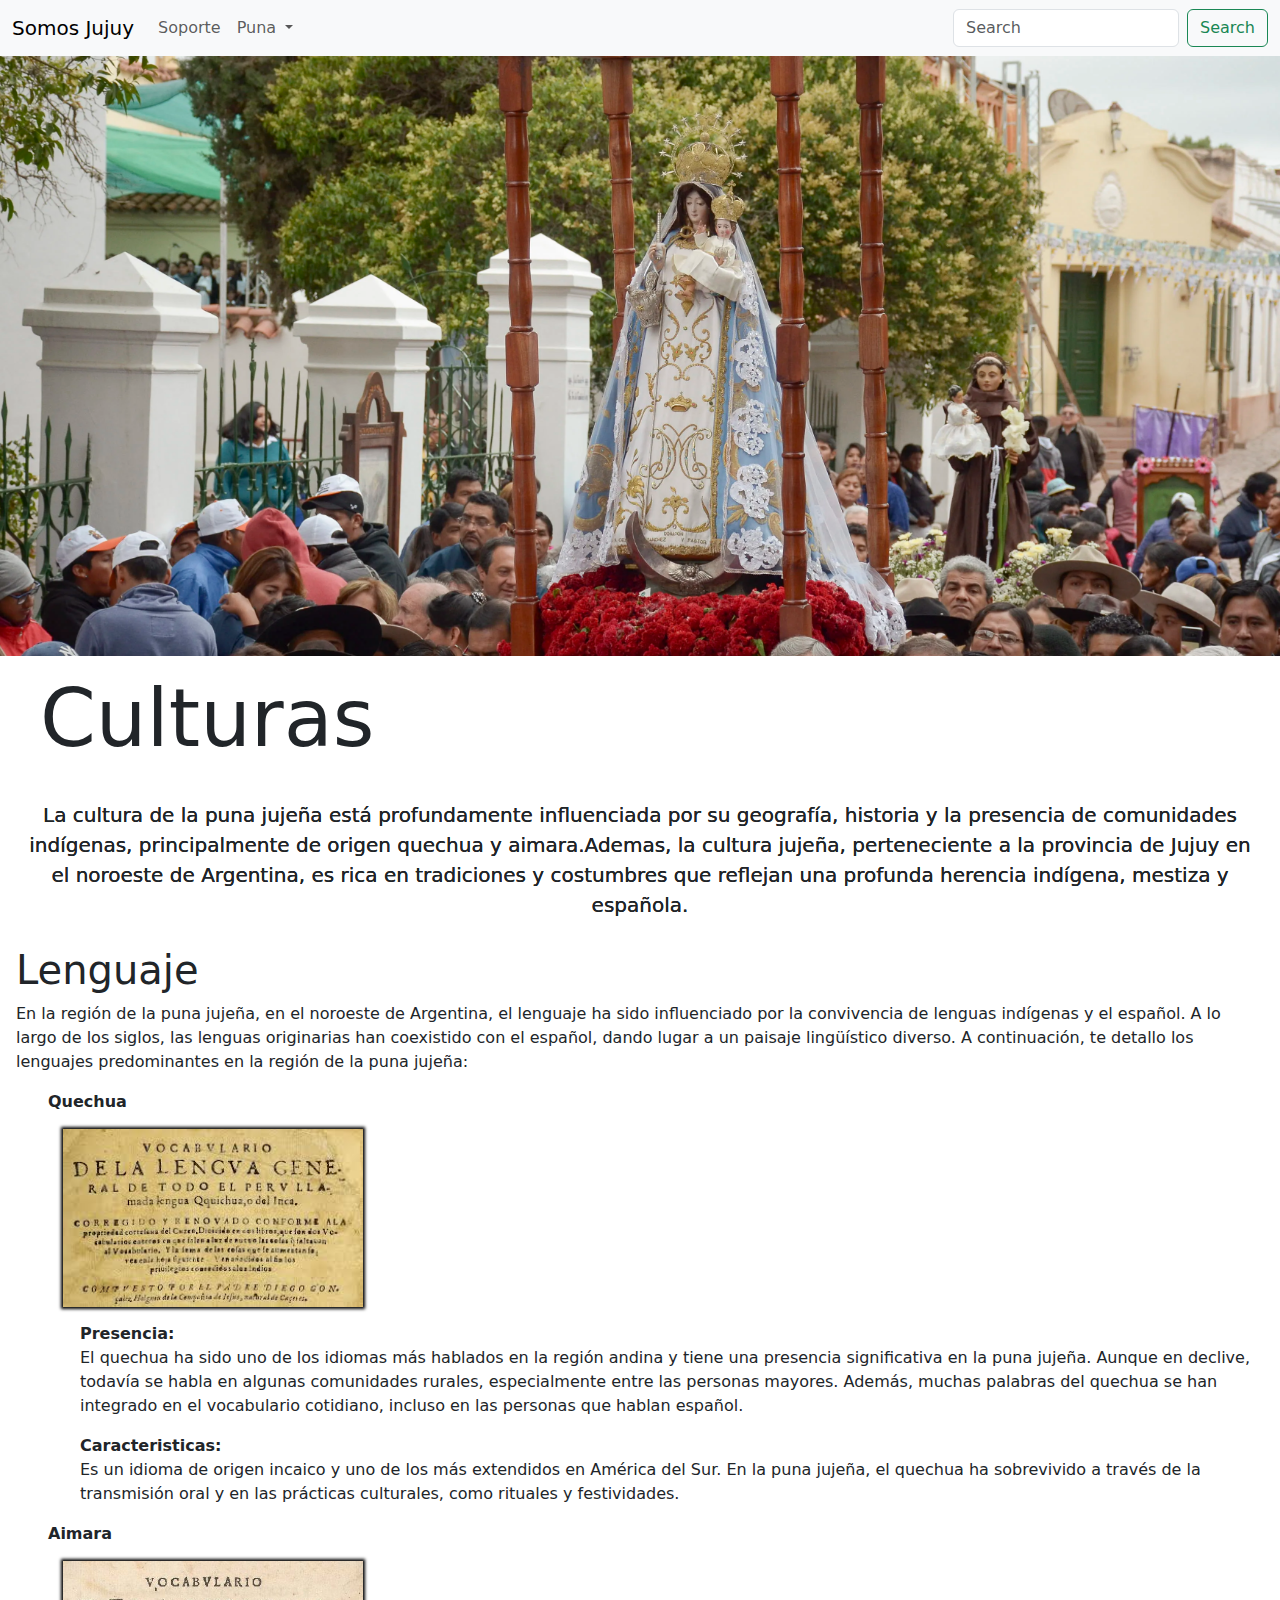
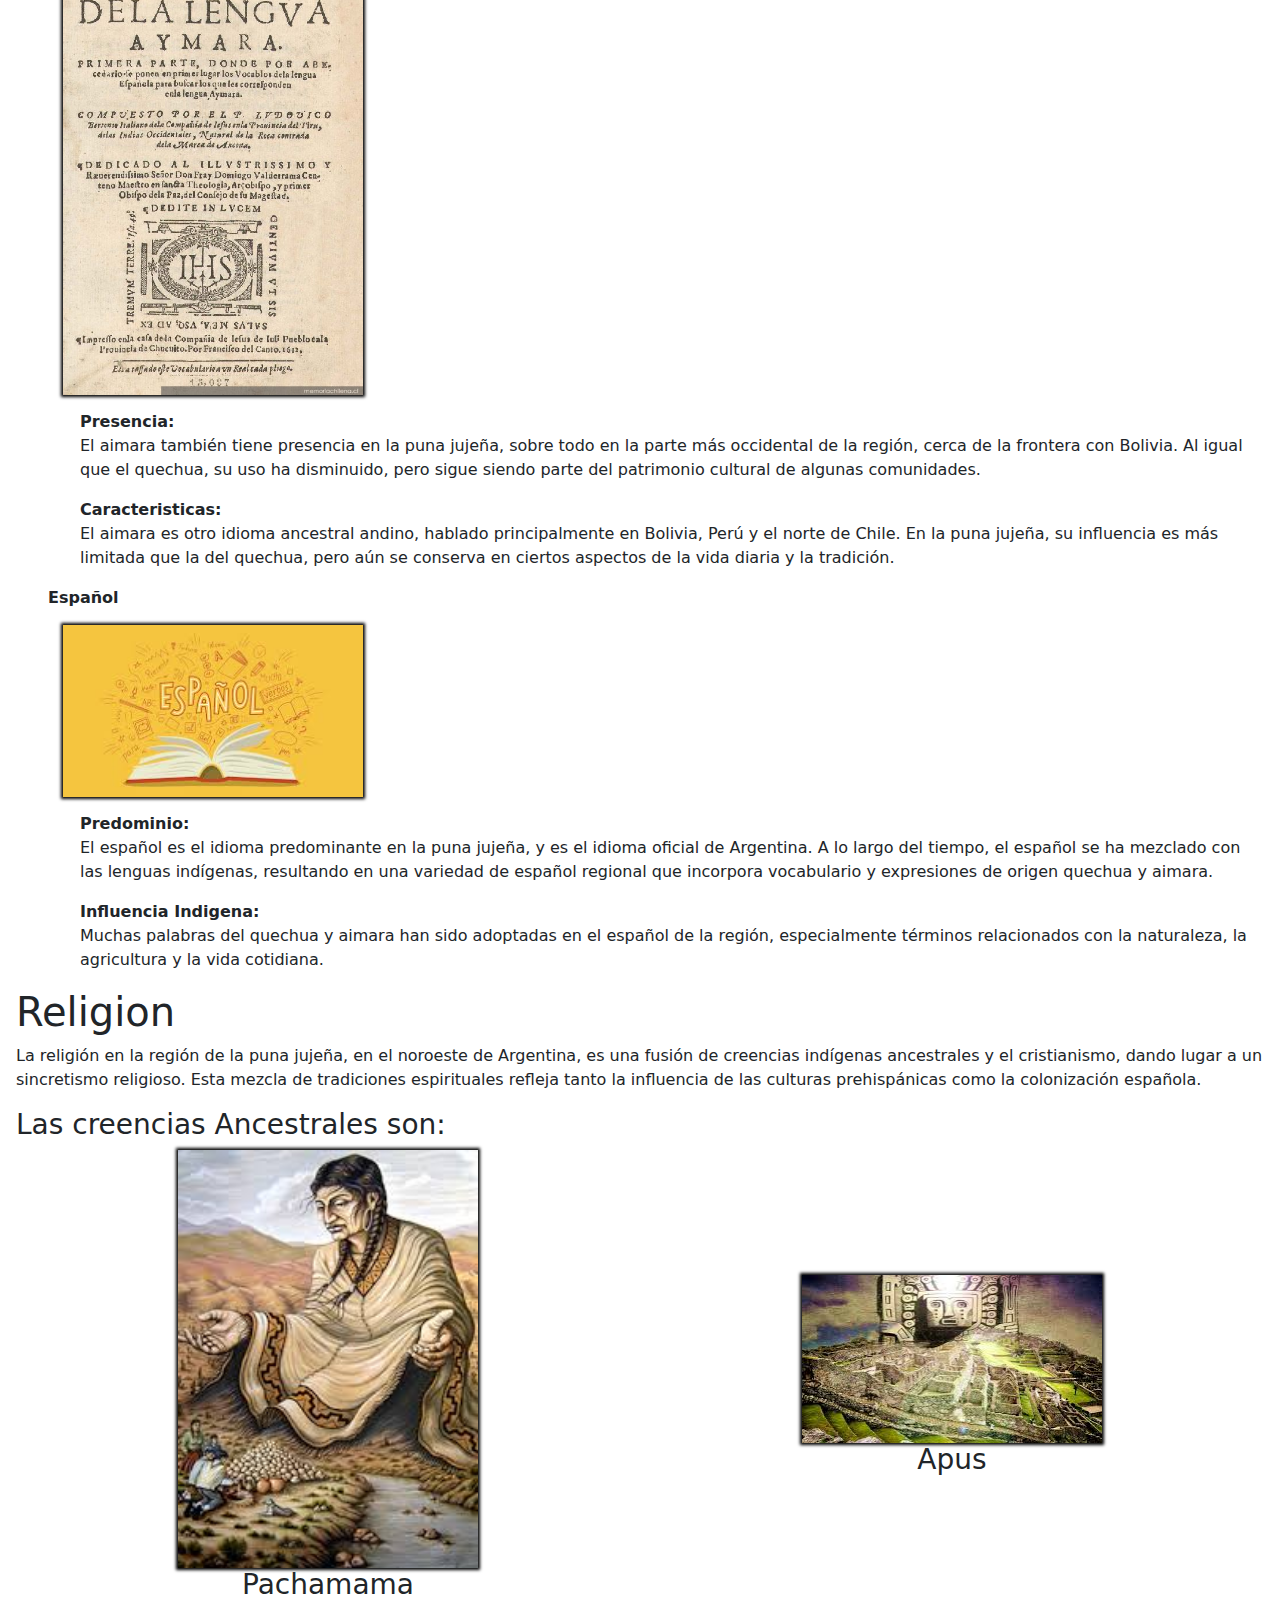
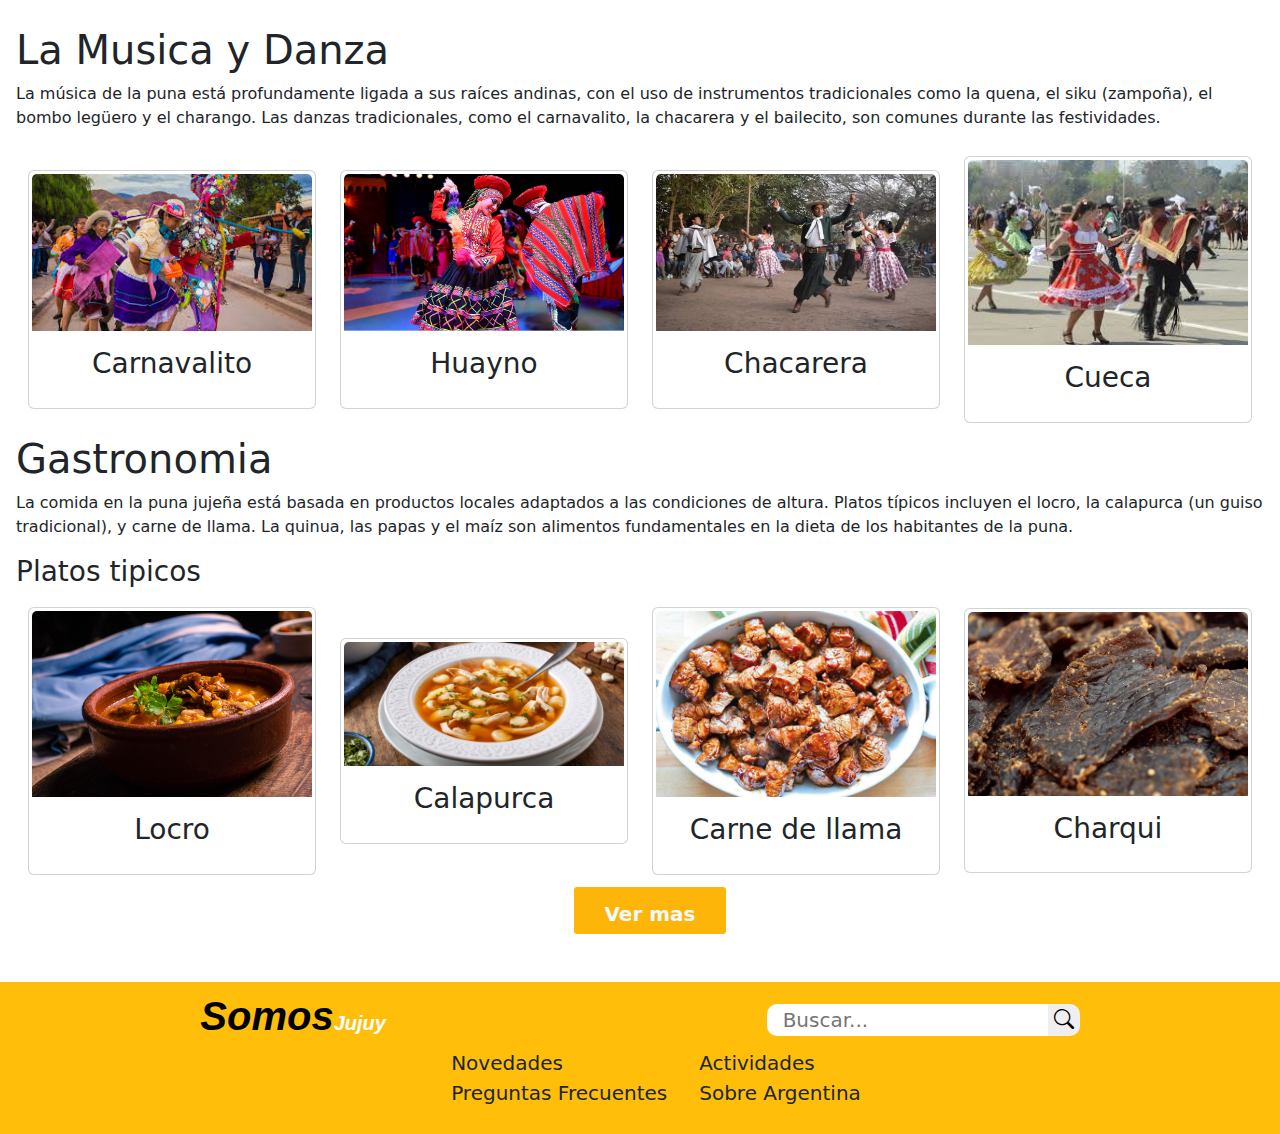
<file: cultura.html>
<!DOCTYPE html>
<html lang="en">
<head>
    <meta charset="UTF-8">
    <meta name="viewport" content="width=device-width, initial-scale=1.0">
    <link rel="stylesheet" href="css/style.css">
    <title>Somos Jujuy</title>
    <link href="https://cdn.jsdelivr.net/npm/bootstrap@5.3.3/dist/css/bootstrap.min.css" rel="stylesheet" integrity="sha384-QWTKZyjpPEjISv5WaRU9OFeRpok6YctnYmDr5pNlyT2bRjXh0JMhjY6hW+ALEwIH" crossorigin="anonymous">
    <link rel="stylesheet" href="https://cdn.jsdelivr.net/npm/bootstrap-icons@1.11.3/font/bootstrap-icons.min.css">
</head>
<body>
    <header class="navbar_class">
        <nav class="navbar navbar-expand-lg bg-body-tertiary ">
            <div class="container-fluid">
              <a class="navbar-brand" href="index.html" >Somos Jujuy</a>
              <button class="navbar-toggler" type="button" data-bs-toggle="collapse" data-bs-target="#navbarSupportedContent" aria-controls="navbarSupportedContent" aria-expanded="false" aria-label="Toggle navigation">
                <span class="navbar-toggler-icon"></span>
              </button>
              <div class="collapse navbar-collapse" id="navbarSupportedContent">
                <ul class="navbar-nav me-auto mb-2 mb-lg-0">
                  <li class="nav-item">
                    <a class="nav-link" href="soporte.html">Soporte</a>
                  </li>
                  <li class="nav-item dropdown">
                    <a class="nav-link dropdown-toggle" href="#" role="button" data-bs-toggle="dropdown" aria-expanded="false">
                      Puna
                    </a>
                    <ul class="dropdown-menu">
                      <li><a class="dropdown-item" href="geograficos_actractivos.html">Atractivos Geograficos</a></li>
                      <li><a class="dropdown-item" href="cultura.html">Costumbres y Cultura</a></li>
                      <li><a class="dropdown-item" href="actividades_eventos.html">Actividades y Eventos</a></li>
                      <li><a class="dropdown-item" href="gastronomia.html">Gastronomia</a></li>
                    </ul>
                  </li>
                </ul>
                <form class="d-flex" role="search">
                  <input class="form-control me-2" type="search" placeholder="Search" aria-label="Search">
                  <button class="btn btn-outline-success" type="submit">Search</button>
                </form>
              </div>
            </div>
          </nav>
    </header>
    <!-- main -->
    <main>
        <div class="d-flex flex-wrap justify-content-center   cultural_container">
          <div class="container_box_">
          </div>
          <div>  
          <h2 class=" subtitle_cultural_activities">Culturas</h2>
          <p class=" text_cult_act shadow_letter">La cultura de la puna jujeña está profundamente influenciada por su geografía, historia y la presencia de comunidades indígenas, principalmente de origen quechua y aimara.Ademas, la cultura jujeña, perteneciente a la provincia de Jujuy en el noroeste de Argentina, es rica en tradiciones y costumbres que reflejan una profunda herencia indígena, mestiza y española. </p>
            <div class="mx-3">
              <div>
                <h1>Lenguaje</h1>
                <div>
                  <p>En la región de la puna jujeña, en el noroeste de Argentina, el lenguaje ha sido influenciado por la convivencia de lenguas indígenas y el español. A lo largo de los siglos, las lenguas originarias han coexistido con el español, dando lugar a un paisaje lingüístico diverso. A continuación, te detallo los lenguajes predominantes en la región de la puna jujeña:</p>
                  <ol>
                    <li><b>Quechua</b>
                      <div class="container_box_img_cult">
                        <img class="img_container_cultura" src="img/cultura_costumbres/kechua.jpg" alt="">
                      </div>
                        <ul>
                          <li><b>Presencia:</b><p>El quechua ha sido uno de los idiomas más hablados en la región andina y tiene una presencia significativa en la puna jujeña. Aunque en declive, todavía se habla en algunas comunidades rurales, especialmente entre las personas mayores. Además, muchas palabras del quechua se han integrado en el vocabulario cotidiano, incluso en las personas que hablan español.</p></li>
                          <li><b>Caracteristicas:</b><p> Es un idioma de origen incaico y uno de los más extendidos en América del Sur. En la puna jujeña, el quechua ha sobrevivido a través de la transmisión oral y en las prácticas culturales, como rituales y festividades.</p>
                          </li>
                        </ul>
                    </li>
                    
                    <li><b>Aimara</b>
                      <div class="container_box_img_cult">
                        <img class="img_container_cultura" src="img/cultura_costumbres/aimara.jpg" alt="">
                      </div>
                        <ul>
                          <li><b>Presencia:</b>
                          <p>El aimara también tiene presencia en la puna jujeña, sobre todo en la parte más occidental de la región, cerca de la frontera con Bolivia. Al igual que el quechua, su uso ha disminuido, pero sigue siendo parte del patrimonio cultural de algunas comunidades.</p>
                          </li>
                          <li><b>Caracteristicas:</b>
                          <p>El aimara es otro idioma ancestral andino, hablado principalmente en Bolivia, Perú y el norte de Chile. En la puna jujeña, su influencia es más limitada que la del quechua, pero aún se conserva en ciertos aspectos de la vida diaria y la tradición.</p>
                          </li>
                        </ul>
                    </li>

                    <li><b>Español</b>
                      <div class="container_box_img_cult">
                        <img src="img/cultura_costumbres/español.jpg" alt="" class="img_container_cultura">
                      </div>
                        <ul>
                          <li><b>Predominio:</b>
                          <p>El español es el idioma predominante en la puna jujeña, y es el idioma oficial de Argentina. A lo largo del tiempo, el español se ha mezclado con las lenguas indígenas, resultando en una variedad de español regional que incorpora vocabulario y expresiones de origen quechua y aimara.</p>
                          </li>
                          <li><b>Influencia Indigena:</b>
                            <p> Muchas palabras del quechua y aimara han sido adoptadas en el español de la región, especialmente términos relacionados con la naturaleza, la agricultura y la vida cotidiana.</p>
                          </li>
                        </ul>
                    </li>
                  </ol>
                </div>
              </div>
              <!-- religion -->
              <div>
                <div>
                  <h1>Religion</h1>
                </div>
                <div>
                  <p>
                    La religión en la región de la puna jujeña, en el noroeste de Argentina, es una fusión de creencias indígenas ancestrales y el cristianismo, dando lugar a un sincretismo religioso. Esta mezcla de tradiciones espirituales refleja tanto la influencia de las culturas prehispánicas como la colonización española.</p>
                    <div>
                      <h3>Las creencias Ancestrales son:</h3>
                    </div>
                    <div class="d-flex flex-wrap justify-content-around align-items-center">
                      <div class="mb-3 ">
                        <img src="img/cultura_costumbres/Pachamama1.jpg" alt="" class="img_container_cultura">
                        <div class="text-center"><h3>Pachamama</h3></div>
                      </div>
                      <div class="mb-3">
                        <img src="img/cultura_costumbres/Apus.jpg" alt="" class="img_container_cultura">
                        <div class="text-center"><h3>Apus</h3></div>
                      </div>
                    </div>
                </div>
              </div>
              <div> 
                <div>
                  <h1>La Musica y Danza</h1>
                </div>
                <div>
                  <p>La música de la puna está profundamente ligada a sus raíces andinas, con el uso de instrumentos tradicionales como la quena, el siku (zampoña), el bombo legüero y el charango. Las danzas tradicionales, como el carnavalito, la chacarera y el bailecito, son comunes durante las festividades.</p>
                  <div class="d-flex flex-wrap justify-content-around  align-items-center">
                    
                    <div class="card card_custom" style="width: 18rem;">
                      <img src="img/cultura_costumbres/carnaval.jpg" class="card-img-top" alt="...">
                      <div class="card-body">
                        <h3 class="text-center">Carnavalito</h3>
                      </div>
                    </div>

                    <div class="card card_custom" style="width: 18rem;">
                      <img src="img/cultura_costumbres/huayno.jpg" class="card-img-top" alt="...">
                      <div class="card-body">
                        <h3 class="text-center">Huayno</h3>
                      </div>
                    </div>

                    <div class="card card_custom" style="width: 18rem;">
                      <img src="img/cultura_costumbres/chacarera.jpeg" class="card-img-top" alt="...">
                      <div class="card-body">
                        <h3 class="text-center">Chacarera</h3>
                      </div>
                    </div>

                    <div class="card card_custom" style="width: 18rem;">
                      <img src="img/cultura_costumbres/cueca.jpg" class="card-img-top" alt="...">
                      <div class="card-body">
                        <h3 class="text-center">Cueca</h3>
                      </div>
                    </div>

                  </div>
                </div>
              </div>
              <div>
                <div>
                  <h1>Gastronomia</h1>
                </div>
                <div>
                  <p>La comida en la puna jujeña está basada en productos locales adaptados a las condiciones de altura. Platos típicos incluyen el locro, la calapurca (un guiso tradicional), y carne de llama. La quinua, las papas y el maíz son alimentos fundamentales en la dieta de los habitantes de la puna.
                  </p>
                  <div>
                    <h3>Platos tipicos</h3>
                    <div class="d-flex flex-wrap justify-content-around align-items-center">
                      
                      <div class="card card_custom" style="width: 18rem;">
                        <img src="img/gastronomia/locro.jpg" class="card-img-top" alt="...">
                        <div class="card-body">
                          <h3 class="text-center">Locro</h3>
                        </div>
                      </div>

                      <div class="card card_custom" style="width: 18rem;">
                        <img src="img/gastronomia/calapurca-pollo.jpg" class="card-img-top" alt="...">
                        <div class="card-body">
                          <h3 class="text-center">Calapurca</h3>
                        </div>
                      </div>

                      <div class="card card_custom" style="width: 18rem;">
                        <img src="img/gastronomia/carne_llama.jpg" class="card-img-top" alt="...">
                        <div class="card-body">
                          <h3 class="text-center">Carne de llama</h3>
                        </div>
                      </div>

                      <div class="card card_custom" style="width: 18rem;">
                        <img src="img/gastronomia/charki.webp" class="card-img-top" alt="...">
                        <div class="card-body">
                          <h3 class="text-center">Charqui</h3>
                        </div>
                      </div>

                    </div>
                    <div class="mb-5 d-flex flex-wrap justify-content-center align-items-center">
                      <a href="gastronomia.html">
                        <button class="buttom_form_support">
                          <h3 class="text_buttom_form" style="font-size: 20px;">Ver mas</h3>
                        </button>
                      </a>
                    </div>
                  </div>
                </div>
              </div>
             
    </main>
    <!-- footer -->
    <footer>
      <div class="d-flex flex-wrap align-items-center justify-content-around">
          <div>
              <h2 class="footer_title">Somos<b class="color_white">Jujuy</b></h2>
          </div>
          <form action="" class="form_searc_footer">
              <input class="input_search px-3"placeholder="Buscar..." type="text">
              <button class="search_input"><i class="bi bi-search"></i></button>
          </form>
      </div>
      <div class="d-flex justify-content-center align-items-center">
          <ul>
              <li>Novedades</li>
              <li>Preguntas Frecuentes</li>
          </ul>
          <ul>
              <li>Actividades</li>
              <li>Sobre Argentina</li>
          </ul>
      </div>
  </footer>
    <script src="https://cdn.jsdelivr.net/npm/bootstrap@5.3.3/dist/js/bootstrap.bundle.min.js" integrity="sha384-YvpcrYf0tY3lHB60NNkmXc5s9fDVZLESaAA55NDzOxhy9GkcIdslK1eN7N6jIeHz" crossorigin="anonymous"></script>
</body>
</html>
</file>
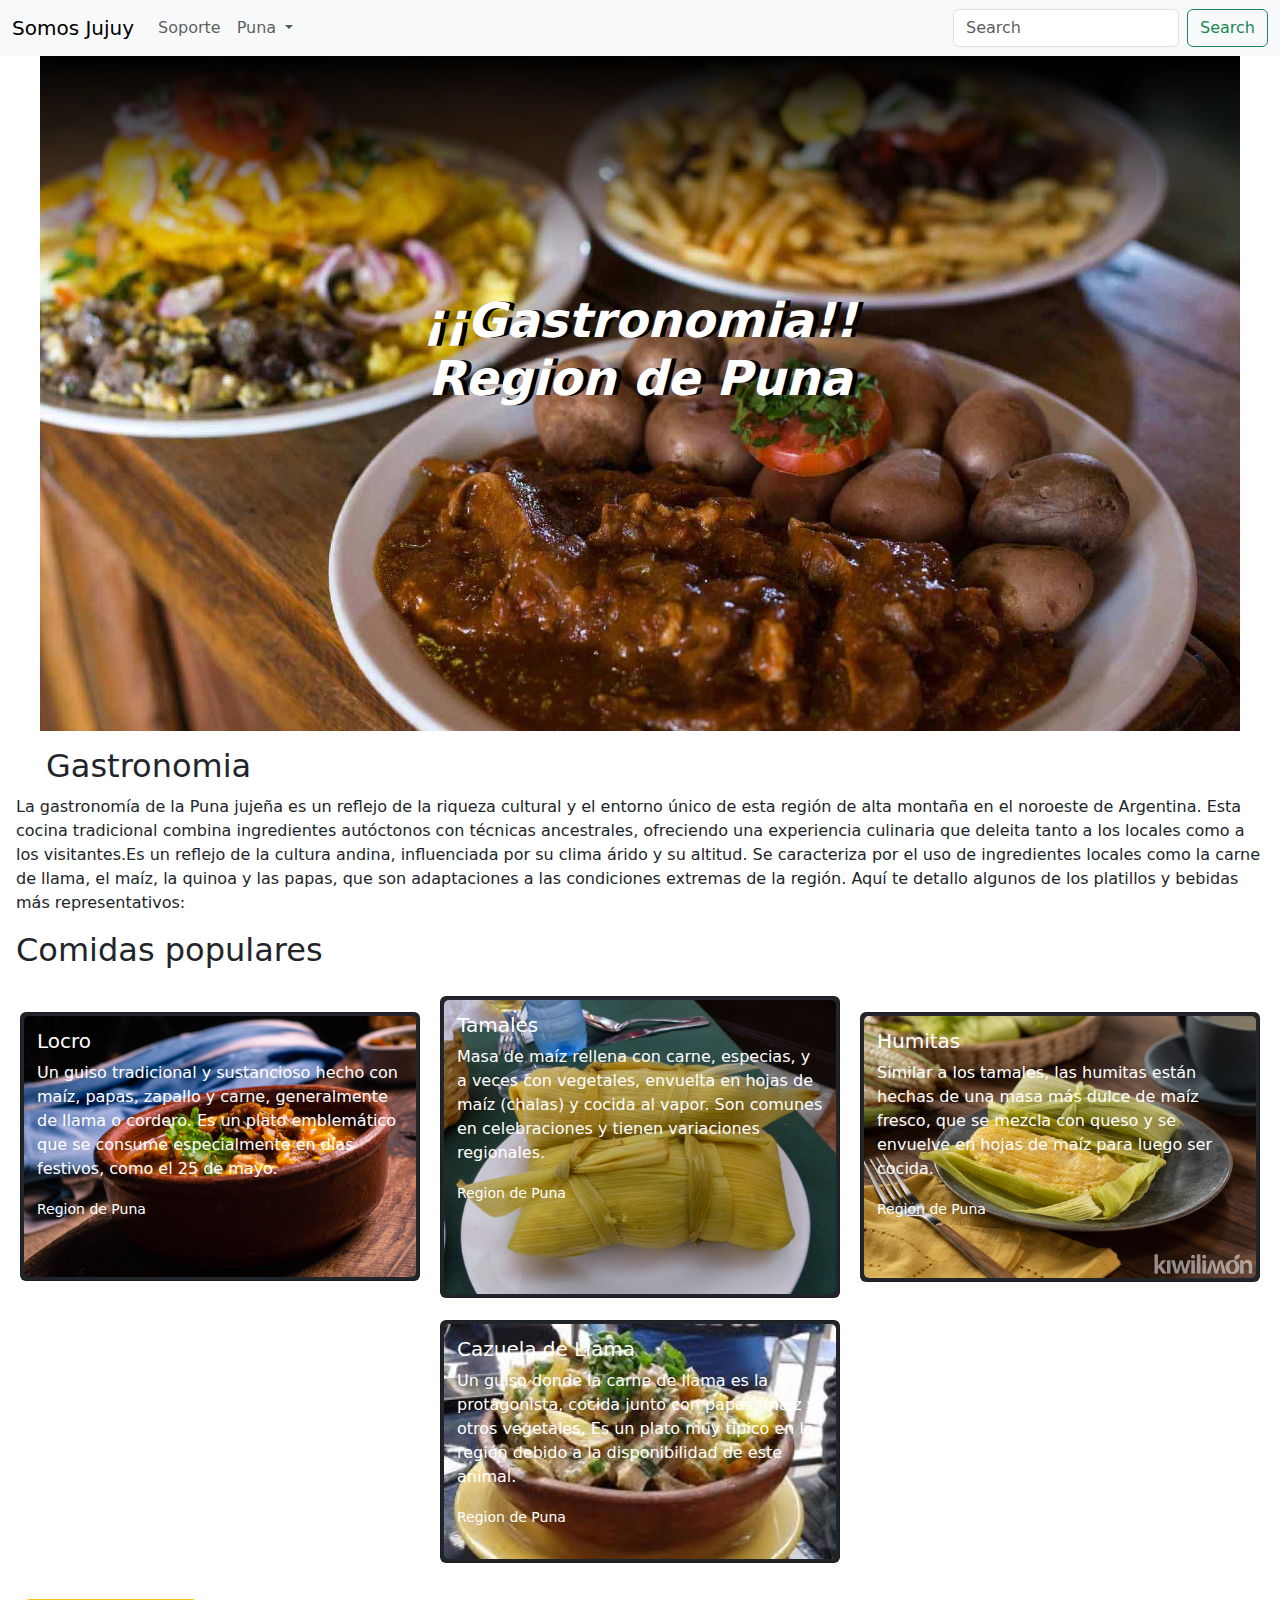
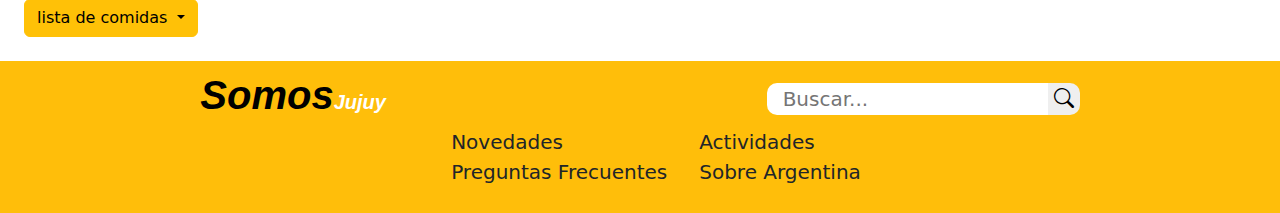
<file: gastronomia.html>
<!DOCTYPE html>
<html lang="en">
<head>
    <meta charset="UTF-8">
    <meta name="viewport" content="width=device-width, initial-scale=1.0">
    <link rel="stylesheet" href="css/style.css">
    <title>Somos Jujuy</title>
    <link href="https://cdn.jsdelivr.net/npm/bootstrap@5.3.3/dist/css/bootstrap.min.css" rel="stylesheet" integrity="sha384-QWTKZyjpPEjISv5WaRU9OFeRpok6YctnYmDr5pNlyT2bRjXh0JMhjY6hW+ALEwIH" crossorigin="anonymous">
    <link rel="stylesheet" href="https://cdn.jsdelivr.net/npm/bootstrap-icons@1.11.3/font/bootstrap-icons.min.css">
</head>
<body>
    <header class="navbar_class">
        <nav class="navbar navbar-expand-lg bg-body-tertiary ">
            <div class="container-fluid">
            <a class="navbar-brand" href="index.html">Somos Jujuy</a>
            <button class="navbar-toggler" type="button" data-bs-toggle="collapse" data-bs-target="#navbarSupportedContent" aria-controls="navbarSupportedContent" aria-expanded="false" aria-label="Toggle navigation">
                <span class="navbar-toggler-icon"></span>
            </button>
            <div class="collapse navbar-collapse" id="navbarSupportedContent">
                <ul class="navbar-nav me-auto mb-2 mb-lg-0">
                <li class="nav-item">
                    <a class="nav-link" href="soporte.html">Soporte</a>
                </li>
                <li class="nav-item dropdown">
                    <a class="nav-link dropdown-toggle" href="#" role="button" data-bs-toggle="dropdown" aria-expanded="false">
                    Puna
                    </a>
                    <ul class="dropdown-menu">
                    <li><a class="dropdown-item" href="geograficos_actractivos.html">Atractivos Geograficos</a></li>
                    <li><a class="dropdown-item" href="cultura.html">Costumbres y Cultura</a></li>
                    <li><a class="dropdown-item" href="actividades_eventos.html">Actividades y Eventos</a></li>
                    <li><a class="dropdown-item" href="#" disabled>Gastronomia</a></li>
                    </ul>
                </li>
                </ul>
                <form class="d-flex" role="search">
                <input class="form-control me-2" type="search" placeholder="Search" aria-label="Search">
                <button class="btn btn-outline-success" type="submit">Search</button>
                </form>
            </div>
            </div>
        </nav>
    </header>
    <main>
        <!-- imagen principal -->
        <div class="d-flex justify-content-center">
        <div class="img_food_main">
            <div class="gradiente_food"></div>
            <div class="parrafo_food">
                <div class="d-flex flex-wrap justify-content-center align-items-center">
                    <h2 class="subtitle_img_food_main">¡¡Gastronomia!! <br> Region de Puna</h2>
                </div>
            </div>
            <img src="img/gastronomia/comida_1.jpg" class="d-block w-100 img_food" alt="">
        </div>
        </div>
        <!-- info -->
        <div class="m-3">
        <h2 class="subtitle_food">Gastronomia</h2>
            <p>
                
La gastronomía de la Puna jujeña es un reflejo de la riqueza cultural y el entorno único de esta región de alta montaña en el noroeste de Argentina. Esta cocina tradicional combina ingredientes autóctonos con técnicas ancestrales, ofreciendo una experiencia culinaria que deleita tanto a los locales como a los visitantes.Es un reflejo de la cultura andina, influenciada por su clima árido y su altitud. Se caracteriza por el uso de ingredientes locales como la carne de llama, el maíz, la quinoa y las papas, que son adaptaciones a las condiciones extremas de la región. Aquí te detallo algunos de los platillos y bebidas más representativos:</p>
        </div>
        <!-- lista de comida -->
        <div>
            <h2 class="m-3">Comidas populares</h2>
            <div class="d-flex flex-wrap justify-content-center align-items-center cards_food">
                <div class="card text-bg-dark card_custom">
                    <img src="img/gastronomia/locro.jpg" class="card-img" alt="...">
                    <div class="card-img-overlay ">
                      <h5 class="card-title">Locro</h5>
                      <p class="card-text disabled_flex">Un guiso tradicional y sustancioso hecho con maíz, papas, zapallo y carne, generalmente de llama o cordero. Es un plato emblemático que se consume especialmente en días festivos, como el 25 de mayo.</p>
                      <p class="card-text"><small>Region de Puna</small></p>
                    </div>

                </div>
                <div class="card text-bg-dark card_custom">
                    <img src="img/gastronomia/tamales.jpg" class="card-img" alt="...">
                    <div class="card-img-overlay ">
                      <h5 class="card-title">Tamales</h5>
                      <p class="card-text disabled_flex">Masa de maíz rellena con carne, especias, y a veces con vegetales, envuelta en hojas de maíz (chalas) y cocida al vapor. Son comunes en celebraciones y tienen variaciones regionales.</p>
                      <p class="card-text"><small>Region de Puna</small></p>
                    </div>
                    
                </div>
                <div class="card text-bg-dark card_custom">
                    <img src="img/gastronomia/humitas.jpg" class="card-img" alt="...">
                    <div class="card-img-overlay ">
                      <h5 class="card-title">Humitas</h5>
                      <p class="card-text disabled_flex">Similar a los tamales, las humitas están hechas de una masa más dulce de maíz fresco, que se mezcla con queso y se envuelve en hojas de maíz para luego ser cocida.</p>
                      <p class="card-text"><small>Region de Puna</small></p>
                    </div>
                    
                </div>
                <div class="card text-bg-dark card_custom">
                    <img src="img/gastronomia/cazuela_llama.jpg" class="card-img" alt="...">
                    <div class="card-img-overlay ">
                      <h5 class="card-title">Cazuela de Llama</h5>
                      <p class="card-text disabled_flex">Un guiso donde la carne de llama es la protagonista, cocida junto con papas, maíz y otros vegetales. Es un plato muy típico en la región debido a la disponibilidad de este animal.</p>
                      <p class="card-text"><small>Region de Puna</small></p>
                    </div>
                    
                </div>
            </div>

        </div>
        
        <!-- lista de comidas -->
        <div class="list_food m-4">
            <div class="dropdown-center">
              <button class="btn btn-warning  dropdown-toggle" type="button" data-bs-toggle="dropdown" aria-expanded="false">
                lista de comidas
              </button>
              <ul class="dropdown-menu">
                <li><a class="dropdown-item" target="_blank" href="https://www.google.com/search?q=empanadas&client=opera-gx&sca_esv=28194934ae825b70&udm=2&biw=842&bih=912&sxsrf=ADLYWIIFBsy6Tb70pBysQXWVI8z5kMNytg%3A1724620288263&ei=AJ7LZtjWD8fN1sQPp_fngA0&ved=0ahUKEwjY1p2dh5GIAxXHppUCHaf7GdAQ4dUDCBA&uact=5&oq=empanadas&gs_lp=[base64]&sclient=gws-wiz-serp#vhid=x9vea10yuZT8FM&vssid=mosaic">Empanada</a></li>
                <li><a class="dropdown-item" target="_blank" href="https://www.google.com/search?q=tamales&client=opera-gx&sca_esv=28194934ae825b70&udm=2&biw=842&bih=912&sxsrf=ADLYWIJf9CDIUrI8URyxCRE_77jrwbZbzQ%3A1724634883440&ei=A9fLZp2-GtzT1sQP5LujwQE&ved=0ahUKEwjdy-DMvZGIAxXcqZUCHeTdKBgQ4dUDCBA&uact=5&oq=tamales&gs_lp=[base64]&sclient=gws-wiz-serp">Tamales</a></li>
                <li><a class="dropdown-item" target="_blank" href="https://www.google.com/search?q=humitas&client=opera-gx&sca_esv=28194934ae825b70&udm=2&biw=842&bih=912&sxsrf=ADLYWIIJ8MJwX0Qj46wQyD9p8QvqLTNJQg%3A1724634906686&ei=GtfLZvnGKf_J1sQPzquysA8&ved=0ahUKEwj5u-vXvZGIAxX_pJUCHc6VDPYQ4dUDCBA&uact=5&oq=humitas&gs_lp=[base64]&sclient=gws-wiz-serp">Humitas</a></li>
                <li><a class="dropdown-item" target="_blank" href="https://www.google.com/search?q=Sopas&client=opera-gx&sca_esv=28194934ae825b70&udm=2&biw=842&bih=912&sxsrf=ADLYWIILmp_Y5PQmi1xUW5joPUqMaet1Qw%3A1724634935356&ei=N9fLZtu0FZbf1sQPn_7F4A4&ved=0ahUKEwibrMHlvZGIAxWWr5UCHR9_EewQ4dUDCBA&uact=5&oq=Sopas&gs_lp=[base64]&sclient=gws-wiz-serp">Sopas</a></li>
                <li><a class="dropdown-item" target="_blank" href="https://www.google.com/search?q=Picantes&client=opera-gx&sca_esv=28194934ae825b70&udm=2&biw=842&bih=912&sxsrf=ADLYWIILmp_Y5PQmi1xUW5joPUqMaet1Qw%3A1724634935356&ei=N9fLZtu0FZbf1sQPn_7F4A4&ved=0ahUKEwibrMHlvZGIAxWWr5UCHR9_EewQ4dUDCBA&uact=5&oq=Picantes&gs_lp=[base64]&sclient=gws-wiz-serp">Picantes</a></li>
                <li><a class="dropdown-item" target="_blank" href="https://www.google.com/search?q=Locros&client=opera-gx&sca_esv=28194934ae825b70&udm=2&biw=842&bih=912&sxsrf=ADLYWILfCSaH_hSPd6GoEElz6Pn-SguDjw%3A1724634953152&ei=SdfLZv39CIXL1sQP79Kb6QM&ved=0ahUKEwi9xv_tvZGIAxWFpZUCHW_pJj0Q4dUDCBA&uact=5&oq=Locros&gs_lp=[base64]&sclient=gws-wiz-serp">Locro</a></li>
                <li><a class="dropdown-item" target="_blank" href="https://www.google.com/search?q=Calapurca&client=opera-gx&sca_esv=28194934ae825b70&udm=2&biw=842&bih=912&sxsrf=ADLYWII4B2r9ARv62cwwYK1buc4WYf9pmg%3A1724634973071&ei=XdfLZpeGBMDM1sQP3v_DKA&ved=0ahUKEwjXqL_3vZGIAxVAppUCHd7_EAUQ4dUDCBA&uact=5&oq=Calapurca&gs_lp=[base64]&sclient=gws-wiz-serp">Calapurca</a></li>
                <li><a class="dropdown-item" target="_blank" href="https://www.google.com/search?q=Tijtincha&client=opera-gx&sca_esv=28194934ae825b70&udm=2&biw=842&bih=912&sxsrf=ADLYWILeukR_GJIlhEDPApG3jmQwLtK3yA%3A1724634994224&ei=ctfLZr6uDcXS1sQPhd-woQo&ved=0ahUKEwi-r8qBvpGIAxVFqZUCHYUvLKQQ4dUDCBA&uact=5&oq=Tijtincha&gs_lp=Egxnd3Mtd2l6LXNlcnAiCVRpanRpbmNoYTIFEAAYgAQyBxAAGIAEGBhI-AhQugRYugRwAngAkAEAmAFaoAFaqgEBMbgBA8gBAPgBAvgBAZgCA6ACZcICBBAjGCfCAgoQABiABBhDGIoFmAMAiAYBkgcBM6AHfg&sclient=gws-wiz-serp">Tijtincha</a></li>
                <li><a class="dropdown-item" target="_blank" href="https://www.google.com/search?q=Mote&client=opera-gx&sca_esv=28194934ae825b70&udm=2&biw=842&bih=912&sxsrf=ADLYWIJa3kHkwksF4IaLMoUSr2XbIQ6Rgw%3A1724635004460&ei=fNfLZtDnG7Ta1sQPwfGy0A4&ved=0ahUKEwjQlbuGvpGIAxU0rZUCHcG4DOoQ4dUDCBA&uact=5&oq=Mote&gs_lp=[base64]&sclient=gws-wiz-serp">Mote</a></li>
                <li><a class="dropdown-item" target="_blank" href="https://www.google.com/search?client=opera-gx&sca_esv=28194934ae825b70&udm=2&sxsrf=ADLYWILJDbVut2NPCqdIpGeG7lJePZYFlg:1724635022150&q=Chorizo&spell=1&sa=X&ved=2ahUKEwjf1vKOvpGIAxWgpZUCHQGjA1YQBSgAegQIBxAB&biw=842&bih=912&dpr=1">Chorizo</a></li>
                <li><a class="dropdown-item" target="_blank" href="https://www.google.com/search?q=Chicharron&client=opera-gx&sca_esv=28194934ae825b70&udm=2&biw=842&bih=912&sxsrf=ADLYWIKbwcJuTzp-OoCvyG-JC3ltncW46A%3A1724635024318&ei=kNfLZumNE7Te1sQP8bWRoQk&ved=0ahUKEwjplfePvpGIAxU0r5UCHfFaJJQQ4dUDCBA&uact=5&oq=Chicharron&gs_lp=[base64]&sclient=gws-wiz-serp">Chicharron</a></li>
                <li><a class="dropdown-item" target="_blank" href="https://www.google.com/search?q=Charqui&client=opera-gx&sca_esv=28194934ae825b70&udm=2&biw=842&bih=912&sxsrf=ADLYWIKAmQKZHR9iZPZspLWsfIxIGLMfpQ%3A1724635037724&ei=ndfLZpzzK7fQ1sQPocOm4Qs&ved=0ahUKEwjctamWvpGIAxU3qJUCHaGhKbwQ4dUDCBA&uact=5&oq=Charqui&gs_lp=[base64]&sclient=gws-wiz-serp">Charqui</a></li>
                <li><a class="dropdown-item" target="_blank" href="https://www.google.com/search?q=Anchi&client=opera-gx&sca_esv=28194934ae825b70&udm=2&biw=842&bih=912&sxsrf=ADLYWILshXez_aiVhrJ_L52P82eN0Mdvng%3A1724635048628&ei=qNfLZs__Jfjn1sQPrsH28Qg&ved=0ahUKEwjP88KbvpGIAxX4s5UCHa6gPY4Q4dUDCBA&uact=5&oq=Anchi&gs_lp=[base64]&sclient=gws-wiz-serp">Anchi</a></li>
                <li><a class="dropdown-item" target="_blank" href="https://www.google.com/search?q=Mazamorra&client=opera-gx&sca_esv=28194934ae825b70&udm=2&biw=842&bih=912&sxsrf=ADLYWIKLo7GP7xUrvti0l4Dx9_iOqXPBAw%3A1724635060909&ei=tNfLZqGTN7_Z1sQPvLDuyQY&ved=0ahUKEwihvbChvpGIAxW_rJUCHTyYO2kQ4dUDCBA&uact=5&oq=Mazamorra&gs_lp=[base64]&sclient=gws-wiz-serp">Mazamorra</a></li>
                <li><a class="dropdown-item" target="_blank" href="https://www.google.com/search?q=Maices&client=opera-gx&sca_esv=28194934ae825b70&udm=2&biw=842&bih=912&sxsrf=ADLYWILhkE7sA_PyqyDCDjXyEtpXozfH7Q%3A1724635069511&ei=vdfLZuvwHvzM1sQPzLDdoAU&ved=0ahUKEwirw72lvpGIAxV8ppUCHUxYF1QQ4dUDCBA&uact=5&oq=Maices&gs_lp=[base64]&sclient=gws-wiz-serp">Maices</a></li>
              </ul>
            </div>
          </div>
    </main>
    <footer>
        <div class="d-flex flex-wrap align-items-center justify-content-around">
            <div>
                <h2 class="footer_title">Somos<b class="color_white">Jujuy</b></h2>
            </div>
            <form action="" class="form_searc_footer">
                <input class="input_search px-3"placeholder="Buscar..." type="text">
                <button class="search_input"><i class="bi bi-search"></i></button>
            </form>
        </div>
        <div class="d-flex justify-content-center align-items-center">
            <ul>
                <li>Novedades</li>
                <li>Preguntas Frecuentes</li>
            </ul>
            <ul>
                <li>Actividades</li>
                <li>Sobre Argentina</li>
            </ul>
        </div>
    </footer>
    <script src="https://cdn.jsdelivr.net/npm/bootstrap@5.3.3/dist/js/bootstrap.bundle.min.js" integrity="sha384-YvpcrYf0tY3lHB60NNkmXc5s9fDVZLESaAA55NDzOxhy9GkcIdslK1eN7N6jIeHz" crossorigin="anonymous"></script>
</body>
</html>
</file>
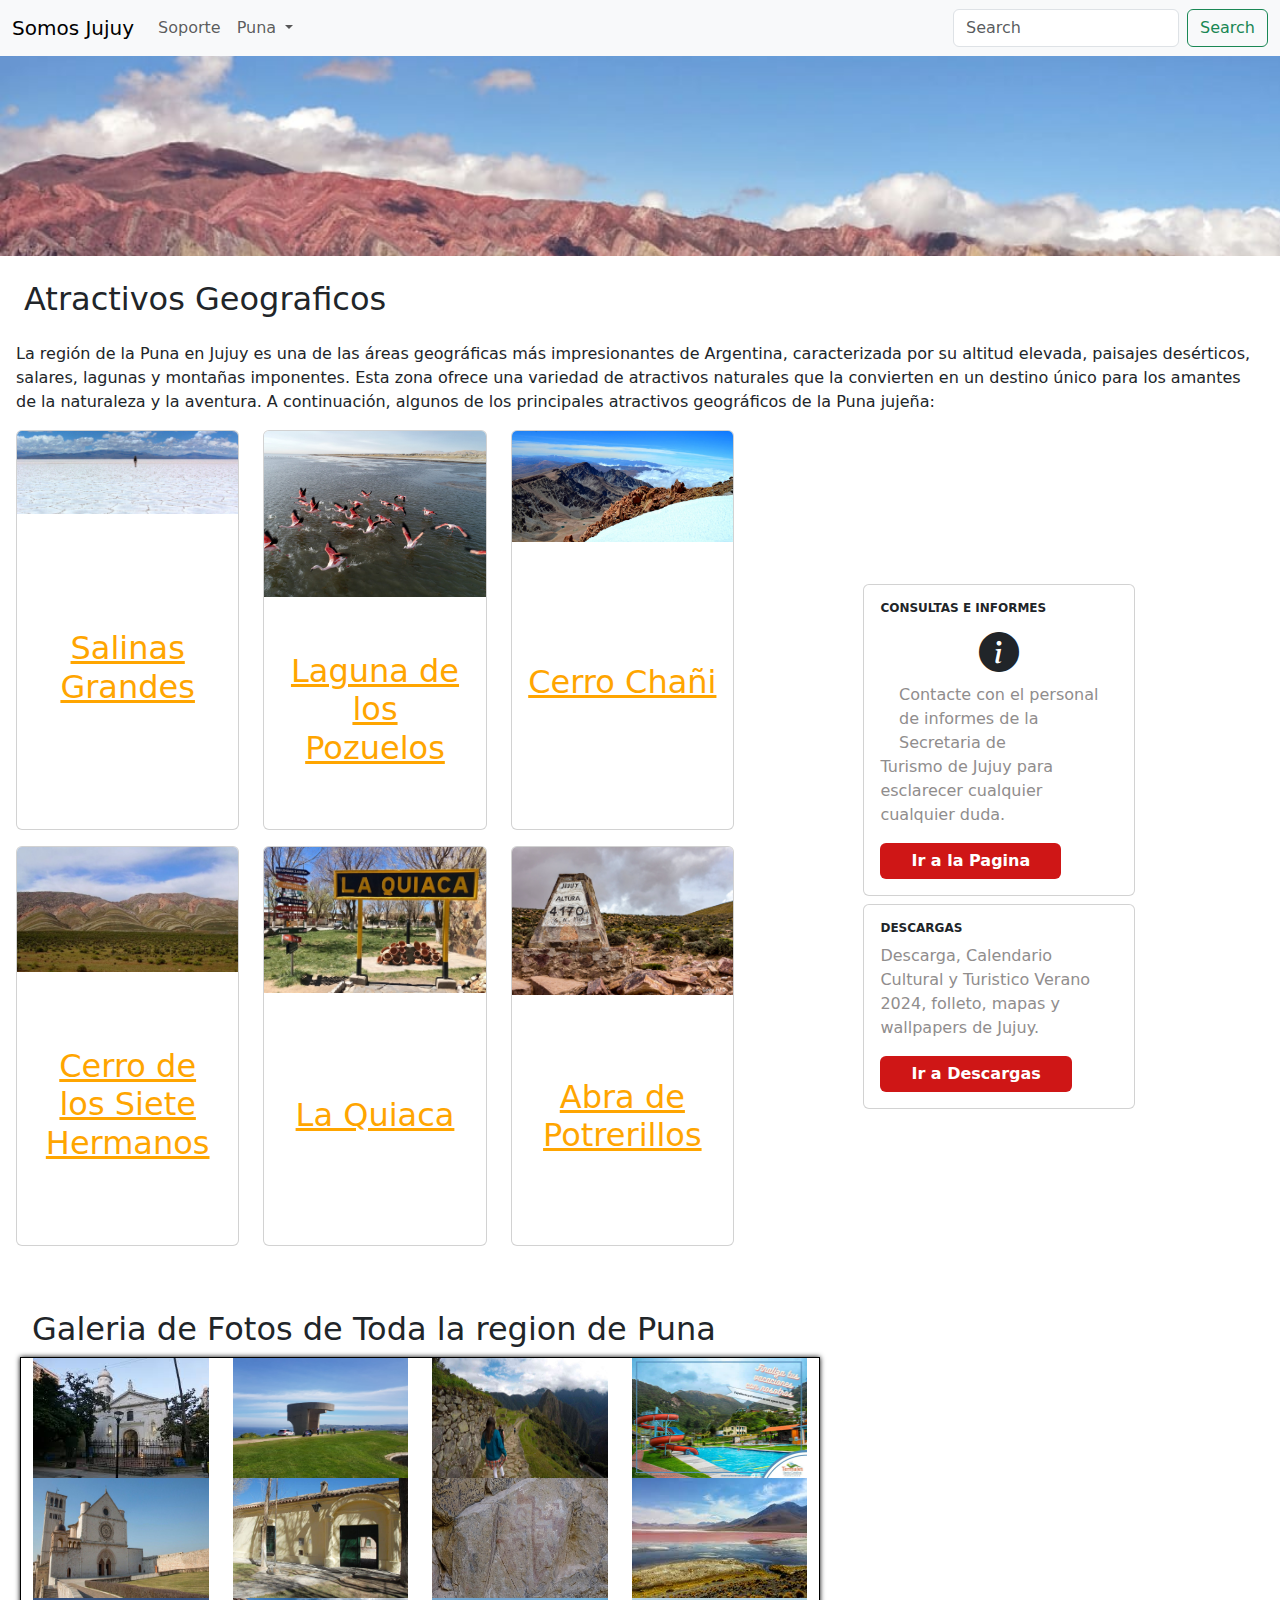
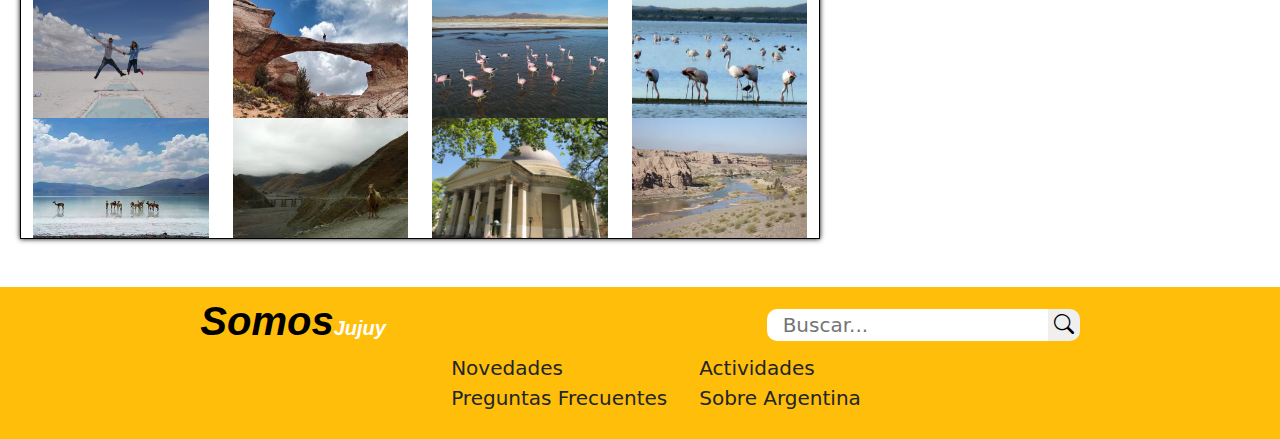
<file: geograficos_actractivos.html>
<!DOCTYPE html>
<html lang="en">
    <head>
        <meta charset="UTF-8">
        <meta name="viewport" content="width=device-width, initial-scale=1.0">
        <link rel="stylesheet" href="css/style.css">
        <title>Somos Jujuy</title>
        <link href="https://cdn.jsdelivr.net/npm/bootstrap@5.3.3/dist/css/bootstrap.min.css" rel="stylesheet" integrity="sha384-QWTKZyjpPEjISv5WaRU9OFeRpok6YctnYmDr5pNlyT2bRjXh0JMhjY6hW+ALEwIH" crossorigin="anonymous">
        <link rel="stylesheet" href="https://cdn.jsdelivr.net/npm/bootstrap-icons@1.11.3/font/bootstrap-icons.min.css">
    </head>
<body>
    <header class="navbar_class">
        <nav class="navbar navbar-expand-lg bg-body-tertiary ">
            <div class="container-fluid">
              <a class="navbar-brand" href="index.html" >Somos Jujuy</a>
              <button class="navbar-toggler" type="button" data-bs-toggle="collapse" data-bs-target="#navbarSupportedContent" aria-controls="navbarSupportedContent" aria-expanded="false" aria-label="Toggle navigation">
                <span class="navbar-toggler-icon"></span>
              </button>
              <div class="collapse navbar-collapse" id="navbarSupportedContent">
                <ul class="navbar-nav me-auto mb-2 mb-lg-0">
                  <li class="nav-item">
                    <a class="nav-link" href="soporte.html">Soporte</a>
                  </li>
                  <li class="nav-item dropdown">
                    <a class="nav-link dropdown-toggle" href="#" role="button" data-bs-toggle="dropdown" aria-expanded="false">
                      Puna
                    </a>
                    <ul class="dropdown-menu">
                      <li><a class="dropdown-item" href="#" disabled>Atractivos Geograficos</a></li>
                      <li><a class="dropdown-item" href="cultura.html">Costumbres y Cultura</a></li>
                      <li><a class="dropdown-item" href="actividades_eventos.html">Actividades y Eventos</a></li>
                      <li><a class="dropdown-item" href="gastronomia.html">Gastronomia</a></li>
                    </ul>
                  </li>
                </ul>
                <form class="d-flex" role="search">
                  <input class="form-control me-2" type="search" placeholder="Search" aria-label="Search">
                  <button class="btn btn-outline-success" type="submit">Search</button>
                </form>
              </div>
            </div>
          </nav>
    </header>
    <main>
      <div>
        <div class="img_geografico"></div>
        <div class="m-4">
          <h2>Atractivos Geograficos</h2>
        </div>
        <div class="m-3">
          <p>La región de la Puna en Jujuy es una de las áreas geográficas más impresionantes de Argentina, caracterizada por su altitud elevada, paisajes desérticos, salares, lagunas y montañas imponentes. Esta zona ofrece una variedad de atractivos naturales que la convierten en un destino único para los amantes de la naturaleza y la aventura. A continuación, algunos de los principales atractivos geográficos de la Puna jujeña:</p>
          <div class="row d-flex flex-wrap">
          <!-- lista -->
          <div class="col-12 col-sm-12 col-md-10 col-lg-7">
          <div class="row justify-content-center align-items-center">
              <div class=" mb-3 col-12 col-sm-5 col-md-5 col-lg-5 col-xl-4 col-xxl-4" >
                <div class="card" style="height: 400px;">
                  <img src="img/atractivos_geograficos/salinas.jpg" class="card-img-top" alt="...">
                  <div class="card-body container_body" style="text-align: center;">
                    <a style="color: orange;font-weight: 900;" href="https://youtu.be/FEKiFAvly4c" target="_blank"><h2>Salinas Grandes</h2></a>
                  </div>
                </div>
              </div>
              <div class="mb-3 col-12 col-sm-5 col-md-5 col-lg-5 col-xl-4 col-xxl-4">
                <div class="card" style="height: 400px;">
                  <img src="img/atractivos_geograficos/pozuelos.jpg" class="card-img-top" alt="...">
                  <div class="card-body container_body" style="text-align: center;">
                    <a style="color: orange;font-weight: 900;" href="https://youtu.be/RBJfVGUY9cE" target="_blank"><h2> Laguna de los Pozuelos</h2></a>
                  </div>
                </div>
              </div>
              <div class="mb-3 col-12 col-sm-5 col-md-5 col-lg-5 col-xl-4 col-xxl-4">
                <div class="card" style="height: 400px;">
                  <img src="img/atractivos_geograficos/008-5.jpg" class="card-img-top" alt="...">
                  <div class="card-body container_body" style="text-align: center;">
                    <a style="color: orange;font-weight: 900;" href="https://youtu.be/QADuoRXQ1G8" target="_blank"><h2>Cerro Chañi</h2></a>
                  </div>
                </div>
              </div>
              <div class="mb-3 col-12 col-sm-5 col-md-5 col-lg-5 col-xl-4 col-xxl-4">
                <div class="card" style="height: 400px;">
                  <img src="img/atractivos_geograficos/cerro7hermanos.jpg" class="card-img-top" alt="...">
                  <div class="card-body container_body" style="text-align: center;">
                    <a style="color: orange;font-weight: 900;" href="https://youtu.be/yohbf1cEXukc" target="_blank"><h2>Cerro de los Siete Hermanos</h2></a>
                  </div>
                </div>
              </div>
              <div class="mb-3 col-12 col-sm-5 col-md-5 col-lg-5 col-xl-4 col-xxl-4">
                <div class="card" style="height: 400px;">
                  <img src="img/atractivos_geograficos/la_quiaca.jpeg" class="card-img-top" alt="...">
                  <div class="card-body container_body" style="text-align: center;">
                    <a style="color: orange;font-weight: 900;" href="https://youtu.be/kYwqh9pnG1Q" target="_blank"><h2>La Quiaca</h2></a>
                  </div>
                </div>
              </div>
              <div class="mb-3 col-12 col-sm-5 col-md-5 col-lg-5 col-xl-4 col-xxl-4">
                <div class="card" style="height: 400px;">
                  <img src="img/atractivos_geograficos/49823463141_04ced73090_b.jpg" class="card-img-top" alt="...">
                  <div class="card-body container_body" style="text-align: center;">
                    <a style="color: orange;font-weight: 900;" href="https://youtu.be/EWGtGzchkUE" target="_blank"><h2>Abra de Potrerillos</h2></a>
                  </div>
                </div>
              </div>
          </div>
          </div>
          <!-- otra parte -->
          <div class="col-12 col-sm-12 col-md-10 col-lg-5">
            <div class="row justify-content-center" style="width: 100%;">
              <div class="col-sm-7 mb-4 mb-sm-2">
                <div class="card">
                  <div class="card-body">
                    <h5 class="card-title" style="font-size: 12px; font-weight: 700;">CONSULTAS E INFORMES</h5>
                    <div class="d-flex flex-wrap justify-content-around">
                    <i class="bi bi-info-circle-fill"></i>
                    <p class="card-text" style="width: 200px; color: rgb(144, 141, 141);">Contacte con el personal de informes de la Secretaria de</p>
                    </div>
                    <p style="color: rgb(144, 141, 141);">Turismo de Jujuy para esclarecer cualquier cualquier duda.</p>
                    <a href="#" class="btn" style="background-color: rgb(207, 22, 22); color:white;font-weight: 600; padding: 5px 30px;">Ir a la Pagina</a>
                  </div>
                </div>
              </div>
              <div class="col-sm-7">
                <div class="card">
                  <div class="card-body">
                    <h5 class="card-title" style="font-size: 12px; font-weight: 700;">DESCARGAS  </h5>
                    <p class="card-text" style="color: rgb(144, 141, 141);">Descarga, Calendario Cultural y Turistico Verano 2024, folleto, mapas y wallpapers de Jujuy.</p>
                    <a href="#" class="btn" style="background-color: rgb(207, 22, 22); color:white;font-weight: 600; padding: 5px 30px;">Ir a Descargas</a>
                  </div>
                </div>
              </div>
            </div>
          </div>
        </div>
        <!-- galeria de fotos -->
        <div class="my-5 mx-3">
          <h2>Galeria de Fotos de Toda la region de Puna</h2>
          <div class="photo_gallery row gallery_photo_as">
            <img class="col-6 col-sm-4 col-md-3 img_gallery" src="img/atractivos_geograficos/gallery/images.jpg" alt="">
            <img class="col-6 col-sm-4 col-md-3 img_gallery" src="img/atractivos_geograficos/gallery/WhatsApp-Image-2023-05-08-at-14.19.30.jpeg" alt="">
            <img class="col-6 col-sm-4 col-md-3 img_gallery" src="img/atractivos_geograficos/gallery/CIMDRBTLK5FWZMAO2RO2UFIYSM.jpg" alt="">
            <img class="col-6 col-sm-4 col-md-3 img_gallery" src="img/atractivos_geograficos/gallery/papa4.avif" alt="">
            <img class="col-6 col-sm-4 col-md-3 img_gallery" src="img/atractivos_geograficos/gallery/cq5dam.thumbnail.cropped.1000.563.jpeg" alt="">
            <img class="col-6 col-sm-4 col-md-3 img_gallery" src="img/atractivos_geograficos/gallery/casa-marquez-de-yavi-3-1024x685.jpg" alt="">
            <img class="col-6 col-sm-4 col-md-3 img_gallery" src="img/atractivos_geograficos/gallery/Villazon.Yavi (67).JPG" alt="">
            <img class="col-6 col-sm-4 col-md-3 img_gallery" src="img/atractivos_geograficos/gallery/images (1).jpg" alt="">
            <img class="col-6 col-sm-4 col-md-3 img_gallery" src="img/atractivos_geograficos/gallery/derecha.jpg" alt="">
            <img class="col-6 col-sm-4 col-md-3 img_gallery" src="img/atractivos_geograficos/gallery/IMG_9901.jpg" alt="">
            <img class="col-6 col-sm-4 col-md-3 img_gallery" src="img/atractivos_geograficos/gallery/3b17dc17-46d7-49b5-9f3b-b2ec13d2d683.jpg" alt="">
            <img class="col-6 col-sm-4 col-md-3 img_gallery" src="img/atractivos_geograficos/gallery/flamencos-imagen.webp" alt="">
            <img class="col-6 col-sm-4 col-md-3 img_gallery" src="img/atractivos_geograficos/gallery/45822-comunidades-originarias-gracias-a-nuestro-modo-de-vida-como-pueblos-ancestrales-se-mantuvieron-las-salinas.jpg" alt="">
            <img class="col-6 col-sm-4 col-md-3 img_gallery" src="img/atractivos_geograficos/gallery/images (2).jpg" alt="">
            <img class="col-6 col-sm-4 col-md-3 img_gallery" src="img/atractivos_geograficos/gallery/IMG_3427.JPG" alt="">
            <img class="col-6 col-sm-4 col-md-3 img_gallery" src="img/atractivos_geograficos/gallery/images (3).jpg" alt="">

          </div>
        </div>
        </div>
      </div>
    </main>
    <!-- footer -->
    <footer>
      <div class="d-flex flex-wrap align-items-center justify-content-around">
          <div>
              <h2 class="footer_title">Somos<b class="color_white">Jujuy</b></h2>
          </div>
          <form action="" class="form_searc_footer">
              <input class="input_search px-3"placeholder="Buscar..." type="text">
              <button class="search_input"><i class="bi bi-search"></i></button>
          </form>
      </div>
      <div class="d-flex justify-content-center align-items-center">
          <ul>
              <li>Novedades</li>
              <li>Preguntas Frecuentes</li>
          </ul>
          <ul>
              <li>Actividades</li>
              <li>Sobre Argentina</li>
          </ul>
      </div>
  </footer>
    <script src="https://cdn.jsdelivr.net/npm/bootstrap@5.3.3/dist/js/bootstrap.bundle.min.js" integrity="sha384-YvpcrYf0tY3lHB60NNkmXc5s9fDVZLESaAA55NDzOxhy9GkcIdslK1eN7N6jIeHz" crossorigin="anonymous"></script>
</body>
</html>
</file>
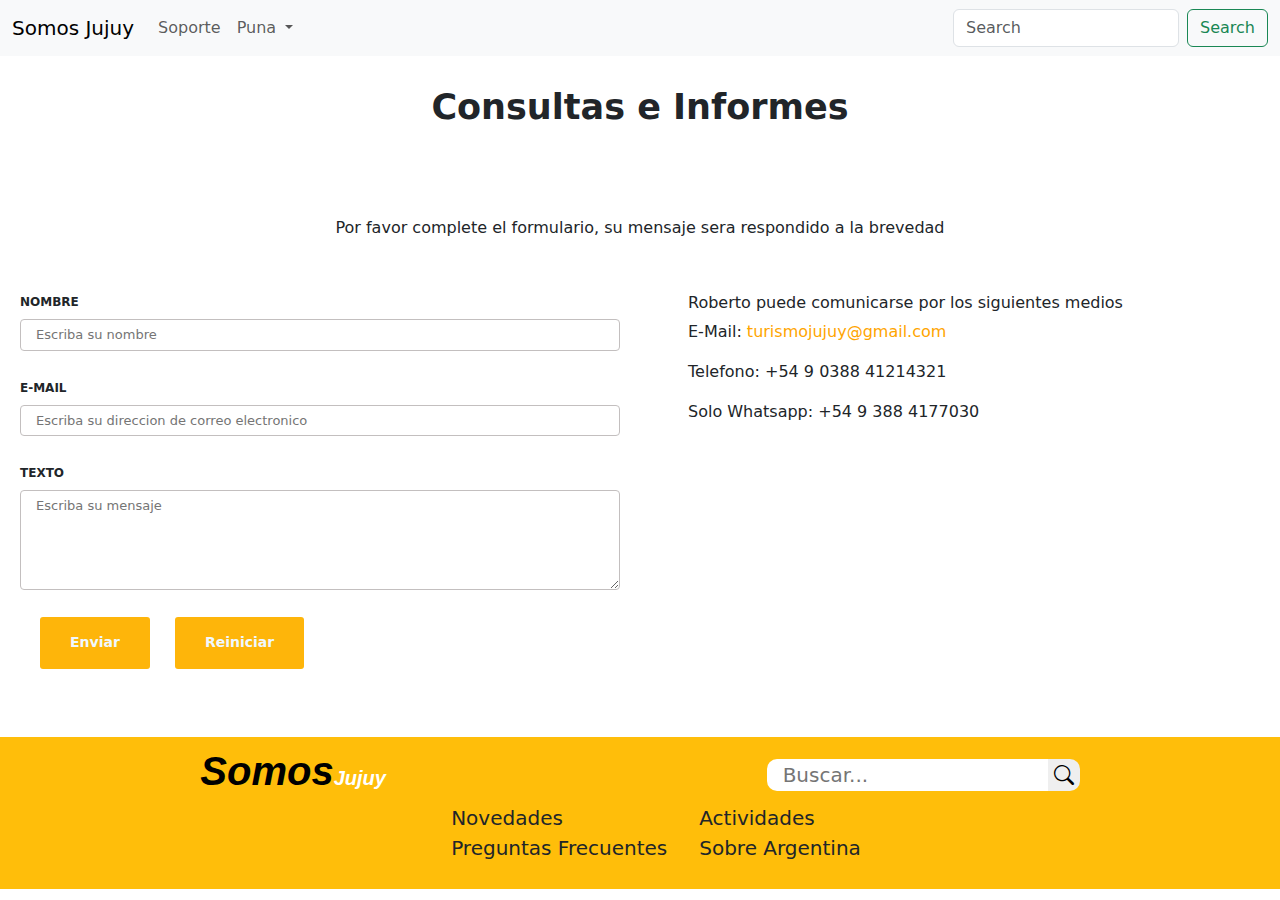
<file: soporte.html>
<!DOCTYPE html>
<html lang="en">
    <head>
        <meta charset="utf-8">
        <meta name="viewport" content="width=device-width, initial-scale=1">
        <link rel="stylesheet" href="css/style.css">
        <link rel="icon" href="img/logo.jpg">
        <title>Somos Jujuy</title>
        <link href="https://cdn.jsdelivr.net/npm/bootstrap@5.3.3/dist/css/bootstrap.min.css" rel="stylesheet" integrity="sha384-QWTKZyjpPEjISv5WaRU9OFeRpok6YctnYmDr5pNlyT2bRjXh0JMhjY6hW+ALEwIH" crossorigin="anonymous">
        <link rel="stylesheet" href="https://cdn.jsdelivr.net/npm/bootstrap-icons@1.11.3/font/bootstrap-icons.min.css">
      </head>
<body>
    <header class="navbar_class">
        <nav class="navbar navbar-expand-lg bg-body-tertiary ">
            <div class="container-fluid">
              <a class="navbar-brand" href="index.html" disabled>Somos Jujuy</a>
              <button class="navbar-toggler" type="button" data-bs-toggle="collapse" data-bs-target="#navbarSupportedContent" aria-controls="navbarSupportedContent" aria-expanded="false" aria-label="Toggle navigation">
                <span class="navbar-toggler-icon"></span>
              </button>
              <div class="collapse navbar-collapse" id="navbarSupportedContent">
                <ul class="navbar-nav me-auto mb-2 mb-lg-0">
                  <li class="nav-item">
                    <a class="nav-link" href="#">Soporte</a>
                  </li>
                  <li class="nav-item dropdown">
                    <a class="nav-link dropdown-toggle" href="#" role="button" data-bs-toggle="dropdown" aria-expanded="false">
                      Puna
                    </a>
                    <ul class="dropdown-menu">
                      <li><a class="dropdown-item" href="geograficos_actractivos.html">Atractivos Geograficos</a></li>
                      <li><a class="dropdown-item" href="cultura.html">Costumbres y Cultura</a></li>
                      <li><a class="dropdown-item" href="actividades_eventos.html">Actividades y Eventos</a></li>
                      <li><a class="dropdown-item" href="gastronomia.html">Gastronomia</a></li>
                    </ul>
                  </li>
                </ul>
                <form class="d-flex" role="search">
                  <input class="form-control me-2" type="search" placeholder="Search" aria-label="Search">
                  <button class="btn btn-outline-success" type="submit">Search</button>
                </form>
              </div>
            </div>
          </nav>
    </header>
    <main class="mb-5">
      <div>
      <div class="form_container_main d-flex flex-wrap">
        <h2 class="inform_soport_subtitle w-100 text-center">Consultas e Informes</h2>
          <h6 class="w-100 text-center">Por favor complete el formulario, su mensaje sera respondido a la brevedad</h6>
        <form class="form_support" action="">
          <div class="container_form_input">
          <label class="label_support_form" for="">
            <p class="tags_support_form">NOMBRE</p>
            <input class="input_form_support" placeholder="Escriba su nombre" type="text">
          </label>
          </div>
          <div class="container_form_input">
          <label class="label_support_form" for="">
            <p class="tags_support_form">E-MAIL</p>
            <input class="input_form_support" type="text" placeholder="Escriba su direccion de correo electronico">
          </label>
          </div>
          <div class="container_form_input">
            <label class="label_support_form" for="">
              <p class="tags_support_form">
                TEXTO</p>
              <textarea name="" class="input_form_support textarea_form_input" placeholder="Escriba su mensaje" id=""></textarea>
            </label>
          </div>
          <div class="w-100"> 
            <button class="buttom_form_support" type="submit">
              <p class="text_buttom_form">Enviar</p>
            </button>
            <button class="buttom_form_support" type="reset">
              <p class="text_buttom_form">Reiniciar</p>
            </button>
          </div>
        </form>
        <div class="m-5">
          <h6>Roberto puede comunicarse por los siguientes medios</h6>
          <p>E-Mail: <a href="" class="enlace_form_div">turismojujuy@gmail.com</a></p>
          <p>Telefono: +54 9 0388 41214321</p>
          <p>Solo Whatsapp: +54 9 388 4177030</p>
        </div>
      </div>
      
      </div>
    </main>
    <!-- footer -->
    <footer>
        <div class="d-flex flex-wrap align-items-center justify-content-around">
            <div>
                <h2 class="footer_title">Somos<b class="color_white">Jujuy</b></h2>
            </div>
            <form action="" class="form_searc_footer">
                <input class="input_search px-3"placeholder="Buscar..." type="text">
                <button class="search_input"><i class="bi bi-search"></i></button>
            </form>
        </div>
        <div class="d-flex justify-content-center align-items-center">
            <ul>
                <li>Novedades</li>
                <li>Preguntas Frecuentes</li>
            </ul>
            <ul>
                <li>Actividades</li>
                <li>Sobre Argentina</li>
            </ul>
        </div>
    </footer>
    <script src="https://cdn.jsdelivr.net/npm/bootstrap@5.3.3/dist/js/bootstrap.bundle.min.js" integrity="sha384-YvpcrYf0tY3lHB60NNkmXc5s9fDVZLESaAA55NDzOxhy9GkcIdslK1eN7N6jIeHz" crossorigin="anonymous"></script>
</body>
</html>
</file>
<file: css/style.css>
body{
    margin: 0;
    padding: 0;
    font-family: sans-serif;
    box-sizing: border-box;
}
footer{
    background-color: rgb(255,190,10);
    font-size: 20px;
    padding: 10px;
    bottom: 0;
    width: 100%;
}
li{
    list-style: none;
}
.shadow_letter{
    text-shadow: 10px 20px 0px black;
}
.color_white{
    color: white;
    font-size: 20px;
}
.color_black{
    color: black;
    font-size: 20px;
}

.width_img{
    width: 300px;
}
.title_main{
    font-size: 3em;
    font-weight: 600;
    font-style: italic;
    color: white;
    text-align: center;
    text-shadow: 20px 10px 5px black;
}

/* main */
.caroul_div{
    width: 300px;
    overflow: hidden;
    border: 2px solid #ccc;
    position: relative;
}
.form_searc_footer{
    display: flex;
    flex-wrap: wrap;
}
.search_input{
    border: none;
    border-end-end-radius: 10px;
    border-top-right-radius: 10px;
}

.input_search{
    border: none;
    border-top-left-radius: 10px;
    border-end-start-radius: 10px;

}

.main_class{
    margin-bottom: 20px;
}
.footer_title{
    font-family: sans-serif;
    font-weight: 700;
    font-style: italic;
    font-size: 2em;
    color: black;
}





/* Gastronomia */

.gradiente_food{
    position: absolute;
    background: linear-gradient(black,transparent);
    width: 100%;
    height: 30%;
}
.parrafo_food{
    position: absolute;
    width: 100%;
    top: 35%;
}
.titulo{
    text-shadow:0 0 2px black;
}
.subtitle_img_food_main{
    font-size: 3em;
    font-weight: 600;
    font-style: italic;
    color: white;
    text-align: center;
    text-shadow: 5px 0px 0px black;
}
.img_food_main{
    position: relative;
    max-width: 1200px;
}
.subtitle_food{
    margin: 10px 30px;
}

.card_custom{
    margin: 10px;
    width: 400px;
    padding: 3px;
}
.cards_food{
    width: 100%;
}

@media (max-width:900px) {
    .disabled_flex{
        display: none;
    }
}

/* Actividades y Eventos */
.class_container_activities{
    max-width: 800px;
}

.img_act_events{
    width: 100%;
    background: url("../img/actividades_eventos/multimedia.grande.94faea66e16223d5.ZmFtaWxpYXMtanVqZWFzLWNlbGVicmFfOTk4NDg0X2dyYW5kZS53ZWJw.webp");
    background-attachment: fixed;
    background-position: top;
    background-repeat: no-repeat;
    background-size: cover;
    height: 1000px;
}
.row{
    align-items: center;
}


/* Costumbres y cultura */

.img_container_cultura{
    width: 300px;
    box-shadow: 0px 0px 3px 2px black;
}
.card_custom{
    margin-bottom: 12px;
}

.container_box_img_cult{
    margin: 15px;
}
.container_box_{
    background: url("../img/cultura_costumbres/DSC_8314.webp");
    background-position: center;
    background-repeat: no-repeat;
    background-size: cover;
    background-attachment: fixed;
    width: 100%;
    height: 600px;     
    z-index: 1;  
}
.cultural_container{
    
    width: 100%;

}
.costumbres_container{
    background: url("../img/cultura_costumbres/fotojet-2022-10-29t105738824jpg.webp");
    background-position: center;
    background-repeat: no-repeat;
    background-size: cover;
    background-attachment: fixed;
    width: 100%;
    
}
.middle_container{
    width: 100%;
    background: rgb(255,190,10);
    height: 100px;
}
.main_cultural{
    width: 100%;
    text-align: center;
    color: white;
    font-size: 60px;
    text-shadow: 0px 2px 2px black;
}
.subtitle_cultural_activities{
    font-size: 80px;
    padding: 15px 40px;
}
.text_cult_act{
    text-align: center;
    width: 50%;
    font-size: 20px;
    padding: 10px 20px;
    text-shadow: 0px 0px 0px black;
}
.card_img_cult{
    width: 300px;
}
.text_cult_act_parrafo{
    font-size: 20px;
    padding: 15px 40px;
    text-shadow: 1px 1px 5px white;
}
.acordion_cult{
    max-width: 1000px;
}

/* atractivos geograficos */
.container_body{
    display: flex;
    flex-wrap: wrap;
    justify-content: center;
    align-items: center;
}

.img_geografico{
    width: 100%;
    height: 200px;
    background-image: url("../img/atractivos_geograficos/geografico.jpg");
    background-repeat: no-repeat;
    background-size: cover;
    background-attachment: fixed;
    margin-bottom: 20px;
}
.photo_gallery{
    
    border: 1px solid black;
    box-shadow: 0px 0px 5px 0px black;
}
.img_gallery{
    margin: 0;
    height: 120px;
}

.bi-info-circle-fill{
    font-size: 40px;
}

.card_container_cult{
    border-top: 2px solid black;
    background:rgb(255, 255, 255);
    background: linear-gradient(black,transparent,black);
}

.map_container{
    display: flex;
    flex-wrap: wrap;
    justify-content: center;
    align-items: center;
    width: 100%;
}
.map_container :hover{
    fill: rgb(5, 5, 5);
    
}
.inform_soport_subtitle{
    font-weight: 700;
    font-size: 35px;
    margin-bottom: 90px;
    margin-top: 30px;
}
.form_support{
    margin: 20px;
}
.input_form_support{
    display: block;
    width: 100%;
    padding: 5px 15px;
    font-size: 13px;
    border: 1px solid rgb(195, 191, 191) ;
    border-radius: 4px;
}
.tags_support_form{
    font-size: 12px;
    margin: 8px 0;
    font-weight: 700;
}
.form_support h6{
    margin-bottom: 40px;
    width: 100%;
}
.container_form_input{
    margin: 20px 0;
    width: 100%;
}
.form_container_main{
    width: 100%;
}
.label_support_form{
    width: 100%;
}
.buttom_form_support{
    background: rgb(254, 181, 10);
    border: none;
    border-radius: 3px;
    padding: 0px 30px;
    margin-left: 20px;
    padding-top: 15px;
}
.text_buttom_form{
    color: aliceblue;
    font-size: 14px;
    padding: 0;
    font-weight: 700;
}
.enlace_form_div{
    color: orange;
    text-decoration: none;
    font-weight: 500;
}
.textarea_form_input{
    height: 100px;
}
@media (max-width:1300px){
    .text_cult_act{
        width: 100%;
    }
}
@media (min-width:900px){
    .card_img_cult{
        width: 500px;
    }
    .gallery_photo_as{
        width: 800px;
    }
    .cultural_container{
        height: 100%;
    }
    .subtitle_min_celular{
        font-size: 40px;
    }
    .label_support_form{
        width:600px;
    }
}

@media (max-width:600px){
    svg, .map_container h2{
        display: none;
    }
    .cultural_container{
        height: 100%;
    }
    .subtitle_min_celular{
        font-size: 50px;
    }
}
</file>
